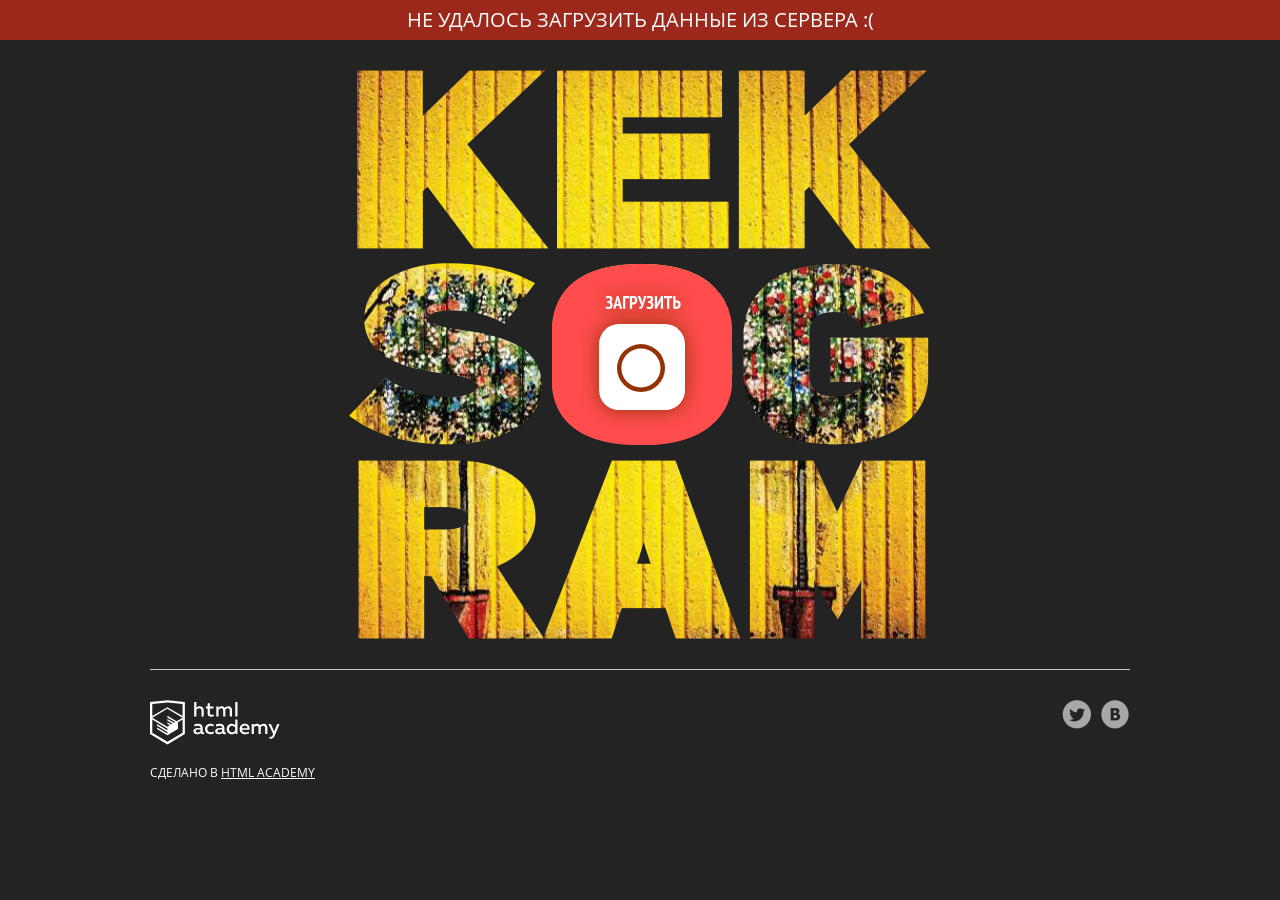
<file: index.html>
<!DOCTYPE html>
<html lang="ru">
<head>
  <meta charset="utf-8">
  <meta name="viewport" content="width=device-width,initial-scale=1">
  <link rel="stylesheet" href="css/normalize.css">
  <link rel="stylesheet" href="css/style.css">
  <link rel="stylesheet" href="./nouislider/nouislider.css">
  <link rel="shortcut icon" href="favicon.ico" type="image/x-icon">
  <title>Кекстаграм</title>
</head>

<body>
  <main>

    <!-- Фильтрация изображений от других пользователей -->
    <section class="img-filters  img-filters--inactive  container">
      <h2 class="img-filters__title  visually-hidden">Фильтр фотографий</h2>
      <form class="img-filters__form" action="index.html" method="get" autocomplete="off">
        <button type=button class="img-filters__button  img-filters__button--active" id="filter-default">По умолчанию</button>
        <button type=button class="img-filters__button" id="filter-random">Случайные</button>
        <button type=button class="img-filters__button" id="filter-discussed">Обсуждаемые</button>
      </form>
    </section>

    <!-- Контейнер для изображений от других пользователей -->
    <section class="pictures  container">
      <h2 class="pictures__title  visually-hidden">Фотографии других пользователей</h2>

      <!-- Поле для загрузки нового изображения на сайт -->
      <section class="img-upload">
        <div class="img-upload__wrapper">
          <h2 class="img-upload__title  visually-hidden">Загрузка фотографии</h2>
          <form class="img-upload__form" id="upload-select-image" method="post" enctype="multipart/form-data" autocomplete="off">

            <!-- Изначальное состояние поля для загрузки изображения -->
            <fieldset class="img-upload__start">
              <input type="file" id="upload-file" class="img-upload__input  visually-hidden" name="filename" accept="image/png, image/jpeg" required>
              <label for="upload-file" class="img-upload__label  img-upload__control">Загрузить</label>
            </fieldset>

            <!-- Форма редактирования изображения -->
            <div class="img-upload__overlay  hidden">
              <div class="img-upload__wrapper">
                <div class="img-upload__preview-container">

                  <!-- Изменение размера изображения -->
                  <fieldset class="img-upload__scale  scale">
                    <button type="button" class="scale__control  scale__control--smaller">Уменьшить</button>
                    <input type="text" class="scale__control  scale__control--value" value="55%" title="Image Scale" name="scale" readonly>
                    <button type="button" class="scale__control  scale__control--bigger">Увеличить</button>
                  </fieldset>

                  <!-- Предварительный просмотр изображения -->
                  <div class="img-upload__preview">
                    <img src="img/upload-default-image.jpg" alt="Предварительный просмотр фотографии">
                  </div>

                  <!-- Изменение глубины эффекта, накладываемого на изображение -->
                  <fieldset class="img-upload__effect-level  effect-level">
                    <input class="effect-level__value" type="number" step="any" name="effect-level" value="">
                    <div class="effect-level__slider"></div>
                  </fieldset>

                  <!-- Кнопка для закрытия формы редактирования изображения -->
                  <button type="reset" class="img-upload__cancel  cancel" id="upload-cancel">Закрыть</button>
                </div>

                <!-- Наложение эффекта на изображение -->
                <fieldset class="img-upload__effects  effects">
                  <ul class="effects__list">
                    <li class="effects__item">
                      <input type="radio" class="effects__radio  visually-hidden" name="effect" id="effect-none" value="none" checked>
                      <label for="effect-none" class="effects__label">
                        <span class="effects__preview  effects__preview--none">Превью фото без эффекта</span>
                        Оригинал
                      </label>
                    </li>
                    <li class="effects__item">
                      <input type="radio" class="effects__radio  visually-hidden" name="effect" id="effect-chrome" value="chrome">
                      <label for="effect-chrome" class="effects__label">
                        <span class="effects__preview  effects__preview--chrome">Превью эффекта Хром</span>
                        Хром
                      </label>
                    </li>
                    <li class="effects__item">
                      <input type="radio" class="effects__radio  visually-hidden" name="effect" id="effect-sepia" value="sepia">
                      <label for="effect-sepia" class="effects__label">
                        <span class="effects__preview  effects__preview--sepia">Превью эффекта Сепия</span>
                        Сепия
                      </label>
                    </li>
                    <li class="effects__item">
                      <input type="radio" class="effects__radio  visually-hidden" name="effect" id="effect-marvin" value="marvin">
                      <label for="effect-marvin" class="effects__label">
                        <span class="effects__preview  effects__preview--marvin">Превью эффекта Марвин</span>
                        Марвин
                      </label>
                    </li>
                    <li class="effects__item">
                      <input type="radio" class="effects__radio  visually-hidden" name="effect" id="effect-phobos" value="phobos">
                      <label for="effect-phobos" class="effects__label">
                        <span class="effects__preview  effects__preview--phobos">Превью эффекта Фобос</span>
                        Фобос
                      </label>
                    </li>
                    <li class="effects__item">
                      <input type="radio" class="effects__radio  visually-hidden" name="effect" id="effect-heat" value="heat">
                      <label for="effect-heat" class="effects__label">
                        <span class="effects__preview  effects__preview--heat">Превью эффекта Зной</span>
                        Зной
                      </label>
                    </li>
                  </ul>
                </fieldset>

                <!-- Добавление хэш-тегов и комментария к изображению -->
                <fieldset class="img-upload__text text">
                  <div class="img-upload__field-wrapper">
                    <input class="text__hashtags" name="hashtags" placeholder="#ХэшТег">
                  </div>
                  <div class="img-upload__field-wrapper">
                    <textarea class="text__description" name="description" placeholder="Ваш комментарий..." maxlength="140"></textarea>
                  </div>
                </fieldset>

                <!-- Кнопка для отправки данных на сервер -->
                <button type="submit" class="img-upload__submit" id="upload-submit">Опубликовать</button>
              </div>
            </div>
          </form>
        </div>
      </section>

      <!-- Здесь будут изображения других пользователей -->

    </section>

    <!-- Полноэкранный показ изображения -->
    <section class="big-picture  overlay  hidden">
      <h2 class="big-picture__title  visually-hidden">Просмотр фотографии</h2>
      <div class="big-picture__preview">

        <!-- Просмотр изображения -->
        <div class="big-picture__img">
          <img src="img/logo-background-3.jpg" alt="Девушка в купальнике" width="600" height="600">
        </div>

        <!-- Информация об изображении. Подпись, комментарии, количество лайков -->
        <div class="big-picture__social  social">
          <div class="social__header">
            <img class="social__picture" src="img/avatar-1.svg" alt="Аватар автора фотографии" width="35" height="35">
            <p class="social__caption">Тестим новую камеру! =)</p>
            <p class="social__likes">Нравится <span class="likes-count">356</span></p>
          </div>

          <!-- Комментарии к изображению -->
          <div class="social__comment-count">5 из <span class="comments-count">125</span> комментариев</div>
          <ul class="social__comments">
            <li class="social__comment">
              <img class="social__picture" src="img/avatar-4.svg" alt="Аватар комментатора фотографии" width="35" height="35">
              <p class="social__text">Мега фото! Просто обалдеть. Как вам так удалось?</p>
            </li>
            <li class="social__comment">
              <img class="social__picture" src="img/avatar-3.svg" alt="Аватар комментатора фотографии" width="35" height="35">
              <p class="social__text">Да это фоташоп!!!!!!!!</p>
            </li>
          </ul>

          <!-- Кнопка для загрузки новой порции комментариев -->
          <button type="button" class="social__comments-loader  comments-loader">Загрузить еще</button>

          <!-- Форма для отправки комментария -->
          <div class="social__footer">
            <img class="social__picture" src="img/avatar-6.svg" alt="Аватар комментатора фотографии" width="35" height="35">
            <input type="text" class="social__footer-text" placeholder="Ваш комментарий...">
            <button type="button" class="social__footer-btn" name="button">Отправить</button>
          </div>
        </div>

        <!-- Кнопка для выхода из полноэкранного просмотра изображения -->
        <button type="reset" class="big-picture__cancel  cancel" id="picture-cancel">Закрыть</button>
      </div>
    </section>
  </main>

  <footer class="page-footer  container">
    <div class="page-footer__wrapper">
      <div class="page-footer__copyright  copyright">
        <a class="copyright__link  copyright__link--image" href="https://htmlacademy.ru/intensive/javascript"><img src="img/htmla-logo.svg" width="130" height="45" alt="HTML Academy"></a>
        <p>Сделано в <a class="copyright__link  copyright__link--text" href="https://htmlacademy.ru/intensive/javascript">HTML Academy</a></p>
      </div>
      <ul class="page-footer__contacts  contacts">
        <li><a href="https://twitter.com/htmlacademy_ru" class="contacts__link  contacts__link--twitter">Twitter</a></li>
        <li><a href="https://vk.com/htmlacademy" class="contacts__link  contacts__link--vk">VK</a></li>
      </ul>
    </div>
  </footer>

  <!-- Шаблон изображения случайного пользователя -->
  <template id="picture">
    <a href="#" class="picture">
      <img class="picture__img" src="" width="182" height="182" alt="Случайная фотография">
      <p class="picture__info">
        <span class="picture__comments"></span>
        <span class="picture__likes"></span>
      </p>
    </a>
  </template>

  <!-- Сообщение с ошибкой загрузки изображения -->
  <template id="error">
    <section class="error">
      <div class="error__inner">
        <h2 class="error__title">Ошибка загрузки файла</h2>
        <button type="button" class="error__button">Загрузить другой файл</button>
      </div>
    </section>
  </template>

  <!-- Сообщение об успешной загрузке изображения -->
  <template id="success">
    <section class="success">
      <div class="success__inner">
        <h2 class="success__title">Изображение успешно загружено</h2>
        <button type="button" class="success__button">Круто!</button>
      </div>
    </section>
  </template>

  <!-- Экран загрузки изображения -->
  <template id="messages">
    <div class="img-upload__message  img-upload__message--loading">Загружаем...</div>
  </template>

  <template id = "comments">
    <li class="social__comment">
      <img
          class="social__picture" width="35" height="35">
      <p class="social__text"></p>
  </li>
  </template>

  <script src="./pristine/pristine-min.js" type="text/javascript"></script>
  <script src="./nouislider/nouislider.js"></script>
  <script src="./js/main.js" type="module"></script>

</body>
</html>
</file>
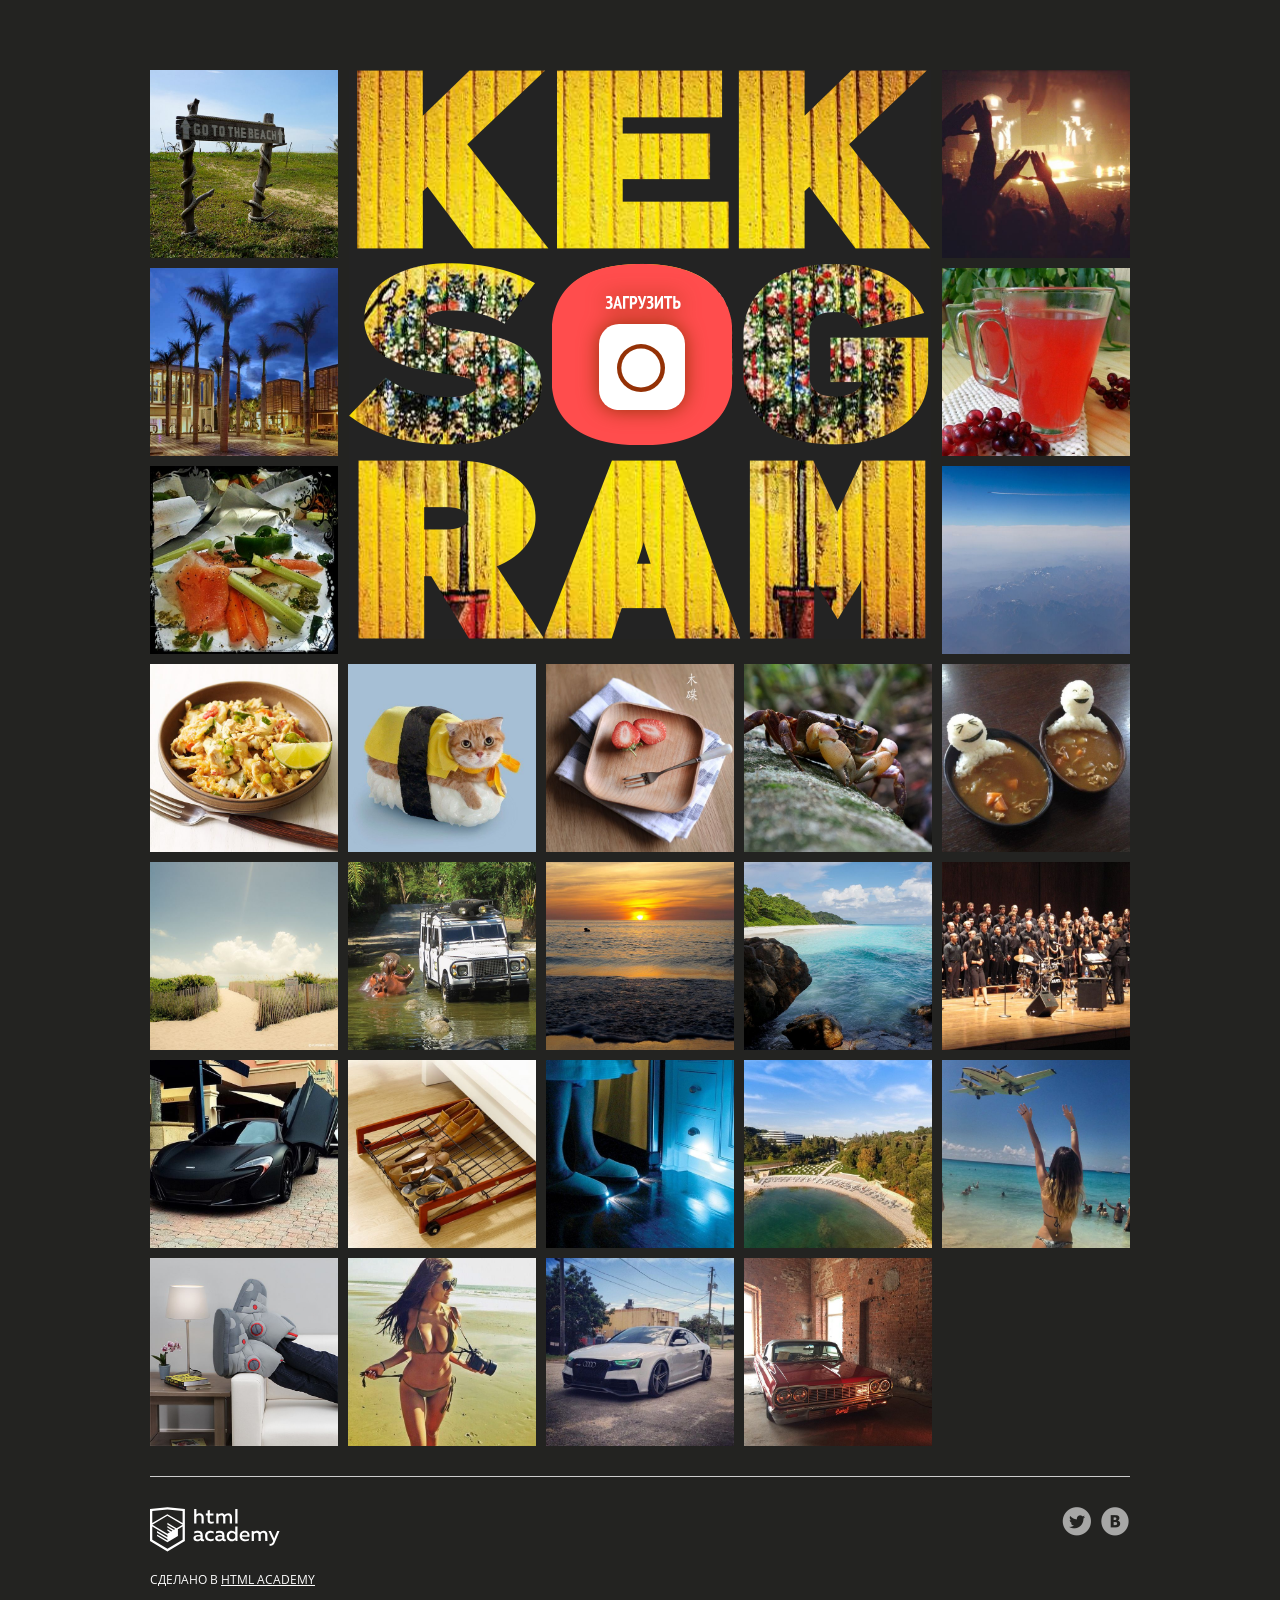
<file: 11/index.html>
<!DOCTYPE html>
<html lang="ru">
<head>
  <meta charset="utf-8">
  <meta name="viewport" content="width=device-width,initial-scale=1">
  <link rel="stylesheet" href="css/normalize.css">
  <link rel="stylesheet" href="css/style.css">
  <link rel="shortcut icon" href="favicon.ico" type="image/x-icon">
  <title>Кекстаграм</title>
  <base href="https://htmlacademy-univer-javascript-1.github.io/2357129-kekstagram-4/11/">
</head>

<body>
  <main>

    <!-- Фильтрация изображений от других пользователей -->
    <section class="img-filters  img-filters--inactive  container">
      <h2 class="img-filters__title  visually-hidden">Фильтр фотографий</h2>
      <form class="img-filters__form" action="index.html" method="get" autocomplete="off">
        <button type=button class="img-filters__button  img-filters__button--active" id="filter-default">По умолчанию</button>
        <button type=button class="img-filters__button" id="filter-random">Случайные</button>
        <button type=button class="img-filters__button" id="filter-discussed">Обсуждаемые</button>
      </form>
    </section>

    <!-- Контейнер для изображений от других пользователей -->
    <section class="pictures  container">
      <h2 class="pictures__title  visually-hidden">Фотографии других пользователей</h2>

      <!-- Поле для загрузки нового изображения на сайт -->
      <section class="img-upload">
        <div class="img-upload__wrapper">
          <h2 class="img-upload__title  visually-hidden">Загрузка фотографии</h2>
          <form class="img-upload__form" id="upload-select-image" method="post" enctype="multipart/form-data" autocomplete="off">

            <!-- Изначальное состояние поля для загрузки изображения -->
            <fieldset class="img-upload__start">
              <input type="file" id="upload-file" class="img-upload__input  visually-hidden" name="filename" required>
              <label for="upload-file" class="img-upload__label  img-upload__control">Загрузить</label>
            </fieldset>

            <!-- Форма редактирования изображения -->
            <div class="img-upload__overlay  hidden">
              <div class="img-upload__wrapper">
                <div class="img-upload__preview-container">

                  <!-- Изменение размера изображения -->
                  <fieldset class="img-upload__scale  scale">
                    <button type="button" class="scale__control  scale__control--smaller">Уменьшить</button>
                    <input type="text" class="scale__control  scale__control--value" value="55%" title="Image Scale" name="scale" readonly>
                    <button type="button" class="scale__control  scale__control--bigger">Увеличить</button>
                  </fieldset>

                  <!-- Предварительный просмотр изображения -->
                  <div class="img-upload__preview">
                    <img src="img/upload-default-image.jpg" alt="Предварительный просмотр фотографии">
                  </div>

                  <!-- Изменение глубины эффекта, накладываемого на изображение -->
                  <fieldset class="img-upload__effect-level  effect-level">
                    <input class="effect-level__value" type="number" step="any" name="effect-level" value="">
                    <div class="effect-level__slider"></div>
                  </fieldset>

                  <!-- Кнопка для закрытия формы редактирования изображения -->
                  <button type="reset" class="img-upload__cancel  cancel" id="upload-cancel">Закрыть</button>
                </div>

                <!-- Наложение эффекта на изображение -->
                <fieldset class="img-upload__effects  effects">
                  <ul class="effects__list">
                    <li class="effects__item">
                      <input type="radio" class="effects__radio  visually-hidden" name="effect" id="effect-none" value="none" checked>
                      <label for="effect-none" class="effects__label">
                        <span class="effects__preview  effects__preview--none">Превью фото без эффекта</span>
                        Оригинал
                      </label>
                    </li>
                    <li class="effects__item">
                      <input type="radio" class="effects__radio  visually-hidden" name="effect" id="effect-chrome" value="chrome">
                      <label for="effect-chrome" class="effects__label">
                        <span class="effects__preview  effects__preview--chrome">Превью эффекта Хром</span>
                        Хром
                      </label>
                    </li>
                    <li class="effects__item">
                      <input type="radio" class="effects__radio  visually-hidden" name="effect" id="effect-sepia" value="sepia">
                      <label for="effect-sepia" class="effects__label">
                        <span class="effects__preview  effects__preview--sepia">Превью эффекта Сепия</span>
                        Сепия
                      </label>
                    </li>
                    <li class="effects__item">
                      <input type="radio" class="effects__radio  visually-hidden" name="effect" id="effect-marvin" value="marvin">
                      <label for="effect-marvin" class="effects__label">
                        <span class="effects__preview  effects__preview--marvin">Превью эффекта Марвин</span>
                        Марвин
                      </label>
                    </li>
                    <li class="effects__item">
                      <input type="radio" class="effects__radio  visually-hidden" name="effect" id="effect-phobos" value="phobos">
                      <label for="effect-phobos" class="effects__label">
                        <span class="effects__preview  effects__preview--phobos">Превью эффекта Фобос</span>
                        Фобос
                      </label>
                    </li>
                    <li class="effects__item">
                      <input type="radio" class="effects__radio  visually-hidden" name="effect" id="effect-heat" value="heat">
                      <label for="effect-heat" class="effects__label">
                        <span class="effects__preview  effects__preview--heat">Превью эффекта Зной</span>
                        Зной
                      </label>
                    </li>
                  </ul>
                </fieldset>

                <!-- Добавление хэш-тегов и комментария к изображению -->
                <fieldset class="img-upload__text text">
                  <div class="img-upload__field-wrapper">
                    <input class="text__hashtags" name="hashtags" placeholder="#ХэшТег">
                  </div>
                  <div class="img-upload__field-wrapper">
                    <textarea class="text__description" name="description" placeholder="Ваш комментарий..." maxlength="140"></textarea>
                  </div>
                </fieldset>

                <!-- Кнопка для отправки данных на сервер -->
                <button type="submit" class="img-upload__submit" id="upload-submit">Опубликовать</button>
              </div>
            </div>
          </form>
        </div>
      </section>

      <!-- Здесь будут изображения других пользователей -->

    </section>

    <!-- Полноэкранный показ изображения -->
    <section class="big-picture  overlay  hidden">
      <h2 class="big-picture__title  visually-hidden">Просмотр фотографии</h2>
      <div class="big-picture__preview">

        <!-- Просмотр изображения -->
        <div class="big-picture__img">
          <img src="img/logo-background-3.jpg" alt="Девушка в купальнике" width="600" height="600">
        </div>

        <!-- Информация об изображении. Подпись, комментарии, количество лайков -->
        <div class="big-picture__social  social">
          <div class="social__header">
            <img class="social__picture" src="img/avatar-1.svg" alt="Аватар автора фотографии" width="35" height="35">
            <p class="social__caption">Тестим новую камеру! =)</p>
            <p class="social__likes">Нравится <span class="likes-count">356</span></p>
          </div>

          <!-- Комментарии к изображению -->
          <div class="social__comment-count">5 из <span class="comments-count">125</span> комментариев</div>
          <ul class="social__comments">
            <li class="social__comment">
              <img class="social__picture" src="img/avatar-4.svg" alt="Аватар комментатора фотографии" width="35" height="35">
              <p class="social__text">Мега фото! Просто обалдеть. Как вам так удалось?</p>
            </li>
            <li class="social__comment">
              <img class="social__picture" src="img/avatar-3.svg" alt="Аватар комментатора фотографии" width="35" height="35">
              <p class="social__text">Да это фоташоп!!!!!!!!</p>
            </li>
          </ul>

          <!-- Кнопка для загрузки новой порции комментариев -->
          <button type="button" class="social__comments-loader  comments-loader">Загрузить еще</button>

          <!-- Форма для отправки комментария -->
          <div class="social__footer">
            <img class="social__picture" src="img/avatar-6.svg" alt="Аватар комментатора фотографии" width="35" height="35">
            <input type="text" class="social__footer-text" placeholder="Ваш комментарий...">
            <button type="button" class="social__footer-btn" name="button">Отправить</button>
          </div>
        </div>

        <!-- Кнопка для выхода из полноэкранного просмотра изображения -->
        <button type="reset" class="big-picture__cancel  cancel" id="picture-cancel">Закрыть</button>
      </div>
    </section>
  </main>

  <footer class="page-footer  container">
    <div class="page-footer__wrapper">
      <div class="page-footer__copyright  copyright">
        <a class="copyright__link  copyright__link--image" href="https://htmlacademy.ru/intensive/javascript"><img src="img/htmla-logo.svg" width="130" height="45" alt="HTML Academy"></a>
        <p>Сделано в <a class="copyright__link  copyright__link--text" href="https://htmlacademy.ru/intensive/javascript">HTML Academy</a></p>
      </div>
      <ul class="page-footer__contacts  contacts">
        <li><a href="https://twitter.com/htmlacademy_ru" class="contacts__link  contacts__link--twitter">Twitter</a></li>
        <li><a href="https://vk.com/htmlacademy" class="contacts__link  contacts__link--vk">VK</a></li>
      </ul>
    </div>
  </footer>

  <!-- Шаблон изображения случайного пользователя -->
  <template id="picture">
    <a href="#" class="picture">
      <img class="picture__img" src="" width="182" height="182" alt="Случайная фотография">
      <p class="picture__info">
        <span class="picture__comments"></span>
        <span class="picture__likes"></span>
      </p>
    </a>
  </template>

  <!-- Сообщение с ошибкой загрузки изображения -->
  <template id="error">
    <section class="error">
      <div class="error__inner">
        <h2 class="error__title">Ошибка загрузки файла</h2>
        <button type="button" class="error__button">Загрузить другой файл</button>
      </div>
    </section>
  </template>

  <!-- Сообщение об успешной загрузке изображения -->
  <template id="success">
    <section class="success">
      <div class="success__inner">
        <h2 class="success__title">Изображение успешно загружено</h2>
        <button type="button" class="success__button">Круто!</button>
      </div>
    </section>
  </template>

  <!-- Экран загрузки изображения -->
  <template id="messages">
    <div class="img-upload__message  img-upload__message--loading">Загружаем...</div>
  </template>

  <template id = "comments">
    <li class="social__comment">
      <img
          class="social__picture" width="35" height="35">
      <p class="social__text"></p>
  </li>
  </template>

  <script src="js/main.js" type="module"></script>
  <script src="pristine/pristine-min.js"></script>

</body>
</html>
</file>
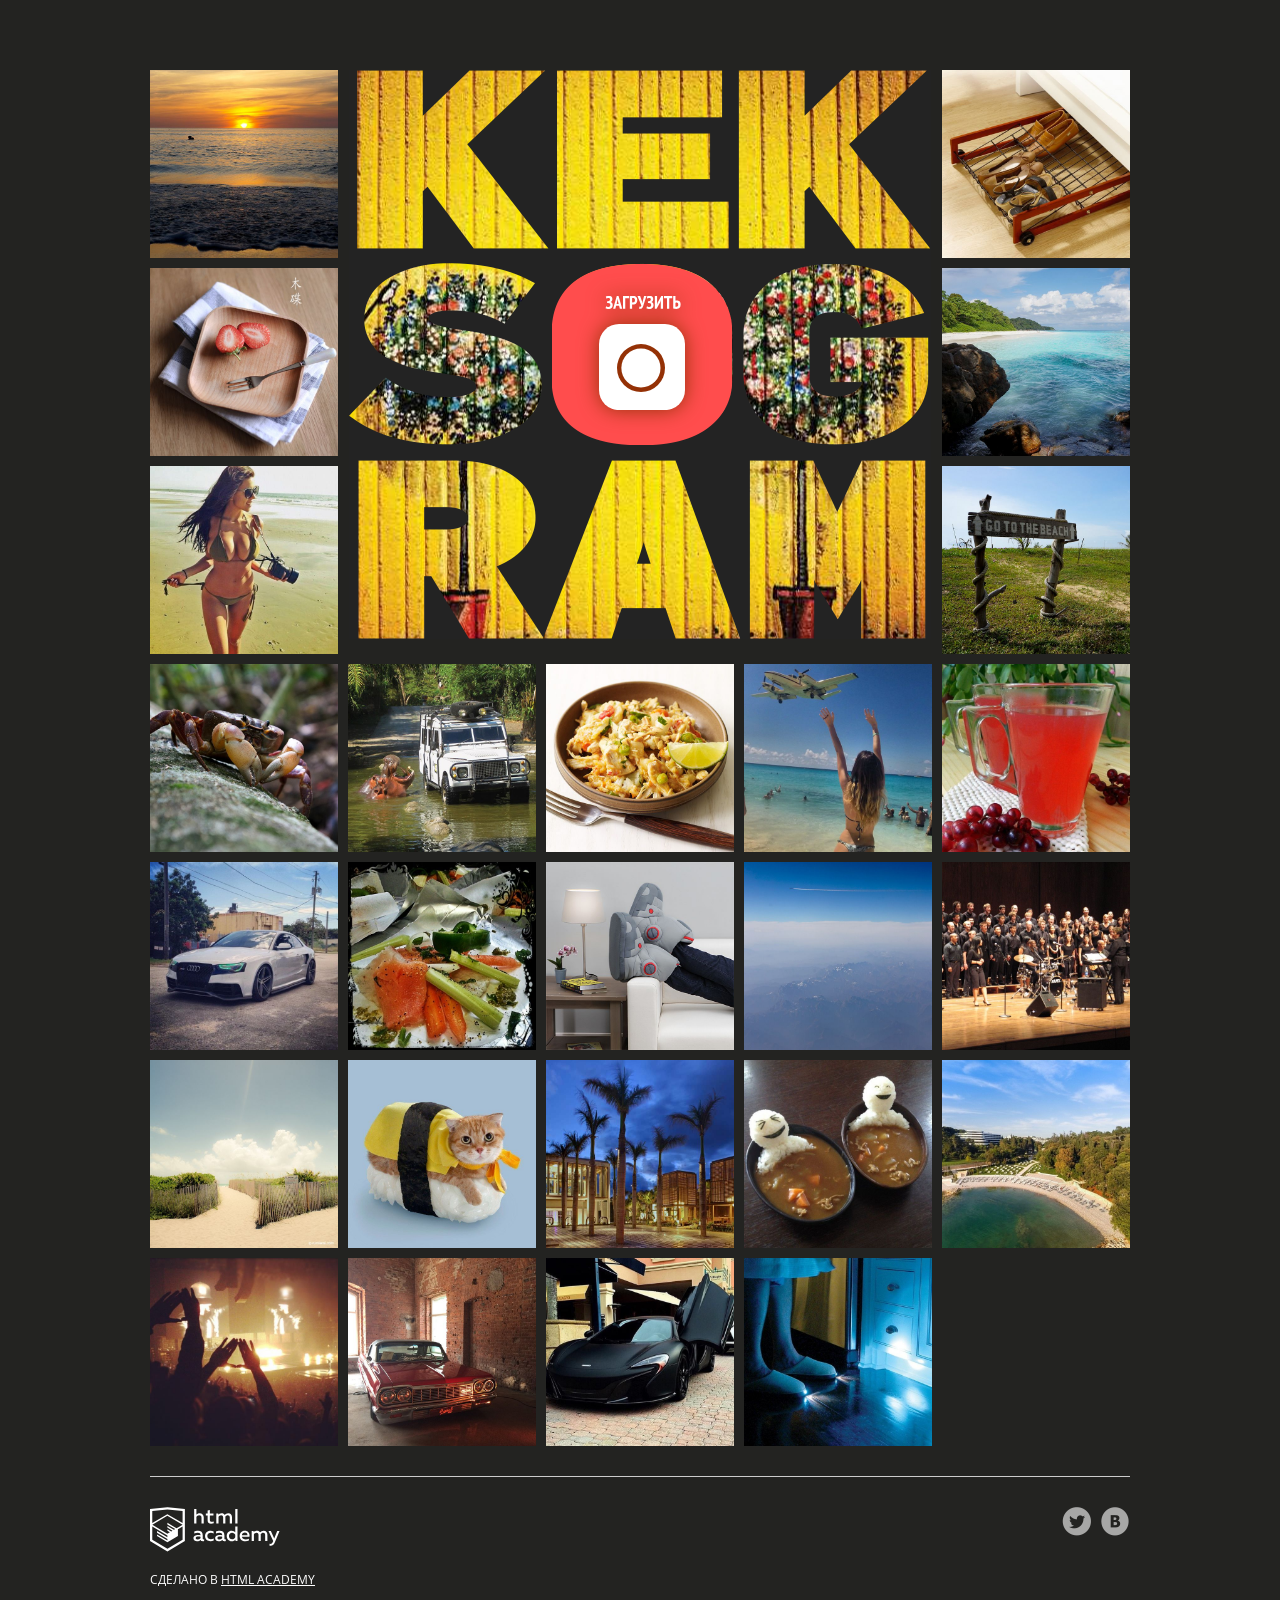
<file: 12/index.html>
<!DOCTYPE html>
<html lang="ru">
<head>
  <meta charset="utf-8">
  <meta name="viewport" content="width=device-width,initial-scale=1">
  <link rel="stylesheet" href="css/normalize.css">
  <link rel="stylesheet" href="css/style.css">
  <link rel="stylesheet" href="./nouislider/nouislider.css">
  <link rel="shortcut icon" href="favicon.ico" type="image/x-icon">
  <title>Кекстаграм</title>
  <base href="https://htmlacademy-univer-javascript-1.github.io/2357129-kekstagram-4/12/">
</head>

<body>
  <main>

    <!-- Фильтрация изображений от других пользователей -->
    <section class="img-filters  img-filters--inactive  container">
      <h2 class="img-filters__title  visually-hidden">Фильтр фотографий</h2>
      <form class="img-filters__form" action="index.html" method="get" autocomplete="off">
        <button type=button class="img-filters__button  img-filters__button--active" id="filter-default">По умолчанию</button>
        <button type=button class="img-filters__button" id="filter-random">Случайные</button>
        <button type=button class="img-filters__button" id="filter-discussed">Обсуждаемые</button>
      </form>
    </section>

    <!-- Контейнер для изображений от других пользователей -->
    <section class="pictures  container">
      <h2 class="pictures__title  visually-hidden">Фотографии других пользователей</h2>

      <!-- Поле для загрузки нового изображения на сайт -->
      <section class="img-upload">
        <div class="img-upload__wrapper">
          <h2 class="img-upload__title  visually-hidden">Загрузка фотографии</h2>
          <form class="img-upload__form" id="upload-select-image" method="post" enctype="multipart/form-data" autocomplete="off">

            <!-- Изначальное состояние поля для загрузки изображения -->
            <fieldset class="img-upload__start">
              <input type="file" id="upload-file" class="img-upload__input  visually-hidden" name="filename" required>
              <label for="upload-file" class="img-upload__label  img-upload__control">Загрузить</label>
            </fieldset>

            <!-- Форма редактирования изображения -->
            <div class="img-upload__overlay  hidden">
              <div class="img-upload__wrapper">
                <div class="img-upload__preview-container">

                  <!-- Изменение размера изображения -->
                  <fieldset class="img-upload__scale  scale">
                    <button type="button" class="scale__control  scale__control--smaller">Уменьшить</button>
                    <input type="text" class="scale__control  scale__control--value" value="55%" title="Image Scale" name="scale" readonly>
                    <button type="button" class="scale__control  scale__control--bigger">Увеличить</button>
                  </fieldset>

                  <!-- Предварительный просмотр изображения -->
                  <div class="img-upload__preview">
                    <img src="img/upload-default-image.jpg" alt="Предварительный просмотр фотографии">
                  </div>

                  <!-- Изменение глубины эффекта, накладываемого на изображение -->
                  <fieldset class="img-upload__effect-level  effect-level">
                    <input class="effect-level__value" type="number" step="any" name="effect-level" value="">
                    <div class="effect-level__slider"></div>
                  </fieldset>

                  <!-- Кнопка для закрытия формы редактирования изображения -->
                  <button type="reset" class="img-upload__cancel  cancel" id="upload-cancel">Закрыть</button>
                </div>

                <!-- Наложение эффекта на изображение -->
                <fieldset class="img-upload__effects  effects">
                  <ul class="effects__list">
                    <li class="effects__item">
                      <input type="radio" class="effects__radio  visually-hidden" name="effect" id="effect-none" value="none" checked>
                      <label for="effect-none" class="effects__label">
                        <span class="effects__preview  effects__preview--none">Превью фото без эффекта</span>
                        Оригинал
                      </label>
                    </li>
                    <li class="effects__item">
                      <input type="radio" class="effects__radio  visually-hidden" name="effect" id="effect-chrome" value="chrome">
                      <label for="effect-chrome" class="effects__label">
                        <span class="effects__preview  effects__preview--chrome">Превью эффекта Хром</span>
                        Хром
                      </label>
                    </li>
                    <li class="effects__item">
                      <input type="radio" class="effects__radio  visually-hidden" name="effect" id="effect-sepia" value="sepia">
                      <label for="effect-sepia" class="effects__label">
                        <span class="effects__preview  effects__preview--sepia">Превью эффекта Сепия</span>
                        Сепия
                      </label>
                    </li>
                    <li class="effects__item">
                      <input type="radio" class="effects__radio  visually-hidden" name="effect" id="effect-marvin" value="marvin">
                      <label for="effect-marvin" class="effects__label">
                        <span class="effects__preview  effects__preview--marvin">Превью эффекта Марвин</span>
                        Марвин
                      </label>
                    </li>
                    <li class="effects__item">
                      <input type="radio" class="effects__radio  visually-hidden" name="effect" id="effect-phobos" value="phobos">
                      <label for="effect-phobos" class="effects__label">
                        <span class="effects__preview  effects__preview--phobos">Превью эффекта Фобос</span>
                        Фобос
                      </label>
                    </li>
                    <li class="effects__item">
                      <input type="radio" class="effects__radio  visually-hidden" name="effect" id="effect-heat" value="heat">
                      <label for="effect-heat" class="effects__label">
                        <span class="effects__preview  effects__preview--heat">Превью эффекта Зной</span>
                        Зной
                      </label>
                    </li>
                  </ul>
                </fieldset>

                <!-- Добавление хэш-тегов и комментария к изображению -->
                <fieldset class="img-upload__text text">
                  <div class="img-upload__field-wrapper">
                    <input class="text__hashtags" name="hashtags" placeholder="#ХэшТег">
                  </div>
                  <div class="img-upload__field-wrapper">
                    <textarea class="text__description" name="description" placeholder="Ваш комментарий..." maxlength="140"></textarea>
                  </div>
                </fieldset>

                <!-- Кнопка для отправки данных на сервер -->
                <button type="submit" class="img-upload__submit" id="upload-submit">Опубликовать</button>
              </div>
            </div>
          </form>
        </div>
      </section>

      <!-- Здесь будут изображения других пользователей -->

    </section>

    <!-- Полноэкранный показ изображения -->
    <section class="big-picture  overlay  hidden">
      <h2 class="big-picture__title  visually-hidden">Просмотр фотографии</h2>
      <div class="big-picture__preview">

        <!-- Просмотр изображения -->
        <div class="big-picture__img">
          <img src="img/logo-background-3.jpg" alt="Девушка в купальнике" width="600" height="600">
        </div>

        <!-- Информация об изображении. Подпись, комментарии, количество лайков -->
        <div class="big-picture__social  social">
          <div class="social__header">
            <img class="social__picture" src="img/avatar-1.svg" alt="Аватар автора фотографии" width="35" height="35">
            <p class="social__caption">Тестим новую камеру! =)</p>
            <p class="social__likes">Нравится <span class="likes-count">356</span></p>
          </div>

          <!-- Комментарии к изображению -->
          <div class="social__comment-count">5 из <span class="comments-count">125</span> комментариев</div>
          <ul class="social__comments">
            <li class="social__comment">
              <img class="social__picture" src="img/avatar-4.svg" alt="Аватар комментатора фотографии" width="35" height="35">
              <p class="social__text">Мега фото! Просто обалдеть. Как вам так удалось?</p>
            </li>
            <li class="social__comment">
              <img class="social__picture" src="img/avatar-3.svg" alt="Аватар комментатора фотографии" width="35" height="35">
              <p class="social__text">Да это фоташоп!!!!!!!!</p>
            </li>
          </ul>

          <!-- Кнопка для загрузки новой порции комментариев -->
          <button type="button" class="social__comments-loader  comments-loader">Загрузить еще</button>

          <!-- Форма для отправки комментария -->
          <div class="social__footer">
            <img class="social__picture" src="img/avatar-6.svg" alt="Аватар комментатора фотографии" width="35" height="35">
            <input type="text" class="social__footer-text" placeholder="Ваш комментарий...">
            <button type="button" class="social__footer-btn" name="button">Отправить</button>
          </div>
        </div>

        <!-- Кнопка для выхода из полноэкранного просмотра изображения -->
        <button type="reset" class="big-picture__cancel  cancel" id="picture-cancel">Закрыть</button>
      </div>
    </section>
  </main>

  <footer class="page-footer  container">
    <div class="page-footer__wrapper">
      <div class="page-footer__copyright  copyright">
        <a class="copyright__link  copyright__link--image" href="https://htmlacademy.ru/intensive/javascript"><img src="img/htmla-logo.svg" width="130" height="45" alt="HTML Academy"></a>
        <p>Сделано в <a class="copyright__link  copyright__link--text" href="https://htmlacademy.ru/intensive/javascript">HTML Academy</a></p>
      </div>
      <ul class="page-footer__contacts  contacts">
        <li><a href="https://twitter.com/htmlacademy_ru" class="contacts__link  contacts__link--twitter">Twitter</a></li>
        <li><a href="https://vk.com/htmlacademy" class="contacts__link  contacts__link--vk">VK</a></li>
      </ul>
    </div>
  </footer>

  <!-- Шаблон изображения случайного пользователя -->
  <template id="picture">
    <a href="#" class="picture">
      <img class="picture__img" src="" width="182" height="182" alt="Случайная фотография">
      <p class="picture__info">
        <span class="picture__comments"></span>
        <span class="picture__likes"></span>
      </p>
    </a>
  </template>

  <!-- Сообщение с ошибкой загрузки изображения -->
  <template id="error">
    <section class="error">
      <div class="error__inner">
        <h2 class="error__title">Ошибка загрузки файла</h2>
        <button type="button" class="error__button">Загрузить другой файл</button>
      </div>
    </section>
  </template>

  <!-- Сообщение об успешной загрузке изображения -->
  <template id="success">
    <section class="success">
      <div class="success__inner">
        <h2 class="success__title">Изображение успешно загружено</h2>
        <button type="button" class="success__button">Круто!</button>
      </div>
    </section>
  </template>

  <!-- Экран загрузки изображения -->
  <template id="messages">
    <div class="img-upload__message  img-upload__message--loading">Загружаем...</div>
  </template>

  <template id = "comments">
    <li class="social__comment">
      <img
          class="social__picture" width="35" height="35">
      <p class="social__text"></p>
  </li>
  </template>

  <script src="./pristine/pristine-min.js" type="text/javascript"></script>
  <script src="./nouislider/nouislider.js"></script>
  <script src="./js/main.js" type="module"></script>

</body>
</html>
</file>
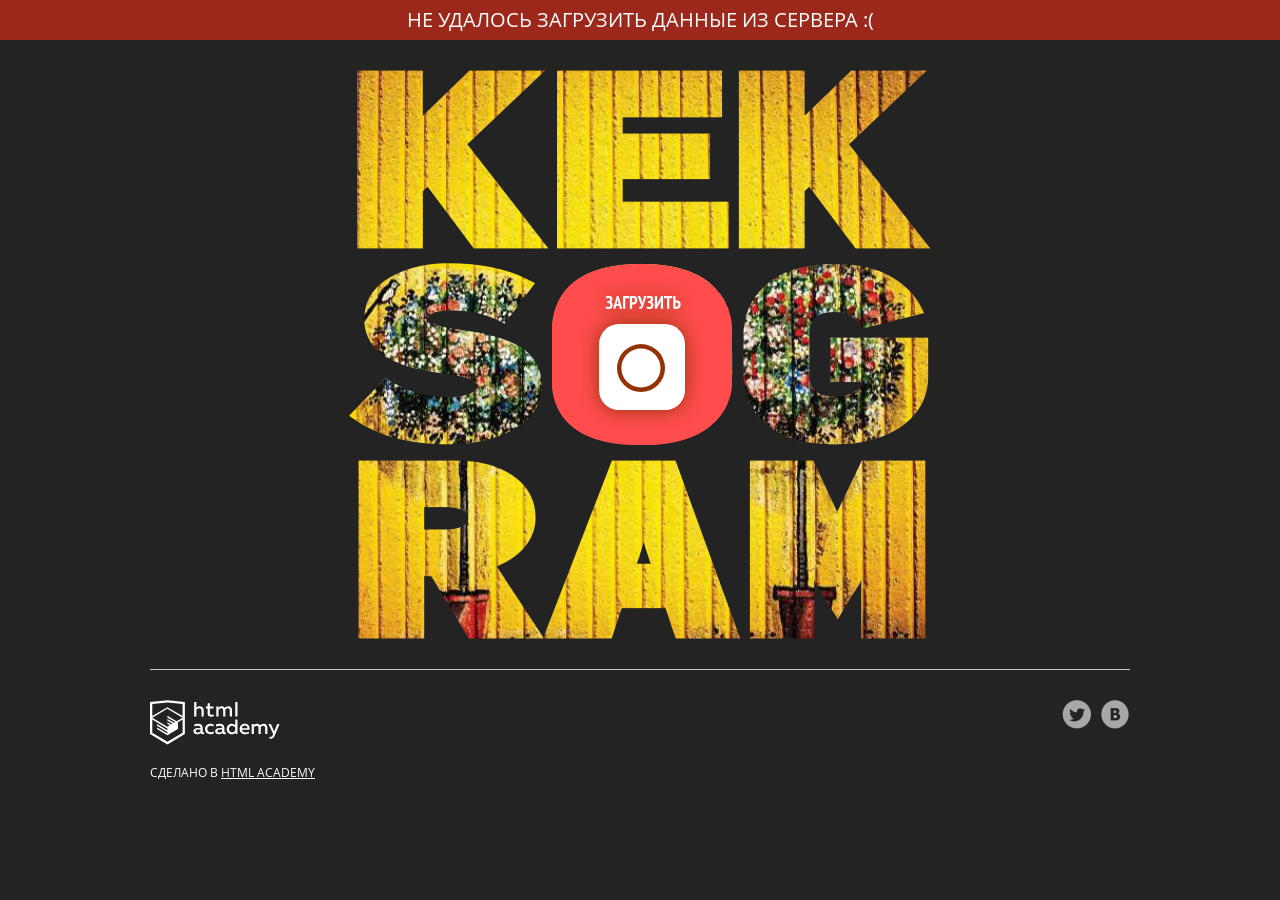
<file: 13/index.html>
<!DOCTYPE html>
<html lang="ru">
<head>
  <meta charset="utf-8">
  <meta name="viewport" content="width=device-width,initial-scale=1">
  <link rel="stylesheet" href="css/normalize.css">
  <link rel="stylesheet" href="css/style.css">
  <link rel="stylesheet" href="./nouislider/nouislider.css">
  <link rel="shortcut icon" href="favicon.ico" type="image/x-icon">
  <title>Кекстаграм</title>
  <base href="https://htmlacademy-univer-javascript-1.github.io/2357129-kekstagram-4/13/">
</head>

<body>
  <main>

    <!-- Фильтрация изображений от других пользователей -->
    <section class="img-filters  img-filters--inactive  container">
      <h2 class="img-filters__title  visually-hidden">Фильтр фотографий</h2>
      <form class="img-filters__form" action="index.html" method="get" autocomplete="off">
        <button type=button class="img-filters__button  img-filters__button--active" id="filter-default">По умолчанию</button>
        <button type=button class="img-filters__button" id="filter-random">Случайные</button>
        <button type=button class="img-filters__button" id="filter-discussed">Обсуждаемые</button>
      </form>
    </section>

    <!-- Контейнер для изображений от других пользователей -->
    <section class="pictures  container">
      <h2 class="pictures__title  visually-hidden">Фотографии других пользователей</h2>

      <!-- Поле для загрузки нового изображения на сайт -->
      <section class="img-upload">
        <div class="img-upload__wrapper">
          <h2 class="img-upload__title  visually-hidden">Загрузка фотографии</h2>
          <form class="img-upload__form" id="upload-select-image" method="post" enctype="multipart/form-data" autocomplete="off">

            <!-- Изначальное состояние поля для загрузки изображения -->
            <fieldset class="img-upload__start">
              <input type="file" id="upload-file" class="img-upload__input  visually-hidden" name="filename" required>
              <label for="upload-file" class="img-upload__label  img-upload__control">Загрузить</label>
            </fieldset>

            <!-- Форма редактирования изображения -->
            <div class="img-upload__overlay  hidden">
              <div class="img-upload__wrapper">
                <div class="img-upload__preview-container">

                  <!-- Изменение размера изображения -->
                  <fieldset class="img-upload__scale  scale">
                    <button type="button" class="scale__control  scale__control--smaller">Уменьшить</button>
                    <input type="text" class="scale__control  scale__control--value" value="55%" title="Image Scale" name="scale" readonly>
                    <button type="button" class="scale__control  scale__control--bigger">Увеличить</button>
                  </fieldset>

                  <!-- Предварительный просмотр изображения -->
                  <div class="img-upload__preview">
                    <img src="img/upload-default-image.jpg" alt="Предварительный просмотр фотографии">
                  </div>

                  <!-- Изменение глубины эффекта, накладываемого на изображение -->
                  <fieldset class="img-upload__effect-level  effect-level">
                    <input class="effect-level__value" type="number" step="any" name="effect-level" value="">
                    <div class="effect-level__slider"></div>
                  </fieldset>

                  <!-- Кнопка для закрытия формы редактирования изображения -->
                  <button type="reset" class="img-upload__cancel  cancel" id="upload-cancel">Закрыть</button>
                </div>

                <!-- Наложение эффекта на изображение -->
                <fieldset class="img-upload__effects  effects">
                  <ul class="effects__list">
                    <li class="effects__item">
                      <input type="radio" class="effects__radio  visually-hidden" name="effect" id="effect-none" value="none" checked>
                      <label for="effect-none" class="effects__label">
                        <span class="effects__preview  effects__preview--none">Превью фото без эффекта</span>
                        Оригинал
                      </label>
                    </li>
                    <li class="effects__item">
                      <input type="radio" class="effects__radio  visually-hidden" name="effect" id="effect-chrome" value="chrome">
                      <label for="effect-chrome" class="effects__label">
                        <span class="effects__preview  effects__preview--chrome">Превью эффекта Хром</span>
                        Хром
                      </label>
                    </li>
                    <li class="effects__item">
                      <input type="radio" class="effects__radio  visually-hidden" name="effect" id="effect-sepia" value="sepia">
                      <label for="effect-sepia" class="effects__label">
                        <span class="effects__preview  effects__preview--sepia">Превью эффекта Сепия</span>
                        Сепия
                      </label>
                    </li>
                    <li class="effects__item">
                      <input type="radio" class="effects__radio  visually-hidden" name="effect" id="effect-marvin" value="marvin">
                      <label for="effect-marvin" class="effects__label">
                        <span class="effects__preview  effects__preview--marvin">Превью эффекта Марвин</span>
                        Марвин
                      </label>
                    </li>
                    <li class="effects__item">
                      <input type="radio" class="effects__radio  visually-hidden" name="effect" id="effect-phobos" value="phobos">
                      <label for="effect-phobos" class="effects__label">
                        <span class="effects__preview  effects__preview--phobos">Превью эффекта Фобос</span>
                        Фобос
                      </label>
                    </li>
                    <li class="effects__item">
                      <input type="radio" class="effects__radio  visually-hidden" name="effect" id="effect-heat" value="heat">
                      <label for="effect-heat" class="effects__label">
                        <span class="effects__preview  effects__preview--heat">Превью эффекта Зной</span>
                        Зной
                      </label>
                    </li>
                  </ul>
                </fieldset>

                <!-- Добавление хэш-тегов и комментария к изображению -->
                <fieldset class="img-upload__text text">
                  <div class="img-upload__field-wrapper">
                    <input class="text__hashtags" name="hashtags" placeholder="#ХэшТег">
                  </div>
                  <div class="img-upload__field-wrapper">
                    <textarea class="text__description" name="description" placeholder="Ваш комментарий..." maxlength="140"></textarea>
                  </div>
                </fieldset>

                <!-- Кнопка для отправки данных на сервер -->
                <button type="submit" class="img-upload__submit" id="upload-submit">Опубликовать</button>
              </div>
            </div>
          </form>
        </div>
      </section>

      <!-- Здесь будут изображения других пользователей -->

    </section>

    <!-- Полноэкранный показ изображения -->
    <section class="big-picture  overlay  hidden">
      <h2 class="big-picture__title  visually-hidden">Просмотр фотографии</h2>
      <div class="big-picture__preview">

        <!-- Просмотр изображения -->
        <div class="big-picture__img">
          <img src="img/logo-background-3.jpg" alt="Девушка в купальнике" width="600" height="600">
        </div>

        <!-- Информация об изображении. Подпись, комментарии, количество лайков -->
        <div class="big-picture__social  social">
          <div class="social__header">
            <img class="social__picture" src="img/avatar-1.svg" alt="Аватар автора фотографии" width="35" height="35">
            <p class="social__caption">Тестим новую камеру! =)</p>
            <p class="social__likes">Нравится <span class="likes-count">356</span></p>
          </div>

          <!-- Комментарии к изображению -->
          <div class="social__comment-count">5 из <span class="comments-count">125</span> комментариев</div>
          <ul class="social__comments">
            <li class="social__comment">
              <img class="social__picture" src="img/avatar-4.svg" alt="Аватар комментатора фотографии" width="35" height="35">
              <p class="social__text">Мега фото! Просто обалдеть. Как вам так удалось?</p>
            </li>
            <li class="social__comment">
              <img class="social__picture" src="img/avatar-3.svg" alt="Аватар комментатора фотографии" width="35" height="35">
              <p class="social__text">Да это фоташоп!!!!!!!!</p>
            </li>
          </ul>

          <!-- Кнопка для загрузки новой порции комментариев -->
          <button type="button" class="social__comments-loader  comments-loader">Загрузить еще</button>

          <!-- Форма для отправки комментария -->
          <div class="social__footer">
            <img class="social__picture" src="img/avatar-6.svg" alt="Аватар комментатора фотографии" width="35" height="35">
            <input type="text" class="social__footer-text" placeholder="Ваш комментарий...">
            <button type="button" class="social__footer-btn" name="button">Отправить</button>
          </div>
        </div>

        <!-- Кнопка для выхода из полноэкранного просмотра изображения -->
        <button type="reset" class="big-picture__cancel  cancel" id="picture-cancel">Закрыть</button>
      </div>
    </section>
  </main>

  <footer class="page-footer  container">
    <div class="page-footer__wrapper">
      <div class="page-footer__copyright  copyright">
        <a class="copyright__link  copyright__link--image" href="https://htmlacademy.ru/intensive/javascript"><img src="img/htmla-logo.svg" width="130" height="45" alt="HTML Academy"></a>
        <p>Сделано в <a class="copyright__link  copyright__link--text" href="https://htmlacademy.ru/intensive/javascript">HTML Academy</a></p>
      </div>
      <ul class="page-footer__contacts  contacts">
        <li><a href="https://twitter.com/htmlacademy_ru" class="contacts__link  contacts__link--twitter">Twitter</a></li>
        <li><a href="https://vk.com/htmlacademy" class="contacts__link  contacts__link--vk">VK</a></li>
      </ul>
    </div>
  </footer>

  <!-- Шаблон изображения случайного пользователя -->
  <template id="picture">
    <a href="#" class="picture">
      <img class="picture__img" src="" width="182" height="182" alt="Случайная фотография">
      <p class="picture__info">
        <span class="picture__comments"></span>
        <span class="picture__likes"></span>
      </p>
    </a>
  </template>

  <!-- Сообщение с ошибкой загрузки изображения -->
  <template id="error">
    <section class="error">
      <div class="error__inner">
        <h2 class="error__title">Ошибка загрузки файла</h2>
        <button type="button" class="error__button">Загрузить другой файл</button>
      </div>
    </section>
  </template>

  <!-- Сообщение об успешной загрузке изображения -->
  <template id="success">
    <section class="success">
      <div class="success__inner">
        <h2 class="success__title">Изображение успешно загружено</h2>
        <button type="button" class="success__button">Круто!</button>
      </div>
    </section>
  </template>

  <!-- Экран загрузки изображения -->
  <template id="messages">
    <div class="img-upload__message  img-upload__message--loading">Загружаем...</div>
  </template>

  <template id = "comments">
    <li class="social__comment">
      <img
          class="social__picture" width="35" height="35">
      <p class="social__text"></p>
  </li>
  </template>

  <script src="./pristine/pristine-min.js" type="text/javascript"></script>
  <script src="./nouislider/nouislider.js"></script>
  <script src="./js/main.js" type="module"></script>

</body>
</html>
</file>
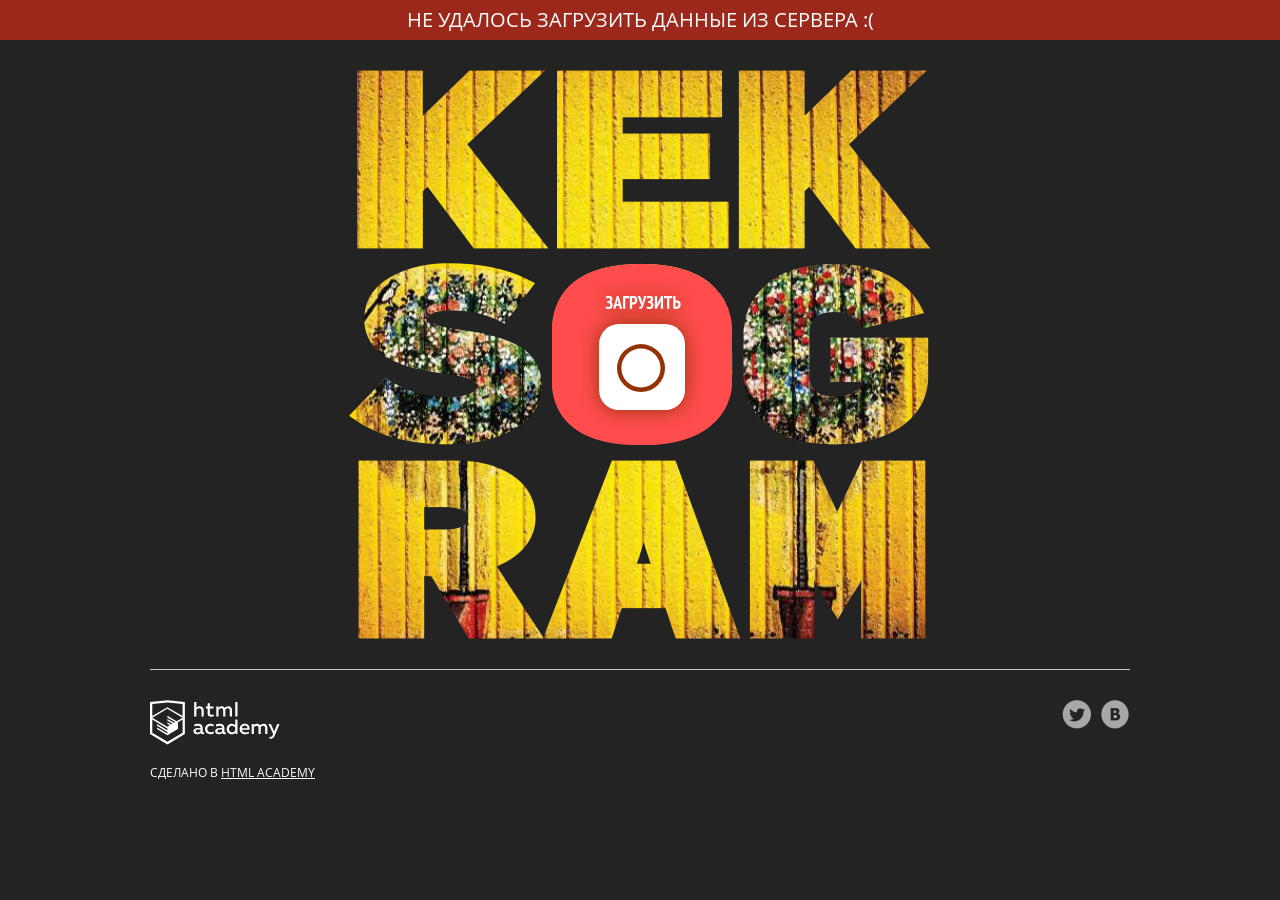
<file: 14/index.html>
<!DOCTYPE html>
<html lang="ru">
<head>
  <meta charset="utf-8">
  <meta name="viewport" content="width=device-width,initial-scale=1">
  <link rel="stylesheet" href="css/normalize.css">
  <link rel="stylesheet" href="css/style.css">
  <link rel="stylesheet" href="./nouislider/nouislider.css">
  <link rel="shortcut icon" href="favicon.ico" type="image/x-icon">
  <title>Кекстаграм</title>
  <base href="https://htmlacademy-univer-javascript-1.github.io/2357129-kekstagram-4/14/">
</head>

<body>
  <main>

    <!-- Фильтрация изображений от других пользователей -->
    <section class="img-filters  img-filters--inactive  container">
      <h2 class="img-filters__title  visually-hidden">Фильтр фотографий</h2>
      <form class="img-filters__form" action="index.html" method="get" autocomplete="off">
        <button type=button class="img-filters__button  img-filters__button--active" id="filter-default">По умолчанию</button>
        <button type=button class="img-filters__button" id="filter-random">Случайные</button>
        <button type=button class="img-filters__button" id="filter-discussed">Обсуждаемые</button>
      </form>
    </section>

    <!-- Контейнер для изображений от других пользователей -->
    <section class="pictures  container">
      <h2 class="pictures__title  visually-hidden">Фотографии других пользователей</h2>

      <!-- Поле для загрузки нового изображения на сайт -->
      <section class="img-upload">
        <div class="img-upload__wrapper">
          <h2 class="img-upload__title  visually-hidden">Загрузка фотографии</h2>
          <form class="img-upload__form" id="upload-select-image" method="post" enctype="multipart/form-data" autocomplete="off">

            <!-- Изначальное состояние поля для загрузки изображения -->
            <fieldset class="img-upload__start">
              <input type="file" id="upload-file" class="img-upload__input  visually-hidden" name="filename" required>
              <label for="upload-file" class="img-upload__label  img-upload__control">Загрузить</label>
            </fieldset>

            <!-- Форма редактирования изображения -->
            <div class="img-upload__overlay  hidden">
              <div class="img-upload__wrapper">
                <div class="img-upload__preview-container">

                  <!-- Изменение размера изображения -->
                  <fieldset class="img-upload__scale  scale">
                    <button type="button" class="scale__control  scale__control--smaller">Уменьшить</button>
                    <input type="text" class="scale__control  scale__control--value" value="55%" title="Image Scale" name="scale" readonly>
                    <button type="button" class="scale__control  scale__control--bigger">Увеличить</button>
                  </fieldset>

                  <!-- Предварительный просмотр изображения -->
                  <div class="img-upload__preview">
                    <img src="img/upload-default-image.jpg" alt="Предварительный просмотр фотографии">
                  </div>

                  <!-- Изменение глубины эффекта, накладываемого на изображение -->
                  <fieldset class="img-upload__effect-level  effect-level">
                    <input class="effect-level__value" type="number" step="any" name="effect-level" value="">
                    <div class="effect-level__slider"></div>
                  </fieldset>

                  <!-- Кнопка для закрытия формы редактирования изображения -->
                  <button type="reset" class="img-upload__cancel  cancel" id="upload-cancel">Закрыть</button>
                </div>

                <!-- Наложение эффекта на изображение -->
                <fieldset class="img-upload__effects  effects">
                  <ul class="effects__list">
                    <li class="effects__item">
                      <input type="radio" class="effects__radio  visually-hidden" name="effect" id="effect-none" value="none" checked>
                      <label for="effect-none" class="effects__label">
                        <span class="effects__preview  effects__preview--none">Превью фото без эффекта</span>
                        Оригинал
                      </label>
                    </li>
                    <li class="effects__item">
                      <input type="radio" class="effects__radio  visually-hidden" name="effect" id="effect-chrome" value="chrome">
                      <label for="effect-chrome" class="effects__label">
                        <span class="effects__preview  effects__preview--chrome">Превью эффекта Хром</span>
                        Хром
                      </label>
                    </li>
                    <li class="effects__item">
                      <input type="radio" class="effects__radio  visually-hidden" name="effect" id="effect-sepia" value="sepia">
                      <label for="effect-sepia" class="effects__label">
                        <span class="effects__preview  effects__preview--sepia">Превью эффекта Сепия</span>
                        Сепия
                      </label>
                    </li>
                    <li class="effects__item">
                      <input type="radio" class="effects__radio  visually-hidden" name="effect" id="effect-marvin" value="marvin">
                      <label for="effect-marvin" class="effects__label">
                        <span class="effects__preview  effects__preview--marvin">Превью эффекта Марвин</span>
                        Марвин
                      </label>
                    </li>
                    <li class="effects__item">
                      <input type="radio" class="effects__radio  visually-hidden" name="effect" id="effect-phobos" value="phobos">
                      <label for="effect-phobos" class="effects__label">
                        <span class="effects__preview  effects__preview--phobos">Превью эффекта Фобос</span>
                        Фобос
                      </label>
                    </li>
                    <li class="effects__item">
                      <input type="radio" class="effects__radio  visually-hidden" name="effect" id="effect-heat" value="heat">
                      <label for="effect-heat" class="effects__label">
                        <span class="effects__preview  effects__preview--heat">Превью эффекта Зной</span>
                        Зной
                      </label>
                    </li>
                  </ul>
                </fieldset>

                <!-- Добавление хэш-тегов и комментария к изображению -->
                <fieldset class="img-upload__text text">
                  <div class="img-upload__field-wrapper">
                    <input class="text__hashtags" name="hashtags" placeholder="#ХэшТег">
                  </div>
                  <div class="img-upload__field-wrapper">
                    <textarea class="text__description" name="description" placeholder="Ваш комментарий..." maxlength="140"></textarea>
                  </div>
                </fieldset>

                <!-- Кнопка для отправки данных на сервер -->
                <button type="submit" class="img-upload__submit" id="upload-submit">Опубликовать</button>
              </div>
            </div>
          </form>
        </div>
      </section>

      <!-- Здесь будут изображения других пользователей -->

    </section>

    <!-- Полноэкранный показ изображения -->
    <section class="big-picture  overlay  hidden">
      <h2 class="big-picture__title  visually-hidden">Просмотр фотографии</h2>
      <div class="big-picture__preview">

        <!-- Просмотр изображения -->
        <div class="big-picture__img">
          <img src="img/logo-background-3.jpg" alt="Девушка в купальнике" width="600" height="600">
        </div>

        <!-- Информация об изображении. Подпись, комментарии, количество лайков -->
        <div class="big-picture__social  social">
          <div class="social__header">
            <img class="social__picture" src="img/avatar-1.svg" alt="Аватар автора фотографии" width="35" height="35">
            <p class="social__caption">Тестим новую камеру! =)</p>
            <p class="social__likes">Нравится <span class="likes-count">356</span></p>
          </div>

          <!-- Комментарии к изображению -->
          <div class="social__comment-count">5 из <span class="comments-count">125</span> комментариев</div>
          <ul class="social__comments">
            <li class="social__comment">
              <img class="social__picture" src="img/avatar-4.svg" alt="Аватар комментатора фотографии" width="35" height="35">
              <p class="social__text">Мега фото! Просто обалдеть. Как вам так удалось?</p>
            </li>
            <li class="social__comment">
              <img class="social__picture" src="img/avatar-3.svg" alt="Аватар комментатора фотографии" width="35" height="35">
              <p class="social__text">Да это фоташоп!!!!!!!!</p>
            </li>
          </ul>

          <!-- Кнопка для загрузки новой порции комментариев -->
          <button type="button" class="social__comments-loader  comments-loader">Загрузить еще</button>

          <!-- Форма для отправки комментария -->
          <div class="social__footer">
            <img class="social__picture" src="img/avatar-6.svg" alt="Аватар комментатора фотографии" width="35" height="35">
            <input type="text" class="social__footer-text" placeholder="Ваш комментарий...">
            <button type="button" class="social__footer-btn" name="button">Отправить</button>
          </div>
        </div>

        <!-- Кнопка для выхода из полноэкранного просмотра изображения -->
        <button type="reset" class="big-picture__cancel  cancel" id="picture-cancel">Закрыть</button>
      </div>
    </section>
  </main>

  <footer class="page-footer  container">
    <div class="page-footer__wrapper">
      <div class="page-footer__copyright  copyright">
        <a class="copyright__link  copyright__link--image" href="https://htmlacademy.ru/intensive/javascript"><img src="img/htmla-logo.svg" width="130" height="45" alt="HTML Academy"></a>
        <p>Сделано в <a class="copyright__link  copyright__link--text" href="https://htmlacademy.ru/intensive/javascript">HTML Academy</a></p>
      </div>
      <ul class="page-footer__contacts  contacts">
        <li><a href="https://twitter.com/htmlacademy_ru" class="contacts__link  contacts__link--twitter">Twitter</a></li>
        <li><a href="https://vk.com/htmlacademy" class="contacts__link  contacts__link--vk">VK</a></li>
      </ul>
    </div>
  </footer>

  <!-- Шаблон изображения случайного пользователя -->
  <template id="picture">
    <a href="#" class="picture">
      <img class="picture__img" src="" width="182" height="182" alt="Случайная фотография">
      <p class="picture__info">
        <span class="picture__comments"></span>
        <span class="picture__likes"></span>
      </p>
    </a>
  </template>

  <!-- Сообщение с ошибкой загрузки изображения -->
  <template id="error">
    <section class="error">
      <div class="error__inner">
        <h2 class="error__title">Ошибка загрузки файла</h2>
        <button type="button" class="error__button">Загрузить другой файл</button>
      </div>
    </section>
  </template>

  <!-- Сообщение об успешной загрузке изображения -->
  <template id="success">
    <section class="success">
      <div class="success__inner">
        <h2 class="success__title">Изображение успешно загружено</h2>
        <button type="button" class="success__button">Круто!</button>
      </div>
    </section>
  </template>

  <!-- Экран загрузки изображения -->
  <template id="messages">
    <div class="img-upload__message  img-upload__message--loading">Загружаем...</div>
  </template>

  <template id = "comments">
    <li class="social__comment">
      <img
          class="social__picture" width="35" height="35">
      <p class="social__text"></p>
  </li>
  </template>

  <script src="./pristine/pristine-min.js" type="text/javascript"></script>
  <script src="./nouislider/nouislider.js"></script>
  <script src="./js/main.js" type="module"></script>

</body>
</html>
</file>
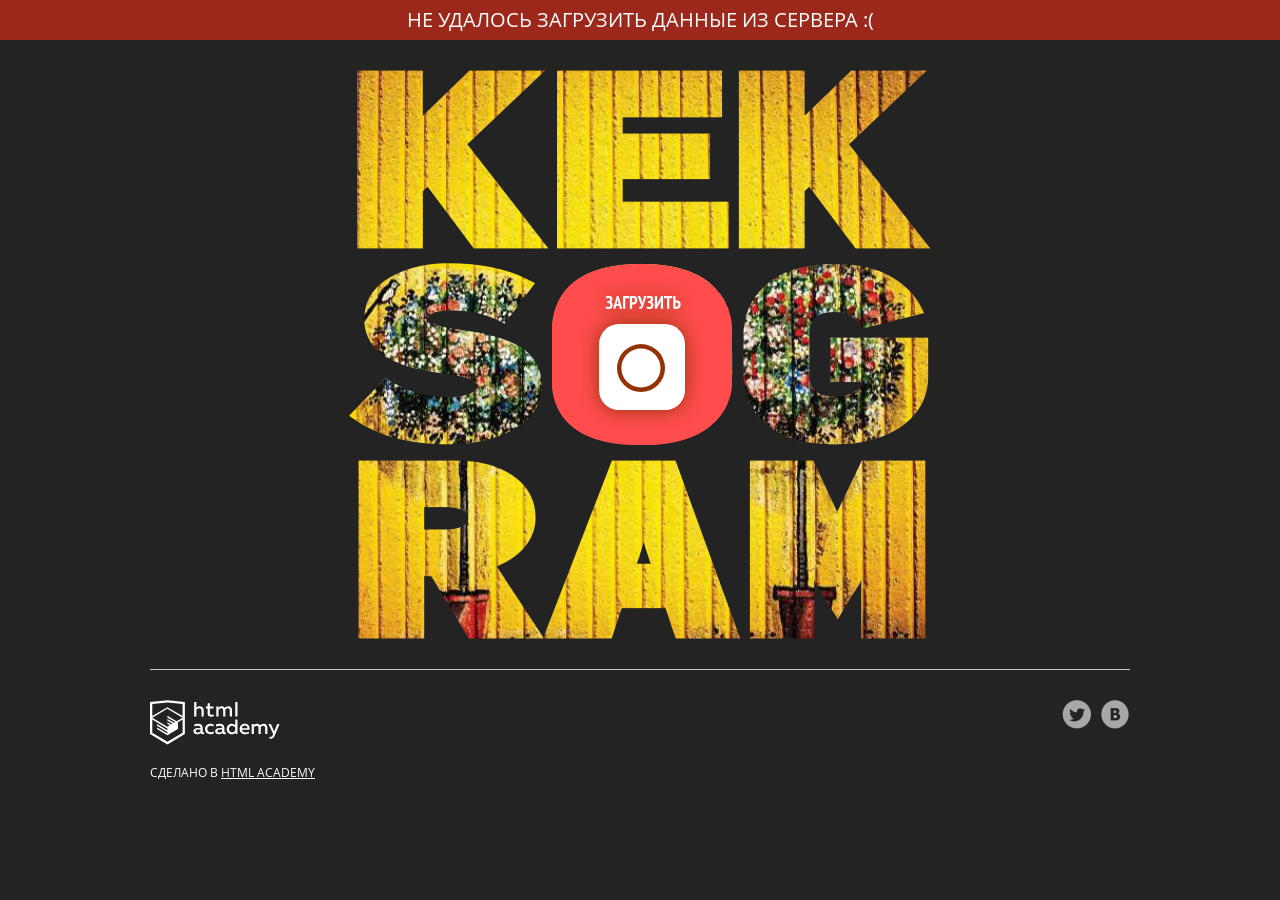
<file: 15/index.html>
<!DOCTYPE html>
<html lang="ru">
<head>
  <meta charset="utf-8">
  <meta name="viewport" content="width=device-width,initial-scale=1">
  <link rel="stylesheet" href="css/normalize.css">
  <link rel="stylesheet" href="css/style.css">
  <link rel="stylesheet" href="./nouislider/nouislider.css">
  <link rel="shortcut icon" href="favicon.ico" type="image/x-icon">
  <title>Кекстаграм</title>
  <base href="https://htmlacademy-univer-javascript-1.github.io/2357129-kekstagram-4/15/">
</head>

<body>
  <main>

    <!-- Фильтрация изображений от других пользователей -->
    <section class="img-filters  img-filters--inactive  container">
      <h2 class="img-filters__title  visually-hidden">Фильтр фотографий</h2>
      <form class="img-filters__form" action="index.html" method="get" autocomplete="off">
        <button type=button class="img-filters__button  img-filters__button--active" id="filter-default">По умолчанию</button>
        <button type=button class="img-filters__button" id="filter-random">Случайные</button>
        <button type=button class="img-filters__button" id="filter-discussed">Обсуждаемые</button>
      </form>
    </section>

    <!-- Контейнер для изображений от других пользователей -->
    <section class="pictures  container">
      <h2 class="pictures__title  visually-hidden">Фотографии других пользователей</h2>

      <!-- Поле для загрузки нового изображения на сайт -->
      <section class="img-upload">
        <div class="img-upload__wrapper">
          <h2 class="img-upload__title  visually-hidden">Загрузка фотографии</h2>
          <form class="img-upload__form" id="upload-select-image" method="post" enctype="multipart/form-data" autocomplete="off">

            <!-- Изначальное состояние поля для загрузки изображения -->
            <fieldset class="img-upload__start">
              <input type="file" id="upload-file" class="img-upload__input  visually-hidden" name="filename" accept="image/png, image/jpeg" required>
              <label for="upload-file" class="img-upload__label  img-upload__control">Загрузить</label>
            </fieldset>

            <!-- Форма редактирования изображения -->
            <div class="img-upload__overlay  hidden">
              <div class="img-upload__wrapper">
                <div class="img-upload__preview-container">

                  <!-- Изменение размера изображения -->
                  <fieldset class="img-upload__scale  scale">
                    <button type="button" class="scale__control  scale__control--smaller">Уменьшить</button>
                    <input type="text" class="scale__control  scale__control--value" value="55%" title="Image Scale" name="scale" readonly>
                    <button type="button" class="scale__control  scale__control--bigger">Увеличить</button>
                  </fieldset>

                  <!-- Предварительный просмотр изображения -->
                  <div class="img-upload__preview">
                    <img src="img/upload-default-image.jpg" alt="Предварительный просмотр фотографии">
                  </div>

                  <!-- Изменение глубины эффекта, накладываемого на изображение -->
                  <fieldset class="img-upload__effect-level  effect-level">
                    <input class="effect-level__value" type="number" step="any" name="effect-level" value="">
                    <div class="effect-level__slider"></div>
                  </fieldset>

                  <!-- Кнопка для закрытия формы редактирования изображения -->
                  <button type="reset" class="img-upload__cancel  cancel" id="upload-cancel">Закрыть</button>
                </div>

                <!-- Наложение эффекта на изображение -->
                <fieldset class="img-upload__effects  effects">
                  <ul class="effects__list">
                    <li class="effects__item">
                      <input type="radio" class="effects__radio  visually-hidden" name="effect" id="effect-none" value="none" checked>
                      <label for="effect-none" class="effects__label">
                        <span class="effects__preview  effects__preview--none">Превью фото без эффекта</span>
                        Оригинал
                      </label>
                    </li>
                    <li class="effects__item">
                      <input type="radio" class="effects__radio  visually-hidden" name="effect" id="effect-chrome" value="chrome">
                      <label for="effect-chrome" class="effects__label">
                        <span class="effects__preview  effects__preview--chrome">Превью эффекта Хром</span>
                        Хром
                      </label>
                    </li>
                    <li class="effects__item">
                      <input type="radio" class="effects__radio  visually-hidden" name="effect" id="effect-sepia" value="sepia">
                      <label for="effect-sepia" class="effects__label">
                        <span class="effects__preview  effects__preview--sepia">Превью эффекта Сепия</span>
                        Сепия
                      </label>
                    </li>
                    <li class="effects__item">
                      <input type="radio" class="effects__radio  visually-hidden" name="effect" id="effect-marvin" value="marvin">
                      <label for="effect-marvin" class="effects__label">
                        <span class="effects__preview  effects__preview--marvin">Превью эффекта Марвин</span>
                        Марвин
                      </label>
                    </li>
                    <li class="effects__item">
                      <input type="radio" class="effects__radio  visually-hidden" name="effect" id="effect-phobos" value="phobos">
                      <label for="effect-phobos" class="effects__label">
                        <span class="effects__preview  effects__preview--phobos">Превью эффекта Фобос</span>
                        Фобос
                      </label>
                    </li>
                    <li class="effects__item">
                      <input type="radio" class="effects__radio  visually-hidden" name="effect" id="effect-heat" value="heat">
                      <label for="effect-heat" class="effects__label">
                        <span class="effects__preview  effects__preview--heat">Превью эффекта Зной</span>
                        Зной
                      </label>
                    </li>
                  </ul>
                </fieldset>

                <!-- Добавление хэш-тегов и комментария к изображению -->
                <fieldset class="img-upload__text text">
                  <div class="img-upload__field-wrapper">
                    <input class="text__hashtags" name="hashtags" placeholder="#ХэшТег">
                  </div>
                  <div class="img-upload__field-wrapper">
                    <textarea class="text__description" name="description" placeholder="Ваш комментарий..." maxlength="140"></textarea>
                  </div>
                </fieldset>

                <!-- Кнопка для отправки данных на сервер -->
                <button type="submit" class="img-upload__submit" id="upload-submit">Опубликовать</button>
              </div>
            </div>
          </form>
        </div>
      </section>

      <!-- Здесь будут изображения других пользователей -->

    </section>

    <!-- Полноэкранный показ изображения -->
    <section class="big-picture  overlay  hidden">
      <h2 class="big-picture__title  visually-hidden">Просмотр фотографии</h2>
      <div class="big-picture__preview">

        <!-- Просмотр изображения -->
        <div class="big-picture__img">
          <img src="img/logo-background-3.jpg" alt="Девушка в купальнике" width="600" height="600">
        </div>

        <!-- Информация об изображении. Подпись, комментарии, количество лайков -->
        <div class="big-picture__social  social">
          <div class="social__header">
            <img class="social__picture" src="img/avatar-1.svg" alt="Аватар автора фотографии" width="35" height="35">
            <p class="social__caption">Тестим новую камеру! =)</p>
            <p class="social__likes">Нравится <span class="likes-count">356</span></p>
          </div>

          <!-- Комментарии к изображению -->
          <div class="social__comment-count">5 из <span class="comments-count">125</span> комментариев</div>
          <ul class="social__comments">
            <li class="social__comment">
              <img class="social__picture" src="img/avatar-4.svg" alt="Аватар комментатора фотографии" width="35" height="35">
              <p class="social__text">Мега фото! Просто обалдеть. Как вам так удалось?</p>
            </li>
            <li class="social__comment">
              <img class="social__picture" src="img/avatar-3.svg" alt="Аватар комментатора фотографии" width="35" height="35">
              <p class="social__text">Да это фоташоп!!!!!!!!</p>
            </li>
          </ul>

          <!-- Кнопка для загрузки новой порции комментариев -->
          <button type="button" class="social__comments-loader  comments-loader">Загрузить еще</button>

          <!-- Форма для отправки комментария -->
          <div class="social__footer">
            <img class="social__picture" src="img/avatar-6.svg" alt="Аватар комментатора фотографии" width="35" height="35">
            <input type="text" class="social__footer-text" placeholder="Ваш комментарий...">
            <button type="button" class="social__footer-btn" name="button">Отправить</button>
          </div>
        </div>

        <!-- Кнопка для выхода из полноэкранного просмотра изображения -->
        <button type="reset" class="big-picture__cancel  cancel" id="picture-cancel">Закрыть</button>
      </div>
    </section>
  </main>

  <footer class="page-footer  container">
    <div class="page-footer__wrapper">
      <div class="page-footer__copyright  copyright">
        <a class="copyright__link  copyright__link--image" href="https://htmlacademy.ru/intensive/javascript"><img src="img/htmla-logo.svg" width="130" height="45" alt="HTML Academy"></a>
        <p>Сделано в <a class="copyright__link  copyright__link--text" href="https://htmlacademy.ru/intensive/javascript">HTML Academy</a></p>
      </div>
      <ul class="page-footer__contacts  contacts">
        <li><a href="https://twitter.com/htmlacademy_ru" class="contacts__link  contacts__link--twitter">Twitter</a></li>
        <li><a href="https://vk.com/htmlacademy" class="contacts__link  contacts__link--vk">VK</a></li>
      </ul>
    </div>
  </footer>

  <!-- Шаблон изображения случайного пользователя -->
  <template id="picture">
    <a href="#" class="picture">
      <img class="picture__img" src="" width="182" height="182" alt="Случайная фотография">
      <p class="picture__info">
        <span class="picture__comments"></span>
        <span class="picture__likes"></span>
      </p>
    </a>
  </template>

  <!-- Сообщение с ошибкой загрузки изображения -->
  <template id="error">
    <section class="error">
      <div class="error__inner">
        <h2 class="error__title">Ошибка загрузки файла</h2>
        <button type="button" class="error__button">Загрузить другой файл</button>
      </div>
    </section>
  </template>

  <!-- Сообщение об успешной загрузке изображения -->
  <template id="success">
    <section class="success">
      <div class="success__inner">
        <h2 class="success__title">Изображение успешно загружено</h2>
        <button type="button" class="success__button">Круто!</button>
      </div>
    </section>
  </template>

  <!-- Экран загрузки изображения -->
  <template id="messages">
    <div class="img-upload__message  img-upload__message--loading">Загружаем...</div>
  </template>

  <template id = "comments">
    <li class="social__comment">
      <img
          class="social__picture" width="35" height="35">
      <p class="social__text"></p>
  </li>
  </template>

  <script src="./pristine/pristine-min.js" type="text/javascript"></script>
  <script src="./nouislider/nouislider.js"></script>
  <script src="./js/main.js" type="module"></script>

</body>
</html>
</file>
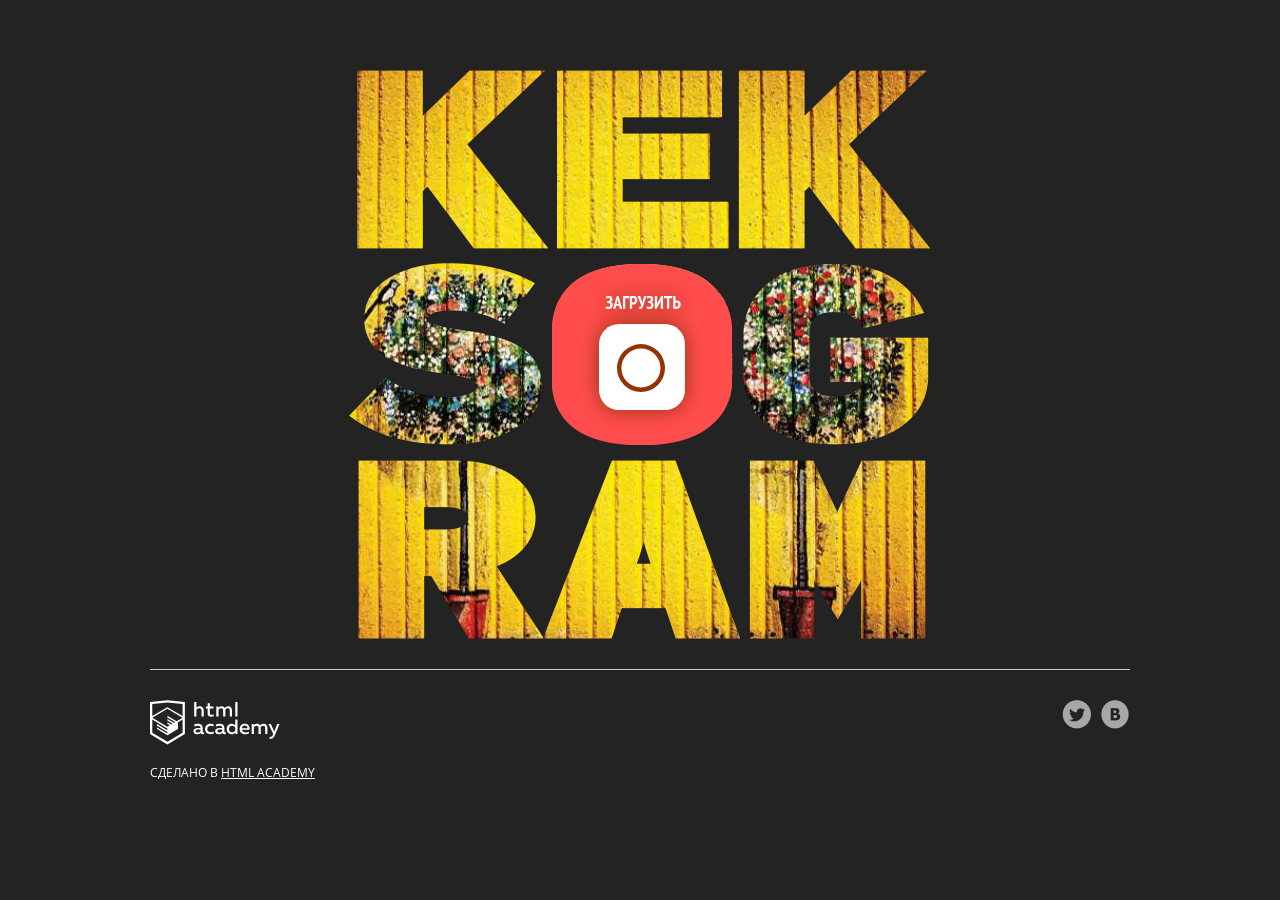
<file: 2/index.html>
<!DOCTYPE html>
<html lang="ru">
<head>
  <meta charset="utf-8">
  <meta name="viewport" content="width=device-width,initial-scale=1">
  <link rel="stylesheet" href="css/normalize.css">
  <link rel="stylesheet" href="css/style.css">
  <link rel="shortcut icon" href="favicon.ico" type="image/x-icon">
  <title>Кекстаграм</title>
  <base href="https://htmlacademy-univer-javascript-1.github.io/2357129-kekstagram-4/2/">
</head>

<body>
  <main>

    <!-- Фильтрация изображений от других пользователей -->
    <section class="img-filters  img-filters--inactive  container">
      <h2 class="img-filters__title  visually-hidden">Фильтр фотографий</h2>
      <form class="img-filters__form" action="index.html" method="get" autocomplete="off">
        <button type=button class="img-filters__button  img-filters__button--active" id="filter-default">По умолчанию</button>
        <button type=button class="img-filters__button" id="filter-random">Случайные</button>
        <button type=button class="img-filters__button" id="filter-discussed">Обсуждаемые</button>
      </form>
    </section>

    <!-- Контейнер для изображений от других пользователей -->
    <section class="pictures  container">
      <h2 class="pictures__title  visually-hidden">Фотографии других пользователей</h2>

      <!-- Поле для загрузки нового изображения на сайт -->
      <section class="img-upload">
        <div class="img-upload__wrapper">
          <h2 class="img-upload__title  visually-hidden">Загрузка фотографии</h2>
          <form class="img-upload__form" id="upload-select-image" method="post" enctype="multipart/form-data" autocomplete="off">

            <!-- Изначальное состояние поля для загрузки изображения -->
            <fieldset class="img-upload__start">
              <input type="file" id="upload-file" class="img-upload__input  visually-hidden" name="filename" required>
              <label for="upload-file" class="img-upload__label  img-upload__control">Загрузить</label>
            </fieldset>

            <!-- Форма редактирования изображения -->
            <div class="img-upload__overlay  hidden">
              <div class="img-upload__wrapper">
                <div class="img-upload__preview-container">

                  <!-- Изменение размера изображения -->
                  <fieldset class="img-upload__scale  scale">
                    <button type="button" class="scale__control  scale__control--smaller">Уменьшить</button>
                    <input type="text" class="scale__control  scale__control--value" value="55%" title="Image Scale" name="scale" readonly>
                    <button type="button" class="scale__control  scale__control--bigger">Увеличить</button>
                  </fieldset>

                  <!-- Предварительный просмотр изображения -->
                  <div class="img-upload__preview">
                    <img src="img/upload-default-image.jpg" alt="Предварительный просмотр фотографии">
                  </div>

                  <!-- Изменение глубины эффекта, накладываемого на изображение -->
                  <fieldset class="img-upload__effect-level  effect-level">
                    <input class="effect-level__value" type="number" step="any" name="effect-level" value="">
                    <div class="effect-level__slider"></div>
                  </fieldset>

                  <!-- Кнопка для закрытия формы редактирования изображения -->
                  <button type="reset" class="img-upload__cancel  cancel" id="upload-cancel">Закрыть</button>
                </div>

                <!-- Наложение эффекта на изображение -->
                <fieldset class="img-upload__effects  effects">
                  <ul class="effects__list">
                    <li class="effects__item">
                      <input type="radio" class="effects__radio  visually-hidden" name="effect" id="effect-none" value="none" checked>
                      <label for="effect-none" class="effects__label">
                        <span class="effects__preview  effects__preview--none">Превью фото без эффекта</span>
                        Оригинал
                      </label>
                    </li>
                    <li class="effects__item">
                      <input type="radio" class="effects__radio  visually-hidden" name="effect" id="effect-chrome" value="chrome">
                      <label for="effect-chrome" class="effects__label">
                        <span class="effects__preview  effects__preview--chrome">Превью эффекта Хром</span>
                        Хром
                      </label>
                    </li>
                    <li class="effects__item">
                      <input type="radio" class="effects__radio  visually-hidden" name="effect" id="effect-sepia" value="sepia">
                      <label for="effect-sepia" class="effects__label">
                        <span class="effects__preview  effects__preview--sepia">Превью эффекта Сепия</span>
                        Сепия
                      </label>
                    </li>
                    <li class="effects__item">
                      <input type="radio" class="effects__radio  visually-hidden" name="effect" id="effect-marvin" value="marvin">
                      <label for="effect-marvin" class="effects__label">
                        <span class="effects__preview  effects__preview--marvin">Превью эффекта Марвин</span>
                        Марвин
                      </label>
                    </li>
                    <li class="effects__item">
                      <input type="radio" class="effects__radio  visually-hidden" name="effect" id="effect-phobos" value="phobos">
                      <label for="effect-phobos" class="effects__label">
                        <span class="effects__preview  effects__preview--phobos">Превью эффекта Фобос</span>
                        Фобос
                      </label>
                    </li>
                    <li class="effects__item">
                      <input type="radio" class="effects__radio  visually-hidden" name="effect" id="effect-heat" value="heat">
                      <label for="effect-heat" class="effects__label">
                        <span class="effects__preview  effects__preview--heat">Превью эффекта Зной</span>
                        Зной
                      </label>
                    </li>
                  </ul>
                </fieldset>

                <!-- Добавление хэш-тегов и комментария к изображению -->
                <fieldset class="img-upload__text text">
                  <div class="img-upload__field-wrapper">
                    <input class="text__hashtags" name="hashtags" placeholder="#ХэшТег">
                  </div>
                  <div class="img-upload__field-wrapper">
                    <textarea class="text__description" name="description" placeholder="Ваш комментарий..."></textarea>
                  </div>
                </fieldset>

                <!-- Кнопка для отправки данных на сервер -->
                <button type="submit" class="img-upload__submit" id="upload-submit">Опубликовать</button>
              </div>
            </div>
          </form>
        </div>
      </section>

      <!-- Здесь будут изображения других пользователей -->

    </section>

    <!-- Полноэкранный показ изображения -->
    <section class="big-picture  overlay  hidden">
      <h2 class="big-picture__title  visually-hidden">Просмотр фотографии</h2>
      <div class="big-picture__preview">

        <!-- Просмотр изображения -->
        <div class="big-picture__img">
          <img src="img/logo-background-3.jpg" alt="Девушка в купальнике" width="600" height="600">
        </div>

        <!-- Информация об изображении. Подпись, комментарии, количество лайков -->
        <div class="big-picture__social  social">
          <div class="social__header">
            <img class="social__picture" src="img/avatar-1.svg" alt="Аватар автора фотографии" width="35" height="35">
            <p class="social__caption">Тестим новую камеру! =)</p>
            <p class="social__likes">Нравится <span class="likes-count">356</span></p>
          </div>

          <!-- Комментарии к изображению -->
          <div class="social__comment-count">5 из <span class="comments-count">125</span> комментариев</div>
          <ul class="social__comments">
            <li class="social__comment">
              <img class="social__picture" src="img/avatar-4.svg" alt="Аватар комментатора фотографии" width="35" height="35">
              <p class="social__text">Мега фото! Просто обалдеть. Как вам так удалось?</p>
            </li>
            <li class="social__comment">
              <img class="social__picture" src="img/avatar-3.svg" alt="Аватар комментатора фотографии" width="35" height="35">
               <p class="social__text">Да это фоташоп!!!!!!!!</p>
            </li>
          </ul>

          <!-- Кнопка для загрузки новой порции комментариев -->
          <button type="button" class="social__comments-loader  comments-loader">Загрузить еще</button>

          <!-- Форма для отправки комментария -->
          <div class="social__footer">
            <img class="social__picture" src="img/avatar-6.svg" alt="Аватар комментатора фотографии" width="35" height="35">
            <input type="text" class="social__footer-text" placeholder="Ваш комментарий...">
            <button type="button" class="social__footer-btn" name="button">Отправить</button>
          </div>
        </div>

        <!-- Кнопка для выхода из полноэкранного просмотра изображения -->
        <button type="reset" class="big-picture__cancel  cancel" id="picture-cancel">Закрыть</button>
      </div>
    </section>
  </main>

  <footer class="page-footer  container">
    <div class="page-footer__wrapper">
      <div class="page-footer__copyright  copyright">
        <a class="copyright__link  copyright__link--image" href="https://htmlacademy.ru/intensive/javascript"><img src="img/htmla-logo.svg" width="130" height="45" alt="HTML Academy"></a>
        <p>Сделано в <a class="copyright__link  copyright__link--text" href="https://htmlacademy.ru/intensive/javascript">HTML Academy</a></p>
      </div>
      <ul class="page-footer__contacts  contacts">
        <li><a href="https://twitter.com/htmlacademy_ru" class="contacts__link  contacts__link--twitter">Twitter</a></li>
        <li><a href="https://vk.com/htmlacademy" class="contacts__link  contacts__link--vk">VK</a></li>
      </ul>
    </div>
  </footer>

  <!-- Шаблон изображения случайного пользователя -->
  <template id="picture">
    <a href="#" class="picture">
      <img class="picture__img" src="" width="182" height="182" alt="Случайная фотография">
      <p class="picture__info">
        <span class="picture__comments"></span>
        <span class="picture__likes"></span>
      </p>
    </a>
  </template>

  <!-- Сообщение с ошибкой загрузки изображения -->
  <template id="error">
    <section class="error">
      <div class="error__inner">
        <h2 class="error__title">Ошибка загрузки файла</h2>
        <button type="button" class="error__button">Загрузить другой файл</button>
      </div>
    </section>
  </template>

  <!-- Сообщение об успешной загрузке изображения -->
  <template id="success">
    <section class="success">
      <div class="success__inner">
        <h2 class="success__title">Изображение успешно загружено</h2>
        <button type="button" class="success__button">Круто!</button>
      </div>
    </section>
  </template>

  <!-- Экран загрузки изображения -->
  <template id="messages">
    <div class="img-upload__message  img-upload__message--loading">Загружаем...</div>
  </template>

  <script src="js/functions.js"></script>
</body>
</html>
</file>
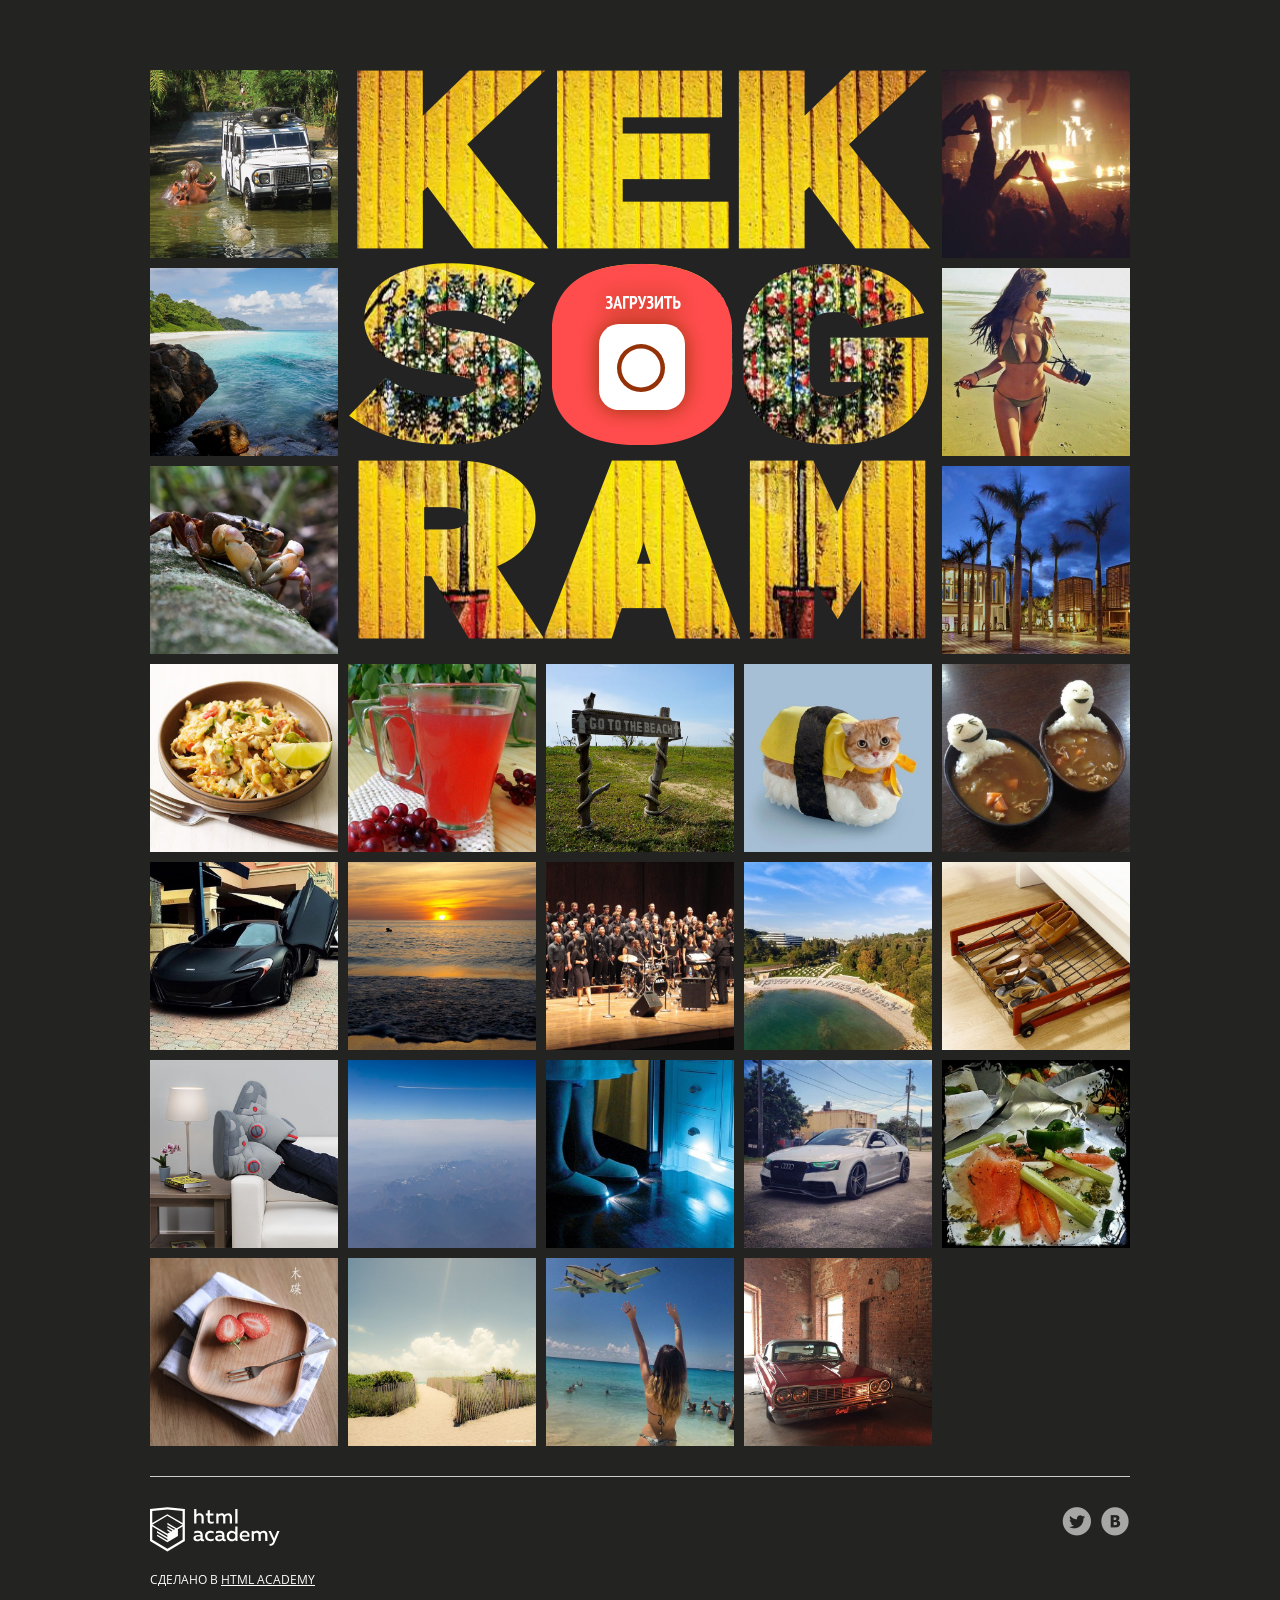
<file: 8/index.html>
<!DOCTYPE html>
<html lang="ru">
<head>
  <meta charset="utf-8">
  <meta name="viewport" content="width=device-width,initial-scale=1">
  <link rel="stylesheet" href="css/normalize.css">
  <link rel="stylesheet" href="css/style.css">
  <link rel="shortcut icon" href="favicon.ico" type="image/x-icon">
  <title>Кекстаграм</title>
  <base href="https://htmlacademy-univer-javascript-1.github.io/2357129-kekstagram-4/8/">
</head>

<body>
  <main>

    <!-- Фильтрация изображений от других пользователей -->
    <section class="img-filters  img-filters--inactive  container">
      <h2 class="img-filters__title  visually-hidden">Фильтр фотографий</h2>
      <form class="img-filters__form" action="index.html" method="get" autocomplete="off">
        <button type=button class="img-filters__button  img-filters__button--active" id="filter-default">По умолчанию</button>
        <button type=button class="img-filters__button" id="filter-random">Случайные</button>
        <button type=button class="img-filters__button" id="filter-discussed">Обсуждаемые</button>
      </form>
    </section>

    <!-- Контейнер для изображений от других пользователей -->
    <section class="pictures  container">
      <h2 class="pictures__title  visually-hidden">Фотографии других пользователей</h2>

      <!-- Поле для загрузки нового изображения на сайт -->
      <section class="img-upload">
        <div class="img-upload__wrapper">
          <h2 class="img-upload__title  visually-hidden">Загрузка фотографии</h2>
          <form class="img-upload__form" id="upload-select-image" method="post" enctype="multipart/form-data" autocomplete="off">

            <!-- Изначальное состояние поля для загрузки изображения -->
            <fieldset class="img-upload__start">
              <input type="file" id="upload-file" class="img-upload__input  visually-hidden" name="filename" required>
              <label for="upload-file" class="img-upload__label  img-upload__control">Загрузить</label>
            </fieldset>

            <!-- Форма редактирования изображения -->
            <div class="img-upload__overlay  hidden">
              <div class="img-upload__wrapper">
                <div class="img-upload__preview-container">

                  <!-- Изменение размера изображения -->
                  <fieldset class="img-upload__scale  scale">
                    <button type="button" class="scale__control  scale__control--smaller">Уменьшить</button>
                    <input type="text" class="scale__control  scale__control--value" value="55%" title="Image Scale" name="scale" readonly>
                    <button type="button" class="scale__control  scale__control--bigger">Увеличить</button>
                  </fieldset>

                  <!-- Предварительный просмотр изображения -->
                  <div class="img-upload__preview">
                    <img src="img/upload-default-image.jpg" alt="Предварительный просмотр фотографии">
                  </div>

                  <!-- Изменение глубины эффекта, накладываемого на изображение -->
                  <fieldset class="img-upload__effect-level  effect-level">
                    <input class="effect-level__value" type="number" step="any" name="effect-level" value="">
                    <div class="effect-level__slider"></div>
                  </fieldset>

                  <!-- Кнопка для закрытия формы редактирования изображения -->
                  <button type="reset" class="img-upload__cancel  cancel" id="upload-cancel">Закрыть</button>
                </div>

                <!-- Наложение эффекта на изображение -->
                <fieldset class="img-upload__effects  effects">
                  <ul class="effects__list">
                    <li class="effects__item">
                      <input type="radio" class="effects__radio  visually-hidden" name="effect" id="effect-none" value="none" checked>
                      <label for="effect-none" class="effects__label">
                        <span class="effects__preview  effects__preview--none">Превью фото без эффекта</span>
                        Оригинал
                      </label>
                    </li>
                    <li class="effects__item">
                      <input type="radio" class="effects__radio  visually-hidden" name="effect" id="effect-chrome" value="chrome">
                      <label for="effect-chrome" class="effects__label">
                        <span class="effects__preview  effects__preview--chrome">Превью эффекта Хром</span>
                        Хром
                      </label>
                    </li>
                    <li class="effects__item">
                      <input type="radio" class="effects__radio  visually-hidden" name="effect" id="effect-sepia" value="sepia">
                      <label for="effect-sepia" class="effects__label">
                        <span class="effects__preview  effects__preview--sepia">Превью эффекта Сепия</span>
                        Сепия
                      </label>
                    </li>
                    <li class="effects__item">
                      <input type="radio" class="effects__radio  visually-hidden" name="effect" id="effect-marvin" value="marvin">
                      <label for="effect-marvin" class="effects__label">
                        <span class="effects__preview  effects__preview--marvin">Превью эффекта Марвин</span>
                        Марвин
                      </label>
                    </li>
                    <li class="effects__item">
                      <input type="radio" class="effects__radio  visually-hidden" name="effect" id="effect-phobos" value="phobos">
                      <label for="effect-phobos" class="effects__label">
                        <span class="effects__preview  effects__preview--phobos">Превью эффекта Фобос</span>
                        Фобос
                      </label>
                    </li>
                    <li class="effects__item">
                      <input type="radio" class="effects__radio  visually-hidden" name="effect" id="effect-heat" value="heat">
                      <label for="effect-heat" class="effects__label">
                        <span class="effects__preview  effects__preview--heat">Превью эффекта Зной</span>
                        Зной
                      </label>
                    </li>
                  </ul>
                </fieldset>

                <!-- Добавление хэш-тегов и комментария к изображению -->
                <fieldset class="img-upload__text text">
                  <div class="img-upload__field-wrapper">
                    <input class="text__hashtags" name="hashtags" placeholder="#ХэшТег">
                  </div>
                  <div class="img-upload__field-wrapper">
                    <textarea class="text__description" name="description" placeholder="Ваш комментарий..."></textarea>
                  </div>
                </fieldset>

                <!-- Кнопка для отправки данных на сервер -->
                <button type="submit" class="img-upload__submit" id="upload-submit">Опубликовать</button>
              </div>
            </div>
          </form>
        </div>
      </section>

      <!-- Здесь будут изображения других пользователей -->

    </section>

    <!-- Полноэкранный показ изображения -->
    <section class="big-picture  overlay  hidden">
      <h2 class="big-picture__title  visually-hidden">Просмотр фотографии</h2>
      <div class="big-picture__preview">

        <!-- Просмотр изображения -->
        <div class="big-picture__img">
          <img src="img/logo-background-3.jpg" alt="Девушка в купальнике" width="600" height="600">
        </div>

        <!-- Информация об изображении. Подпись, комментарии, количество лайков -->
        <div class="big-picture__social  social">
          <div class="social__header">
            <img class="social__picture" src="img/avatar-1.svg" alt="Аватар автора фотографии" width="35" height="35">
            <p class="social__caption">Тестим новую камеру! =)</p>
            <p class="social__likes">Нравится <span class="likes-count">356</span></p>
          </div>

          <!-- Комментарии к изображению -->
          <div class="social__comment-count">5 из <span class="comments-count">125</span> комментариев</div>
          <ul class="social__comments">
            <li class="social__comment">
              <img class="social__picture" src="img/avatar-4.svg" alt="Аватар комментатора фотографии" width="35" height="35">
              <p class="social__text">Мега фото! Просто обалдеть. Как вам так удалось?</p>
            </li>
            <li class="social__comment">
              <img class="social__picture" src="img/avatar-3.svg" alt="Аватар комментатора фотографии" width="35" height="35">
               <p class="social__text">Да это фоташоп!!!!!!!!</p>
            </li>
          </ul>

          <!-- Кнопка для загрузки новой порции комментариев -->
          <button type="button" class="social__comments-loader  comments-loader">Загрузить еще</button>

          <!-- Форма для отправки комментария -->
          <div class="social__footer">
            <img class="social__picture" src="img/avatar-6.svg" alt="Аватар комментатора фотографии" width="35" height="35">
            <input type="text" class="social__footer-text" placeholder="Ваш комментарий...">
            <button type="button" class="social__footer-btn" name="button">Отправить</button>
          </div>
        </div>

        <!-- Кнопка для выхода из полноэкранного просмотра изображения -->
        <button type="reset" class="big-picture__cancel  cancel" id="picture-cancel">Закрыть</button>
      </div>
    </section>
  </main>

  <footer class="page-footer  container">
    <div class="page-footer__wrapper">
      <div class="page-footer__copyright  copyright">
        <a class="copyright__link  copyright__link--image" href="https://htmlacademy.ru/intensive/javascript"><img src="img/htmla-logo.svg" width="130" height="45" alt="HTML Academy"></a>
        <p>Сделано в <a class="copyright__link  copyright__link--text" href="https://htmlacademy.ru/intensive/javascript">HTML Academy</a></p>
      </div>
      <ul class="page-footer__contacts  contacts">
        <li><a href="https://twitter.com/htmlacademy_ru" class="contacts__link  contacts__link--twitter">Twitter</a></li>
        <li><a href="https://vk.com/htmlacademy" class="contacts__link  contacts__link--vk">VK</a></li>
      </ul>
    </div>
  </footer>

  <!-- Шаблон изображения случайного пользователя -->
  <template id="picture">
    <a href="#" class="picture">
      <img class="picture__img" src="" width="182" height="182" alt="Случайная фотография">
      <p class="picture__info">
        <span class="picture__comments"></span>
        <span class="picture__likes"></span>
      </p>
    </a>
  </template>

  <!-- Сообщение с ошибкой загрузки изображения -->
  <template id="error">
    <section class="error">
      <div class="error__inner">
        <h2 class="error__title">Ошибка загрузки файла</h2>
        <button type="button" class="error__button">Загрузить другой файл</button>
      </div>
    </section>
  </template>

  <!-- Сообщение об успешной загрузке изображения -->
  <template id="success">
    <section class="success">
      <div class="success__inner">
        <h2 class="success__title">Изображение успешно загружено</h2>
        <button type="button" class="success__button">Круто!</button>
      </div>
    </section>
  </template>

  <!-- Экран загрузки изображения -->
  <template id="messages">
    <div class="img-upload__message  img-upload__message--loading">Загружаем...</div>
  </template>

  <script src="./js/main.js" type="module"></script>
  <script>src="./js/functions.js"</script>
</body>
</html>
</file>
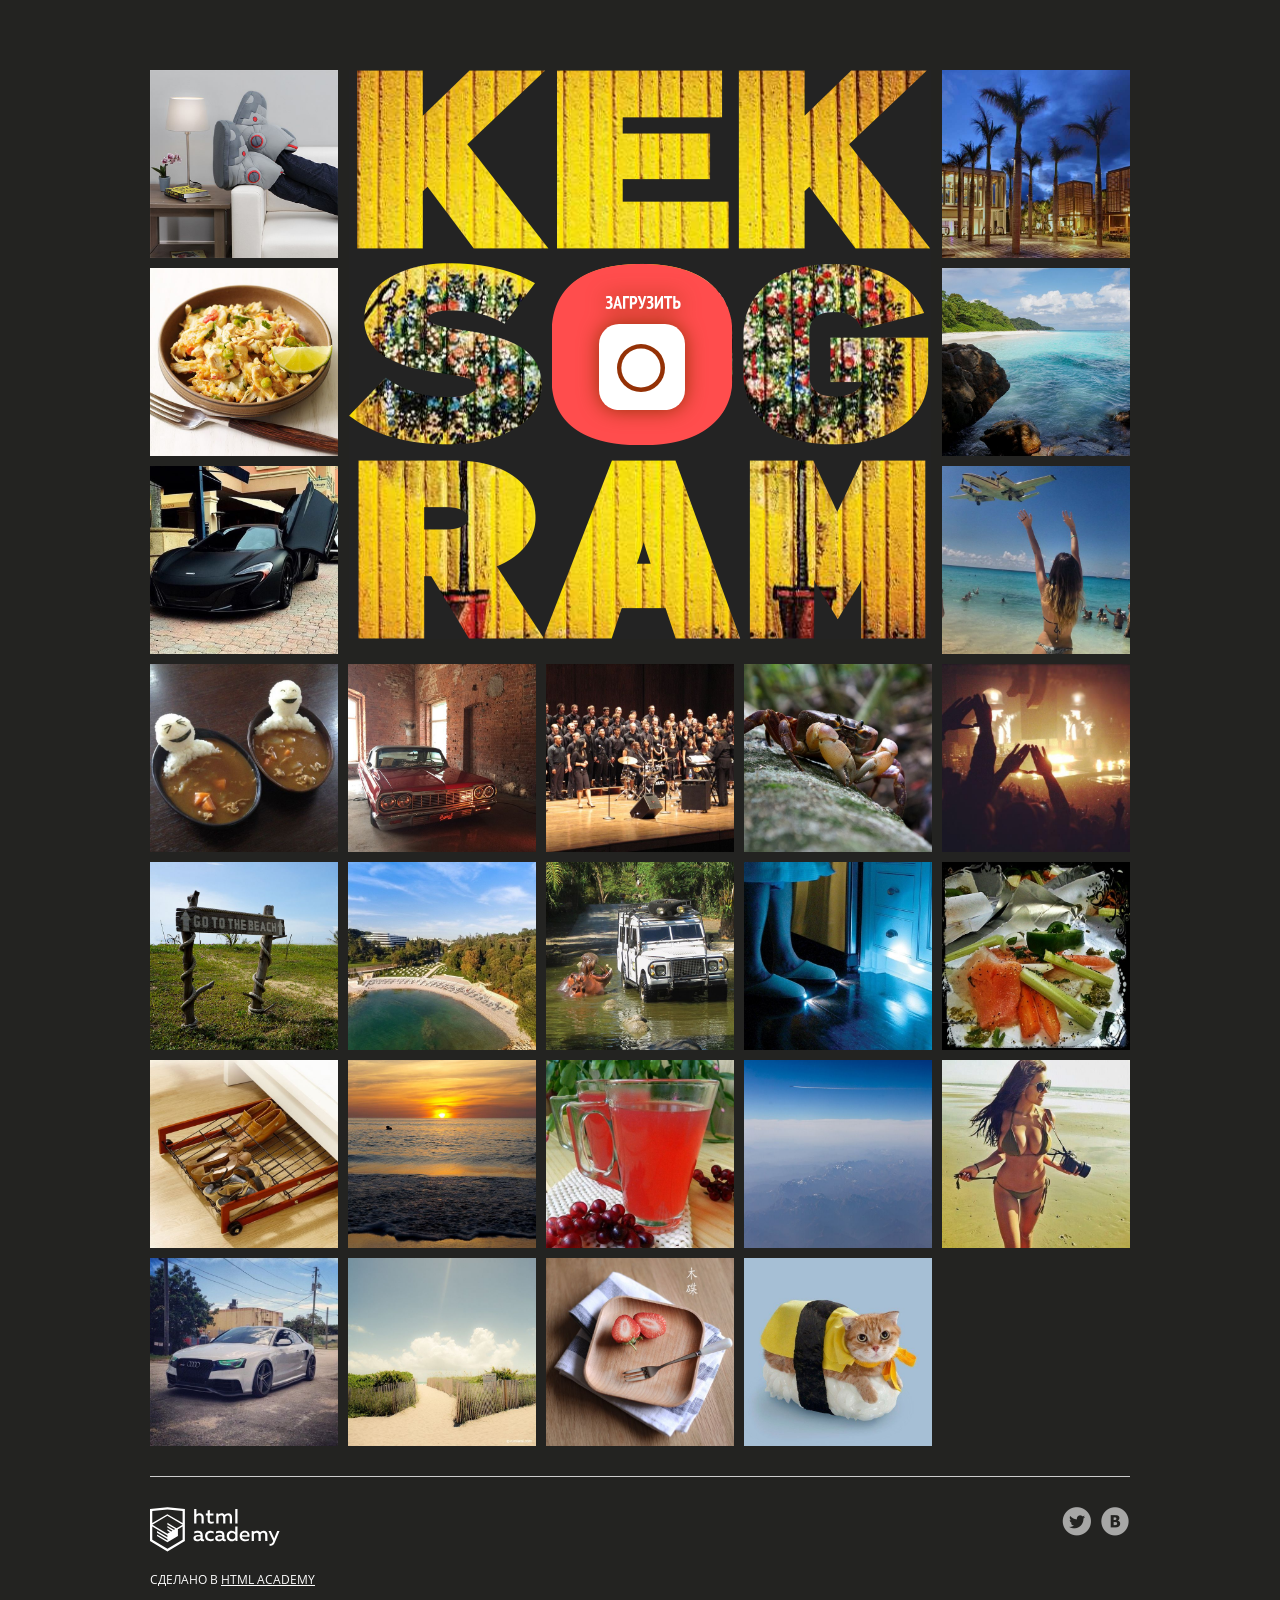
<file: 9/index.html>
<!DOCTYPE html>
<html lang="ru">
<head>
  <meta charset="utf-8">
  <meta name="viewport" content="width=device-width,initial-scale=1">
  <link rel="stylesheet" href="css/normalize.css">
  <link rel="stylesheet" href="css/style.css">
  <link rel="shortcut icon" href="favicon.ico" type="image/x-icon">
  <title>Кекстаграм</title>
  <base href="https://htmlacademy-univer-javascript-1.github.io/2357129-kekstagram-4/9/">
</head>

<body>
  <main>

    <!-- Фильтрация изображений от других пользователей -->
    <section class="img-filters  img-filters--inactive  container">
      <h2 class="img-filters__title  visually-hidden">Фильтр фотографий</h2>
      <form class="img-filters__form" action="index.html" method="get" autocomplete="off">
        <button type=button class="img-filters__button  img-filters__button--active" id="filter-default">По умолчанию</button>
        <button type=button class="img-filters__button" id="filter-random">Случайные</button>
        <button type=button class="img-filters__button" id="filter-discussed">Обсуждаемые</button>
      </form>
    </section>

    <!-- Контейнер для изображений от других пользователей -->
    <section class="pictures  container">
      <h2 class="pictures__title  visually-hidden">Фотографии других пользователей</h2>

      <!-- Поле для загрузки нового изображения на сайт -->
      <section class="img-upload">
        <div class="img-upload__wrapper">
          <h2 class="img-upload__title  visually-hidden">Загрузка фотографии</h2>
          <form class="img-upload__form" id="upload-select-image" method="post" enctype="multipart/form-data" autocomplete="off">

            <!-- Изначальное состояние поля для загрузки изображения -->
            <fieldset class="img-upload__start">
              <input type="file" id="upload-file" class="img-upload__input  visually-hidden" name="filename" required>
              <label for="upload-file" class="img-upload__label  img-upload__control">Загрузить</label>
            </fieldset>

            <!-- Форма редактирования изображения -->
            <div class="img-upload__overlay  hidden">
              <div class="img-upload__wrapper">
                <div class="img-upload__preview-container">

                  <!-- Изменение размера изображения -->
                  <fieldset class="img-upload__scale  scale">
                    <button type="button" class="scale__control  scale__control--smaller">Уменьшить</button>
                    <input type="text" class="scale__control  scale__control--value" value="55%" title="Image Scale" name="scale" readonly>
                    <button type="button" class="scale__control  scale__control--bigger">Увеличить</button>
                  </fieldset>

                  <!-- Предварительный просмотр изображения -->
                  <div class="img-upload__preview">
                    <img src="img/upload-default-image.jpg" alt="Предварительный просмотр фотографии">
                  </div>

                  <!-- Изменение глубины эффекта, накладываемого на изображение -->
                  <fieldset class="img-upload__effect-level  effect-level">
                    <input class="effect-level__value" type="number" step="any" name="effect-level" value="">
                    <div class="effect-level__slider"></div>
                  </fieldset>

                  <!-- Кнопка для закрытия формы редактирования изображения -->
                  <button type="reset" class="img-upload__cancel  cancel" id="upload-cancel">Закрыть</button>
                </div>

                <!-- Наложение эффекта на изображение -->
                <fieldset class="img-upload__effects  effects">
                  <ul class="effects__list">
                    <li class="effects__item">
                      <input type="radio" class="effects__radio  visually-hidden" name="effect" id="effect-none" value="none" checked>
                      <label for="effect-none" class="effects__label">
                        <span class="effects__preview  effects__preview--none">Превью фото без эффекта</span>
                        Оригинал
                      </label>
                    </li>
                    <li class="effects__item">
                      <input type="radio" class="effects__radio  visually-hidden" name="effect" id="effect-chrome" value="chrome">
                      <label for="effect-chrome" class="effects__label">
                        <span class="effects__preview  effects__preview--chrome">Превью эффекта Хром</span>
                        Хром
                      </label>
                    </li>
                    <li class="effects__item">
                      <input type="radio" class="effects__radio  visually-hidden" name="effect" id="effect-sepia" value="sepia">
                      <label for="effect-sepia" class="effects__label">
                        <span class="effects__preview  effects__preview--sepia">Превью эффекта Сепия</span>
                        Сепия
                      </label>
                    </li>
                    <li class="effects__item">
                      <input type="radio" class="effects__radio  visually-hidden" name="effect" id="effect-marvin" value="marvin">
                      <label for="effect-marvin" class="effects__label">
                        <span class="effects__preview  effects__preview--marvin">Превью эффекта Марвин</span>
                        Марвин
                      </label>
                    </li>
                    <li class="effects__item">
                      <input type="radio" class="effects__radio  visually-hidden" name="effect" id="effect-phobos" value="phobos">
                      <label for="effect-phobos" class="effects__label">
                        <span class="effects__preview  effects__preview--phobos">Превью эффекта Фобос</span>
                        Фобос
                      </label>
                    </li>
                    <li class="effects__item">
                      <input type="radio" class="effects__radio  visually-hidden" name="effect" id="effect-heat" value="heat">
                      <label for="effect-heat" class="effects__label">
                        <span class="effects__preview  effects__preview--heat">Превью эффекта Зной</span>
                        Зной
                      </label>
                    </li>
                  </ul>
                </fieldset>

                <!-- Добавление хэш-тегов и комментария к изображению -->
                <fieldset class="img-upload__text text">
                  <div class="img-upload__field-wrapper">
                    <input class="text__hashtags" name="hashtags" placeholder="#ХэшТег">
                  </div>
                  <div class="img-upload__field-wrapper">
                    <textarea class="text__description" name="description" placeholder="Ваш комментарий..."></textarea>
                  </div>
                </fieldset>

                <!-- Кнопка для отправки данных на сервер -->
                <button type="submit" class="img-upload__submit" id="upload-submit">Опубликовать</button>
              </div>
            </div>
          </form>
        </div>
      </section>

      <!-- Здесь будут изображения других пользователей -->

    </section>

    <!-- Полноэкранный показ изображения -->
    <section class="big-picture  overlay  hidden">
      <h2 class="big-picture__title  visually-hidden">Просмотр фотографии</h2>
      <div class="big-picture__preview">

        <!-- Просмотр изображения -->
        <div class="big-picture__img">
          <img src="img/logo-background-3.jpg" alt="Девушка в купальнике" width="600" height="600">
        </div>

        <!-- Информация об изображении. Подпись, комментарии, количество лайков -->
        <div class="big-picture__social  social">
          <div class="social__header">
            <img class="social__picture" src="img/avatar-1.svg" alt="Аватар автора фотографии" width="35" height="35">
            <p class="social__caption">Тестим новую камеру! =)</p>
            <p class="social__likes">Нравится <span class="likes-count">356</span></p>
          </div>

          <!-- Комментарии к изображению -->
          <div class="social__comment-count">5 из <span class="comments-count">125</span> комментариев</div>
          <ul class="social__comments">
            <li class="social__comment">
              <img class="social__picture" src="img/avatar-4.svg" alt="Аватар комментатора фотографии" width="35" height="35">
              <p class="social__text">Мега фото! Просто обалдеть. Как вам так удалось?</p>
            </li>
            <li class="social__comment">
              <img class="social__picture" src="img/avatar-3.svg" alt="Аватар комментатора фотографии" width="35" height="35">
               <p class="social__text">Да это фоташоп!!!!!!!!</p>
            </li>
          </ul>

          <!-- Кнопка для загрузки новой порции комментариев -->
          <button type="button" class="social__comments-loader  comments-loader">Загрузить еще</button>

          <!-- Форма для отправки комментария -->
          <div class="social__footer">
            <img class="social__picture" src="img/avatar-6.svg" alt="Аватар комментатора фотографии" width="35" height="35">
            <input type="text" class="social__footer-text" placeholder="Ваш комментарий...">
            <button type="button" class="social__footer-btn" name="button">Отправить</button>
          </div>
        </div>

        <!-- Кнопка для выхода из полноэкранного просмотра изображения -->
        <button type="reset" class="big-picture__cancel  cancel" id="picture-cancel">Закрыть</button>
      </div>
    </section>
  </main>

  <footer class="page-footer  container">
    <div class="page-footer__wrapper">
      <div class="page-footer__copyright  copyright">
        <a class="copyright__link  copyright__link--image" href="https://htmlacademy.ru/intensive/javascript"><img src="img/htmla-logo.svg" width="130" height="45" alt="HTML Academy"></a>
        <p>Сделано в <a class="copyright__link  copyright__link--text" href="https://htmlacademy.ru/intensive/javascript">HTML Academy</a></p>
      </div>
      <ul class="page-footer__contacts  contacts">
        <li><a href="https://twitter.com/htmlacademy_ru" class="contacts__link  contacts__link--twitter">Twitter</a></li>
        <li><a href="https://vk.com/htmlacademy" class="contacts__link  contacts__link--vk">VK</a></li>
      </ul>
    </div>
  </footer>

  <!-- Шаблон изображения случайного пользователя -->
  <template id="picture">
    <a href="#" class="picture">
      <img class="picture__img" src="" width="182" height="182" alt="Случайная фотография">
      <p class="picture__info">
        <span class="picture__comments"></span>
        <span class="picture__likes"></span>
      </p>
    </a>
  </template>

  <!-- Сообщение с ошибкой загрузки изображения -->
  <template id="error">
    <section class="error">
      <div class="error__inner">
        <h2 class="error__title">Ошибка загрузки файла</h2>
        <button type="button" class="error__button">Загрузить другой файл</button>
      </div>
    </section>
  </template>

  <!-- Сообщение об успешной загрузке изображения -->
  <template id="success">
    <section class="success">
      <div class="success__inner">
        <h2 class="success__title">Изображение успешно загружено</h2>
        <button type="button" class="success__button">Круто!</button>
      </div>
    </section>
  </template>

  <!-- Экран загрузки изображения -->
  <template id="messages">
    <div class="img-upload__message  img-upload__message--loading">Загружаем...</div>
  </template>

  <template id = "comments">
    <li class="social__comment">
      <img
          class="social__picture" width="35" height="35">
      <p class="social__text"></p>
  </li>
  </template>

  <script src="./js/main.js" type="module"></script>
  <script>src="./js/functions.js"</script>
</body>
</html>
</file>
<file: css/style.css>
/* Общие стили. Каркас
   ========================================================================== */

@font-face {
  font-family: "Open Sans";
  src: url("../fonts/OpenSansCondensed-Bold.woff2") format("woff2"),
      url("../fonts/OpenSansCondensed-Bold.woff") format("woff");
  font-weight: 700;
  font-style: normal;
  font-display: swap;
}

@font-face {
  font-family: "Open Sans";
  src: url("../fonts/OpenSans-Regular.woff2") format("woff2"),
      url("../fonts/OpenSans-Regular.woff") format("woff");
  font-weight: 400;
  font-style: normal;
  font-display: swap;
}

*,
*::before,
*::after {
  -webkit-box-sizing: border-box;
          box-sizing: border-box;
}

body {
  font-family: "Open Sans", "Arial", sans-serif;
  font-weight: 400;
  font-size: 14px;
  line-height: 20px;
  color: #ffffff;
  text-transform: uppercase;

  background-color: #232321;
}

main {
  position: relative;
}

.content-box-component {
  -webkit-box-sizing: content-box;
          box-sizing: content-box;
}

.container {
  width: 1360px;
  margin: 0 auto;
}

.modal-open {
  height: 100vh;
  overflow: hidden;
}


/**
 * Кнопка закрытия модального окна
 */

.cancel {
  display: block;
  margin: 0;
  padding: 0;

  width: 42px;
  height: 42px;

  font-size: 0;

  background-color: rgba(255, 255, 255, 0.2);
  background-image: url("../img/icon-cross.svg");
  background-position: center;
  background-repeat: no-repeat;

  border: 0;
  border-radius: 2px;

  opacity: 0.6;
}

.cancel:hover,
.cancel:focus {
  background-color: rgba(255, 255, 255, 0.4);
  opacity: 1;
}

.cancel:active {
  -webkit-transform: translateY(1px);
      -ms-transform: translateY(1px);
          transform: translateY(1px);
}


/**
 * Оверлей под экранами
 */

.overlay {
  position: fixed;
  top: 0;
  left: 0;
  z-index: 2;

  -webkit-box-sizing: border-box;
          box-sizing: border-box;

  width: 100%;
  height: 100%;
  padding-top: 60px;
  overflow: auto;

  background-color: rgba(0, 0, 0, 0.8);
}


/* Блок с фильтрами изображений других пользователей
   ========================================================================== */

.img-filters {
  padding: 20px 0;

  display: -webkit-box;
  display: -ms-flexbox;
  display: flex;

  -webkit-box-pack: center;
     -ms-flex-pack: center;
   justify-content: center;
}

.img-filters--inactive {
  opacity: 0;
}

.img-filters__button {
  padding: 5px 15px;

  font-family: "Open Sans", "Arial", sans-serif;
  font-weight: 700;
  font-size: 18px;
  line-height: auto;
  text-transform: uppercase;

  cursor: pointer;
  background-color: #232321;
  border: none;
}

.img-filters__button:active,
.img-filters__button--active {
  color: #ff4e4e;

  background-color: #ffffff;
  border-radius: 2px;
}

.img-filters__label {
  padding: 5px 15px;

  font-family: "Open Sans", "Arial", sans-serif;
  font-weight: 700;
  font-size: 18px;
  line-height: auto;

  cursor: pointer;
}

.img-filters__radio:focus + .img-filters__label {
  outline: auto 5px highlight;
}

.img-filters__radio:checked + .img-filters__label {
  color: #ff4e4e;
  text-decoration: none;

  background-color: #ffffff;
  border-radius: 2px;
}


/* Блок, в котором размещаются фотографии других пользователей
   ========================================================================== */

.pictures {
  display: -ms-grid;
  display: grid;
  grid-gap: 10px;

  -ms-grid-columns: (1fr)[7];
      grid-template-columns: repeat(7, 1fr);
}

.picture {
  position: relative;
  line-height: 0;
}

.picture__img {
  max-width: auto;
  width: 100%;
  height: auto;
}

.picture__info {
  display: none;

  margin: 0;
  padding: 15px;
  position: absolute;
  bottom: 10px;
  left: 50%;

  background-color: rgba(0, 0, 0, 0.5);
  border-radius: 5px;

  -webkit-transform: translateX(-50%);
      -ms-transform: translateX(-50%);
          transform: translateX(-50%);
}

.picture:hover .picture__info,
.picture:focus .picture__info {
  display: -webkit-box;
  display: -ms-flexbox;
  display: flex;
}

.picture__comments,
.picture__likes {
  padding-left: 30px;
  position: relative;

  font-family: "Open Sans", "Arial", sans-serif;
  font-weight: 400;
  color: #ffffff;
}

.picture__comments {
  margin-right: 10px;
}

.picture__comments::before,
.picture__likes::before {
  content: "";
  position: absolute;
  left: 5px;
  top: -7px;

  background-image: url("../img/sprite.png");
  background-repeat: no-repeat;
}

.picture__comments::before {
  width: 20px;
  height: 16px;

  background-position: -5px -5px;
}

.picture__likes::before {
  width: 20px;
  height: 16px;

  background-position: -5px -31px;
}


/* Поле для загрузки нового изображения
   ========================================================================== */

.img-upload {
  -ms-grid-column: 3;
  -ms-grid-column-span: 3;
  grid-column: 3 / span 3;

  -ms-grid-row: 1;
  -ms-grid-row-span: 3;
  grid-row: 1 / span 3;
}

.img-upload__wrapper {
  margin: 0 auto;
  padding-bottom: 60px;
  width: 582px;

  text-align: center;
}

.img-upload__form {
  position: relative;
  min-height: 569px;

  background-color: #eed21e;
  background-image: url("../img/logo-background-1.jpg");
  background-repeat: no-repeat;
  background-position: center;

  border: none;
}

.img-upload__start {
  position: relative;

  margin: 0;
  padding: 0;
  min-height: 569px;

  background-image: url("../img/logo-mask.png");
  background-repeat: no-repeat;
  background-position: center;

  border: none;
}

.img-upload__label {
  position: absolute;

  top: 194px;
  left: 203px;

  width: 180px;
  height: 181px;

  font-size: 0;

  background-image: url("../img/upload-button-bg.png");
  background-repeat: no-repeat;
  background-position: center;

  cursor: pointer;
}

.img-upload__label::after {
  content: "";
  position: absolute;

  top: 32px;
  left: 47px;

  width: 86px;
  height: 114px;

  background-image: url("../img/upload-button.svg");
  background-repeat: no-repeat;
  background-position: center;

  -webkit-filter: drop-shadow(0 0 10px #943106);
          filter: drop-shadow(0 0 10px #943106);
}

.img-upload__label:hover::after,
.img-upload__label:active::after {
  -webkit-filter: drop-shadow(0 0 10px #622104);
          filter: drop-shadow(0 0 10px #622104);

  -webkit-transform: scale(1.1);
      -ms-transform: scale(1.1);
          transform: scale(1.1);
}

.img-upload__input:focus + .img-upload__label {
  outline: auto 5px highlight;
}


/* Окно для редактирования изображения
   ========================================================================== */

.img-upload__overlay {
  position: fixed;
  top: 0;
  left: 0;
  z-index: 2;

  -webkit-box-sizing: border-box;
          box-sizing: border-box;

  width: 100%;
  height: 100%;

  padding-top: 60px;
  overflow: auto;

  background-color: rgba(0, 0, 0, 0.8);
}

.img-upload__preview-container {
  position: relative;
  margin-bottom: 30px;
}


/**
 * Кнопки изменения масштаба изобраения
 */

.img-upload__scale {
  position: absolute;
  top: 0;
  left: 50%;
  z-index: 1;

  font-family: "Open Sans", "Arial", sans-serif;
  font-weight: 400;

  -webkit-transform: translateX(-50%);
      -ms-transform: translateX(-50%);
          transform: translateX(-50%);
}

.scale {
  margin: 0;
  padding: 10px;

  font-size: 0;
  border: 0;
}

.scale__control {
  position: relative;

  width: 33px;
  height: 33px;
  margin: 0;
  padding: 0;

  text-align: center;
  vertical-align: middle;

  background-color: rgba(0, 0, 0, 0.6);
  border: 0;
}

.scale__control:hover,
.scale__control:focus {
  background-color: rgba(0, 0, 0, 0.3);
}

.scale__control:active {
  -webkit-transform: translateY(1px);
      -ms-transform: translateY(1px);
          transform: translateY(1px);
}

.scale__control--smaller {
  border-radius: 50% 0 0 50%;
}

.scale__control--smaller::before {
  content: "–";
  position: absolute;
  top: 50%;
  left: 50%;

  font-size: 20px;
  line-height: 0;
  color: #ffffff;

  -webkit-transform: translate(-50%, -50%);
      -ms-transform: translate(-50%, -50%);
          transform: translate(-50%, -50%);
}

.scale__control--value {
  width: 60px;

  font-size: 16px;
  color: #ffffff;

  border: solid rgba(255, 255, 255, 0.5);
  border-width: 0 2px;
}

.scale__control--bigger {
  border-radius: 0 50% 50% 0;
}

.scale__control--bigger::before {
  content: "+";
  position: absolute;
  top: 50%;
  left: 50%;

  font-size: 20px;
  line-height: 0;
  color: #ffffff;

  -webkit-transform: translate(-50%, -50%);
      -ms-transform: translate(-50%, -50%);
          transform: translate(-50%, -50%);
}


/**
 * Превью изображения
 */

.img-upload__preview {
  display: -webkit-box;
  display: -ms-flexbox;
  display: flex;
  -webkit-box-align: center;
     -ms-flex-align: center;
        align-items: center;
  -webkit-box-pack: center;
     -ms-flex-pack: center;
   justify-content: center;

  width: 600px;
  height: 600px;

  background-color: #ffffff;
}

.img-upload__preview img {
  display: block;
  max-width: 600px;
  max-height: 600px;
}


/**
 * Шкала регулирования глубины фильтра
 */

.effect-level {
  position: absolute;
  bottom: 10px;
  left: 50%;

  width: 495px;
  height: 33px;

  font-size: 12px;
  line-height: 42px;
  text-align: center;
  color: #ffffff;
  white-space: nowrap;

  background-color: rgba(0, 0, 0, 0.6);
  border-radius: 33px;

  -webkit-transform: translateX(-50%);
      -ms-transform: translateX(-50%);
          transform: translateX(-50%);
}

.effect-level__value {
  display: none;
}


/**
 * Блок с эффектами, которые можно применить к изображению
 */

.effects {
  margin: 0;
  padding: 0;
  margin-bottom: 30px;
  border: none;
}

.effects__list {
  margin: 0;
  padding: 0;

  display: -webkit-box;
  display: -ms-flexbox;
  display: flex;

  -webkit-box-pack: center;
     -ms-flex-pack: center;
   justify-content: center;

  list-style: none;
  text-align: center;
}

.effects__item {
  margin-right: 5px;
}

.effects__label {
  font-family: "Open Sans", "Arial", sans-serif;
  font-weight: 700;

  cursor: pointer;
}

.effects__label:hover,
.effects__label:focus,
.effects__radio:checked + .effects__label {
  color: #ffe753;
}

.effects__preview {
  display: block;
  width: 70px;
  height: 70px;
  margin-bottom: 5px;

  overflow: hidden;

  font-size: 0;

  background-color: #314359;
  background-image: url("../img/upload-default-image.jpg");
  background-repeat: no-repeat;
  background-position: center;
  background-size: 100% auto;

  border: solid 5px transparent;
  border-radius: 5px;
}

.effects__preview:last-of-type {
  margin-right: 0;
}

.effects__radio:checked + .effects__label .effects__preview {
  border: 5px solid #ffe753;
}

.effects__radio:focus + .effects__label .effects__preview {
  outline: auto 5px highlight;
}

.effects__preview--chrome {
  -webkit-filter: grayscale(1);
          filter: grayscale(1);
}

.effects__preview--sepia {
  -webkit-filter: sepia(1);
          filter: sepia(1);
}

.effects__preview--marvin {
  -webkit-filter: invert(100%);
          filter: invert(100%);
}

.effects__preview--phobos {
  -webkit-filter: blur(3px);
          filter: blur(3px);
}

.effects__preview--heat {
  -webkit-filter: brightness(3);
          filter: brightness(3);
}


/**
 * Блок добавления хэштегов и комментария к изображению
 */

.text {
  margin: 0;
  padding: 0;
  margin-bottom: 30px;

  text-align: center;
  border: none;
}

.text__hashtags {
  width: 450px;

  margin: 0 auto;
  margin-bottom: 20px;
  padding: 5px 10px;

  font-family: "Open Sans", "Arial", sans-serif;
  font-weight: 400;
  color: #000000;

  border-radius: 5px;
}

.text__description {
  width: 450px;
  height: 100px;

  margin: 0 auto;
  padding: 15px 10px;

  font-family: "Open Sans", "Arial", sans-serif;
  font-weight: 400;
  color: #000000;

  border-radius: 5px;
}


/**
 * Кнопка для отправки изображения
 */

.img-upload__submit {
  padding: 10px 20px;

  color: #ffe753;
  text-align: center;
  text-transform: uppercase;
  font-family: "Open Sans", "Arial", sans-serif;
  font-weight: 700;

  background-color: rgba(255, 231, 82, 0.2);

  border: 0;
  border-radius: 4px;
}

.img-upload__submit:hover,
.img-upload__submit:focus {
  background-color: rgba(255, 231, 82, 0.4);
}

.img-upload__submit:active {
  -webkit-transform: translateY(1px);
      -ms-transform: translateY(1px);
          transform: translateY(1px);
}

.img-upload__submit:disabled,
.img-upload__submit--disabled {
  opacity: 0.3;
}


/*
 * Кнопка для закрытия окна редактирования изображения
 */

.img-upload__cancel {
  position: absolute;
  top: 0;
  left: 610px;
}

.img-upload__cancel:active {
  -webkit-transform: translateY(1px);
      -ms-transform: translateY(1px);
          transform: translateY(1px);
}


/* Окно полноэкранного просмотра изображения
   ========================================================================== */

.big-picture__preview {
  position: absolute;
  top: 60px;
  left: 50%;

  max-width: 600px;
  min-height: 600px;

  padding-bottom: 60px;

  -webkit-transform: translateX(-50%);
      -ms-transform: translateX(-50%);
          transform: translateX(-50%);
}

.big-picture__img img {
  display: block;
}

.social {
  display: -webkit-box;
  display: -ms-flexbox;
  display: flex;

  -webkit-box-orient: vertical;
  -webkit-box-direction: normal;
     -ms-flex-direction: column;
         flex-direction: column;

  max-width: 600px;

  color: #000000;
  font-family: "Open Sans", "Arial", sans-serif;
  font-weight: 400;
  text-transform: none;

  background-color: #ffffff;
}


/*
 * Подпись к изображению
 */

.social__header {
  padding: 15px 15px;

  display: -webkit-box;
  display: -ms-flexbox;
  display: flex;

  -webkit-box-pack: start;
     -ms-flex-pack: start;
   justify-content: flex-start;

  -webkit-box-align: center;
     -ms-flex-align: center;
        align-items: center;

  border-bottom: 1px solid #cccccc;
}

.social__picture {
  display: block;
  -ms-flex-negative: 0;
        flex-shrink: 0;
  margin-right: 15px;
}

.social__caption {
  margin: 0;
  margin-right: 15px;
}

.social__likes {
  margin: 0;
  margin-left: auto;
  min-width: 125px;
}

.likes-count {
  position: relative;
  padding-left: 30px;

  color: #f48181;

  cursor: pointer;
}

.likes-count:hover {
  color: #e90000;
}

.likes-count::before {
  content: "";
  position: absolute;

  top: 3px;
  left: 5px;

  width: 20px;
  height: 18px;

  background-image: url("../img/sprite.png");
  background-repeat: no-repeat;

  background-position: -5px -56px;
  opacity: 0.5;
}

.likes-count:hover::before,
.likes-count:focus::before {
  opacity: 1;
}

.likes-count:active::before,
.likes-count--active::before {
  opacity: 1;
  background-position: -5px -81px;
}


/*
 * Комментарии к изображению
 */

.social__comments {
  -ms-flex-preferred-size: 100%;
               flex-basis: 100%;

  list-style: none;

  margin: 0;
  padding: 0;
  padding-top: 20px;
}

.social__comment {
  padding-left: 15px;
  padding-right: 15px;
  padding-bottom: 20px;

  display: -webkit-box;
  display: -ms-flexbox;
  display: flex;

  -webkit-box-align: center;
     -ms-flex-align: center;
        align-items: center;
}

.social__comment-count {
  padding-top: 20px;
  padding-left: 65px;
}

.social__comments-loader {
  padding: 0;
  padding-left: 65px;
  padding-bottom: 20px;
  position: relative;

  text-align: left;
  color: #3b77c0;

  background: none;
  border: none;
}

.comments-loader {
  text-align: left;
  color: #3b77c0;

  background: none;
  border: none;
}

.social__text {
  margin: 0;
}


/**
 * Спиннер загрузки комментариев и его анимация
 */

.spinner::after,
.comments-loader:active::after {
  content: "";
  position: absolute;
  left: 200px;
  top: 7px;

  color: #3b77c0;
  font-size: 6px;

  width: 1em;
  height: 1em;
  border-radius: 50%;

  animation: spinner 1.3s infinite linear;
  transform: translateZ(0);
}

@keyframes spinner {
  0%,
  100% {
    box-shadow: 0em -2.6em 0em 0em #3b77c0, 1.8em -1.8em 0 0em rgba(51,102,204, 0.2), 2.5em 0em 0 0em rgba(51,102,204, 0.2), 1.75em 1.75em 0 0em rgba(51,102,204, 0.2), 0em 2.5em 0 0em rgba(51,102,204, 0.2), -1.8em 1.8em 0 0em rgba(51,102,204, 0.2), -2.6em 0em 0 0em rgba(51,102,204, 0.5), -1.8em -1.8em 0 0em rgba(51,102,204, 0.7);
  }
  12.5% {
    box-shadow: 0em -2.6em 0em 0em rgba(51,102,204, 0.7), 1.8em -1.8em 0 0em #3b77c0, 2.5em 0em 0 0em rgba(51,102,204, 0.2), 1.75em 1.75em 0 0em rgba(51,102,204, 0.2), 0em 2.5em 0 0em rgba(51,102,204, 0.2), -1.8em 1.8em 0 0em rgba(51,102,204, 0.2), -2.6em 0em 0 0em rgba(51,102,204, 0.2), -1.8em -1.8em 0 0em rgba(51,102,204, 0.5);
  }
  25% {
    box-shadow: 0em -2.6em 0em 0em rgba(51,102,204, 0.5), 1.8em -1.8em 0 0em rgba(51,102,204, 0.7), 2.5em 0em 0 0em #3b77c0, 1.75em 1.75em 0 0em rgba(51,102,204, 0.2), 0em 2.5em 0 0em rgba(51,102,204, 0.2), -1.8em 1.8em 0 0em rgba(51,102,204, 0.2), -2.6em 0em 0 0em rgba(51,102,204, 0.2), -1.8em -1.8em 0 0em rgba(51,102,204, 0.2);
  }
  37.5% {
    box-shadow: 0em -2.6em 0em 0em rgba(51,102,204, 0.2), 1.8em -1.8em 0 0em rgba(51,102,204, 0.5), 2.5em 0em 0 0em rgba(51,102,204, 0.7), 1.75em 1.75em 0 0em #3b77c0, 0em 2.5em 0 0em rgba(51,102,204, 0.2), -1.8em 1.8em 0 0em rgba(51,102,204, 0.2), -2.6em 0em 0 0em rgba(51,102,204, 0.2), -1.8em -1.8em 0 0em rgba(51,102,204, 0.2);
  }
  50% {
    box-shadow: 0em -2.6em 0em 0em rgba(51,102,204, 0.2), 1.8em -1.8em 0 0em rgba(51,102,204, 0.2), 2.5em 0em 0 0em rgba(51,102,204, 0.5), 1.75em 1.75em 0 0em rgba(51,102,204, 0.7), 0em 2.5em 0 0em #3b77c0, -1.8em 1.8em 0 0em rgba(51,102,204, 0.2), -2.6em 0em 0 0em rgba(51,102,204, 0.2), -1.8em -1.8em 0 0em rgba(51,102,204, 0.2);
  }
  62.5% {
    box-shadow: 0em -2.6em 0em 0em rgba(51,102,204, 0.2), 1.8em -1.8em 0 0em rgba(51,102,204, 0.2), 2.5em 0em 0 0em rgba(51,102,204, 0.2), 1.75em 1.75em 0 0em rgba(51,102,204, 0.5), 0em 2.5em 0 0em rgba(51,102,204, 0.7), -1.8em 1.8em 0 0em #3b77c0, -2.6em 0em 0 0em rgba(51,102,204, 0.2), -1.8em -1.8em 0 0em rgba(51,102,204, 0.2);
  }
  75% {
    box-shadow: 0em -2.6em 0em 0em rgba(51,102,204, 0.2), 1.8em -1.8em 0 0em rgba(51,102,204, 0.2), 2.5em 0em 0 0em rgba(51,102,204, 0.2), 1.75em 1.75em 0 0em rgba(51,102,204, 0.2), 0em 2.5em 0 0em rgba(51,102,204, 0.5), -1.8em 1.8em 0 0em rgba(51,102,204, 0.7), -2.6em 0em 0 0em #3b77c0, -1.8em -1.8em 0 0em rgba(51,102,204, 0.2);
  }
  87.5% {
    box-shadow: 0em -2.6em 0em 0em rgba(51,102,204, 0.2), 1.8em -1.8em 0 0em rgba(51,102,204, 0.2), 2.5em 0em 0 0em rgba(51,102,204, 0.2), 1.75em 1.75em 0 0em rgba(51,102,204, 0.2), 0em 2.5em 0 0em rgba(51,102,204, 0.2), -1.8em 1.8em 0 0em rgba(51,102,204, 0.5), -2.6em 0em 0 0em rgba(51,102,204, 0.7), -1.8em -1.8em 0 0em #3b77c0;
  }
}


/*
 * Форма для отправки комментария
 */

.social__footer {
  border-top: 1px solid #cccccc;
}

.big-picture__cancel {
  position: absolute;
  top: 0;
  left: 100%;

  margin-left: 10px;
}

.social__footer {
  position: relative;

  display: -webkit-box;
  display: -ms-flexbox;
  display: flex;

  padding: 15px;
}

.social__footer-commentor {
  display: block;

  margin-right: 15px;
}

.social__footer-text {
  width: 100%;

  border: none;
}

.social__footer-btn {
  position: absolute;
  right: 15px;
  top: 50%;

  width: 34px;
  height: 34px;

  font-size: 0;

  background-image: url("../img/sprite.png");
  background-repeat: no-repeat;
  background-position: -5px -106px;

  opacity: 0.6;

  -webkit-transform: translateY(-50%);
      -ms-transform: translateY(-50%);
          transform: translateY(-50%);

  border: none;
}

.social__footer-btn:hover,
.social__footer-btn:focus {
  opacity: 1;
}

.social__footer-btn:active,
.social__footer-btn--active {
  opacity: 1;
  background-position: -5px -149px;
}


/* Подвал сайта
   ========================================================================== */

.page-footer {
  margin-top: 30px;
  padding-top: 30px;
  border-top: solid 1px #cccccc;
}

.page-footer__wrapper {
  display: -webkit-box;
  display: -ms-flexbox;
  display: flex;

  -webkit-box-align: start;
     -ms-flex-align: start;
        align-items: flex-start;

  -webkit-box-pack: justify;
     -ms-flex-pack: justify;
   justify-content: space-between;
}


/*
 * Копирайт Академии
 */

.copyright {
  font-size: 12px;
}

.copyright__link--image:hover,
.copyright__link--image:focus {
  opacity: 0.6;
}

.copyright__link--text {
  color: #ffffff;
}

.copyright__link--text:hover,
.copyright__link--text:focus {
  opacity: 0.6;
}

.page-footer__contacts {
  background-color: inherit;
}


/*
 * Ссылки на социальные сети
 */

.contacts {
  margin: 0;
  padding: 0;
  list-style: none;

  display: -webkit-box;
  display: -ms-flexbox;
  display: flex;
}

.contacts__link {
  display: block;

  width: 29px;
  height: 29px;
  margin-left: 10px;

  font-size: 0;

  background-image: url("../img/sprite.png");
  background-repeat: no-repeat;

  opacity: 0.6;
  cursor: pointer;
}

.contacts__link:hover,
.contacts__link:focus {
  opacity: 1;
}

.contacts__link--twitter {
  background-position: -5px -270px;
}

.contacts__link--vk {
  background-position: -5px -309px;
}


/* Экраны с сообщениями для пользователя
   ========================================================================== */

.img-upload__message {
  position: absolute;
  z-index: 2;
  left: 50%;
  top: 0;

  padding-top: 250px;

  width: 600px;
  height: 100%;

  font-family: "Open Sans", "Arial", sans-serif;
  text-align: center;
  font-weight: 700;
  font-size: 20px;
  color: #ffe753;

  background-color: #3c3614;
  transform: translateX(-50%);
}


/**
 * Экраны ошибки и успеха загрузки изображения
 */

.error,
.success {
  position: fixed;
  display: flex;
  justify-content: center;
  align-items: flex-start;

  left: 0;
  top: 0;
  right: 0;
  bottom: 0;
  z-index: 1;

  background-color: rgba(0, 0, 0, 0.8);
}

.error__inner,
.success__inner {
  position: relative;
  width: 600px;
  padding: 50px 20px;
  padding-top: 150px;
  margin-top: 200px;

  display: flex;
  flex-direction: column;
  justify-content: center;
  align-items: center;

  font-family: "Open Sans", "Arial", sans-serif;
  text-align: center;
  font-weight: 700;
  font-size: 20px;
  color: #ffe753;

  background-color: #3c3614;
  border-radius: 10px;
}

.success__inner {
  padding: 100px 20px;
  padding-bottom: 75px;
}

.error__title {
  position: relative;

  margin: 0;
  margin-bottom: 50px;

  font-size: 32px;
}

.success__title {
  margin: 0;
  margin-bottom: 50px;

  font-size: 32px;
}

.error__title::before {
  content: "";
  position: absolute;

  width: 59px;
  height: 52px;

  top: -100px;
  left: 50%;

  background-image: url("../img/icon-warning.svg");

  -webkit-transform: translateX(-50%);
      -ms-transform: translateX(-50%);
          transform: translateX(-50%);
}

.error__button,
.success__button {
  padding: 5px 10px;

  color: #ffffff;
  text-transform: uppercase;

  background: transparent;
  border: 2px solid #ffffff;
  border-radius: 5px;
}

.error__button:hover,
.error__button:focus,
.success__button:hover,
.success__button:focus {
  opacity: 0.8;
}

.error__button:active,
.success__button:active {
  opacity: 0.6;
}


/**
 * Экран загрузки изображения
 */

.img-upload__message--loading::before {
  content: "";
  position: absolute;
  bottom: 40%;
  left: 50%;

  width: 300px;
  height: 10px;

  background-color: #8a7d2d;

  -webkit-transform: translateX(-50%);
      -ms-transform: translateX(-50%);
          transform: translateX(-50%);
}

.img-upload__message--loading::after {
  content: "";
  position: absolute;
  bottom: 40%;
  left: 50%;

  width: 200px;
  height: 10px;

  background-color: #ffe753;

  -webkit-transform: translateX(-50%);
      -ms-transform: translateX(-50%);
          transform: translateX(-50%);
}


/* Адаптивности чуток
   ========================================================================== */

@media (min-width: 1024px) {
  .img-upload__wrapper {
    padding-bottom: 0;
  }
}

@media (min-width: 1024px) and (max-width: 1359px) {
  .container {
    width: 980px;
  }

  .pictures {
    -ms-grid-columns: (1fr)[5];
    grid-template-columns: repeat(5, 1fr);
  }

  .img-upload {
    -ms-grid-column: 2;
    -ms-grid-column-span: 3;
    grid-column: 2 / span 3;

    -ms-grid-row: 1;
    -ms-grid-row-span: 3;
    grid-row: 1 / span 3;
  }
}

@media (min-width: 0) and (max-width: 1023px) {
  .container {
    width: 600px;
  }

  .pictures {
    -ms-grid-columns: (1fr)[3];
    grid-template-columns: repeat(3, 1fr);
  }

  .img-upload {
    -ms-grid-column: 1;
    -ms-grid-column-span: 3;
    grid-column: 1 / span 3;

    -ms-grid-row: 1;
    -ms-grid-row-span: 3;
    grid-row: 1 / span 3;
  }
}

.visually-hidden {
  position: absolute;

  width: 1px;
  height: 1px;
  margin: -1px;
  border: 0;
  padding: 0;

  white-space: nowrap;

  -webkit-clip-path: inset(100%);
          clip-path: inset(100%);

  clip: rect(0 0 0 0);
  overflow: hidden;
}

.hidden {
  display: none;
}
</file>
<file: nouislider/nouislider.css>
/*! nouislider - 15.6.0 - 05/01/2022 */
/* Functional styling;
 * These styles are required for noUiSlider to function.
 * You don't need to change these rules to apply your design.
 */
.noUi-target,
.noUi-target * {
  -webkit-touch-callout: none;
  -webkit-tap-highlight-color: rgba(0, 0, 0, 0);
  -webkit-user-select: none;
  -ms-touch-action: none;
  touch-action: none;
  -ms-user-select: none;
  -moz-user-select: none;
  user-select: none;
  -moz-box-sizing: border-box;
  box-sizing: border-box;
}

.noUi-target {
  position: relative;
}

.noUi-base,
.noUi-connects {
  width: 100%;
  height: 100%;
  position: relative;
  z-index: 1;
}

/* Wrapper for all connect elements.
  */
.noUi-connects {
  overflow: hidden;
  z-index: 0;
}

.noUi-connect,
.noUi-origin {
  will-change: transform;
  position: absolute;
  z-index: 1;
  top: 0;
  right: 0;
  height: 100%;
  width: 100%;
  -ms-transform-origin: 0 0;
  -webkit-transform-origin: 0 0;
  -webkit-transform-style: preserve-3d;
  transform-origin: 0 0;
  transform-style: flat;
}

/* Offset direction
  */
.noUi-txt-dir-rtl.noUi-horizontal .noUi-origin {
  left: 0;
  right: auto;
}

/* Give origins 0 height/width so they don't interfere with clicking the
  * connect elements.
  */
.noUi-vertical .noUi-origin {
  top: -100%;
  width: 0;
}

.noUi-horizontal .noUi-origin {
  height: 0;
}

.noUi-handle {
  -webkit-backface-visibility: hidden;
  backface-visibility: hidden;
  position: absolute;
}

.noUi-touch-area {
  height: 100%;
  width: 100%;
}

.noUi-state-tap .noUi-connect,
.noUi-state-tap .noUi-origin {
  -webkit-transition: transform 0.3s;
  transition: transform 0.3s;
}

.noUi-state-drag * {
  cursor: inherit !important;
}

/* Slider size and handle placement;
  */
.noUi-horizontal {
  height: 18px;
}

.noUi-horizontal .noUi-handle {
  width: 34px;
  height: 28px;
  right: -17px;
  top: -6px;
}

.noUi-vertical {
  width: 18px;
}

.noUi-vertical .noUi-handle {
  width: 28px;
  height: 34px;
  right: -6px;
  bottom: -17px;
}

.noUi-txt-dir-rtl.noUi-horizontal .noUi-handle {
  left: -17px;
  right: auto;
}

/* Styling;
  * Giving the connect element a border radius causes issues with using transform: scale
  */
.noUi-target{
  height: 20px;
  background: #FAFAFA;
  border-radius: 4px;
  border: 1px solid #D3D3D3;
  box-shadow: inset 0 1px 1px #F0F0F0, 0 3px 6px -5px #BBB;
}

.noUi-connects {
  border-radius: 3px;
}

.noUi-connect {
  background: #3FB8AF;
}

/* Handles and cursors;
  */
.noUi-draggable {
  cursor: ew-resize;
}

.noUi-vertical .noUi-draggable {
  cursor: ns-resize;
}

.noUi-handle {
  border: 1px solid #D9D9D9;
  border-radius: 3px;
  background: #FFF;
  cursor: default;
  box-shadow: inset 0 0 1px #FFF, inset 0 1px 7px #EBEBEB, 0 3px 6px -3px #BBB;
}

.noUi-active {
  box-shadow: inset 0 0 1px #FFF, inset 0 1px 7px #DDD, 0 3px 6px -3px #BBB;
}

/* Handle stripes;
  */
.noUi-handle:before,
.noUi-handle:after {
  content: "";
  display: block;
  position: absolute;
  height: 14px;
  width: 1px;
  background: #E8E7E6;
  left: 14px;
  top: 6px;
}

.noUi-handle:after {
  left: 17px;
}

.noUi-vertical .noUi-handle:before,
.noUi-vertical .noUi-handle:after {
  width: 14px;
  height: 1px;
  left: 6px;
  top: 14px;
}

.noUi-vertical .noUi-handle:after {
  top: 17px;
}

/* Disabled state;
  */
[disabled] .noUi-connect {
  background: #B8B8B8;
}

[disabled].noUi-target,
[disabled].noUi-handle,
[disabled] .noUi-handle {
  cursor: not-allowed;
}

/* Base;
  *
  */
.noUi-pips,
.noUi-pips * {
  -moz-box-sizing: border-box;
  box-sizing: border-box;
}

.noUi-pips {
  position: absolute;
  color: #999;
}

/* Values;
  *
  */
.noUi-value {
  position: absolute;
  white-space: nowrap;
  text-align: center;
}

.noUi-value-sub {
  color: #ccc;
  font-size: 10px;
}

/* Markings;
  *
  */
.noUi-marker {
  position: absolute;
  background: #CCC;
}

.noUi-marker-sub {
  background: #AAA;
}

.noUi-marker-large {
  background: #AAA;
}

/* Horizontal layout;
  *
  */
.noUi-pips-horizontal {
  padding: 10px 0;
  height: 80px;
  top: 100%;
  left: 0;
  width: 100%;
}

.noUi-value-horizontal {
  -webkit-transform: translate(-50%, 50%);
  transform: translate(-50%, 50%);
}

.noUi-rtl .noUi-value-horizontal {
  -webkit-transform: translate(50%, 50%);
  transform: translate(50%, 50%);
}

.noUi-marker-horizontal.noUi-marker {
  margin-left: -1px;
  width: 2px;
  height: 5px;
}

.noUi-marker-horizontal.noUi-marker-sub {
  height: 10px;
}

.noUi-marker-horizontal.noUi-marker-large {
  height: 15px;
}

/* Vertical layout;
  *
  */
.noUi-pips-vertical {
  padding: 0 10px;
  height: 100%;
  top: 0;
  left: 100%;
}

.noUi-value-vertical {
  -webkit-transform: translate(0, -50%);
  transform: translate(0, -50%);
  padding-left: 25px;
}

.noUi-rtl .noUi-value-vertical {
  -webkit-transform: translate(0, 50%);
  transform: translate(0, 50%);
}

.noUi-marker-vertical.noUi-marker {
  width: 5px;
  height: 2px;
  margin-top: -1px;
}

.noUi-marker-vertical.noUi-marker-sub {
  width: 10px;
}

.noUi-marker-vertical.noUi-marker-large {
  width: 15px;
}

.noUi-tooltip {
  display: block;
  position: absolute;
  border: 1px solid #D9D9D9;
  border-radius: 3px;
  background: #fff;
  color: #000;
  padding: 5px;
  text-align: center;
  white-space: nowrap;
}

.noUi-horizontal .noUi-tooltip {
  -webkit-transform: translate(-50%, 0);
  transform: translate(-50%, 0);
  left: 50%;
  bottom: 120%;
}

.noUi-vertical .noUi-tooltip {
  -webkit-transform: translate(0, -50%);
  transform: translate(0, -50%);
  top: 50%;
  right: 120%;
}

.noUi-horizontal .noUi-origin>.noUi-tooltip {
  -webkit-transform: translate(50%, 0);
  transform: translate(50%, 0);
  left: auto;
  bottom: 10px;
}

.noUi-vertical .noUi-origin>.noUi-tooltip {
  -webkit-transform: translate(0, -18px);
  transform: translate(0, -18px);
  top: auto;
  right: 28px;
}
</file>
<file: 11/css/style.css>
/* Общие стили. Каркас
   ========================================================================== */

@font-face {
  font-family: "Open Sans";
  src: url("../fonts/OpenSansCondensed-Bold.woff2") format("woff2"),
      url("../fonts/OpenSansCondensed-Bold.woff") format("woff");
  font-weight: 700;
  font-style: normal;
  font-display: swap;
}

@font-face {
  font-family: "Open Sans";
  src: url("../fonts/OpenSans-Regular.woff2") format("woff2"),
      url("../fonts/OpenSans-Regular.woff") format("woff");
  font-weight: 400;
  font-style: normal;
  font-display: swap;
}

*,
*::before,
*::after {
  -webkit-box-sizing: border-box;
          box-sizing: border-box;
}

body {
  font-family: "Open Sans", "Arial", sans-serif;
  font-weight: 400;
  font-size: 14px;
  line-height: 20px;
  color: #ffffff;
  text-transform: uppercase;

  background-color: #232321;
}

main {
  position: relative;
}

.content-box-component {
  -webkit-box-sizing: content-box;
          box-sizing: content-box;
}

.container {
  width: 1360px;
  margin: 0 auto;
}

.modal-open {
  height: 100vh;
  overflow: hidden;
}


/**
 * Кнопка закрытия модального окна
 */

.cancel {
  display: block;
  margin: 0;
  padding: 0;

  width: 42px;
  height: 42px;

  font-size: 0;

  background-color: rgba(255, 255, 255, 0.2);
  background-image: url("../img/icon-cross.svg");
  background-position: center;
  background-repeat: no-repeat;

  border: 0;
  border-radius: 2px;

  opacity: 0.6;
}

.cancel:hover,
.cancel:focus {
  background-color: rgba(255, 255, 255, 0.4);
  opacity: 1;
}

.cancel:active {
  -webkit-transform: translateY(1px);
      -ms-transform: translateY(1px);
          transform: translateY(1px);
}


/**
 * Оверлей под экранами
 */

.overlay {
  position: fixed;
  top: 0;
  left: 0;
  z-index: 2;

  -webkit-box-sizing: border-box;
          box-sizing: border-box;

  width: 100%;
  height: 100%;
  padding-top: 60px;
  overflow: auto;

  background-color: rgba(0, 0, 0, 0.8);
}


/* Блок с фильтрами изображений других пользователей
   ========================================================================== */

.img-filters {
  padding: 20px 0;

  display: -webkit-box;
  display: -ms-flexbox;
  display: flex;

  -webkit-box-pack: center;
     -ms-flex-pack: center;
   justify-content: center;
}

.img-filters--inactive {
  opacity: 0;
}

.img-filters__button {
  padding: 5px 15px;

  font-family: "Open Sans", "Arial", sans-serif;
  font-weight: 700;
  font-size: 18px;
  line-height: auto;
  text-transform: uppercase;

  cursor: pointer;
  background-color: #232321;
  border: none;
}

.img-filters__button:active,
.img-filters__button--active {
  color: #ff4e4e;

  background-color: #ffffff;
  border-radius: 2px;
}

.img-filters__label {
  padding: 5px 15px;

  font-family: "Open Sans", "Arial", sans-serif;
  font-weight: 700;
  font-size: 18px;
  line-height: auto;

  cursor: pointer;
}

.img-filters__radio:focus + .img-filters__label {
  outline: auto 5px highlight;
}

.img-filters__radio:checked + .img-filters__label {
  color: #ff4e4e;
  text-decoration: none;

  background-color: #ffffff;
  border-radius: 2px;
}


/* Блок, в котором размещаются фотографии других пользователей
   ========================================================================== */

.pictures {
  display: -ms-grid;
  display: grid;
  grid-gap: 10px;

  -ms-grid-columns: (1fr)[7];
      grid-template-columns: repeat(7, 1fr);
}

.picture {
  position: relative;
  line-height: 0;
}

.picture__img {
  max-width: auto;
  width: 100%;
  height: auto;
}

.picture__info {
  display: none;

  margin: 0;
  padding: 15px;
  position: absolute;
  bottom: 10px;
  left: 50%;

  background-color: rgba(0, 0, 0, 0.5);
  border-radius: 5px;

  -webkit-transform: translateX(-50%);
      -ms-transform: translateX(-50%);
          transform: translateX(-50%);
}

.picture:hover .picture__info,
.picture:focus .picture__info {
  display: -webkit-box;
  display: -ms-flexbox;
  display: flex;
}

.picture__comments,
.picture__likes {
  padding-left: 30px;
  position: relative;

  font-family: "Open Sans", "Arial", sans-serif;
  font-weight: 400;
  color: #ffffff;
}

.picture__comments {
  margin-right: 10px;
}

.picture__comments::before,
.picture__likes::before {
  content: "";
  position: absolute;
  left: 5px;
  top: -7px;

  background-image: url("../img/sprite.png");
  background-repeat: no-repeat;
}

.picture__comments::before {
  width: 20px;
  height: 16px;

  background-position: -5px -5px;
}

.picture__likes::before {
  width: 20px;
  height: 16px;

  background-position: -5px -31px;
}


/* Поле для загрузки нового изображения
   ========================================================================== */

.img-upload {
  -ms-grid-column: 3;
  -ms-grid-column-span: 3;
  grid-column: 3 / span 3;

  -ms-grid-row: 1;
  -ms-grid-row-span: 3;
  grid-row: 1 / span 3;
}

.img-upload__wrapper {
  margin: 0 auto;
  padding-bottom: 60px;
  width: 582px;

  text-align: center;
}

.img-upload__form {
  position: relative;
  min-height: 569px;

  background-color: #eed21e;
  background-image: url("../img/logo-background-1.jpg");
  background-repeat: no-repeat;
  background-position: center;

  border: none;
}

.img-upload__start {
  position: relative;

  margin: 0;
  padding: 0;
  min-height: 569px;

  background-image: url("../img/logo-mask.png");
  background-repeat: no-repeat;
  background-position: center;

  border: none;
}

.img-upload__label {
  position: absolute;

  top: 194px;
  left: 203px;

  width: 180px;
  height: 181px;

  font-size: 0;

  background-image: url("../img/upload-button-bg.png");
  background-repeat: no-repeat;
  background-position: center;

  cursor: pointer;
}

.img-upload__label::after {
  content: "";
  position: absolute;

  top: 32px;
  left: 47px;

  width: 86px;
  height: 114px;

  background-image: url("../img/upload-button.svg");
  background-repeat: no-repeat;
  background-position: center;

  -webkit-filter: drop-shadow(0 0 10px #943106);
          filter: drop-shadow(0 0 10px #943106);
}

.img-upload__label:hover::after,
.img-upload__label:active::after {
  -webkit-filter: drop-shadow(0 0 10px #622104);
          filter: drop-shadow(0 0 10px #622104);

  -webkit-transform: scale(1.1);
      -ms-transform: scale(1.1);
          transform: scale(1.1);
}

.img-upload__input:focus + .img-upload__label {
  outline: auto 5px highlight;
}


/* Окно для редактирования изображения
   ========================================================================== */

.img-upload__overlay {
  position: fixed;
  top: 0;
  left: 0;
  z-index: 2;

  -webkit-box-sizing: border-box;
          box-sizing: border-box;

  width: 100%;
  height: 100%;

  padding-top: 60px;
  overflow: auto;

  background-color: rgba(0, 0, 0, 0.8);
}

.img-upload__preview-container {
  position: relative;
  margin-bottom: 30px;
}


/**
 * Кнопки изменения масштаба изобраения
 */

.img-upload__scale {
  position: absolute;
  top: 0;
  left: 50%;
  z-index: 1;

  font-family: "Open Sans", "Arial", sans-serif;
  font-weight: 400;

  -webkit-transform: translateX(-50%);
      -ms-transform: translateX(-50%);
          transform: translateX(-50%);
}

.scale {
  margin: 0;
  padding: 10px;

  font-size: 0;
  border: 0;
}

.scale__control {
  position: relative;

  width: 33px;
  height: 33px;
  margin: 0;
  padding: 0;

  text-align: center;
  vertical-align: middle;

  background-color: rgba(0, 0, 0, 0.6);
  border: 0;
}

.scale__control:hover,
.scale__control:focus {
  background-color: rgba(0, 0, 0, 0.3);
}

.scale__control:active {
  -webkit-transform: translateY(1px);
      -ms-transform: translateY(1px);
          transform: translateY(1px);
}

.scale__control--smaller {
  border-radius: 50% 0 0 50%;
}

.scale__control--smaller::before {
  content: "–";
  position: absolute;
  top: 50%;
  left: 50%;

  font-size: 20px;
  line-height: 0;
  color: #ffffff;

  -webkit-transform: translate(-50%, -50%);
      -ms-transform: translate(-50%, -50%);
          transform: translate(-50%, -50%);
}

.scale__control--value {
  width: 60px;

  font-size: 16px;
  color: #ffffff;

  border: solid rgba(255, 255, 255, 0.5);
  border-width: 0 2px;
}

.scale__control--bigger {
  border-radius: 0 50% 50% 0;
}

.scale__control--bigger::before {
  content: "+";
  position: absolute;
  top: 50%;
  left: 50%;

  font-size: 20px;
  line-height: 0;
  color: #ffffff;

  -webkit-transform: translate(-50%, -50%);
      -ms-transform: translate(-50%, -50%);
          transform: translate(-50%, -50%);
}


/**
 * Превью изображения
 */

.img-upload__preview {
  display: -webkit-box;
  display: -ms-flexbox;
  display: flex;
  -webkit-box-align: center;
     -ms-flex-align: center;
        align-items: center;
  -webkit-box-pack: center;
     -ms-flex-pack: center;
   justify-content: center;

  width: 600px;
  height: 600px;

  background-color: #ffffff;
}

.img-upload__preview img {
  display: block;
  max-width: 600px;
  max-height: 600px;
}


/**
 * Шкала регулирования глубины фильтра
 */

.effect-level {
  position: absolute;
  bottom: 10px;
  left: 50%;

  width: 495px;
  height: 33px;

  font-size: 12px;
  line-height: 42px;
  text-align: center;
  color: #ffffff;
  white-space: nowrap;

  background-color: rgba(0, 0, 0, 0.6);
  border-radius: 33px;

  -webkit-transform: translateX(-50%);
      -ms-transform: translateX(-50%);
          transform: translateX(-50%);
}

.effect-level__value {
  display: none;
}


/**
 * Блок с эффектами, которые можно применить к изображению
 */

.effects {
  margin: 0;
  padding: 0;
  margin-bottom: 30px;
  border: none;
}

.effects__list {
  margin: 0;
  padding: 0;

  display: -webkit-box;
  display: -ms-flexbox;
  display: flex;

  -webkit-box-pack: center;
     -ms-flex-pack: center;
   justify-content: center;

  list-style: none;
  text-align: center;
}

.effects__item {
  margin-right: 5px;
}

.effects__label {
  font-family: "Open Sans", "Arial", sans-serif;
  font-weight: 700;

  cursor: pointer;
}

.effects__label:hover,
.effects__label:focus,
.effects__radio:checked + .effects__label {
  color: #ffe753;
}

.effects__preview {
  display: block;
  width: 70px;
  height: 70px;
  margin-bottom: 5px;

  overflow: hidden;

  font-size: 0;

  background-color: #314359;
  background-image: url("../img/upload-default-image.jpg");
  background-repeat: no-repeat;
  background-position: center;
  background-size: 100% auto;

  border: solid 5px transparent;
  border-radius: 5px;
}

.effects__preview:last-of-type {
  margin-right: 0;
}

.effects__radio:checked + .effects__label .effects__preview {
  border: 5px solid #ffe753;
}

.effects__radio:focus + .effects__label .effects__preview {
  outline: auto 5px highlight;
}

.effects__preview--chrome {
  -webkit-filter: grayscale(1);
          filter: grayscale(1);
}

.effects__preview--sepia {
  -webkit-filter: sepia(1);
          filter: sepia(1);
}

.effects__preview--marvin {
  -webkit-filter: invert(100%);
          filter: invert(100%);
}

.effects__preview--phobos {
  -webkit-filter: blur(3px);
          filter: blur(3px);
}

.effects__preview--heat {
  -webkit-filter: brightness(3);
          filter: brightness(3);
}


/**
 * Блок добавления хэштегов и комментария к изображению
 */

.text {
  margin: 0;
  padding: 0;
  margin-bottom: 30px;

  text-align: center;
  border: none;
}

.text__hashtags {
  width: 450px;

  margin: 0 auto;
  margin-bottom: 20px;
  padding: 5px 10px;

  font-family: "Open Sans", "Arial", sans-serif;
  font-weight: 400;
  color: #000000;

  border-radius: 5px;
}

.text__description {
  width: 450px;
  height: 100px;

  margin: 0 auto;
  padding: 15px 10px;

  font-family: "Open Sans", "Arial", sans-serif;
  font-weight: 400;
  color: #000000;

  border-radius: 5px;
}


/**
 * Кнопка для отправки изображения
 */

.img-upload__submit {
  padding: 10px 20px;

  color: #ffe753;
  text-align: center;
  text-transform: uppercase;
  font-family: "Open Sans", "Arial", sans-serif;
  font-weight: 700;

  background-color: rgba(255, 231, 82, 0.2);

  border: 0;
  border-radius: 4px;
}

.img-upload__submit:hover,
.img-upload__submit:focus {
  background-color: rgba(255, 231, 82, 0.4);
}

.img-upload__submit:active {
  -webkit-transform: translateY(1px);
      -ms-transform: translateY(1px);
          transform: translateY(1px);
}

.img-upload__submit:disabled,
.img-upload__submit--disabled {
  opacity: 0.3;
}


/*
 * Кнопка для закрытия окна редактирования изображения
 */

.img-upload__cancel {
  position: absolute;
  top: 0;
  left: 610px;
}

.img-upload__cancel:active {
  -webkit-transform: translateY(1px);
      -ms-transform: translateY(1px);
          transform: translateY(1px);
}


/* Окно полноэкранного просмотра изображения
   ========================================================================== */

.big-picture__preview {
  position: absolute;
  top: 60px;
  left: 50%;

  max-width: 600px;
  min-height: 600px;

  padding-bottom: 60px;

  -webkit-transform: translateX(-50%);
      -ms-transform: translateX(-50%);
          transform: translateX(-50%);
}

.big-picture__img img {
  display: block;
}

.social {
  display: -webkit-box;
  display: -ms-flexbox;
  display: flex;

  -webkit-box-orient: vertical;
  -webkit-box-direction: normal;
     -ms-flex-direction: column;
         flex-direction: column;

  max-width: 600px;

  color: #000000;
  font-family: "Open Sans", "Arial", sans-serif;
  font-weight: 400;
  text-transform: none;

  background-color: #ffffff;
}


/*
 * Подпись к изображению
 */

.social__header {
  padding: 15px 15px;

  display: -webkit-box;
  display: -ms-flexbox;
  display: flex;

  -webkit-box-pack: start;
     -ms-flex-pack: start;
   justify-content: flex-start;

  -webkit-box-align: center;
     -ms-flex-align: center;
        align-items: center;

  border-bottom: 1px solid #cccccc;
}

.social__picture {
  display: block;
  -ms-flex-negative: 0;
        flex-shrink: 0;
  margin-right: 15px;
}

.social__caption {
  margin: 0;
  margin-right: 15px;
}

.social__likes {
  margin: 0;
  margin-left: auto;
  min-width: 125px;
}

.likes-count {
  position: relative;
  padding-left: 30px;

  color: #f48181;

  cursor: pointer;
}

.likes-count:hover {
  color: #e90000;
}

.likes-count::before {
  content: "";
  position: absolute;

  top: 3px;
  left: 5px;

  width: 20px;
  height: 18px;

  background-image: url("../img/sprite.png");
  background-repeat: no-repeat;

  background-position: -5px -56px;
  opacity: 0.5;
}

.likes-count:hover::before,
.likes-count:focus::before {
  opacity: 1;
}

.likes-count:active::before,
.likes-count--active::before {
  opacity: 1;
  background-position: -5px -81px;
}


/*
 * Комментарии к изображению
 */

.social__comments {
  -ms-flex-preferred-size: 100%;
               flex-basis: 100%;

  list-style: none;

  margin: 0;
  padding: 0;
  padding-top: 20px;
}

.social__comment {
  padding-left: 15px;
  padding-right: 15px;
  padding-bottom: 20px;

  display: -webkit-box;
  display: -ms-flexbox;
  display: flex;

  -webkit-box-align: center;
     -ms-flex-align: center;
        align-items: center;
}

.social__comment-count {
  padding-top: 20px;
  padding-left: 65px;
}

.social__comments-loader {
  padding: 0;
  padding-left: 65px;
  padding-bottom: 20px;
  position: relative;

  text-align: left;
  color: #3b77c0;

  background: none;
  border: none;
}

.comments-loader {
  text-align: left;
  color: #3b77c0;

  background: none;
  border: none;
}

.social__text {
  margin: 0;
}


/**
 * Спиннер загрузки комментариев и его анимация
 */

.spinner::after,
.comments-loader:active::after {
  content: "";
  position: absolute;
  left: 200px;
  top: 7px;

  color: #3b77c0;
  font-size: 6px;

  width: 1em;
  height: 1em;
  border-radius: 50%;

  animation: spinner 1.3s infinite linear;
  transform: translateZ(0);
}

@keyframes spinner {
  0%,
  100% {
    box-shadow: 0em -2.6em 0em 0em #3b77c0, 1.8em -1.8em 0 0em rgba(51,102,204, 0.2), 2.5em 0em 0 0em rgba(51,102,204, 0.2), 1.75em 1.75em 0 0em rgba(51,102,204, 0.2), 0em 2.5em 0 0em rgba(51,102,204, 0.2), -1.8em 1.8em 0 0em rgba(51,102,204, 0.2), -2.6em 0em 0 0em rgba(51,102,204, 0.5), -1.8em -1.8em 0 0em rgba(51,102,204, 0.7);
  }
  12.5% {
    box-shadow: 0em -2.6em 0em 0em rgba(51,102,204, 0.7), 1.8em -1.8em 0 0em #3b77c0, 2.5em 0em 0 0em rgba(51,102,204, 0.2), 1.75em 1.75em 0 0em rgba(51,102,204, 0.2), 0em 2.5em 0 0em rgba(51,102,204, 0.2), -1.8em 1.8em 0 0em rgba(51,102,204, 0.2), -2.6em 0em 0 0em rgba(51,102,204, 0.2), -1.8em -1.8em 0 0em rgba(51,102,204, 0.5);
  }
  25% {
    box-shadow: 0em -2.6em 0em 0em rgba(51,102,204, 0.5), 1.8em -1.8em 0 0em rgba(51,102,204, 0.7), 2.5em 0em 0 0em #3b77c0, 1.75em 1.75em 0 0em rgba(51,102,204, 0.2), 0em 2.5em 0 0em rgba(51,102,204, 0.2), -1.8em 1.8em 0 0em rgba(51,102,204, 0.2), -2.6em 0em 0 0em rgba(51,102,204, 0.2), -1.8em -1.8em 0 0em rgba(51,102,204, 0.2);
  }
  37.5% {
    box-shadow: 0em -2.6em 0em 0em rgba(51,102,204, 0.2), 1.8em -1.8em 0 0em rgba(51,102,204, 0.5), 2.5em 0em 0 0em rgba(51,102,204, 0.7), 1.75em 1.75em 0 0em #3b77c0, 0em 2.5em 0 0em rgba(51,102,204, 0.2), -1.8em 1.8em 0 0em rgba(51,102,204, 0.2), -2.6em 0em 0 0em rgba(51,102,204, 0.2), -1.8em -1.8em 0 0em rgba(51,102,204, 0.2);
  }
  50% {
    box-shadow: 0em -2.6em 0em 0em rgba(51,102,204, 0.2), 1.8em -1.8em 0 0em rgba(51,102,204, 0.2), 2.5em 0em 0 0em rgba(51,102,204, 0.5), 1.75em 1.75em 0 0em rgba(51,102,204, 0.7), 0em 2.5em 0 0em #3b77c0, -1.8em 1.8em 0 0em rgba(51,102,204, 0.2), -2.6em 0em 0 0em rgba(51,102,204, 0.2), -1.8em -1.8em 0 0em rgba(51,102,204, 0.2);
  }
  62.5% {
    box-shadow: 0em -2.6em 0em 0em rgba(51,102,204, 0.2), 1.8em -1.8em 0 0em rgba(51,102,204, 0.2), 2.5em 0em 0 0em rgba(51,102,204, 0.2), 1.75em 1.75em 0 0em rgba(51,102,204, 0.5), 0em 2.5em 0 0em rgba(51,102,204, 0.7), -1.8em 1.8em 0 0em #3b77c0, -2.6em 0em 0 0em rgba(51,102,204, 0.2), -1.8em -1.8em 0 0em rgba(51,102,204, 0.2);
  }
  75% {
    box-shadow: 0em -2.6em 0em 0em rgba(51,102,204, 0.2), 1.8em -1.8em 0 0em rgba(51,102,204, 0.2), 2.5em 0em 0 0em rgba(51,102,204, 0.2), 1.75em 1.75em 0 0em rgba(51,102,204, 0.2), 0em 2.5em 0 0em rgba(51,102,204, 0.5), -1.8em 1.8em 0 0em rgba(51,102,204, 0.7), -2.6em 0em 0 0em #3b77c0, -1.8em -1.8em 0 0em rgba(51,102,204, 0.2);
  }
  87.5% {
    box-shadow: 0em -2.6em 0em 0em rgba(51,102,204, 0.2), 1.8em -1.8em 0 0em rgba(51,102,204, 0.2), 2.5em 0em 0 0em rgba(51,102,204, 0.2), 1.75em 1.75em 0 0em rgba(51,102,204, 0.2), 0em 2.5em 0 0em rgba(51,102,204, 0.2), -1.8em 1.8em 0 0em rgba(51,102,204, 0.5), -2.6em 0em 0 0em rgba(51,102,204, 0.7), -1.8em -1.8em 0 0em #3b77c0;
  }
}


/*
 * Форма для отправки комментария
 */

.social__footer {
  border-top: 1px solid #cccccc;
}

.big-picture__cancel {
  position: absolute;
  top: 0;
  left: 100%;

  margin-left: 10px;
}

.social__footer {
  position: relative;

  display: -webkit-box;
  display: -ms-flexbox;
  display: flex;

  padding: 15px;
}

.social__footer-commentor {
  display: block;

  margin-right: 15px;
}

.social__footer-text {
  width: 100%;

  border: none;
}

.social__footer-btn {
  position: absolute;
  right: 15px;
  top: 50%;

  width: 34px;
  height: 34px;

  font-size: 0;

  background-image: url("../img/sprite.png");
  background-repeat: no-repeat;
  background-position: -5px -106px;

  opacity: 0.6;

  -webkit-transform: translateY(-50%);
      -ms-transform: translateY(-50%);
          transform: translateY(-50%);

  border: none;
}

.social__footer-btn:hover,
.social__footer-btn:focus {
  opacity: 1;
}

.social__footer-btn:active,
.social__footer-btn--active {
  opacity: 1;
  background-position: -5px -149px;
}


/* Подвал сайта
   ========================================================================== */

.page-footer {
  margin-top: 30px;
  padding-top: 30px;
  border-top: solid 1px #cccccc;
}

.page-footer__wrapper {
  display: -webkit-box;
  display: -ms-flexbox;
  display: flex;

  -webkit-box-align: start;
     -ms-flex-align: start;
        align-items: flex-start;

  -webkit-box-pack: justify;
     -ms-flex-pack: justify;
   justify-content: space-between;
}


/*
 * Копирайт Академии
 */

.copyright {
  font-size: 12px;
}

.copyright__link--image:hover,
.copyright__link--image:focus {
  opacity: 0.6;
}

.copyright__link--text {
  color: #ffffff;
}

.copyright__link--text:hover,
.copyright__link--text:focus {
  opacity: 0.6;
}

.page-footer__contacts {
  background-color: inherit;
}


/*
 * Ссылки на социальные сети
 */

.contacts {
  margin: 0;
  padding: 0;
  list-style: none;

  display: -webkit-box;
  display: -ms-flexbox;
  display: flex;
}

.contacts__link {
  display: block;

  width: 29px;
  height: 29px;
  margin-left: 10px;

  font-size: 0;

  background-image: url("../img/sprite.png");
  background-repeat: no-repeat;

  opacity: 0.6;
  cursor: pointer;
}

.contacts__link:hover,
.contacts__link:focus {
  opacity: 1;
}

.contacts__link--twitter {
  background-position: -5px -270px;
}

.contacts__link--vk {
  background-position: -5px -309px;
}


/* Экраны с сообщениями для пользователя
   ========================================================================== */

.img-upload__message {
  position: absolute;
  z-index: 2;
  left: 50%;
  top: 0;

  padding-top: 250px;

  width: 600px;
  height: 100%;

  font-family: "Open Sans", "Arial", sans-serif;
  text-align: center;
  font-weight: 700;
  font-size: 20px;
  color: #ffe753;

  background-color: #3c3614;
  transform: translateX(-50%);
}


/**
 * Экраны ошибки и успеха загрузки изображения
 */

.error,
.success {
  position: fixed;
  display: flex;
  justify-content: center;
  align-items: flex-start;

  left: 0;
  top: 0;
  right: 0;
  bottom: 0;
  z-index: 1;

  background-color: rgba(0, 0, 0, 0.8);
}

.error__inner,
.success__inner {
  position: relative;
  width: 600px;
  padding: 50px 20px;
  padding-top: 150px;
  margin-top: 200px;

  display: flex;
  flex-direction: column;
  justify-content: center;
  align-items: center;

  font-family: "Open Sans", "Arial", sans-serif;
  text-align: center;
  font-weight: 700;
  font-size: 20px;
  color: #ffe753;

  background-color: #3c3614;
  border-radius: 10px;
}

.success__inner {
  padding: 100px 20px;
  padding-bottom: 75px;
}

.error__title {
  position: relative;

  margin: 0;
  margin-bottom: 50px;

  font-size: 32px;
}

.success__title {
  margin: 0;
  margin-bottom: 50px;

  font-size: 32px;
}

.error__title::before {
  content: "";
  position: absolute;

  width: 59px;
  height: 52px;

  top: -100px;
  left: 50%;

  background-image: url("../img/icon-warning.svg");

  -webkit-transform: translateX(-50%);
      -ms-transform: translateX(-50%);
          transform: translateX(-50%);
}

.error__button,
.success__button {
  padding: 5px 10px;

  color: #ffffff;
  text-transform: uppercase;

  background: transparent;
  border: 2px solid #ffffff;
  border-radius: 5px;
}

.error__button:hover,
.error__button:focus,
.success__button:hover,
.success__button:focus {
  opacity: 0.8;
}

.error__button:active,
.success__button:active {
  opacity: 0.6;
}


/**
 * Экран загрузки изображения
 */

.img-upload__message--loading::before {
  content: "";
  position: absolute;
  bottom: 40%;
  left: 50%;

  width: 300px;
  height: 10px;

  background-color: #8a7d2d;

  -webkit-transform: translateX(-50%);
      -ms-transform: translateX(-50%);
          transform: translateX(-50%);
}

.img-upload__message--loading::after {
  content: "";
  position: absolute;
  bottom: 40%;
  left: 50%;

  width: 200px;
  height: 10px;

  background-color: #ffe753;

  -webkit-transform: translateX(-50%);
      -ms-transform: translateX(-50%);
          transform: translateX(-50%);
}


/* Адаптивности чуток
   ========================================================================== */

@media (min-width: 1024px) {
  .img-upload__wrapper {
    padding-bottom: 0;
  }
}

@media (min-width: 1024px) and (max-width: 1359px) {
  .container {
    width: 980px;
  }

  .pictures {
    -ms-grid-columns: (1fr)[5];
    grid-template-columns: repeat(5, 1fr);
  }

  .img-upload {
    -ms-grid-column: 2;
    -ms-grid-column-span: 3;
    grid-column: 2 / span 3;

    -ms-grid-row: 1;
    -ms-grid-row-span: 3;
    grid-row: 1 / span 3;
  }
}

@media (min-width: 0) and (max-width: 1023px) {
  .container {
    width: 600px;
  }

  .pictures {
    -ms-grid-columns: (1fr)[3];
    grid-template-columns: repeat(3, 1fr);
  }

  .img-upload {
    -ms-grid-column: 1;
    -ms-grid-column-span: 3;
    grid-column: 1 / span 3;

    -ms-grid-row: 1;
    -ms-grid-row-span: 3;
    grid-row: 1 / span 3;
  }
}

.visually-hidden {
  position: absolute;

  width: 1px;
  height: 1px;
  margin: -1px;
  border: 0;
  padding: 0;

  white-space: nowrap;

  -webkit-clip-path: inset(100%);
          clip-path: inset(100%);

  clip: rect(0 0 0 0);
  overflow: hidden;
}

.hidden {
  display: none;
}
</file>
<file: 12/css/style.css>
/* Общие стили. Каркас
   ========================================================================== */

@font-face {
  font-family: "Open Sans";
  src: url("../fonts/OpenSansCondensed-Bold.woff2") format("woff2"),
      url("../fonts/OpenSansCondensed-Bold.woff") format("woff");
  font-weight: 700;
  font-style: normal;
  font-display: swap;
}

@font-face {
  font-family: "Open Sans";
  src: url("../fonts/OpenSans-Regular.woff2") format("woff2"),
      url("../fonts/OpenSans-Regular.woff") format("woff");
  font-weight: 400;
  font-style: normal;
  font-display: swap;
}

*,
*::before,
*::after {
  -webkit-box-sizing: border-box;
          box-sizing: border-box;
}

body {
  font-family: "Open Sans", "Arial", sans-serif;
  font-weight: 400;
  font-size: 14px;
  line-height: 20px;
  color: #ffffff;
  text-transform: uppercase;

  background-color: #232321;
}

main {
  position: relative;
}

.content-box-component {
  -webkit-box-sizing: content-box;
          box-sizing: content-box;
}

.container {
  width: 1360px;
  margin: 0 auto;
}

.modal-open {
  height: 100vh;
  overflow: hidden;
}


/**
 * Кнопка закрытия модального окна
 */

.cancel {
  display: block;
  margin: 0;
  padding: 0;

  width: 42px;
  height: 42px;

  font-size: 0;

  background-color: rgba(255, 255, 255, 0.2);
  background-image: url("../img/icon-cross.svg");
  background-position: center;
  background-repeat: no-repeat;

  border: 0;
  border-radius: 2px;

  opacity: 0.6;
}

.cancel:hover,
.cancel:focus {
  background-color: rgba(255, 255, 255, 0.4);
  opacity: 1;
}

.cancel:active {
  -webkit-transform: translateY(1px);
      -ms-transform: translateY(1px);
          transform: translateY(1px);
}


/**
 * Оверлей под экранами
 */

.overlay {
  position: fixed;
  top: 0;
  left: 0;
  z-index: 2;

  -webkit-box-sizing: border-box;
          box-sizing: border-box;

  width: 100%;
  height: 100%;
  padding-top: 60px;
  overflow: auto;

  background-color: rgba(0, 0, 0, 0.8);
}


/* Блок с фильтрами изображений других пользователей
   ========================================================================== */

.img-filters {
  padding: 20px 0;

  display: -webkit-box;
  display: -ms-flexbox;
  display: flex;

  -webkit-box-pack: center;
     -ms-flex-pack: center;
   justify-content: center;
}

.img-filters--inactive {
  opacity: 0;
}

.img-filters__button {
  padding: 5px 15px;

  font-family: "Open Sans", "Arial", sans-serif;
  font-weight: 700;
  font-size: 18px;
  line-height: auto;
  text-transform: uppercase;

  cursor: pointer;
  background-color: #232321;
  border: none;
}

.img-filters__button:active,
.img-filters__button--active {
  color: #ff4e4e;

  background-color: #ffffff;
  border-radius: 2px;
}

.img-filters__label {
  padding: 5px 15px;

  font-family: "Open Sans", "Arial", sans-serif;
  font-weight: 700;
  font-size: 18px;
  line-height: auto;

  cursor: pointer;
}

.img-filters__radio:focus + .img-filters__label {
  outline: auto 5px highlight;
}

.img-filters__radio:checked + .img-filters__label {
  color: #ff4e4e;
  text-decoration: none;

  background-color: #ffffff;
  border-radius: 2px;
}


/* Блок, в котором размещаются фотографии других пользователей
   ========================================================================== */

.pictures {
  display: -ms-grid;
  display: grid;
  grid-gap: 10px;

  -ms-grid-columns: (1fr)[7];
      grid-template-columns: repeat(7, 1fr);
}

.picture {
  position: relative;
  line-height: 0;
}

.picture__img {
  max-width: auto;
  width: 100%;
  height: auto;
}

.picture__info {
  display: none;

  margin: 0;
  padding: 15px;
  position: absolute;
  bottom: 10px;
  left: 50%;

  background-color: rgba(0, 0, 0, 0.5);
  border-radius: 5px;

  -webkit-transform: translateX(-50%);
      -ms-transform: translateX(-50%);
          transform: translateX(-50%);
}

.picture:hover .picture__info,
.picture:focus .picture__info {
  display: -webkit-box;
  display: -ms-flexbox;
  display: flex;
}

.picture__comments,
.picture__likes {
  padding-left: 30px;
  position: relative;

  font-family: "Open Sans", "Arial", sans-serif;
  font-weight: 400;
  color: #ffffff;
}

.picture__comments {
  margin-right: 10px;
}

.picture__comments::before,
.picture__likes::before {
  content: "";
  position: absolute;
  left: 5px;
  top: -7px;

  background-image: url("../img/sprite.png");
  background-repeat: no-repeat;
}

.picture__comments::before {
  width: 20px;
  height: 16px;

  background-position: -5px -5px;
}

.picture__likes::before {
  width: 20px;
  height: 16px;

  background-position: -5px -31px;
}


/* Поле для загрузки нового изображения
   ========================================================================== */

.img-upload {
  -ms-grid-column: 3;
  -ms-grid-column-span: 3;
  grid-column: 3 / span 3;

  -ms-grid-row: 1;
  -ms-grid-row-span: 3;
  grid-row: 1 / span 3;
}

.img-upload__wrapper {
  margin: 0 auto;
  padding-bottom: 60px;
  width: 582px;

  text-align: center;
}

.img-upload__form {
  position: relative;
  min-height: 569px;

  background-color: #eed21e;
  background-image: url("../img/logo-background-1.jpg");
  background-repeat: no-repeat;
  background-position: center;

  border: none;
}

.img-upload__start {
  position: relative;

  margin: 0;
  padding: 0;
  min-height: 569px;

  background-image: url("../img/logo-mask.png");
  background-repeat: no-repeat;
  background-position: center;

  border: none;
}

.img-upload__label {
  position: absolute;

  top: 194px;
  left: 203px;

  width: 180px;
  height: 181px;

  font-size: 0;

  background-image: url("../img/upload-button-bg.png");
  background-repeat: no-repeat;
  background-position: center;

  cursor: pointer;
}

.img-upload__label::after {
  content: "";
  position: absolute;

  top: 32px;
  left: 47px;

  width: 86px;
  height: 114px;

  background-image: url("../img/upload-button.svg");
  background-repeat: no-repeat;
  background-position: center;

  -webkit-filter: drop-shadow(0 0 10px #943106);
          filter: drop-shadow(0 0 10px #943106);
}

.img-upload__label:hover::after,
.img-upload__label:active::after {
  -webkit-filter: drop-shadow(0 0 10px #622104);
          filter: drop-shadow(0 0 10px #622104);

  -webkit-transform: scale(1.1);
      -ms-transform: scale(1.1);
          transform: scale(1.1);
}

.img-upload__input:focus + .img-upload__label {
  outline: auto 5px highlight;
}


/* Окно для редактирования изображения
   ========================================================================== */

.img-upload__overlay {
  position: fixed;
  top: 0;
  left: 0;
  z-index: 2;

  -webkit-box-sizing: border-box;
          box-sizing: border-box;

  width: 100%;
  height: 100%;

  padding-top: 60px;
  overflow: auto;

  background-color: rgba(0, 0, 0, 0.8);
}

.img-upload__preview-container {
  position: relative;
  margin-bottom: 30px;
}


/**
 * Кнопки изменения масштаба изобраения
 */

.img-upload__scale {
  position: absolute;
  top: 0;
  left: 50%;
  z-index: 1;

  font-family: "Open Sans", "Arial", sans-serif;
  font-weight: 400;

  -webkit-transform: translateX(-50%);
      -ms-transform: translateX(-50%);
          transform: translateX(-50%);
}

.scale {
  margin: 0;
  padding: 10px;

  font-size: 0;
  border: 0;
}

.scale__control {
  position: relative;

  width: 33px;
  height: 33px;
  margin: 0;
  padding: 0;

  text-align: center;
  vertical-align: middle;

  background-color: rgba(0, 0, 0, 0.6);
  border: 0;
}

.scale__control:hover,
.scale__control:focus {
  background-color: rgba(0, 0, 0, 0.3);
}

.scale__control:active {
  -webkit-transform: translateY(1px);
      -ms-transform: translateY(1px);
          transform: translateY(1px);
}

.scale__control--smaller {
  border-radius: 50% 0 0 50%;
}

.scale__control--smaller::before {
  content: "–";
  position: absolute;
  top: 50%;
  left: 50%;

  font-size: 20px;
  line-height: 0;
  color: #ffffff;

  -webkit-transform: translate(-50%, -50%);
      -ms-transform: translate(-50%, -50%);
          transform: translate(-50%, -50%);
}

.scale__control--value {
  width: 60px;

  font-size: 16px;
  color: #ffffff;

  border: solid rgba(255, 255, 255, 0.5);
  border-width: 0 2px;
}

.scale__control--bigger {
  border-radius: 0 50% 50% 0;
}

.scale__control--bigger::before {
  content: "+";
  position: absolute;
  top: 50%;
  left: 50%;

  font-size: 20px;
  line-height: 0;
  color: #ffffff;

  -webkit-transform: translate(-50%, -50%);
      -ms-transform: translate(-50%, -50%);
          transform: translate(-50%, -50%);
}


/**
 * Превью изображения
 */

.img-upload__preview {
  display: -webkit-box;
  display: -ms-flexbox;
  display: flex;
  -webkit-box-align: center;
     -ms-flex-align: center;
        align-items: center;
  -webkit-box-pack: center;
     -ms-flex-pack: center;
   justify-content: center;

  width: 600px;
  height: 600px;

  background-color: #ffffff;
}

.img-upload__preview img {
  display: block;
  max-width: 600px;
  max-height: 600px;
}


/**
 * Шкала регулирования глубины фильтра
 */

.effect-level {
  position: absolute;
  bottom: 10px;
  left: 50%;

  width: 495px;
  height: 33px;

  font-size: 12px;
  line-height: 42px;
  text-align: center;
  color: #ffffff;
  white-space: nowrap;

  background-color: rgba(0, 0, 0, 0.6);
  border-radius: 33px;

  -webkit-transform: translateX(-50%);
      -ms-transform: translateX(-50%);
          transform: translateX(-50%);
}

.effect-level__value {
  display: none;
}


/**
 * Блок с эффектами, которые можно применить к изображению
 */

.effects {
  margin: 0;
  padding: 0;
  margin-bottom: 30px;
  border: none;
}

.effects__list {
  margin: 0;
  padding: 0;

  display: -webkit-box;
  display: -ms-flexbox;
  display: flex;

  -webkit-box-pack: center;
     -ms-flex-pack: center;
   justify-content: center;

  list-style: none;
  text-align: center;
}

.effects__item {
  margin-right: 5px;
}

.effects__label {
  font-family: "Open Sans", "Arial", sans-serif;
  font-weight: 700;

  cursor: pointer;
}

.effects__label:hover,
.effects__label:focus,
.effects__radio:checked + .effects__label {
  color: #ffe753;
}

.effects__preview {
  display: block;
  width: 70px;
  height: 70px;
  margin-bottom: 5px;

  overflow: hidden;

  font-size: 0;

  background-color: #314359;
  background-image: url("../img/upload-default-image.jpg");
  background-repeat: no-repeat;
  background-position: center;
  background-size: 100% auto;

  border: solid 5px transparent;
  border-radius: 5px;
}

.effects__preview:last-of-type {
  margin-right: 0;
}

.effects__radio:checked + .effects__label .effects__preview {
  border: 5px solid #ffe753;
}

.effects__radio:focus + .effects__label .effects__preview {
  outline: auto 5px highlight;
}

.effects__preview--chrome {
  -webkit-filter: grayscale(1);
          filter: grayscale(1);
}

.effects__preview--sepia {
  -webkit-filter: sepia(1);
          filter: sepia(1);
}

.effects__preview--marvin {
  -webkit-filter: invert(100%);
          filter: invert(100%);
}

.effects__preview--phobos {
  -webkit-filter: blur(3px);
          filter: blur(3px);
}

.effects__preview--heat {
  -webkit-filter: brightness(3);
          filter: brightness(3);
}


/**
 * Блок добавления хэштегов и комментария к изображению
 */

.text {
  margin: 0;
  padding: 0;
  margin-bottom: 30px;

  text-align: center;
  border: none;
}

.text__hashtags {
  width: 450px;

  margin: 0 auto;
  margin-bottom: 20px;
  padding: 5px 10px;

  font-family: "Open Sans", "Arial", sans-serif;
  font-weight: 400;
  color: #000000;

  border-radius: 5px;
}

.text__description {
  width: 450px;
  height: 100px;

  margin: 0 auto;
  padding: 15px 10px;

  font-family: "Open Sans", "Arial", sans-serif;
  font-weight: 400;
  color: #000000;

  border-radius: 5px;
}


/**
 * Кнопка для отправки изображения
 */

.img-upload__submit {
  padding: 10px 20px;

  color: #ffe753;
  text-align: center;
  text-transform: uppercase;
  font-family: "Open Sans", "Arial", sans-serif;
  font-weight: 700;

  background-color: rgba(255, 231, 82, 0.2);

  border: 0;
  border-radius: 4px;
}

.img-upload__submit:hover,
.img-upload__submit:focus {
  background-color: rgba(255, 231, 82, 0.4);
}

.img-upload__submit:active {
  -webkit-transform: translateY(1px);
      -ms-transform: translateY(1px);
          transform: translateY(1px);
}

.img-upload__submit:disabled,
.img-upload__submit--disabled {
  opacity: 0.3;
}


/*
 * Кнопка для закрытия окна редактирования изображения
 */

.img-upload__cancel {
  position: absolute;
  top: 0;
  left: 610px;
}

.img-upload__cancel:active {
  -webkit-transform: translateY(1px);
      -ms-transform: translateY(1px);
          transform: translateY(1px);
}


/* Окно полноэкранного просмотра изображения
   ========================================================================== */

.big-picture__preview {
  position: absolute;
  top: 60px;
  left: 50%;

  max-width: 600px;
  min-height: 600px;

  padding-bottom: 60px;

  -webkit-transform: translateX(-50%);
      -ms-transform: translateX(-50%);
          transform: translateX(-50%);
}

.big-picture__img img {
  display: block;
}

.social {
  display: -webkit-box;
  display: -ms-flexbox;
  display: flex;

  -webkit-box-orient: vertical;
  -webkit-box-direction: normal;
     -ms-flex-direction: column;
         flex-direction: column;

  max-width: 600px;

  color: #000000;
  font-family: "Open Sans", "Arial", sans-serif;
  font-weight: 400;
  text-transform: none;

  background-color: #ffffff;
}


/*
 * Подпись к изображению
 */

.social__header {
  padding: 15px 15px;

  display: -webkit-box;
  display: -ms-flexbox;
  display: flex;

  -webkit-box-pack: start;
     -ms-flex-pack: start;
   justify-content: flex-start;

  -webkit-box-align: center;
     -ms-flex-align: center;
        align-items: center;

  border-bottom: 1px solid #cccccc;
}

.social__picture {
  display: block;
  -ms-flex-negative: 0;
        flex-shrink: 0;
  margin-right: 15px;
}

.social__caption {
  margin: 0;
  margin-right: 15px;
}

.social__likes {
  margin: 0;
  margin-left: auto;
  min-width: 125px;
}

.likes-count {
  position: relative;
  padding-left: 30px;

  color: #f48181;

  cursor: pointer;
}

.likes-count:hover {
  color: #e90000;
}

.likes-count::before {
  content: "";
  position: absolute;

  top: 3px;
  left: 5px;

  width: 20px;
  height: 18px;

  background-image: url("../img/sprite.png");
  background-repeat: no-repeat;

  background-position: -5px -56px;
  opacity: 0.5;
}

.likes-count:hover::before,
.likes-count:focus::before {
  opacity: 1;
}

.likes-count:active::before,
.likes-count--active::before {
  opacity: 1;
  background-position: -5px -81px;
}


/*
 * Комментарии к изображению
 */

.social__comments {
  -ms-flex-preferred-size: 100%;
               flex-basis: 100%;

  list-style: none;

  margin: 0;
  padding: 0;
  padding-top: 20px;
}

.social__comment {
  padding-left: 15px;
  padding-right: 15px;
  padding-bottom: 20px;

  display: -webkit-box;
  display: -ms-flexbox;
  display: flex;

  -webkit-box-align: center;
     -ms-flex-align: center;
        align-items: center;
}

.social__comment-count {
  padding-top: 20px;
  padding-left: 65px;
}

.social__comments-loader {
  padding: 0;
  padding-left: 65px;
  padding-bottom: 20px;
  position: relative;

  text-align: left;
  color: #3b77c0;

  background: none;
  border: none;
}

.comments-loader {
  text-align: left;
  color: #3b77c0;

  background: none;
  border: none;
}

.social__text {
  margin: 0;
}


/**
 * Спиннер загрузки комментариев и его анимация
 */

.spinner::after,
.comments-loader:active::after {
  content: "";
  position: absolute;
  left: 200px;
  top: 7px;

  color: #3b77c0;
  font-size: 6px;

  width: 1em;
  height: 1em;
  border-radius: 50%;

  animation: spinner 1.3s infinite linear;
  transform: translateZ(0);
}

@keyframes spinner {
  0%,
  100% {
    box-shadow: 0em -2.6em 0em 0em #3b77c0, 1.8em -1.8em 0 0em rgba(51,102,204, 0.2), 2.5em 0em 0 0em rgba(51,102,204, 0.2), 1.75em 1.75em 0 0em rgba(51,102,204, 0.2), 0em 2.5em 0 0em rgba(51,102,204, 0.2), -1.8em 1.8em 0 0em rgba(51,102,204, 0.2), -2.6em 0em 0 0em rgba(51,102,204, 0.5), -1.8em -1.8em 0 0em rgba(51,102,204, 0.7);
  }
  12.5% {
    box-shadow: 0em -2.6em 0em 0em rgba(51,102,204, 0.7), 1.8em -1.8em 0 0em #3b77c0, 2.5em 0em 0 0em rgba(51,102,204, 0.2), 1.75em 1.75em 0 0em rgba(51,102,204, 0.2), 0em 2.5em 0 0em rgba(51,102,204, 0.2), -1.8em 1.8em 0 0em rgba(51,102,204, 0.2), -2.6em 0em 0 0em rgba(51,102,204, 0.2), -1.8em -1.8em 0 0em rgba(51,102,204, 0.5);
  }
  25% {
    box-shadow: 0em -2.6em 0em 0em rgba(51,102,204, 0.5), 1.8em -1.8em 0 0em rgba(51,102,204, 0.7), 2.5em 0em 0 0em #3b77c0, 1.75em 1.75em 0 0em rgba(51,102,204, 0.2), 0em 2.5em 0 0em rgba(51,102,204, 0.2), -1.8em 1.8em 0 0em rgba(51,102,204, 0.2), -2.6em 0em 0 0em rgba(51,102,204, 0.2), -1.8em -1.8em 0 0em rgba(51,102,204, 0.2);
  }
  37.5% {
    box-shadow: 0em -2.6em 0em 0em rgba(51,102,204, 0.2), 1.8em -1.8em 0 0em rgba(51,102,204, 0.5), 2.5em 0em 0 0em rgba(51,102,204, 0.7), 1.75em 1.75em 0 0em #3b77c0, 0em 2.5em 0 0em rgba(51,102,204, 0.2), -1.8em 1.8em 0 0em rgba(51,102,204, 0.2), -2.6em 0em 0 0em rgba(51,102,204, 0.2), -1.8em -1.8em 0 0em rgba(51,102,204, 0.2);
  }
  50% {
    box-shadow: 0em -2.6em 0em 0em rgba(51,102,204, 0.2), 1.8em -1.8em 0 0em rgba(51,102,204, 0.2), 2.5em 0em 0 0em rgba(51,102,204, 0.5), 1.75em 1.75em 0 0em rgba(51,102,204, 0.7), 0em 2.5em 0 0em #3b77c0, -1.8em 1.8em 0 0em rgba(51,102,204, 0.2), -2.6em 0em 0 0em rgba(51,102,204, 0.2), -1.8em -1.8em 0 0em rgba(51,102,204, 0.2);
  }
  62.5% {
    box-shadow: 0em -2.6em 0em 0em rgba(51,102,204, 0.2), 1.8em -1.8em 0 0em rgba(51,102,204, 0.2), 2.5em 0em 0 0em rgba(51,102,204, 0.2), 1.75em 1.75em 0 0em rgba(51,102,204, 0.5), 0em 2.5em 0 0em rgba(51,102,204, 0.7), -1.8em 1.8em 0 0em #3b77c0, -2.6em 0em 0 0em rgba(51,102,204, 0.2), -1.8em -1.8em 0 0em rgba(51,102,204, 0.2);
  }
  75% {
    box-shadow: 0em -2.6em 0em 0em rgba(51,102,204, 0.2), 1.8em -1.8em 0 0em rgba(51,102,204, 0.2), 2.5em 0em 0 0em rgba(51,102,204, 0.2), 1.75em 1.75em 0 0em rgba(51,102,204, 0.2), 0em 2.5em 0 0em rgba(51,102,204, 0.5), -1.8em 1.8em 0 0em rgba(51,102,204, 0.7), -2.6em 0em 0 0em #3b77c0, -1.8em -1.8em 0 0em rgba(51,102,204, 0.2);
  }
  87.5% {
    box-shadow: 0em -2.6em 0em 0em rgba(51,102,204, 0.2), 1.8em -1.8em 0 0em rgba(51,102,204, 0.2), 2.5em 0em 0 0em rgba(51,102,204, 0.2), 1.75em 1.75em 0 0em rgba(51,102,204, 0.2), 0em 2.5em 0 0em rgba(51,102,204, 0.2), -1.8em 1.8em 0 0em rgba(51,102,204, 0.5), -2.6em 0em 0 0em rgba(51,102,204, 0.7), -1.8em -1.8em 0 0em #3b77c0;
  }
}


/*
 * Форма для отправки комментария
 */

.social__footer {
  border-top: 1px solid #cccccc;
}

.big-picture__cancel {
  position: absolute;
  top: 0;
  left: 100%;

  margin-left: 10px;
}

.social__footer {
  position: relative;

  display: -webkit-box;
  display: -ms-flexbox;
  display: flex;

  padding: 15px;
}

.social__footer-commentor {
  display: block;

  margin-right: 15px;
}

.social__footer-text {
  width: 100%;

  border: none;
}

.social__footer-btn {
  position: absolute;
  right: 15px;
  top: 50%;

  width: 34px;
  height: 34px;

  font-size: 0;

  background-image: url("../img/sprite.png");
  background-repeat: no-repeat;
  background-position: -5px -106px;

  opacity: 0.6;

  -webkit-transform: translateY(-50%);
      -ms-transform: translateY(-50%);
          transform: translateY(-50%);

  border: none;
}

.social__footer-btn:hover,
.social__footer-btn:focus {
  opacity: 1;
}

.social__footer-btn:active,
.social__footer-btn--active {
  opacity: 1;
  background-position: -5px -149px;
}


/* Подвал сайта
   ========================================================================== */

.page-footer {
  margin-top: 30px;
  padding-top: 30px;
  border-top: solid 1px #cccccc;
}

.page-footer__wrapper {
  display: -webkit-box;
  display: -ms-flexbox;
  display: flex;

  -webkit-box-align: start;
     -ms-flex-align: start;
        align-items: flex-start;

  -webkit-box-pack: justify;
     -ms-flex-pack: justify;
   justify-content: space-between;
}


/*
 * Копирайт Академии
 */

.copyright {
  font-size: 12px;
}

.copyright__link--image:hover,
.copyright__link--image:focus {
  opacity: 0.6;
}

.copyright__link--text {
  color: #ffffff;
}

.copyright__link--text:hover,
.copyright__link--text:focus {
  opacity: 0.6;
}

.page-footer__contacts {
  background-color: inherit;
}


/*
 * Ссылки на социальные сети
 */

.contacts {
  margin: 0;
  padding: 0;
  list-style: none;

  display: -webkit-box;
  display: -ms-flexbox;
  display: flex;
}

.contacts__link {
  display: block;

  width: 29px;
  height: 29px;
  margin-left: 10px;

  font-size: 0;

  background-image: url("../img/sprite.png");
  background-repeat: no-repeat;

  opacity: 0.6;
  cursor: pointer;
}

.contacts__link:hover,
.contacts__link:focus {
  opacity: 1;
}

.contacts__link--twitter {
  background-position: -5px -270px;
}

.contacts__link--vk {
  background-position: -5px -309px;
}


/* Экраны с сообщениями для пользователя
   ========================================================================== */

.img-upload__message {
  position: absolute;
  z-index: 2;
  left: 50%;
  top: 0;

  padding-top: 250px;

  width: 600px;
  height: 100%;

  font-family: "Open Sans", "Arial", sans-serif;
  text-align: center;
  font-weight: 700;
  font-size: 20px;
  color: #ffe753;

  background-color: #3c3614;
  transform: translateX(-50%);
}


/**
 * Экраны ошибки и успеха загрузки изображения
 */

.error,
.success {
  position: fixed;
  display: flex;
  justify-content: center;
  align-items: flex-start;

  left: 0;
  top: 0;
  right: 0;
  bottom: 0;
  z-index: 1;

  background-color: rgba(0, 0, 0, 0.8);
}

.error__inner,
.success__inner {
  position: relative;
  width: 600px;
  padding: 50px 20px;
  padding-top: 150px;
  margin-top: 200px;

  display: flex;
  flex-direction: column;
  justify-content: center;
  align-items: center;

  font-family: "Open Sans", "Arial", sans-serif;
  text-align: center;
  font-weight: 700;
  font-size: 20px;
  color: #ffe753;

  background-color: #3c3614;
  border-radius: 10px;
}

.success__inner {
  padding: 100px 20px;
  padding-bottom: 75px;
}

.error__title {
  position: relative;

  margin: 0;
  margin-bottom: 50px;

  font-size: 32px;
}

.success__title {
  margin: 0;
  margin-bottom: 50px;

  font-size: 32px;
}

.error__title::before {
  content: "";
  position: absolute;

  width: 59px;
  height: 52px;

  top: -100px;
  left: 50%;

  background-image: url("../img/icon-warning.svg");

  -webkit-transform: translateX(-50%);
      -ms-transform: translateX(-50%);
          transform: translateX(-50%);
}

.error__button,
.success__button {
  padding: 5px 10px;

  color: #ffffff;
  text-transform: uppercase;

  background: transparent;
  border: 2px solid #ffffff;
  border-radius: 5px;
}

.error__button:hover,
.error__button:focus,
.success__button:hover,
.success__button:focus {
  opacity: 0.8;
}

.error__button:active,
.success__button:active {
  opacity: 0.6;
}


/**
 * Экран загрузки изображения
 */

.img-upload__message--loading::before {
  content: "";
  position: absolute;
  bottom: 40%;
  left: 50%;

  width: 300px;
  height: 10px;

  background-color: #8a7d2d;

  -webkit-transform: translateX(-50%);
      -ms-transform: translateX(-50%);
          transform: translateX(-50%);
}

.img-upload__message--loading::after {
  content: "";
  position: absolute;
  bottom: 40%;
  left: 50%;

  width: 200px;
  height: 10px;

  background-color: #ffe753;

  -webkit-transform: translateX(-50%);
      -ms-transform: translateX(-50%);
          transform: translateX(-50%);
}


/* Адаптивности чуток
   ========================================================================== */

@media (min-width: 1024px) {
  .img-upload__wrapper {
    padding-bottom: 0;
  }
}

@media (min-width: 1024px) and (max-width: 1359px) {
  .container {
    width: 980px;
  }

  .pictures {
    -ms-grid-columns: (1fr)[5];
    grid-template-columns: repeat(5, 1fr);
  }

  .img-upload {
    -ms-grid-column: 2;
    -ms-grid-column-span: 3;
    grid-column: 2 / span 3;

    -ms-grid-row: 1;
    -ms-grid-row-span: 3;
    grid-row: 1 / span 3;
  }
}

@media (min-width: 0) and (max-width: 1023px) {
  .container {
    width: 600px;
  }

  .pictures {
    -ms-grid-columns: (1fr)[3];
    grid-template-columns: repeat(3, 1fr);
  }

  .img-upload {
    -ms-grid-column: 1;
    -ms-grid-column-span: 3;
    grid-column: 1 / span 3;

    -ms-grid-row: 1;
    -ms-grid-row-span: 3;
    grid-row: 1 / span 3;
  }
}

.visually-hidden {
  position: absolute;

  width: 1px;
  height: 1px;
  margin: -1px;
  border: 0;
  padding: 0;

  white-space: nowrap;

  -webkit-clip-path: inset(100%);
          clip-path: inset(100%);

  clip: rect(0 0 0 0);
  overflow: hidden;
}

.hidden {
  display: none;
}
</file>
<file: 12/nouislider/nouislider.css>
/*! nouislider - 15.6.0 - 05/01/2022 */
/* Functional styling;
 * These styles are required for noUiSlider to function.
 * You don't need to change these rules to apply your design.
 */
.noUi-target,
.noUi-target * {
  -webkit-touch-callout: none;
  -webkit-tap-highlight-color: rgba(0, 0, 0, 0);
  -webkit-user-select: none;
  -ms-touch-action: none;
  touch-action: none;
  -ms-user-select: none;
  -moz-user-select: none;
  user-select: none;
  -moz-box-sizing: border-box;
  box-sizing: border-box;
}

.noUi-target {
  position: relative;
}

.noUi-base,
.noUi-connects {
  width: 100%;
  height: 100%;
  position: relative;
  z-index: 1;
}

/* Wrapper for all connect elements.
  */
.noUi-connects {
  overflow: hidden;
  z-index: 0;
}

.noUi-connect,
.noUi-origin {
  will-change: transform;
  position: absolute;
  z-index: 1;
  top: 0;
  right: 0;
  height: 100%;
  width: 100%;
  -ms-transform-origin: 0 0;
  -webkit-transform-origin: 0 0;
  -webkit-transform-style: preserve-3d;
  transform-origin: 0 0;
  transform-style: flat;
}

/* Offset direction
  */
.noUi-txt-dir-rtl.noUi-horizontal .noUi-origin {
  left: 0;
  right: auto;
}

/* Give origins 0 height/width so they don't interfere with clicking the
  * connect elements.
  */
.noUi-vertical .noUi-origin {
  top: -100%;
  width: 0;
}

.noUi-horizontal .noUi-origin {
  height: 0;
}

.noUi-handle {
  -webkit-backface-visibility: hidden;
  backface-visibility: hidden;
  position: absolute;
}

.noUi-touch-area {
  height: 100%;
  width: 100%;
}

.noUi-state-tap .noUi-connect,
.noUi-state-tap .noUi-origin {
  -webkit-transition: transform 0.3s;
  transition: transform 0.3s;
}

.noUi-state-drag * {
  cursor: inherit !important;
}

/* Slider size and handle placement;
  */
.noUi-horizontal {
  height: 18px;
}

.noUi-horizontal .noUi-handle {
  width: 34px;
  height: 28px;
  right: -17px;
  top: -6px;
}

.noUi-vertical {
  width: 18px;
}

.noUi-vertical .noUi-handle {
  width: 28px;
  height: 34px;
  right: -6px;
  bottom: -17px;
}

.noUi-txt-dir-rtl.noUi-horizontal .noUi-handle {
  left: -17px;
  right: auto;
}

/* Styling;
  * Giving the connect element a border radius causes issues with using transform: scale
  */
.noUi-target{
  height: 20px;
  background: #FAFAFA;
  border-radius: 4px;
  border: 1px solid #D3D3D3;
  box-shadow: inset 0 1px 1px #F0F0F0, 0 3px 6px -5px #BBB;
}

.noUi-connects {
  border-radius: 3px;
}

.noUi-connect {
  background: #3FB8AF;
}

/* Handles and cursors;
  */
.noUi-draggable {
  cursor: ew-resize;
}

.noUi-vertical .noUi-draggable {
  cursor: ns-resize;
}

.noUi-handle {
  border: 1px solid #D9D9D9;
  border-radius: 3px;
  background: #FFF;
  cursor: default;
  box-shadow: inset 0 0 1px #FFF, inset 0 1px 7px #EBEBEB, 0 3px 6px -3px #BBB;
}

.noUi-active {
  box-shadow: inset 0 0 1px #FFF, inset 0 1px 7px #DDD, 0 3px 6px -3px #BBB;
}

/* Handle stripes;
  */
.noUi-handle:before,
.noUi-handle:after {
  content: "";
  display: block;
  position: absolute;
  height: 14px;
  width: 1px;
  background: #E8E7E6;
  left: 14px;
  top: 6px;
}

.noUi-handle:after {
  left: 17px;
}

.noUi-vertical .noUi-handle:before,
.noUi-vertical .noUi-handle:after {
  width: 14px;
  height: 1px;
  left: 6px;
  top: 14px;
}

.noUi-vertical .noUi-handle:after {
  top: 17px;
}

/* Disabled state;
  */
[disabled] .noUi-connect {
  background: #B8B8B8;
}

[disabled].noUi-target,
[disabled].noUi-handle,
[disabled] .noUi-handle {
  cursor: not-allowed;
}

/* Base;
  *
  */
.noUi-pips,
.noUi-pips * {
  -moz-box-sizing: border-box;
  box-sizing: border-box;
}

.noUi-pips {
  position: absolute;
  color: #999;
}

/* Values;
  *
  */
.noUi-value {
  position: absolute;
  white-space: nowrap;
  text-align: center;
}

.noUi-value-sub {
  color: #ccc;
  font-size: 10px;
}

/* Markings;
  *
  */
.noUi-marker {
  position: absolute;
  background: #CCC;
}

.noUi-marker-sub {
  background: #AAA;
}

.noUi-marker-large {
  background: #AAA;
}

/* Horizontal layout;
  *
  */
.noUi-pips-horizontal {
  padding: 10px 0;
  height: 80px;
  top: 100%;
  left: 0;
  width: 100%;
}

.noUi-value-horizontal {
  -webkit-transform: translate(-50%, 50%);
  transform: translate(-50%, 50%);
}

.noUi-rtl .noUi-value-horizontal {
  -webkit-transform: translate(50%, 50%);
  transform: translate(50%, 50%);
}

.noUi-marker-horizontal.noUi-marker {
  margin-left: -1px;
  width: 2px;
  height: 5px;
}

.noUi-marker-horizontal.noUi-marker-sub {
  height: 10px;
}

.noUi-marker-horizontal.noUi-marker-large {
  height: 15px;
}

/* Vertical layout;
  *
  */
.noUi-pips-vertical {
  padding: 0 10px;
  height: 100%;
  top: 0;
  left: 100%;
}

.noUi-value-vertical {
  -webkit-transform: translate(0, -50%);
  transform: translate(0, -50%);
  padding-left: 25px;
}

.noUi-rtl .noUi-value-vertical {
  -webkit-transform: translate(0, 50%);
  transform: translate(0, 50%);
}

.noUi-marker-vertical.noUi-marker {
  width: 5px;
  height: 2px;
  margin-top: -1px;
}

.noUi-marker-vertical.noUi-marker-sub {
  width: 10px;
}

.noUi-marker-vertical.noUi-marker-large {
  width: 15px;
}

.noUi-tooltip {
  display: block;
  position: absolute;
  border: 1px solid #D9D9D9;
  border-radius: 3px;
  background: #fff;
  color: #000;
  padding: 5px;
  text-align: center;
  white-space: nowrap;
}

.noUi-horizontal .noUi-tooltip {
  -webkit-transform: translate(-50%, 0);
  transform: translate(-50%, 0);
  left: 50%;
  bottom: 120%;
}

.noUi-vertical .noUi-tooltip {
  -webkit-transform: translate(0, -50%);
  transform: translate(0, -50%);
  top: 50%;
  right: 120%;
}

.noUi-horizontal .noUi-origin>.noUi-tooltip {
  -webkit-transform: translate(50%, 0);
  transform: translate(50%, 0);
  left: auto;
  bottom: 10px;
}

.noUi-vertical .noUi-origin>.noUi-tooltip {
  -webkit-transform: translate(0, -18px);
  transform: translate(0, -18px);
  top: auto;
  right: 28px;
}
</file>
<file: 13/css/style.css>
/* Общие стили. Каркас
   ========================================================================== */

@font-face {
  font-family: "Open Sans";
  src: url("../fonts/OpenSansCondensed-Bold.woff2") format("woff2"),
      url("../fonts/OpenSansCondensed-Bold.woff") format("woff");
  font-weight: 700;
  font-style: normal;
  font-display: swap;
}

@font-face {
  font-family: "Open Sans";
  src: url("../fonts/OpenSans-Regular.woff2") format("woff2"),
      url("../fonts/OpenSans-Regular.woff") format("woff");
  font-weight: 400;
  font-style: normal;
  font-display: swap;
}

*,
*::before,
*::after {
  -webkit-box-sizing: border-box;
          box-sizing: border-box;
}

body {
  font-family: "Open Sans", "Arial", sans-serif;
  font-weight: 400;
  font-size: 14px;
  line-height: 20px;
  color: #ffffff;
  text-transform: uppercase;

  background-color: #232321;
}

main {
  position: relative;
}

.content-box-component {
  -webkit-box-sizing: content-box;
          box-sizing: content-box;
}

.container {
  width: 1360px;
  margin: 0 auto;
}

.modal-open {
  height: 100vh;
  overflow: hidden;
}


/**
 * Кнопка закрытия модального окна
 */

.cancel {
  display: block;
  margin: 0;
  padding: 0;

  width: 42px;
  height: 42px;

  font-size: 0;

  background-color: rgba(255, 255, 255, 0.2);
  background-image: url("../img/icon-cross.svg");
  background-position: center;
  background-repeat: no-repeat;

  border: 0;
  border-radius: 2px;

  opacity: 0.6;
}

.cancel:hover,
.cancel:focus {
  background-color: rgba(255, 255, 255, 0.4);
  opacity: 1;
}

.cancel:active {
  -webkit-transform: translateY(1px);
      -ms-transform: translateY(1px);
          transform: translateY(1px);
}


/**
 * Оверлей под экранами
 */

.overlay {
  position: fixed;
  top: 0;
  left: 0;
  z-index: 2;

  -webkit-box-sizing: border-box;
          box-sizing: border-box;

  width: 100%;
  height: 100%;
  padding-top: 60px;
  overflow: auto;

  background-color: rgba(0, 0, 0, 0.8);
}


/* Блок с фильтрами изображений других пользователей
   ========================================================================== */

.img-filters {
  padding: 20px 0;

  display: -webkit-box;
  display: -ms-flexbox;
  display: flex;

  -webkit-box-pack: center;
     -ms-flex-pack: center;
   justify-content: center;
}

.img-filters--inactive {
  opacity: 0;
}

.img-filters__button {
  padding: 5px 15px;

  font-family: "Open Sans", "Arial", sans-serif;
  font-weight: 700;
  font-size: 18px;
  line-height: auto;
  text-transform: uppercase;

  cursor: pointer;
  background-color: #232321;
  border: none;
}

.img-filters__button:active,
.img-filters__button--active {
  color: #ff4e4e;

  background-color: #ffffff;
  border-radius: 2px;
}

.img-filters__label {
  padding: 5px 15px;

  font-family: "Open Sans", "Arial", sans-serif;
  font-weight: 700;
  font-size: 18px;
  line-height: auto;

  cursor: pointer;
}

.img-filters__radio:focus + .img-filters__label {
  outline: auto 5px highlight;
}

.img-filters__radio:checked + .img-filters__label {
  color: #ff4e4e;
  text-decoration: none;

  background-color: #ffffff;
  border-radius: 2px;
}


/* Блок, в котором размещаются фотографии других пользователей
   ========================================================================== */

.pictures {
  display: -ms-grid;
  display: grid;
  grid-gap: 10px;

  -ms-grid-columns: (1fr)[7];
      grid-template-columns: repeat(7, 1fr);
}

.picture {
  position: relative;
  line-height: 0;
}

.picture__img {
  max-width: auto;
  width: 100%;
  height: auto;
}

.picture__info {
  display: none;

  margin: 0;
  padding: 15px;
  position: absolute;
  bottom: 10px;
  left: 50%;

  background-color: rgba(0, 0, 0, 0.5);
  border-radius: 5px;

  -webkit-transform: translateX(-50%);
      -ms-transform: translateX(-50%);
          transform: translateX(-50%);
}

.picture:hover .picture__info,
.picture:focus .picture__info {
  display: -webkit-box;
  display: -ms-flexbox;
  display: flex;
}

.picture__comments,
.picture__likes {
  padding-left: 30px;
  position: relative;

  font-family: "Open Sans", "Arial", sans-serif;
  font-weight: 400;
  color: #ffffff;
}

.picture__comments {
  margin-right: 10px;
}

.picture__comments::before,
.picture__likes::before {
  content: "";
  position: absolute;
  left: 5px;
  top: -7px;

  background-image: url("../img/sprite.png");
  background-repeat: no-repeat;
}

.picture__comments::before {
  width: 20px;
  height: 16px;

  background-position: -5px -5px;
}

.picture__likes::before {
  width: 20px;
  height: 16px;

  background-position: -5px -31px;
}


/* Поле для загрузки нового изображения
   ========================================================================== */

.img-upload {
  -ms-grid-column: 3;
  -ms-grid-column-span: 3;
  grid-column: 3 / span 3;

  -ms-grid-row: 1;
  -ms-grid-row-span: 3;
  grid-row: 1 / span 3;
}

.img-upload__wrapper {
  margin: 0 auto;
  padding-bottom: 60px;
  width: 582px;

  text-align: center;
}

.img-upload__form {
  position: relative;
  min-height: 569px;

  background-color: #eed21e;
  background-image: url("../img/logo-background-1.jpg");
  background-repeat: no-repeat;
  background-position: center;

  border: none;
}

.img-upload__start {
  position: relative;

  margin: 0;
  padding: 0;
  min-height: 569px;

  background-image: url("../img/logo-mask.png");
  background-repeat: no-repeat;
  background-position: center;

  border: none;
}

.img-upload__label {
  position: absolute;

  top: 194px;
  left: 203px;

  width: 180px;
  height: 181px;

  font-size: 0;

  background-image: url("../img/upload-button-bg.png");
  background-repeat: no-repeat;
  background-position: center;

  cursor: pointer;
}

.img-upload__label::after {
  content: "";
  position: absolute;

  top: 32px;
  left: 47px;

  width: 86px;
  height: 114px;

  background-image: url("../img/upload-button.svg");
  background-repeat: no-repeat;
  background-position: center;

  -webkit-filter: drop-shadow(0 0 10px #943106);
          filter: drop-shadow(0 0 10px #943106);
}

.img-upload__label:hover::after,
.img-upload__label:active::after {
  -webkit-filter: drop-shadow(0 0 10px #622104);
          filter: drop-shadow(0 0 10px #622104);

  -webkit-transform: scale(1.1);
      -ms-transform: scale(1.1);
          transform: scale(1.1);
}

.img-upload__input:focus + .img-upload__label {
  outline: auto 5px highlight;
}


/* Окно для редактирования изображения
   ========================================================================== */

.img-upload__overlay {
  position: fixed;
  top: 0;
  left: 0;
  z-index: 2;

  -webkit-box-sizing: border-box;
          box-sizing: border-box;

  width: 100%;
  height: 100%;

  padding-top: 60px;
  overflow: auto;

  background-color: rgba(0, 0, 0, 0.8);
}

.img-upload__preview-container {
  position: relative;
  margin-bottom: 30px;
}


/**
 * Кнопки изменения масштаба изобраения
 */

.img-upload__scale {
  position: absolute;
  top: 0;
  left: 50%;
  z-index: 1;

  font-family: "Open Sans", "Arial", sans-serif;
  font-weight: 400;

  -webkit-transform: translateX(-50%);
      -ms-transform: translateX(-50%);
          transform: translateX(-50%);
}

.scale {
  margin: 0;
  padding: 10px;

  font-size: 0;
  border: 0;
}

.scale__control {
  position: relative;

  width: 33px;
  height: 33px;
  margin: 0;
  padding: 0;

  text-align: center;
  vertical-align: middle;

  background-color: rgba(0, 0, 0, 0.6);
  border: 0;
}

.scale__control:hover,
.scale__control:focus {
  background-color: rgba(0, 0, 0, 0.3);
}

.scale__control:active {
  -webkit-transform: translateY(1px);
      -ms-transform: translateY(1px);
          transform: translateY(1px);
}

.scale__control--smaller {
  border-radius: 50% 0 0 50%;
}

.scale__control--smaller::before {
  content: "–";
  position: absolute;
  top: 50%;
  left: 50%;

  font-size: 20px;
  line-height: 0;
  color: #ffffff;

  -webkit-transform: translate(-50%, -50%);
      -ms-transform: translate(-50%, -50%);
          transform: translate(-50%, -50%);
}

.scale__control--value {
  width: 60px;

  font-size: 16px;
  color: #ffffff;

  border: solid rgba(255, 255, 255, 0.5);
  border-width: 0 2px;
}

.scale__control--bigger {
  border-radius: 0 50% 50% 0;
}

.scale__control--bigger::before {
  content: "+";
  position: absolute;
  top: 50%;
  left: 50%;

  font-size: 20px;
  line-height: 0;
  color: #ffffff;

  -webkit-transform: translate(-50%, -50%);
      -ms-transform: translate(-50%, -50%);
          transform: translate(-50%, -50%);
}


/**
 * Превью изображения
 */

.img-upload__preview {
  display: -webkit-box;
  display: -ms-flexbox;
  display: flex;
  -webkit-box-align: center;
     -ms-flex-align: center;
        align-items: center;
  -webkit-box-pack: center;
     -ms-flex-pack: center;
   justify-content: center;

  width: 600px;
  height: 600px;

  background-color: #ffffff;
}

.img-upload__preview img {
  display: block;
  max-width: 600px;
  max-height: 600px;
}


/**
 * Шкала регулирования глубины фильтра
 */

.effect-level {
  position: absolute;
  bottom: 10px;
  left: 50%;

  width: 495px;
  height: 33px;

  font-size: 12px;
  line-height: 42px;
  text-align: center;
  color: #ffffff;
  white-space: nowrap;

  background-color: rgba(0, 0, 0, 0.6);
  border-radius: 33px;

  -webkit-transform: translateX(-50%);
      -ms-transform: translateX(-50%);
          transform: translateX(-50%);
}

.effect-level__value {
  display: none;
}


/**
 * Блок с эффектами, которые можно применить к изображению
 */

.effects {
  margin: 0;
  padding: 0;
  margin-bottom: 30px;
  border: none;
}

.effects__list {
  margin: 0;
  padding: 0;

  display: -webkit-box;
  display: -ms-flexbox;
  display: flex;

  -webkit-box-pack: center;
     -ms-flex-pack: center;
   justify-content: center;

  list-style: none;
  text-align: center;
}

.effects__item {
  margin-right: 5px;
}

.effects__label {
  font-family: "Open Sans", "Arial", sans-serif;
  font-weight: 700;

  cursor: pointer;
}

.effects__label:hover,
.effects__label:focus,
.effects__radio:checked + .effects__label {
  color: #ffe753;
}

.effects__preview {
  display: block;
  width: 70px;
  height: 70px;
  margin-bottom: 5px;

  overflow: hidden;

  font-size: 0;

  background-color: #314359;
  background-image: url("../img/upload-default-image.jpg");
  background-repeat: no-repeat;
  background-position: center;
  background-size: 100% auto;

  border: solid 5px transparent;
  border-radius: 5px;
}

.effects__preview:last-of-type {
  margin-right: 0;
}

.effects__radio:checked + .effects__label .effects__preview {
  border: 5px solid #ffe753;
}

.effects__radio:focus + .effects__label .effects__preview {
  outline: auto 5px highlight;
}

.effects__preview--chrome {
  -webkit-filter: grayscale(1);
          filter: grayscale(1);
}

.effects__preview--sepia {
  -webkit-filter: sepia(1);
          filter: sepia(1);
}

.effects__preview--marvin {
  -webkit-filter: invert(100%);
          filter: invert(100%);
}

.effects__preview--phobos {
  -webkit-filter: blur(3px);
          filter: blur(3px);
}

.effects__preview--heat {
  -webkit-filter: brightness(3);
          filter: brightness(3);
}


/**
 * Блок добавления хэштегов и комментария к изображению
 */

.text {
  margin: 0;
  padding: 0;
  margin-bottom: 30px;

  text-align: center;
  border: none;
}

.text__hashtags {
  width: 450px;

  margin: 0 auto;
  margin-bottom: 20px;
  padding: 5px 10px;

  font-family: "Open Sans", "Arial", sans-serif;
  font-weight: 400;
  color: #000000;

  border-radius: 5px;
}

.text__description {
  width: 450px;
  height: 100px;

  margin: 0 auto;
  padding: 15px 10px;

  font-family: "Open Sans", "Arial", sans-serif;
  font-weight: 400;
  color: #000000;

  border-radius: 5px;
}


/**
 * Кнопка для отправки изображения
 */

.img-upload__submit {
  padding: 10px 20px;

  color: #ffe753;
  text-align: center;
  text-transform: uppercase;
  font-family: "Open Sans", "Arial", sans-serif;
  font-weight: 700;

  background-color: rgba(255, 231, 82, 0.2);

  border: 0;
  border-radius: 4px;
}

.img-upload__submit:hover,
.img-upload__submit:focus {
  background-color: rgba(255, 231, 82, 0.4);
}

.img-upload__submit:active {
  -webkit-transform: translateY(1px);
      -ms-transform: translateY(1px);
          transform: translateY(1px);
}

.img-upload__submit:disabled,
.img-upload__submit--disabled {
  opacity: 0.3;
}


/*
 * Кнопка для закрытия окна редактирования изображения
 */

.img-upload__cancel {
  position: absolute;
  top: 0;
  left: 610px;
}

.img-upload__cancel:active {
  -webkit-transform: translateY(1px);
      -ms-transform: translateY(1px);
          transform: translateY(1px);
}


/* Окно полноэкранного просмотра изображения
   ========================================================================== */

.big-picture__preview {
  position: absolute;
  top: 60px;
  left: 50%;

  max-width: 600px;
  min-height: 600px;

  padding-bottom: 60px;

  -webkit-transform: translateX(-50%);
      -ms-transform: translateX(-50%);
          transform: translateX(-50%);
}

.big-picture__img img {
  display: block;
}

.social {
  display: -webkit-box;
  display: -ms-flexbox;
  display: flex;

  -webkit-box-orient: vertical;
  -webkit-box-direction: normal;
     -ms-flex-direction: column;
         flex-direction: column;

  max-width: 600px;

  color: #000000;
  font-family: "Open Sans", "Arial", sans-serif;
  font-weight: 400;
  text-transform: none;

  background-color: #ffffff;
}


/*
 * Подпись к изображению
 */

.social__header {
  padding: 15px 15px;

  display: -webkit-box;
  display: -ms-flexbox;
  display: flex;

  -webkit-box-pack: start;
     -ms-flex-pack: start;
   justify-content: flex-start;

  -webkit-box-align: center;
     -ms-flex-align: center;
        align-items: center;

  border-bottom: 1px solid #cccccc;
}

.social__picture {
  display: block;
  -ms-flex-negative: 0;
        flex-shrink: 0;
  margin-right: 15px;
}

.social__caption {
  margin: 0;
  margin-right: 15px;
}

.social__likes {
  margin: 0;
  margin-left: auto;
  min-width: 125px;
}

.likes-count {
  position: relative;
  padding-left: 30px;

  color: #f48181;

  cursor: pointer;
}

.likes-count:hover {
  color: #e90000;
}

.likes-count::before {
  content: "";
  position: absolute;

  top: 3px;
  left: 5px;

  width: 20px;
  height: 18px;

  background-image: url("../img/sprite.png");
  background-repeat: no-repeat;

  background-position: -5px -56px;
  opacity: 0.5;
}

.likes-count:hover::before,
.likes-count:focus::before {
  opacity: 1;
}

.likes-count:active::before,
.likes-count--active::before {
  opacity: 1;
  background-position: -5px -81px;
}


/*
 * Комментарии к изображению
 */

.social__comments {
  -ms-flex-preferred-size: 100%;
               flex-basis: 100%;

  list-style: none;

  margin: 0;
  padding: 0;
  padding-top: 20px;
}

.social__comment {
  padding-left: 15px;
  padding-right: 15px;
  padding-bottom: 20px;

  display: -webkit-box;
  display: -ms-flexbox;
  display: flex;

  -webkit-box-align: center;
     -ms-flex-align: center;
        align-items: center;
}

.social__comment-count {
  padding-top: 20px;
  padding-left: 65px;
}

.social__comments-loader {
  padding: 0;
  padding-left: 65px;
  padding-bottom: 20px;
  position: relative;

  text-align: left;
  color: #3b77c0;

  background: none;
  border: none;
}

.comments-loader {
  text-align: left;
  color: #3b77c0;

  background: none;
  border: none;
}

.social__text {
  margin: 0;
}


/**
 * Спиннер загрузки комментариев и его анимация
 */

.spinner::after,
.comments-loader:active::after {
  content: "";
  position: absolute;
  left: 200px;
  top: 7px;

  color: #3b77c0;
  font-size: 6px;

  width: 1em;
  height: 1em;
  border-radius: 50%;

  animation: spinner 1.3s infinite linear;
  transform: translateZ(0);
}

@keyframes spinner {
  0%,
  100% {
    box-shadow: 0em -2.6em 0em 0em #3b77c0, 1.8em -1.8em 0 0em rgba(51,102,204, 0.2), 2.5em 0em 0 0em rgba(51,102,204, 0.2), 1.75em 1.75em 0 0em rgba(51,102,204, 0.2), 0em 2.5em 0 0em rgba(51,102,204, 0.2), -1.8em 1.8em 0 0em rgba(51,102,204, 0.2), -2.6em 0em 0 0em rgba(51,102,204, 0.5), -1.8em -1.8em 0 0em rgba(51,102,204, 0.7);
  }
  12.5% {
    box-shadow: 0em -2.6em 0em 0em rgba(51,102,204, 0.7), 1.8em -1.8em 0 0em #3b77c0, 2.5em 0em 0 0em rgba(51,102,204, 0.2), 1.75em 1.75em 0 0em rgba(51,102,204, 0.2), 0em 2.5em 0 0em rgba(51,102,204, 0.2), -1.8em 1.8em 0 0em rgba(51,102,204, 0.2), -2.6em 0em 0 0em rgba(51,102,204, 0.2), -1.8em -1.8em 0 0em rgba(51,102,204, 0.5);
  }
  25% {
    box-shadow: 0em -2.6em 0em 0em rgba(51,102,204, 0.5), 1.8em -1.8em 0 0em rgba(51,102,204, 0.7), 2.5em 0em 0 0em #3b77c0, 1.75em 1.75em 0 0em rgba(51,102,204, 0.2), 0em 2.5em 0 0em rgba(51,102,204, 0.2), -1.8em 1.8em 0 0em rgba(51,102,204, 0.2), -2.6em 0em 0 0em rgba(51,102,204, 0.2), -1.8em -1.8em 0 0em rgba(51,102,204, 0.2);
  }
  37.5% {
    box-shadow: 0em -2.6em 0em 0em rgba(51,102,204, 0.2), 1.8em -1.8em 0 0em rgba(51,102,204, 0.5), 2.5em 0em 0 0em rgba(51,102,204, 0.7), 1.75em 1.75em 0 0em #3b77c0, 0em 2.5em 0 0em rgba(51,102,204, 0.2), -1.8em 1.8em 0 0em rgba(51,102,204, 0.2), -2.6em 0em 0 0em rgba(51,102,204, 0.2), -1.8em -1.8em 0 0em rgba(51,102,204, 0.2);
  }
  50% {
    box-shadow: 0em -2.6em 0em 0em rgba(51,102,204, 0.2), 1.8em -1.8em 0 0em rgba(51,102,204, 0.2), 2.5em 0em 0 0em rgba(51,102,204, 0.5), 1.75em 1.75em 0 0em rgba(51,102,204, 0.7), 0em 2.5em 0 0em #3b77c0, -1.8em 1.8em 0 0em rgba(51,102,204, 0.2), -2.6em 0em 0 0em rgba(51,102,204, 0.2), -1.8em -1.8em 0 0em rgba(51,102,204, 0.2);
  }
  62.5% {
    box-shadow: 0em -2.6em 0em 0em rgba(51,102,204, 0.2), 1.8em -1.8em 0 0em rgba(51,102,204, 0.2), 2.5em 0em 0 0em rgba(51,102,204, 0.2), 1.75em 1.75em 0 0em rgba(51,102,204, 0.5), 0em 2.5em 0 0em rgba(51,102,204, 0.7), -1.8em 1.8em 0 0em #3b77c0, -2.6em 0em 0 0em rgba(51,102,204, 0.2), -1.8em -1.8em 0 0em rgba(51,102,204, 0.2);
  }
  75% {
    box-shadow: 0em -2.6em 0em 0em rgba(51,102,204, 0.2), 1.8em -1.8em 0 0em rgba(51,102,204, 0.2), 2.5em 0em 0 0em rgba(51,102,204, 0.2), 1.75em 1.75em 0 0em rgba(51,102,204, 0.2), 0em 2.5em 0 0em rgba(51,102,204, 0.5), -1.8em 1.8em 0 0em rgba(51,102,204, 0.7), -2.6em 0em 0 0em #3b77c0, -1.8em -1.8em 0 0em rgba(51,102,204, 0.2);
  }
  87.5% {
    box-shadow: 0em -2.6em 0em 0em rgba(51,102,204, 0.2), 1.8em -1.8em 0 0em rgba(51,102,204, 0.2), 2.5em 0em 0 0em rgba(51,102,204, 0.2), 1.75em 1.75em 0 0em rgba(51,102,204, 0.2), 0em 2.5em 0 0em rgba(51,102,204, 0.2), -1.8em 1.8em 0 0em rgba(51,102,204, 0.5), -2.6em 0em 0 0em rgba(51,102,204, 0.7), -1.8em -1.8em 0 0em #3b77c0;
  }
}


/*
 * Форма для отправки комментария
 */

.social__footer {
  border-top: 1px solid #cccccc;
}

.big-picture__cancel {
  position: absolute;
  top: 0;
  left: 100%;

  margin-left: 10px;
}

.social__footer {
  position: relative;

  display: -webkit-box;
  display: -ms-flexbox;
  display: flex;

  padding: 15px;
}

.social__footer-commentor {
  display: block;

  margin-right: 15px;
}

.social__footer-text {
  width: 100%;

  border: none;
}

.social__footer-btn {
  position: absolute;
  right: 15px;
  top: 50%;

  width: 34px;
  height: 34px;

  font-size: 0;

  background-image: url("../img/sprite.png");
  background-repeat: no-repeat;
  background-position: -5px -106px;

  opacity: 0.6;

  -webkit-transform: translateY(-50%);
      -ms-transform: translateY(-50%);
          transform: translateY(-50%);

  border: none;
}

.social__footer-btn:hover,
.social__footer-btn:focus {
  opacity: 1;
}

.social__footer-btn:active,
.social__footer-btn--active {
  opacity: 1;
  background-position: -5px -149px;
}


/* Подвал сайта
   ========================================================================== */

.page-footer {
  margin-top: 30px;
  padding-top: 30px;
  border-top: solid 1px #cccccc;
}

.page-footer__wrapper {
  display: -webkit-box;
  display: -ms-flexbox;
  display: flex;

  -webkit-box-align: start;
     -ms-flex-align: start;
        align-items: flex-start;

  -webkit-box-pack: justify;
     -ms-flex-pack: justify;
   justify-content: space-between;
}


/*
 * Копирайт Академии
 */

.copyright {
  font-size: 12px;
}

.copyright__link--image:hover,
.copyright__link--image:focus {
  opacity: 0.6;
}

.copyright__link--text {
  color: #ffffff;
}

.copyright__link--text:hover,
.copyright__link--text:focus {
  opacity: 0.6;
}

.page-footer__contacts {
  background-color: inherit;
}


/*
 * Ссылки на социальные сети
 */

.contacts {
  margin: 0;
  padding: 0;
  list-style: none;

  display: -webkit-box;
  display: -ms-flexbox;
  display: flex;
}

.contacts__link {
  display: block;

  width: 29px;
  height: 29px;
  margin-left: 10px;

  font-size: 0;

  background-image: url("../img/sprite.png");
  background-repeat: no-repeat;

  opacity: 0.6;
  cursor: pointer;
}

.contacts__link:hover,
.contacts__link:focus {
  opacity: 1;
}

.contacts__link--twitter {
  background-position: -5px -270px;
}

.contacts__link--vk {
  background-position: -5px -309px;
}


/* Экраны с сообщениями для пользователя
   ========================================================================== */

.img-upload__message {
  position: absolute;
  z-index: 2;
  left: 50%;
  top: 0;

  padding-top: 250px;

  width: 600px;
  height: 100%;

  font-family: "Open Sans", "Arial", sans-serif;
  text-align: center;
  font-weight: 700;
  font-size: 20px;
  color: #ffe753;

  background-color: #3c3614;
  transform: translateX(-50%);
}


/**
 * Экраны ошибки и успеха загрузки изображения
 */

.error,
.success {
  position: fixed;
  display: flex;
  justify-content: center;
  align-items: flex-start;

  left: 0;
  top: 0;
  right: 0;
  bottom: 0;
  z-index: 1;

  background-color: rgba(0, 0, 0, 0.8);
}

.error__inner,
.success__inner {
  position: relative;
  width: 600px;
  padding: 50px 20px;
  padding-top: 150px;
  margin-top: 200px;

  display: flex;
  flex-direction: column;
  justify-content: center;
  align-items: center;

  font-family: "Open Sans", "Arial", sans-serif;
  text-align: center;
  font-weight: 700;
  font-size: 20px;
  color: #ffe753;

  background-color: #3c3614;
  border-radius: 10px;
}

.success__inner {
  padding: 100px 20px;
  padding-bottom: 75px;
}

.error__title {
  position: relative;

  margin: 0;
  margin-bottom: 50px;

  font-size: 32px;
}

.success__title {
  margin: 0;
  margin-bottom: 50px;

  font-size: 32px;
}

.error__title::before {
  content: "";
  position: absolute;

  width: 59px;
  height: 52px;

  top: -100px;
  left: 50%;

  background-image: url("../img/icon-warning.svg");

  -webkit-transform: translateX(-50%);
      -ms-transform: translateX(-50%);
          transform: translateX(-50%);
}

.error__button,
.success__button {
  padding: 5px 10px;

  color: #ffffff;
  text-transform: uppercase;

  background: transparent;
  border: 2px solid #ffffff;
  border-radius: 5px;
}

.error__button:hover,
.error__button:focus,
.success__button:hover,
.success__button:focus {
  opacity: 0.8;
}

.error__button:active,
.success__button:active {
  opacity: 0.6;
}


/**
 * Экран загрузки изображения
 */

.img-upload__message--loading::before {
  content: "";
  position: absolute;
  bottom: 40%;
  left: 50%;

  width: 300px;
  height: 10px;

  background-color: #8a7d2d;

  -webkit-transform: translateX(-50%);
      -ms-transform: translateX(-50%);
          transform: translateX(-50%);
}

.img-upload__message--loading::after {
  content: "";
  position: absolute;
  bottom: 40%;
  left: 50%;

  width: 200px;
  height: 10px;

  background-color: #ffe753;

  -webkit-transform: translateX(-50%);
      -ms-transform: translateX(-50%);
          transform: translateX(-50%);
}


/* Адаптивности чуток
   ========================================================================== */

@media (min-width: 1024px) {
  .img-upload__wrapper {
    padding-bottom: 0;
  }
}

@media (min-width: 1024px) and (max-width: 1359px) {
  .container {
    width: 980px;
  }

  .pictures {
    -ms-grid-columns: (1fr)[5];
    grid-template-columns: repeat(5, 1fr);
  }

  .img-upload {
    -ms-grid-column: 2;
    -ms-grid-column-span: 3;
    grid-column: 2 / span 3;

    -ms-grid-row: 1;
    -ms-grid-row-span: 3;
    grid-row: 1 / span 3;
  }
}

@media (min-width: 0) and (max-width: 1023px) {
  .container {
    width: 600px;
  }

  .pictures {
    -ms-grid-columns: (1fr)[3];
    grid-template-columns: repeat(3, 1fr);
  }

  .img-upload {
    -ms-grid-column: 1;
    -ms-grid-column-span: 3;
    grid-column: 1 / span 3;

    -ms-grid-row: 1;
    -ms-grid-row-span: 3;
    grid-row: 1 / span 3;
  }
}

.visually-hidden {
  position: absolute;

  width: 1px;
  height: 1px;
  margin: -1px;
  border: 0;
  padding: 0;

  white-space: nowrap;

  -webkit-clip-path: inset(100%);
          clip-path: inset(100%);

  clip: rect(0 0 0 0);
  overflow: hidden;
}

.hidden {
  display: none;
}
</file>
<file: 13/nouislider/nouislider.css>
/*! nouislider - 15.6.0 - 05/01/2022 */
/* Functional styling;
 * These styles are required for noUiSlider to function.
 * You don't need to change these rules to apply your design.
 */
.noUi-target,
.noUi-target * {
  -webkit-touch-callout: none;
  -webkit-tap-highlight-color: rgba(0, 0, 0, 0);
  -webkit-user-select: none;
  -ms-touch-action: none;
  touch-action: none;
  -ms-user-select: none;
  -moz-user-select: none;
  user-select: none;
  -moz-box-sizing: border-box;
  box-sizing: border-box;
}

.noUi-target {
  position: relative;
}

.noUi-base,
.noUi-connects {
  width: 100%;
  height: 100%;
  position: relative;
  z-index: 1;
}

/* Wrapper for all connect elements.
  */
.noUi-connects {
  overflow: hidden;
  z-index: 0;
}

.noUi-connect,
.noUi-origin {
  will-change: transform;
  position: absolute;
  z-index: 1;
  top: 0;
  right: 0;
  height: 100%;
  width: 100%;
  -ms-transform-origin: 0 0;
  -webkit-transform-origin: 0 0;
  -webkit-transform-style: preserve-3d;
  transform-origin: 0 0;
  transform-style: flat;
}

/* Offset direction
  */
.noUi-txt-dir-rtl.noUi-horizontal .noUi-origin {
  left: 0;
  right: auto;
}

/* Give origins 0 height/width so they don't interfere with clicking the
  * connect elements.
  */
.noUi-vertical .noUi-origin {
  top: -100%;
  width: 0;
}

.noUi-horizontal .noUi-origin {
  height: 0;
}

.noUi-handle {
  -webkit-backface-visibility: hidden;
  backface-visibility: hidden;
  position: absolute;
}

.noUi-touch-area {
  height: 100%;
  width: 100%;
}

.noUi-state-tap .noUi-connect,
.noUi-state-tap .noUi-origin {
  -webkit-transition: transform 0.3s;
  transition: transform 0.3s;
}

.noUi-state-drag * {
  cursor: inherit !important;
}

/* Slider size and handle placement;
  */
.noUi-horizontal {
  height: 18px;
}

.noUi-horizontal .noUi-handle {
  width: 34px;
  height: 28px;
  right: -17px;
  top: -6px;
}

.noUi-vertical {
  width: 18px;
}

.noUi-vertical .noUi-handle {
  width: 28px;
  height: 34px;
  right: -6px;
  bottom: -17px;
}

.noUi-txt-dir-rtl.noUi-horizontal .noUi-handle {
  left: -17px;
  right: auto;
}

/* Styling;
  * Giving the connect element a border radius causes issues with using transform: scale
  */
.noUi-target{
  height: 20px;
  background: #FAFAFA;
  border-radius: 4px;
  border: 1px solid #D3D3D3;
  box-shadow: inset 0 1px 1px #F0F0F0, 0 3px 6px -5px #BBB;
}

.noUi-connects {
  border-radius: 3px;
}

.noUi-connect {
  background: #3FB8AF;
}

/* Handles and cursors;
  */
.noUi-draggable {
  cursor: ew-resize;
}

.noUi-vertical .noUi-draggable {
  cursor: ns-resize;
}

.noUi-handle {
  border: 1px solid #D9D9D9;
  border-radius: 3px;
  background: #FFF;
  cursor: default;
  box-shadow: inset 0 0 1px #FFF, inset 0 1px 7px #EBEBEB, 0 3px 6px -3px #BBB;
}

.noUi-active {
  box-shadow: inset 0 0 1px #FFF, inset 0 1px 7px #DDD, 0 3px 6px -3px #BBB;
}

/* Handle stripes;
  */
.noUi-handle:before,
.noUi-handle:after {
  content: "";
  display: block;
  position: absolute;
  height: 14px;
  width: 1px;
  background: #E8E7E6;
  left: 14px;
  top: 6px;
}

.noUi-handle:after {
  left: 17px;
}

.noUi-vertical .noUi-handle:before,
.noUi-vertical .noUi-handle:after {
  width: 14px;
  height: 1px;
  left: 6px;
  top: 14px;
}

.noUi-vertical .noUi-handle:after {
  top: 17px;
}

/* Disabled state;
  */
[disabled] .noUi-connect {
  background: #B8B8B8;
}

[disabled].noUi-target,
[disabled].noUi-handle,
[disabled] .noUi-handle {
  cursor: not-allowed;
}

/* Base;
  *
  */
.noUi-pips,
.noUi-pips * {
  -moz-box-sizing: border-box;
  box-sizing: border-box;
}

.noUi-pips {
  position: absolute;
  color: #999;
}

/* Values;
  *
  */
.noUi-value {
  position: absolute;
  white-space: nowrap;
  text-align: center;
}

.noUi-value-sub {
  color: #ccc;
  font-size: 10px;
}

/* Markings;
  *
  */
.noUi-marker {
  position: absolute;
  background: #CCC;
}

.noUi-marker-sub {
  background: #AAA;
}

.noUi-marker-large {
  background: #AAA;
}

/* Horizontal layout;
  *
  */
.noUi-pips-horizontal {
  padding: 10px 0;
  height: 80px;
  top: 100%;
  left: 0;
  width: 100%;
}

.noUi-value-horizontal {
  -webkit-transform: translate(-50%, 50%);
  transform: translate(-50%, 50%);
}

.noUi-rtl .noUi-value-horizontal {
  -webkit-transform: translate(50%, 50%);
  transform: translate(50%, 50%);
}

.noUi-marker-horizontal.noUi-marker {
  margin-left: -1px;
  width: 2px;
  height: 5px;
}

.noUi-marker-horizontal.noUi-marker-sub {
  height: 10px;
}

.noUi-marker-horizontal.noUi-marker-large {
  height: 15px;
}

/* Vertical layout;
  *
  */
.noUi-pips-vertical {
  padding: 0 10px;
  height: 100%;
  top: 0;
  left: 100%;
}

.noUi-value-vertical {
  -webkit-transform: translate(0, -50%);
  transform: translate(0, -50%);
  padding-left: 25px;
}

.noUi-rtl .noUi-value-vertical {
  -webkit-transform: translate(0, 50%);
  transform: translate(0, 50%);
}

.noUi-marker-vertical.noUi-marker {
  width: 5px;
  height: 2px;
  margin-top: -1px;
}

.noUi-marker-vertical.noUi-marker-sub {
  width: 10px;
}

.noUi-marker-vertical.noUi-marker-large {
  width: 15px;
}

.noUi-tooltip {
  display: block;
  position: absolute;
  border: 1px solid #D9D9D9;
  border-radius: 3px;
  background: #fff;
  color: #000;
  padding: 5px;
  text-align: center;
  white-space: nowrap;
}

.noUi-horizontal .noUi-tooltip {
  -webkit-transform: translate(-50%, 0);
  transform: translate(-50%, 0);
  left: 50%;
  bottom: 120%;
}

.noUi-vertical .noUi-tooltip {
  -webkit-transform: translate(0, -50%);
  transform: translate(0, -50%);
  top: 50%;
  right: 120%;
}

.noUi-horizontal .noUi-origin>.noUi-tooltip {
  -webkit-transform: translate(50%, 0);
  transform: translate(50%, 0);
  left: auto;
  bottom: 10px;
}

.noUi-vertical .noUi-origin>.noUi-tooltip {
  -webkit-transform: translate(0, -18px);
  transform: translate(0, -18px);
  top: auto;
  right: 28px;
}
</file>
<file: 14/css/style.css>
/* Общие стили. Каркас
   ========================================================================== */

@font-face {
  font-family: "Open Sans";
  src: url("../fonts/OpenSansCondensed-Bold.woff2") format("woff2"),
      url("../fonts/OpenSansCondensed-Bold.woff") format("woff");
  font-weight: 700;
  font-style: normal;
  font-display: swap;
}

@font-face {
  font-family: "Open Sans";
  src: url("../fonts/OpenSans-Regular.woff2") format("woff2"),
      url("../fonts/OpenSans-Regular.woff") format("woff");
  font-weight: 400;
  font-style: normal;
  font-display: swap;
}

*,
*::before,
*::after {
  -webkit-box-sizing: border-box;
          box-sizing: border-box;
}

body {
  font-family: "Open Sans", "Arial", sans-serif;
  font-weight: 400;
  font-size: 14px;
  line-height: 20px;
  color: #ffffff;
  text-transform: uppercase;

  background-color: #232321;
}

main {
  position: relative;
}

.content-box-component {
  -webkit-box-sizing: content-box;
          box-sizing: content-box;
}

.container {
  width: 1360px;
  margin: 0 auto;
}

.modal-open {
  height: 100vh;
  overflow: hidden;
}


/**
 * Кнопка закрытия модального окна
 */

.cancel {
  display: block;
  margin: 0;
  padding: 0;

  width: 42px;
  height: 42px;

  font-size: 0;

  background-color: rgba(255, 255, 255, 0.2);
  background-image: url("../img/icon-cross.svg");
  background-position: center;
  background-repeat: no-repeat;

  border: 0;
  border-radius: 2px;

  opacity: 0.6;
}

.cancel:hover,
.cancel:focus {
  background-color: rgba(255, 255, 255, 0.4);
  opacity: 1;
}

.cancel:active {
  -webkit-transform: translateY(1px);
      -ms-transform: translateY(1px);
          transform: translateY(1px);
}


/**
 * Оверлей под экранами
 */

.overlay {
  position: fixed;
  top: 0;
  left: 0;
  z-index: 2;

  -webkit-box-sizing: border-box;
          box-sizing: border-box;

  width: 100%;
  height: 100%;
  padding-top: 60px;
  overflow: auto;

  background-color: rgba(0, 0, 0, 0.8);
}


/* Блок с фильтрами изображений других пользователей
   ========================================================================== */

.img-filters {
  padding: 20px 0;

  display: -webkit-box;
  display: -ms-flexbox;
  display: flex;

  -webkit-box-pack: center;
     -ms-flex-pack: center;
   justify-content: center;
}

.img-filters--inactive {
  opacity: 0;
}

.img-filters__button {
  padding: 5px 15px;

  font-family: "Open Sans", "Arial", sans-serif;
  font-weight: 700;
  font-size: 18px;
  line-height: auto;
  text-transform: uppercase;

  cursor: pointer;
  background-color: #232321;
  border: none;
}

.img-filters__button:active,
.img-filters__button--active {
  color: #ff4e4e;

  background-color: #ffffff;
  border-radius: 2px;
}

.img-filters__label {
  padding: 5px 15px;

  font-family: "Open Sans", "Arial", sans-serif;
  font-weight: 700;
  font-size: 18px;
  line-height: auto;

  cursor: pointer;
}

.img-filters__radio:focus + .img-filters__label {
  outline: auto 5px highlight;
}

.img-filters__radio:checked + .img-filters__label {
  color: #ff4e4e;
  text-decoration: none;

  background-color: #ffffff;
  border-radius: 2px;
}


/* Блок, в котором размещаются фотографии других пользователей
   ========================================================================== */

.pictures {
  display: -ms-grid;
  display: grid;
  grid-gap: 10px;

  -ms-grid-columns: (1fr)[7];
      grid-template-columns: repeat(7, 1fr);
}

.picture {
  position: relative;
  line-height: 0;
}

.picture__img {
  max-width: auto;
  width: 100%;
  height: auto;
}

.picture__info {
  display: none;

  margin: 0;
  padding: 15px;
  position: absolute;
  bottom: 10px;
  left: 50%;

  background-color: rgba(0, 0, 0, 0.5);
  border-radius: 5px;

  -webkit-transform: translateX(-50%);
      -ms-transform: translateX(-50%);
          transform: translateX(-50%);
}

.picture:hover .picture__info,
.picture:focus .picture__info {
  display: -webkit-box;
  display: -ms-flexbox;
  display: flex;
}

.picture__comments,
.picture__likes {
  padding-left: 30px;
  position: relative;

  font-family: "Open Sans", "Arial", sans-serif;
  font-weight: 400;
  color: #ffffff;
}

.picture__comments {
  margin-right: 10px;
}

.picture__comments::before,
.picture__likes::before {
  content: "";
  position: absolute;
  left: 5px;
  top: -7px;

  background-image: url("../img/sprite.png");
  background-repeat: no-repeat;
}

.picture__comments::before {
  width: 20px;
  height: 16px;

  background-position: -5px -5px;
}

.picture__likes::before {
  width: 20px;
  height: 16px;

  background-position: -5px -31px;
}


/* Поле для загрузки нового изображения
   ========================================================================== */

.img-upload {
  -ms-grid-column: 3;
  -ms-grid-column-span: 3;
  grid-column: 3 / span 3;

  -ms-grid-row: 1;
  -ms-grid-row-span: 3;
  grid-row: 1 / span 3;
}

.img-upload__wrapper {
  margin: 0 auto;
  padding-bottom: 60px;
  width: 582px;

  text-align: center;
}

.img-upload__form {
  position: relative;
  min-height: 569px;

  background-color: #eed21e;
  background-image: url("../img/logo-background-1.jpg");
  background-repeat: no-repeat;
  background-position: center;

  border: none;
}

.img-upload__start {
  position: relative;

  margin: 0;
  padding: 0;
  min-height: 569px;

  background-image: url("../img/logo-mask.png");
  background-repeat: no-repeat;
  background-position: center;

  border: none;
}

.img-upload__label {
  position: absolute;

  top: 194px;
  left: 203px;

  width: 180px;
  height: 181px;

  font-size: 0;

  background-image: url("../img/upload-button-bg.png");
  background-repeat: no-repeat;
  background-position: center;

  cursor: pointer;
}

.img-upload__label::after {
  content: "";
  position: absolute;

  top: 32px;
  left: 47px;

  width: 86px;
  height: 114px;

  background-image: url("../img/upload-button.svg");
  background-repeat: no-repeat;
  background-position: center;

  -webkit-filter: drop-shadow(0 0 10px #943106);
          filter: drop-shadow(0 0 10px #943106);
}

.img-upload__label:hover::after,
.img-upload__label:active::after {
  -webkit-filter: drop-shadow(0 0 10px #622104);
          filter: drop-shadow(0 0 10px #622104);

  -webkit-transform: scale(1.1);
      -ms-transform: scale(1.1);
          transform: scale(1.1);
}

.img-upload__input:focus + .img-upload__label {
  outline: auto 5px highlight;
}


/* Окно для редактирования изображения
   ========================================================================== */

.img-upload__overlay {
  position: fixed;
  top: 0;
  left: 0;
  z-index: 2;

  -webkit-box-sizing: border-box;
          box-sizing: border-box;

  width: 100%;
  height: 100%;

  padding-top: 60px;
  overflow: auto;

  background-color: rgba(0, 0, 0, 0.8);
}

.img-upload__preview-container {
  position: relative;
  margin-bottom: 30px;
}


/**
 * Кнопки изменения масштаба изобраения
 */

.img-upload__scale {
  position: absolute;
  top: 0;
  left: 50%;
  z-index: 1;

  font-family: "Open Sans", "Arial", sans-serif;
  font-weight: 400;

  -webkit-transform: translateX(-50%);
      -ms-transform: translateX(-50%);
          transform: translateX(-50%);
}

.scale {
  margin: 0;
  padding: 10px;

  font-size: 0;
  border: 0;
}

.scale__control {
  position: relative;

  width: 33px;
  height: 33px;
  margin: 0;
  padding: 0;

  text-align: center;
  vertical-align: middle;

  background-color: rgba(0, 0, 0, 0.6);
  border: 0;
}

.scale__control:hover,
.scale__control:focus {
  background-color: rgba(0, 0, 0, 0.3);
}

.scale__control:active {
  -webkit-transform: translateY(1px);
      -ms-transform: translateY(1px);
          transform: translateY(1px);
}

.scale__control--smaller {
  border-radius: 50% 0 0 50%;
}

.scale__control--smaller::before {
  content: "–";
  position: absolute;
  top: 50%;
  left: 50%;

  font-size: 20px;
  line-height: 0;
  color: #ffffff;

  -webkit-transform: translate(-50%, -50%);
      -ms-transform: translate(-50%, -50%);
          transform: translate(-50%, -50%);
}

.scale__control--value {
  width: 60px;

  font-size: 16px;
  color: #ffffff;

  border: solid rgba(255, 255, 255, 0.5);
  border-width: 0 2px;
}

.scale__control--bigger {
  border-radius: 0 50% 50% 0;
}

.scale__control--bigger::before {
  content: "+";
  position: absolute;
  top: 50%;
  left: 50%;

  font-size: 20px;
  line-height: 0;
  color: #ffffff;

  -webkit-transform: translate(-50%, -50%);
      -ms-transform: translate(-50%, -50%);
          transform: translate(-50%, -50%);
}


/**
 * Превью изображения
 */

.img-upload__preview {
  display: -webkit-box;
  display: -ms-flexbox;
  display: flex;
  -webkit-box-align: center;
     -ms-flex-align: center;
        align-items: center;
  -webkit-box-pack: center;
     -ms-flex-pack: center;
   justify-content: center;

  width: 600px;
  height: 600px;

  background-color: #ffffff;
}

.img-upload__preview img {
  display: block;
  max-width: 600px;
  max-height: 600px;
}


/**
 * Шкала регулирования глубины фильтра
 */

.effect-level {
  position: absolute;
  bottom: 10px;
  left: 50%;

  width: 495px;
  height: 33px;

  font-size: 12px;
  line-height: 42px;
  text-align: center;
  color: #ffffff;
  white-space: nowrap;

  background-color: rgba(0, 0, 0, 0.6);
  border-radius: 33px;

  -webkit-transform: translateX(-50%);
      -ms-transform: translateX(-50%);
          transform: translateX(-50%);
}

.effect-level__value {
  display: none;
}


/**
 * Блок с эффектами, которые можно применить к изображению
 */

.effects {
  margin: 0;
  padding: 0;
  margin-bottom: 30px;
  border: none;
}

.effects__list {
  margin: 0;
  padding: 0;

  display: -webkit-box;
  display: -ms-flexbox;
  display: flex;

  -webkit-box-pack: center;
     -ms-flex-pack: center;
   justify-content: center;

  list-style: none;
  text-align: center;
}

.effects__item {
  margin-right: 5px;
}

.effects__label {
  font-family: "Open Sans", "Arial", sans-serif;
  font-weight: 700;

  cursor: pointer;
}

.effects__label:hover,
.effects__label:focus,
.effects__radio:checked + .effects__label {
  color: #ffe753;
}

.effects__preview {
  display: block;
  width: 70px;
  height: 70px;
  margin-bottom: 5px;

  overflow: hidden;

  font-size: 0;

  background-color: #314359;
  background-image: url("../img/upload-default-image.jpg");
  background-repeat: no-repeat;
  background-position: center;
  background-size: 100% auto;

  border: solid 5px transparent;
  border-radius: 5px;
}

.effects__preview:last-of-type {
  margin-right: 0;
}

.effects__radio:checked + .effects__label .effects__preview {
  border: 5px solid #ffe753;
}

.effects__radio:focus + .effects__label .effects__preview {
  outline: auto 5px highlight;
}

.effects__preview--chrome {
  -webkit-filter: grayscale(1);
          filter: grayscale(1);
}

.effects__preview--sepia {
  -webkit-filter: sepia(1);
          filter: sepia(1);
}

.effects__preview--marvin {
  -webkit-filter: invert(100%);
          filter: invert(100%);
}

.effects__preview--phobos {
  -webkit-filter: blur(3px);
          filter: blur(3px);
}

.effects__preview--heat {
  -webkit-filter: brightness(3);
          filter: brightness(3);
}


/**
 * Блок добавления хэштегов и комментария к изображению
 */

.text {
  margin: 0;
  padding: 0;
  margin-bottom: 30px;

  text-align: center;
  border: none;
}

.text__hashtags {
  width: 450px;

  margin: 0 auto;
  margin-bottom: 20px;
  padding: 5px 10px;

  font-family: "Open Sans", "Arial", sans-serif;
  font-weight: 400;
  color: #000000;

  border-radius: 5px;
}

.text__description {
  width: 450px;
  height: 100px;

  margin: 0 auto;
  padding: 15px 10px;

  font-family: "Open Sans", "Arial", sans-serif;
  font-weight: 400;
  color: #000000;

  border-radius: 5px;
}


/**
 * Кнопка для отправки изображения
 */

.img-upload__submit {
  padding: 10px 20px;

  color: #ffe753;
  text-align: center;
  text-transform: uppercase;
  font-family: "Open Sans", "Arial", sans-serif;
  font-weight: 700;

  background-color: rgba(255, 231, 82, 0.2);

  border: 0;
  border-radius: 4px;
}

.img-upload__submit:hover,
.img-upload__submit:focus {
  background-color: rgba(255, 231, 82, 0.4);
}

.img-upload__submit:active {
  -webkit-transform: translateY(1px);
      -ms-transform: translateY(1px);
          transform: translateY(1px);
}

.img-upload__submit:disabled,
.img-upload__submit--disabled {
  opacity: 0.3;
}


/*
 * Кнопка для закрытия окна редактирования изображения
 */

.img-upload__cancel {
  position: absolute;
  top: 0;
  left: 610px;
}

.img-upload__cancel:active {
  -webkit-transform: translateY(1px);
      -ms-transform: translateY(1px);
          transform: translateY(1px);
}


/* Окно полноэкранного просмотра изображения
   ========================================================================== */

.big-picture__preview {
  position: absolute;
  top: 60px;
  left: 50%;

  max-width: 600px;
  min-height: 600px;

  padding-bottom: 60px;

  -webkit-transform: translateX(-50%);
      -ms-transform: translateX(-50%);
          transform: translateX(-50%);
}

.big-picture__img img {
  display: block;
}

.social {
  display: -webkit-box;
  display: -ms-flexbox;
  display: flex;

  -webkit-box-orient: vertical;
  -webkit-box-direction: normal;
     -ms-flex-direction: column;
         flex-direction: column;

  max-width: 600px;

  color: #000000;
  font-family: "Open Sans", "Arial", sans-serif;
  font-weight: 400;
  text-transform: none;

  background-color: #ffffff;
}


/*
 * Подпись к изображению
 */

.social__header {
  padding: 15px 15px;

  display: -webkit-box;
  display: -ms-flexbox;
  display: flex;

  -webkit-box-pack: start;
     -ms-flex-pack: start;
   justify-content: flex-start;

  -webkit-box-align: center;
     -ms-flex-align: center;
        align-items: center;

  border-bottom: 1px solid #cccccc;
}

.social__picture {
  display: block;
  -ms-flex-negative: 0;
        flex-shrink: 0;
  margin-right: 15px;
}

.social__caption {
  margin: 0;
  margin-right: 15px;
}

.social__likes {
  margin: 0;
  margin-left: auto;
  min-width: 125px;
}

.likes-count {
  position: relative;
  padding-left: 30px;

  color: #f48181;

  cursor: pointer;
}

.likes-count:hover {
  color: #e90000;
}

.likes-count::before {
  content: "";
  position: absolute;

  top: 3px;
  left: 5px;

  width: 20px;
  height: 18px;

  background-image: url("../img/sprite.png");
  background-repeat: no-repeat;

  background-position: -5px -56px;
  opacity: 0.5;
}

.likes-count:hover::before,
.likes-count:focus::before {
  opacity: 1;
}

.likes-count:active::before,
.likes-count--active::before {
  opacity: 1;
  background-position: -5px -81px;
}


/*
 * Комментарии к изображению
 */

.social__comments {
  -ms-flex-preferred-size: 100%;
               flex-basis: 100%;

  list-style: none;

  margin: 0;
  padding: 0;
  padding-top: 20px;
}

.social__comment {
  padding-left: 15px;
  padding-right: 15px;
  padding-bottom: 20px;

  display: -webkit-box;
  display: -ms-flexbox;
  display: flex;

  -webkit-box-align: center;
     -ms-flex-align: center;
        align-items: center;
}

.social__comment-count {
  padding-top: 20px;
  padding-left: 65px;
}

.social__comments-loader {
  padding: 0;
  padding-left: 65px;
  padding-bottom: 20px;
  position: relative;

  text-align: left;
  color: #3b77c0;

  background: none;
  border: none;
}

.comments-loader {
  text-align: left;
  color: #3b77c0;

  background: none;
  border: none;
}

.social__text {
  margin: 0;
}


/**
 * Спиннер загрузки комментариев и его анимация
 */

.spinner::after,
.comments-loader:active::after {
  content: "";
  position: absolute;
  left: 200px;
  top: 7px;

  color: #3b77c0;
  font-size: 6px;

  width: 1em;
  height: 1em;
  border-radius: 50%;

  animation: spinner 1.3s infinite linear;
  transform: translateZ(0);
}

@keyframes spinner {
  0%,
  100% {
    box-shadow: 0em -2.6em 0em 0em #3b77c0, 1.8em -1.8em 0 0em rgba(51,102,204, 0.2), 2.5em 0em 0 0em rgba(51,102,204, 0.2), 1.75em 1.75em 0 0em rgba(51,102,204, 0.2), 0em 2.5em 0 0em rgba(51,102,204, 0.2), -1.8em 1.8em 0 0em rgba(51,102,204, 0.2), -2.6em 0em 0 0em rgba(51,102,204, 0.5), -1.8em -1.8em 0 0em rgba(51,102,204, 0.7);
  }
  12.5% {
    box-shadow: 0em -2.6em 0em 0em rgba(51,102,204, 0.7), 1.8em -1.8em 0 0em #3b77c0, 2.5em 0em 0 0em rgba(51,102,204, 0.2), 1.75em 1.75em 0 0em rgba(51,102,204, 0.2), 0em 2.5em 0 0em rgba(51,102,204, 0.2), -1.8em 1.8em 0 0em rgba(51,102,204, 0.2), -2.6em 0em 0 0em rgba(51,102,204, 0.2), -1.8em -1.8em 0 0em rgba(51,102,204, 0.5);
  }
  25% {
    box-shadow: 0em -2.6em 0em 0em rgba(51,102,204, 0.5), 1.8em -1.8em 0 0em rgba(51,102,204, 0.7), 2.5em 0em 0 0em #3b77c0, 1.75em 1.75em 0 0em rgba(51,102,204, 0.2), 0em 2.5em 0 0em rgba(51,102,204, 0.2), -1.8em 1.8em 0 0em rgba(51,102,204, 0.2), -2.6em 0em 0 0em rgba(51,102,204, 0.2), -1.8em -1.8em 0 0em rgba(51,102,204, 0.2);
  }
  37.5% {
    box-shadow: 0em -2.6em 0em 0em rgba(51,102,204, 0.2), 1.8em -1.8em 0 0em rgba(51,102,204, 0.5), 2.5em 0em 0 0em rgba(51,102,204, 0.7), 1.75em 1.75em 0 0em #3b77c0, 0em 2.5em 0 0em rgba(51,102,204, 0.2), -1.8em 1.8em 0 0em rgba(51,102,204, 0.2), -2.6em 0em 0 0em rgba(51,102,204, 0.2), -1.8em -1.8em 0 0em rgba(51,102,204, 0.2);
  }
  50% {
    box-shadow: 0em -2.6em 0em 0em rgba(51,102,204, 0.2), 1.8em -1.8em 0 0em rgba(51,102,204, 0.2), 2.5em 0em 0 0em rgba(51,102,204, 0.5), 1.75em 1.75em 0 0em rgba(51,102,204, 0.7), 0em 2.5em 0 0em #3b77c0, -1.8em 1.8em 0 0em rgba(51,102,204, 0.2), -2.6em 0em 0 0em rgba(51,102,204, 0.2), -1.8em -1.8em 0 0em rgba(51,102,204, 0.2);
  }
  62.5% {
    box-shadow: 0em -2.6em 0em 0em rgba(51,102,204, 0.2), 1.8em -1.8em 0 0em rgba(51,102,204, 0.2), 2.5em 0em 0 0em rgba(51,102,204, 0.2), 1.75em 1.75em 0 0em rgba(51,102,204, 0.5), 0em 2.5em 0 0em rgba(51,102,204, 0.7), -1.8em 1.8em 0 0em #3b77c0, -2.6em 0em 0 0em rgba(51,102,204, 0.2), -1.8em -1.8em 0 0em rgba(51,102,204, 0.2);
  }
  75% {
    box-shadow: 0em -2.6em 0em 0em rgba(51,102,204, 0.2), 1.8em -1.8em 0 0em rgba(51,102,204, 0.2), 2.5em 0em 0 0em rgba(51,102,204, 0.2), 1.75em 1.75em 0 0em rgba(51,102,204, 0.2), 0em 2.5em 0 0em rgba(51,102,204, 0.5), -1.8em 1.8em 0 0em rgba(51,102,204, 0.7), -2.6em 0em 0 0em #3b77c0, -1.8em -1.8em 0 0em rgba(51,102,204, 0.2);
  }
  87.5% {
    box-shadow: 0em -2.6em 0em 0em rgba(51,102,204, 0.2), 1.8em -1.8em 0 0em rgba(51,102,204, 0.2), 2.5em 0em 0 0em rgba(51,102,204, 0.2), 1.75em 1.75em 0 0em rgba(51,102,204, 0.2), 0em 2.5em 0 0em rgba(51,102,204, 0.2), -1.8em 1.8em 0 0em rgba(51,102,204, 0.5), -2.6em 0em 0 0em rgba(51,102,204, 0.7), -1.8em -1.8em 0 0em #3b77c0;
  }
}


/*
 * Форма для отправки комментария
 */

.social__footer {
  border-top: 1px solid #cccccc;
}

.big-picture__cancel {
  position: absolute;
  top: 0;
  left: 100%;

  margin-left: 10px;
}

.social__footer {
  position: relative;

  display: -webkit-box;
  display: -ms-flexbox;
  display: flex;

  padding: 15px;
}

.social__footer-commentor {
  display: block;

  margin-right: 15px;
}

.social__footer-text {
  width: 100%;

  border: none;
}

.social__footer-btn {
  position: absolute;
  right: 15px;
  top: 50%;

  width: 34px;
  height: 34px;

  font-size: 0;

  background-image: url("../img/sprite.png");
  background-repeat: no-repeat;
  background-position: -5px -106px;

  opacity: 0.6;

  -webkit-transform: translateY(-50%);
      -ms-transform: translateY(-50%);
          transform: translateY(-50%);

  border: none;
}

.social__footer-btn:hover,
.social__footer-btn:focus {
  opacity: 1;
}

.social__footer-btn:active,
.social__footer-btn--active {
  opacity: 1;
  background-position: -5px -149px;
}


/* Подвал сайта
   ========================================================================== */

.page-footer {
  margin-top: 30px;
  padding-top: 30px;
  border-top: solid 1px #cccccc;
}

.page-footer__wrapper {
  display: -webkit-box;
  display: -ms-flexbox;
  display: flex;

  -webkit-box-align: start;
     -ms-flex-align: start;
        align-items: flex-start;

  -webkit-box-pack: justify;
     -ms-flex-pack: justify;
   justify-content: space-between;
}


/*
 * Копирайт Академии
 */

.copyright {
  font-size: 12px;
}

.copyright__link--image:hover,
.copyright__link--image:focus {
  opacity: 0.6;
}

.copyright__link--text {
  color: #ffffff;
}

.copyright__link--text:hover,
.copyright__link--text:focus {
  opacity: 0.6;
}

.page-footer__contacts {
  background-color: inherit;
}


/*
 * Ссылки на социальные сети
 */

.contacts {
  margin: 0;
  padding: 0;
  list-style: none;

  display: -webkit-box;
  display: -ms-flexbox;
  display: flex;
}

.contacts__link {
  display: block;

  width: 29px;
  height: 29px;
  margin-left: 10px;

  font-size: 0;

  background-image: url("../img/sprite.png");
  background-repeat: no-repeat;

  opacity: 0.6;
  cursor: pointer;
}

.contacts__link:hover,
.contacts__link:focus {
  opacity: 1;
}

.contacts__link--twitter {
  background-position: -5px -270px;
}

.contacts__link--vk {
  background-position: -5px -309px;
}


/* Экраны с сообщениями для пользователя
   ========================================================================== */

.img-upload__message {
  position: absolute;
  z-index: 2;
  left: 50%;
  top: 0;

  padding-top: 250px;

  width: 600px;
  height: 100%;

  font-family: "Open Sans", "Arial", sans-serif;
  text-align: center;
  font-weight: 700;
  font-size: 20px;
  color: #ffe753;

  background-color: #3c3614;
  transform: translateX(-50%);
}


/**
 * Экраны ошибки и успеха загрузки изображения
 */

.error,
.success {
  position: fixed;
  display: flex;
  justify-content: center;
  align-items: flex-start;

  left: 0;
  top: 0;
  right: 0;
  bottom: 0;
  z-index: 1;

  background-color: rgba(0, 0, 0, 0.8);
}

.error__inner,
.success__inner {
  position: relative;
  width: 600px;
  padding: 50px 20px;
  padding-top: 150px;
  margin-top: 200px;

  display: flex;
  flex-direction: column;
  justify-content: center;
  align-items: center;

  font-family: "Open Sans", "Arial", sans-serif;
  text-align: center;
  font-weight: 700;
  font-size: 20px;
  color: #ffe753;

  background-color: #3c3614;
  border-radius: 10px;
}

.success__inner {
  padding: 100px 20px;
  padding-bottom: 75px;
}

.error__title {
  position: relative;

  margin: 0;
  margin-bottom: 50px;

  font-size: 32px;
}

.success__title {
  margin: 0;
  margin-bottom: 50px;

  font-size: 32px;
}

.error__title::before {
  content: "";
  position: absolute;

  width: 59px;
  height: 52px;

  top: -100px;
  left: 50%;

  background-image: url("../img/icon-warning.svg");

  -webkit-transform: translateX(-50%);
      -ms-transform: translateX(-50%);
          transform: translateX(-50%);
}

.error__button,
.success__button {
  padding: 5px 10px;

  color: #ffffff;
  text-transform: uppercase;

  background: transparent;
  border: 2px solid #ffffff;
  border-radius: 5px;
}

.error__button:hover,
.error__button:focus,
.success__button:hover,
.success__button:focus {
  opacity: 0.8;
}

.error__button:active,
.success__button:active {
  opacity: 0.6;
}


/**
 * Экран загрузки изображения
 */

.img-upload__message--loading::before {
  content: "";
  position: absolute;
  bottom: 40%;
  left: 50%;

  width: 300px;
  height: 10px;

  background-color: #8a7d2d;

  -webkit-transform: translateX(-50%);
      -ms-transform: translateX(-50%);
          transform: translateX(-50%);
}

.img-upload__message--loading::after {
  content: "";
  position: absolute;
  bottom: 40%;
  left: 50%;

  width: 200px;
  height: 10px;

  background-color: #ffe753;

  -webkit-transform: translateX(-50%);
      -ms-transform: translateX(-50%);
          transform: translateX(-50%);
}


/* Адаптивности чуток
   ========================================================================== */

@media (min-width: 1024px) {
  .img-upload__wrapper {
    padding-bottom: 0;
  }
}

@media (min-width: 1024px) and (max-width: 1359px) {
  .container {
    width: 980px;
  }

  .pictures {
    -ms-grid-columns: (1fr)[5];
    grid-template-columns: repeat(5, 1fr);
  }

  .img-upload {
    -ms-grid-column: 2;
    -ms-grid-column-span: 3;
    grid-column: 2 / span 3;

    -ms-grid-row: 1;
    -ms-grid-row-span: 3;
    grid-row: 1 / span 3;
  }
}

@media (min-width: 0) and (max-width: 1023px) {
  .container {
    width: 600px;
  }

  .pictures {
    -ms-grid-columns: (1fr)[3];
    grid-template-columns: repeat(3, 1fr);
  }

  .img-upload {
    -ms-grid-column: 1;
    -ms-grid-column-span: 3;
    grid-column: 1 / span 3;

    -ms-grid-row: 1;
    -ms-grid-row-span: 3;
    grid-row: 1 / span 3;
  }
}

.visually-hidden {
  position: absolute;

  width: 1px;
  height: 1px;
  margin: -1px;
  border: 0;
  padding: 0;

  white-space: nowrap;

  -webkit-clip-path: inset(100%);
          clip-path: inset(100%);

  clip: rect(0 0 0 0);
  overflow: hidden;
}

.hidden {
  display: none;
}
</file>
<file: 14/nouislider/nouislider.css>
/*! nouislider - 15.6.0 - 05/01/2022 */
/* Functional styling;
 * These styles are required for noUiSlider to function.
 * You don't need to change these rules to apply your design.
 */
.noUi-target,
.noUi-target * {
  -webkit-touch-callout: none;
  -webkit-tap-highlight-color: rgba(0, 0, 0, 0);
  -webkit-user-select: none;
  -ms-touch-action: none;
  touch-action: none;
  -ms-user-select: none;
  -moz-user-select: none;
  user-select: none;
  -moz-box-sizing: border-box;
  box-sizing: border-box;
}

.noUi-target {
  position: relative;
}

.noUi-base,
.noUi-connects {
  width: 100%;
  height: 100%;
  position: relative;
  z-index: 1;
}

/* Wrapper for all connect elements.
  */
.noUi-connects {
  overflow: hidden;
  z-index: 0;
}

.noUi-connect,
.noUi-origin {
  will-change: transform;
  position: absolute;
  z-index: 1;
  top: 0;
  right: 0;
  height: 100%;
  width: 100%;
  -ms-transform-origin: 0 0;
  -webkit-transform-origin: 0 0;
  -webkit-transform-style: preserve-3d;
  transform-origin: 0 0;
  transform-style: flat;
}

/* Offset direction
  */
.noUi-txt-dir-rtl.noUi-horizontal .noUi-origin {
  left: 0;
  right: auto;
}

/* Give origins 0 height/width so they don't interfere with clicking the
  * connect elements.
  */
.noUi-vertical .noUi-origin {
  top: -100%;
  width: 0;
}

.noUi-horizontal .noUi-origin {
  height: 0;
}

.noUi-handle {
  -webkit-backface-visibility: hidden;
  backface-visibility: hidden;
  position: absolute;
}

.noUi-touch-area {
  height: 100%;
  width: 100%;
}

.noUi-state-tap .noUi-connect,
.noUi-state-tap .noUi-origin {
  -webkit-transition: transform 0.3s;
  transition: transform 0.3s;
}

.noUi-state-drag * {
  cursor: inherit !important;
}

/* Slider size and handle placement;
  */
.noUi-horizontal {
  height: 18px;
}

.noUi-horizontal .noUi-handle {
  width: 34px;
  height: 28px;
  right: -17px;
  top: -6px;
}

.noUi-vertical {
  width: 18px;
}

.noUi-vertical .noUi-handle {
  width: 28px;
  height: 34px;
  right: -6px;
  bottom: -17px;
}

.noUi-txt-dir-rtl.noUi-horizontal .noUi-handle {
  left: -17px;
  right: auto;
}

/* Styling;
  * Giving the connect element a border radius causes issues with using transform: scale
  */
.noUi-target{
  height: 20px;
  background: #FAFAFA;
  border-radius: 4px;
  border: 1px solid #D3D3D3;
  box-shadow: inset 0 1px 1px #F0F0F0, 0 3px 6px -5px #BBB;
}

.noUi-connects {
  border-radius: 3px;
}

.noUi-connect {
  background: #3FB8AF;
}

/* Handles and cursors;
  */
.noUi-draggable {
  cursor: ew-resize;
}

.noUi-vertical .noUi-draggable {
  cursor: ns-resize;
}

.noUi-handle {
  border: 1px solid #D9D9D9;
  border-radius: 3px;
  background: #FFF;
  cursor: default;
  box-shadow: inset 0 0 1px #FFF, inset 0 1px 7px #EBEBEB, 0 3px 6px -3px #BBB;
}

.noUi-active {
  box-shadow: inset 0 0 1px #FFF, inset 0 1px 7px #DDD, 0 3px 6px -3px #BBB;
}

/* Handle stripes;
  */
.noUi-handle:before,
.noUi-handle:after {
  content: "";
  display: block;
  position: absolute;
  height: 14px;
  width: 1px;
  background: #E8E7E6;
  left: 14px;
  top: 6px;
}

.noUi-handle:after {
  left: 17px;
}

.noUi-vertical .noUi-handle:before,
.noUi-vertical .noUi-handle:after {
  width: 14px;
  height: 1px;
  left: 6px;
  top: 14px;
}

.noUi-vertical .noUi-handle:after {
  top: 17px;
}

/* Disabled state;
  */
[disabled] .noUi-connect {
  background: #B8B8B8;
}

[disabled].noUi-target,
[disabled].noUi-handle,
[disabled] .noUi-handle {
  cursor: not-allowed;
}

/* Base;
  *
  */
.noUi-pips,
.noUi-pips * {
  -moz-box-sizing: border-box;
  box-sizing: border-box;
}

.noUi-pips {
  position: absolute;
  color: #999;
}

/* Values;
  *
  */
.noUi-value {
  position: absolute;
  white-space: nowrap;
  text-align: center;
}

.noUi-value-sub {
  color: #ccc;
  font-size: 10px;
}

/* Markings;
  *
  */
.noUi-marker {
  position: absolute;
  background: #CCC;
}

.noUi-marker-sub {
  background: #AAA;
}

.noUi-marker-large {
  background: #AAA;
}

/* Horizontal layout;
  *
  */
.noUi-pips-horizontal {
  padding: 10px 0;
  height: 80px;
  top: 100%;
  left: 0;
  width: 100%;
}

.noUi-value-horizontal {
  -webkit-transform: translate(-50%, 50%);
  transform: translate(-50%, 50%);
}

.noUi-rtl .noUi-value-horizontal {
  -webkit-transform: translate(50%, 50%);
  transform: translate(50%, 50%);
}

.noUi-marker-horizontal.noUi-marker {
  margin-left: -1px;
  width: 2px;
  height: 5px;
}

.noUi-marker-horizontal.noUi-marker-sub {
  height: 10px;
}

.noUi-marker-horizontal.noUi-marker-large {
  height: 15px;
}

/* Vertical layout;
  *
  */
.noUi-pips-vertical {
  padding: 0 10px;
  height: 100%;
  top: 0;
  left: 100%;
}

.noUi-value-vertical {
  -webkit-transform: translate(0, -50%);
  transform: translate(0, -50%);
  padding-left: 25px;
}

.noUi-rtl .noUi-value-vertical {
  -webkit-transform: translate(0, 50%);
  transform: translate(0, 50%);
}

.noUi-marker-vertical.noUi-marker {
  width: 5px;
  height: 2px;
  margin-top: -1px;
}

.noUi-marker-vertical.noUi-marker-sub {
  width: 10px;
}

.noUi-marker-vertical.noUi-marker-large {
  width: 15px;
}

.noUi-tooltip {
  display: block;
  position: absolute;
  border: 1px solid #D9D9D9;
  border-radius: 3px;
  background: #fff;
  color: #000;
  padding: 5px;
  text-align: center;
  white-space: nowrap;
}

.noUi-horizontal .noUi-tooltip {
  -webkit-transform: translate(-50%, 0);
  transform: translate(-50%, 0);
  left: 50%;
  bottom: 120%;
}

.noUi-vertical .noUi-tooltip {
  -webkit-transform: translate(0, -50%);
  transform: translate(0, -50%);
  top: 50%;
  right: 120%;
}

.noUi-horizontal .noUi-origin>.noUi-tooltip {
  -webkit-transform: translate(50%, 0);
  transform: translate(50%, 0);
  left: auto;
  bottom: 10px;
}

.noUi-vertical .noUi-origin>.noUi-tooltip {
  -webkit-transform: translate(0, -18px);
  transform: translate(0, -18px);
  top: auto;
  right: 28px;
}
</file>
<file: 15/css/style.css>
/* Общие стили. Каркас
   ========================================================================== */

@font-face {
  font-family: "Open Sans";
  src: url("../fonts/OpenSansCondensed-Bold.woff2") format("woff2"),
      url("../fonts/OpenSansCondensed-Bold.woff") format("woff");
  font-weight: 700;
  font-style: normal;
  font-display: swap;
}

@font-face {
  font-family: "Open Sans";
  src: url("../fonts/OpenSans-Regular.woff2") format("woff2"),
      url("../fonts/OpenSans-Regular.woff") format("woff");
  font-weight: 400;
  font-style: normal;
  font-display: swap;
}

*,
*::before,
*::after {
  -webkit-box-sizing: border-box;
          box-sizing: border-box;
}

body {
  font-family: "Open Sans", "Arial", sans-serif;
  font-weight: 400;
  font-size: 14px;
  line-height: 20px;
  color: #ffffff;
  text-transform: uppercase;

  background-color: #232321;
}

main {
  position: relative;
}

.content-box-component {
  -webkit-box-sizing: content-box;
          box-sizing: content-box;
}

.container {
  width: 1360px;
  margin: 0 auto;
}

.modal-open {
  height: 100vh;
  overflow: hidden;
}


/**
 * Кнопка закрытия модального окна
 */

.cancel {
  display: block;
  margin: 0;
  padding: 0;

  width: 42px;
  height: 42px;

  font-size: 0;

  background-color: rgba(255, 255, 255, 0.2);
  background-image: url("../img/icon-cross.svg");
  background-position: center;
  background-repeat: no-repeat;

  border: 0;
  border-radius: 2px;

  opacity: 0.6;
}

.cancel:hover,
.cancel:focus {
  background-color: rgba(255, 255, 255, 0.4);
  opacity: 1;
}

.cancel:active {
  -webkit-transform: translateY(1px);
      -ms-transform: translateY(1px);
          transform: translateY(1px);
}


/**
 * Оверлей под экранами
 */

.overlay {
  position: fixed;
  top: 0;
  left: 0;
  z-index: 2;

  -webkit-box-sizing: border-box;
          box-sizing: border-box;

  width: 100%;
  height: 100%;
  padding-top: 60px;
  overflow: auto;

  background-color: rgba(0, 0, 0, 0.8);
}


/* Блок с фильтрами изображений других пользователей
   ========================================================================== */

.img-filters {
  padding: 20px 0;

  display: -webkit-box;
  display: -ms-flexbox;
  display: flex;

  -webkit-box-pack: center;
     -ms-flex-pack: center;
   justify-content: center;
}

.img-filters--inactive {
  opacity: 0;
}

.img-filters__button {
  padding: 5px 15px;

  font-family: "Open Sans", "Arial", sans-serif;
  font-weight: 700;
  font-size: 18px;
  line-height: auto;
  text-transform: uppercase;

  cursor: pointer;
  background-color: #232321;
  border: none;
}

.img-filters__button:active,
.img-filters__button--active {
  color: #ff4e4e;

  background-color: #ffffff;
  border-radius: 2px;
}

.img-filters__label {
  padding: 5px 15px;

  font-family: "Open Sans", "Arial", sans-serif;
  font-weight: 700;
  font-size: 18px;
  line-height: auto;

  cursor: pointer;
}

.img-filters__radio:focus + .img-filters__label {
  outline: auto 5px highlight;
}

.img-filters__radio:checked + .img-filters__label {
  color: #ff4e4e;
  text-decoration: none;

  background-color: #ffffff;
  border-radius: 2px;
}


/* Блок, в котором размещаются фотографии других пользователей
   ========================================================================== */

.pictures {
  display: -ms-grid;
  display: grid;
  grid-gap: 10px;

  -ms-grid-columns: (1fr)[7];
      grid-template-columns: repeat(7, 1fr);
}

.picture {
  position: relative;
  line-height: 0;
}

.picture__img {
  max-width: auto;
  width: 100%;
  height: auto;
}

.picture__info {
  display: none;

  margin: 0;
  padding: 15px;
  position: absolute;
  bottom: 10px;
  left: 50%;

  background-color: rgba(0, 0, 0, 0.5);
  border-radius: 5px;

  -webkit-transform: translateX(-50%);
      -ms-transform: translateX(-50%);
          transform: translateX(-50%);
}

.picture:hover .picture__info,
.picture:focus .picture__info {
  display: -webkit-box;
  display: -ms-flexbox;
  display: flex;
}

.picture__comments,
.picture__likes {
  padding-left: 30px;
  position: relative;

  font-family: "Open Sans", "Arial", sans-serif;
  font-weight: 400;
  color: #ffffff;
}

.picture__comments {
  margin-right: 10px;
}

.picture__comments::before,
.picture__likes::before {
  content: "";
  position: absolute;
  left: 5px;
  top: -7px;

  background-image: url("../img/sprite.png");
  background-repeat: no-repeat;
}

.picture__comments::before {
  width: 20px;
  height: 16px;

  background-position: -5px -5px;
}

.picture__likes::before {
  width: 20px;
  height: 16px;

  background-position: -5px -31px;
}


/* Поле для загрузки нового изображения
   ========================================================================== */

.img-upload {
  -ms-grid-column: 3;
  -ms-grid-column-span: 3;
  grid-column: 3 / span 3;

  -ms-grid-row: 1;
  -ms-grid-row-span: 3;
  grid-row: 1 / span 3;
}

.img-upload__wrapper {
  margin: 0 auto;
  padding-bottom: 60px;
  width: 582px;

  text-align: center;
}

.img-upload__form {
  position: relative;
  min-height: 569px;

  background-color: #eed21e;
  background-image: url("../img/logo-background-1.jpg");
  background-repeat: no-repeat;
  background-position: center;

  border: none;
}

.img-upload__start {
  position: relative;

  margin: 0;
  padding: 0;
  min-height: 569px;

  background-image: url("../img/logo-mask.png");
  background-repeat: no-repeat;
  background-position: center;

  border: none;
}

.img-upload__label {
  position: absolute;

  top: 194px;
  left: 203px;

  width: 180px;
  height: 181px;

  font-size: 0;

  background-image: url("../img/upload-button-bg.png");
  background-repeat: no-repeat;
  background-position: center;

  cursor: pointer;
}

.img-upload__label::after {
  content: "";
  position: absolute;

  top: 32px;
  left: 47px;

  width: 86px;
  height: 114px;

  background-image: url("../img/upload-button.svg");
  background-repeat: no-repeat;
  background-position: center;

  -webkit-filter: drop-shadow(0 0 10px #943106);
          filter: drop-shadow(0 0 10px #943106);
}

.img-upload__label:hover::after,
.img-upload__label:active::after {
  -webkit-filter: drop-shadow(0 0 10px #622104);
          filter: drop-shadow(0 0 10px #622104);

  -webkit-transform: scale(1.1);
      -ms-transform: scale(1.1);
          transform: scale(1.1);
}

.img-upload__input:focus + .img-upload__label {
  outline: auto 5px highlight;
}


/* Окно для редактирования изображения
   ========================================================================== */

.img-upload__overlay {
  position: fixed;
  top: 0;
  left: 0;
  z-index: 2;

  -webkit-box-sizing: border-box;
          box-sizing: border-box;

  width: 100%;
  height: 100%;

  padding-top: 60px;
  overflow: auto;

  background-color: rgba(0, 0, 0, 0.8);
}

.img-upload__preview-container {
  position: relative;
  margin-bottom: 30px;
}


/**
 * Кнопки изменения масштаба изобраения
 */

.img-upload__scale {
  position: absolute;
  top: 0;
  left: 50%;
  z-index: 1;

  font-family: "Open Sans", "Arial", sans-serif;
  font-weight: 400;

  -webkit-transform: translateX(-50%);
      -ms-transform: translateX(-50%);
          transform: translateX(-50%);
}

.scale {
  margin: 0;
  padding: 10px;

  font-size: 0;
  border: 0;
}

.scale__control {
  position: relative;

  width: 33px;
  height: 33px;
  margin: 0;
  padding: 0;

  text-align: center;
  vertical-align: middle;

  background-color: rgba(0, 0, 0, 0.6);
  border: 0;
}

.scale__control:hover,
.scale__control:focus {
  background-color: rgba(0, 0, 0, 0.3);
}

.scale__control:active {
  -webkit-transform: translateY(1px);
      -ms-transform: translateY(1px);
          transform: translateY(1px);
}

.scale__control--smaller {
  border-radius: 50% 0 0 50%;
}

.scale__control--smaller::before {
  content: "–";
  position: absolute;
  top: 50%;
  left: 50%;

  font-size: 20px;
  line-height: 0;
  color: #ffffff;

  -webkit-transform: translate(-50%, -50%);
      -ms-transform: translate(-50%, -50%);
          transform: translate(-50%, -50%);
}

.scale__control--value {
  width: 60px;

  font-size: 16px;
  color: #ffffff;

  border: solid rgba(255, 255, 255, 0.5);
  border-width: 0 2px;
}

.scale__control--bigger {
  border-radius: 0 50% 50% 0;
}

.scale__control--bigger::before {
  content: "+";
  position: absolute;
  top: 50%;
  left: 50%;

  font-size: 20px;
  line-height: 0;
  color: #ffffff;

  -webkit-transform: translate(-50%, -50%);
      -ms-transform: translate(-50%, -50%);
          transform: translate(-50%, -50%);
}


/**
 * Превью изображения
 */

.img-upload__preview {
  display: -webkit-box;
  display: -ms-flexbox;
  display: flex;
  -webkit-box-align: center;
     -ms-flex-align: center;
        align-items: center;
  -webkit-box-pack: center;
     -ms-flex-pack: center;
   justify-content: center;

  width: 600px;
  height: 600px;

  background-color: #ffffff;
}

.img-upload__preview img {
  display: block;
  max-width: 600px;
  max-height: 600px;
}


/**
 * Шкала регулирования глубины фильтра
 */

.effect-level {
  position: absolute;
  bottom: 10px;
  left: 50%;

  width: 495px;
  height: 33px;

  font-size: 12px;
  line-height: 42px;
  text-align: center;
  color: #ffffff;
  white-space: nowrap;

  background-color: rgba(0, 0, 0, 0.6);
  border-radius: 33px;

  -webkit-transform: translateX(-50%);
      -ms-transform: translateX(-50%);
          transform: translateX(-50%);
}

.effect-level__value {
  display: none;
}


/**
 * Блок с эффектами, которые можно применить к изображению
 */

.effects {
  margin: 0;
  padding: 0;
  margin-bottom: 30px;
  border: none;
}

.effects__list {
  margin: 0;
  padding: 0;

  display: -webkit-box;
  display: -ms-flexbox;
  display: flex;

  -webkit-box-pack: center;
     -ms-flex-pack: center;
   justify-content: center;

  list-style: none;
  text-align: center;
}

.effects__item {
  margin-right: 5px;
}

.effects__label {
  font-family: "Open Sans", "Arial", sans-serif;
  font-weight: 700;

  cursor: pointer;
}

.effects__label:hover,
.effects__label:focus,
.effects__radio:checked + .effects__label {
  color: #ffe753;
}

.effects__preview {
  display: block;
  width: 70px;
  height: 70px;
  margin-bottom: 5px;

  overflow: hidden;

  font-size: 0;

  background-color: #314359;
  background-image: url("../img/upload-default-image.jpg");
  background-repeat: no-repeat;
  background-position: center;
  background-size: 100% auto;

  border: solid 5px transparent;
  border-radius: 5px;
}

.effects__preview:last-of-type {
  margin-right: 0;
}

.effects__radio:checked + .effects__label .effects__preview {
  border: 5px solid #ffe753;
}

.effects__radio:focus + .effects__label .effects__preview {
  outline: auto 5px highlight;
}

.effects__preview--chrome {
  -webkit-filter: grayscale(1);
          filter: grayscale(1);
}

.effects__preview--sepia {
  -webkit-filter: sepia(1);
          filter: sepia(1);
}

.effects__preview--marvin {
  -webkit-filter: invert(100%);
          filter: invert(100%);
}

.effects__preview--phobos {
  -webkit-filter: blur(3px);
          filter: blur(3px);
}

.effects__preview--heat {
  -webkit-filter: brightness(3);
          filter: brightness(3);
}


/**
 * Блок добавления хэштегов и комментария к изображению
 */

.text {
  margin: 0;
  padding: 0;
  margin-bottom: 30px;

  text-align: center;
  border: none;
}

.text__hashtags {
  width: 450px;

  margin: 0 auto;
  margin-bottom: 20px;
  padding: 5px 10px;

  font-family: "Open Sans", "Arial", sans-serif;
  font-weight: 400;
  color: #000000;

  border-radius: 5px;
}

.text__description {
  width: 450px;
  height: 100px;

  margin: 0 auto;
  padding: 15px 10px;

  font-family: "Open Sans", "Arial", sans-serif;
  font-weight: 400;
  color: #000000;

  border-radius: 5px;
}


/**
 * Кнопка для отправки изображения
 */

.img-upload__submit {
  padding: 10px 20px;

  color: #ffe753;
  text-align: center;
  text-transform: uppercase;
  font-family: "Open Sans", "Arial", sans-serif;
  font-weight: 700;

  background-color: rgba(255, 231, 82, 0.2);

  border: 0;
  border-radius: 4px;
}

.img-upload__submit:hover,
.img-upload__submit:focus {
  background-color: rgba(255, 231, 82, 0.4);
}

.img-upload__submit:active {
  -webkit-transform: translateY(1px);
      -ms-transform: translateY(1px);
          transform: translateY(1px);
}

.img-upload__submit:disabled,
.img-upload__submit--disabled {
  opacity: 0.3;
}


/*
 * Кнопка для закрытия окна редактирования изображения
 */

.img-upload__cancel {
  position: absolute;
  top: 0;
  left: 610px;
}

.img-upload__cancel:active {
  -webkit-transform: translateY(1px);
      -ms-transform: translateY(1px);
          transform: translateY(1px);
}


/* Окно полноэкранного просмотра изображения
   ========================================================================== */

.big-picture__preview {
  position: absolute;
  top: 60px;
  left: 50%;

  max-width: 600px;
  min-height: 600px;

  padding-bottom: 60px;

  -webkit-transform: translateX(-50%);
      -ms-transform: translateX(-50%);
          transform: translateX(-50%);
}

.big-picture__img img {
  display: block;
}

.social {
  display: -webkit-box;
  display: -ms-flexbox;
  display: flex;

  -webkit-box-orient: vertical;
  -webkit-box-direction: normal;
     -ms-flex-direction: column;
         flex-direction: column;

  max-width: 600px;

  color: #000000;
  font-family: "Open Sans", "Arial", sans-serif;
  font-weight: 400;
  text-transform: none;

  background-color: #ffffff;
}


/*
 * Подпись к изображению
 */

.social__header {
  padding: 15px 15px;

  display: -webkit-box;
  display: -ms-flexbox;
  display: flex;

  -webkit-box-pack: start;
     -ms-flex-pack: start;
   justify-content: flex-start;

  -webkit-box-align: center;
     -ms-flex-align: center;
        align-items: center;

  border-bottom: 1px solid #cccccc;
}

.social__picture {
  display: block;
  -ms-flex-negative: 0;
        flex-shrink: 0;
  margin-right: 15px;
}

.social__caption {
  margin: 0;
  margin-right: 15px;
}

.social__likes {
  margin: 0;
  margin-left: auto;
  min-width: 125px;
}

.likes-count {
  position: relative;
  padding-left: 30px;

  color: #f48181;

  cursor: pointer;
}

.likes-count:hover {
  color: #e90000;
}

.likes-count::before {
  content: "";
  position: absolute;

  top: 3px;
  left: 5px;

  width: 20px;
  height: 18px;

  background-image: url("../img/sprite.png");
  background-repeat: no-repeat;

  background-position: -5px -56px;
  opacity: 0.5;
}

.likes-count:hover::before,
.likes-count:focus::before {
  opacity: 1;
}

.likes-count:active::before,
.likes-count--active::before {
  opacity: 1;
  background-position: -5px -81px;
}


/*
 * Комментарии к изображению
 */

.social__comments {
  -ms-flex-preferred-size: 100%;
               flex-basis: 100%;

  list-style: none;

  margin: 0;
  padding: 0;
  padding-top: 20px;
}

.social__comment {
  padding-left: 15px;
  padding-right: 15px;
  padding-bottom: 20px;

  display: -webkit-box;
  display: -ms-flexbox;
  display: flex;

  -webkit-box-align: center;
     -ms-flex-align: center;
        align-items: center;
}

.social__comment-count {
  padding-top: 20px;
  padding-left: 65px;
}

.social__comments-loader {
  padding: 0;
  padding-left: 65px;
  padding-bottom: 20px;
  position: relative;

  text-align: left;
  color: #3b77c0;

  background: none;
  border: none;
}

.comments-loader {
  text-align: left;
  color: #3b77c0;

  background: none;
  border: none;
}

.social__text {
  margin: 0;
}


/**
 * Спиннер загрузки комментариев и его анимация
 */

.spinner::after,
.comments-loader:active::after {
  content: "";
  position: absolute;
  left: 200px;
  top: 7px;

  color: #3b77c0;
  font-size: 6px;

  width: 1em;
  height: 1em;
  border-radius: 50%;

  animation: spinner 1.3s infinite linear;
  transform: translateZ(0);
}

@keyframes spinner {
  0%,
  100% {
    box-shadow: 0em -2.6em 0em 0em #3b77c0, 1.8em -1.8em 0 0em rgba(51,102,204, 0.2), 2.5em 0em 0 0em rgba(51,102,204, 0.2), 1.75em 1.75em 0 0em rgba(51,102,204, 0.2), 0em 2.5em 0 0em rgba(51,102,204, 0.2), -1.8em 1.8em 0 0em rgba(51,102,204, 0.2), -2.6em 0em 0 0em rgba(51,102,204, 0.5), -1.8em -1.8em 0 0em rgba(51,102,204, 0.7);
  }
  12.5% {
    box-shadow: 0em -2.6em 0em 0em rgba(51,102,204, 0.7), 1.8em -1.8em 0 0em #3b77c0, 2.5em 0em 0 0em rgba(51,102,204, 0.2), 1.75em 1.75em 0 0em rgba(51,102,204, 0.2), 0em 2.5em 0 0em rgba(51,102,204, 0.2), -1.8em 1.8em 0 0em rgba(51,102,204, 0.2), -2.6em 0em 0 0em rgba(51,102,204, 0.2), -1.8em -1.8em 0 0em rgba(51,102,204, 0.5);
  }
  25% {
    box-shadow: 0em -2.6em 0em 0em rgba(51,102,204, 0.5), 1.8em -1.8em 0 0em rgba(51,102,204, 0.7), 2.5em 0em 0 0em #3b77c0, 1.75em 1.75em 0 0em rgba(51,102,204, 0.2), 0em 2.5em 0 0em rgba(51,102,204, 0.2), -1.8em 1.8em 0 0em rgba(51,102,204, 0.2), -2.6em 0em 0 0em rgba(51,102,204, 0.2), -1.8em -1.8em 0 0em rgba(51,102,204, 0.2);
  }
  37.5% {
    box-shadow: 0em -2.6em 0em 0em rgba(51,102,204, 0.2), 1.8em -1.8em 0 0em rgba(51,102,204, 0.5), 2.5em 0em 0 0em rgba(51,102,204, 0.7), 1.75em 1.75em 0 0em #3b77c0, 0em 2.5em 0 0em rgba(51,102,204, 0.2), -1.8em 1.8em 0 0em rgba(51,102,204, 0.2), -2.6em 0em 0 0em rgba(51,102,204, 0.2), -1.8em -1.8em 0 0em rgba(51,102,204, 0.2);
  }
  50% {
    box-shadow: 0em -2.6em 0em 0em rgba(51,102,204, 0.2), 1.8em -1.8em 0 0em rgba(51,102,204, 0.2), 2.5em 0em 0 0em rgba(51,102,204, 0.5), 1.75em 1.75em 0 0em rgba(51,102,204, 0.7), 0em 2.5em 0 0em #3b77c0, -1.8em 1.8em 0 0em rgba(51,102,204, 0.2), -2.6em 0em 0 0em rgba(51,102,204, 0.2), -1.8em -1.8em 0 0em rgba(51,102,204, 0.2);
  }
  62.5% {
    box-shadow: 0em -2.6em 0em 0em rgba(51,102,204, 0.2), 1.8em -1.8em 0 0em rgba(51,102,204, 0.2), 2.5em 0em 0 0em rgba(51,102,204, 0.2), 1.75em 1.75em 0 0em rgba(51,102,204, 0.5), 0em 2.5em 0 0em rgba(51,102,204, 0.7), -1.8em 1.8em 0 0em #3b77c0, -2.6em 0em 0 0em rgba(51,102,204, 0.2), -1.8em -1.8em 0 0em rgba(51,102,204, 0.2);
  }
  75% {
    box-shadow: 0em -2.6em 0em 0em rgba(51,102,204, 0.2), 1.8em -1.8em 0 0em rgba(51,102,204, 0.2), 2.5em 0em 0 0em rgba(51,102,204, 0.2), 1.75em 1.75em 0 0em rgba(51,102,204, 0.2), 0em 2.5em 0 0em rgba(51,102,204, 0.5), -1.8em 1.8em 0 0em rgba(51,102,204, 0.7), -2.6em 0em 0 0em #3b77c0, -1.8em -1.8em 0 0em rgba(51,102,204, 0.2);
  }
  87.5% {
    box-shadow: 0em -2.6em 0em 0em rgba(51,102,204, 0.2), 1.8em -1.8em 0 0em rgba(51,102,204, 0.2), 2.5em 0em 0 0em rgba(51,102,204, 0.2), 1.75em 1.75em 0 0em rgba(51,102,204, 0.2), 0em 2.5em 0 0em rgba(51,102,204, 0.2), -1.8em 1.8em 0 0em rgba(51,102,204, 0.5), -2.6em 0em 0 0em rgba(51,102,204, 0.7), -1.8em -1.8em 0 0em #3b77c0;
  }
}


/*
 * Форма для отправки комментария
 */

.social__footer {
  border-top: 1px solid #cccccc;
}

.big-picture__cancel {
  position: absolute;
  top: 0;
  left: 100%;

  margin-left: 10px;
}

.social__footer {
  position: relative;

  display: -webkit-box;
  display: -ms-flexbox;
  display: flex;

  padding: 15px;
}

.social__footer-commentor {
  display: block;

  margin-right: 15px;
}

.social__footer-text {
  width: 100%;

  border: none;
}

.social__footer-btn {
  position: absolute;
  right: 15px;
  top: 50%;

  width: 34px;
  height: 34px;

  font-size: 0;

  background-image: url("../img/sprite.png");
  background-repeat: no-repeat;
  background-position: -5px -106px;

  opacity: 0.6;

  -webkit-transform: translateY(-50%);
      -ms-transform: translateY(-50%);
          transform: translateY(-50%);

  border: none;
}

.social__footer-btn:hover,
.social__footer-btn:focus {
  opacity: 1;
}

.social__footer-btn:active,
.social__footer-btn--active {
  opacity: 1;
  background-position: -5px -149px;
}


/* Подвал сайта
   ========================================================================== */

.page-footer {
  margin-top: 30px;
  padding-top: 30px;
  border-top: solid 1px #cccccc;
}

.page-footer__wrapper {
  display: -webkit-box;
  display: -ms-flexbox;
  display: flex;

  -webkit-box-align: start;
     -ms-flex-align: start;
        align-items: flex-start;

  -webkit-box-pack: justify;
     -ms-flex-pack: justify;
   justify-content: space-between;
}


/*
 * Копирайт Академии
 */

.copyright {
  font-size: 12px;
}

.copyright__link--image:hover,
.copyright__link--image:focus {
  opacity: 0.6;
}

.copyright__link--text {
  color: #ffffff;
}

.copyright__link--text:hover,
.copyright__link--text:focus {
  opacity: 0.6;
}

.page-footer__contacts {
  background-color: inherit;
}


/*
 * Ссылки на социальные сети
 */

.contacts {
  margin: 0;
  padding: 0;
  list-style: none;

  display: -webkit-box;
  display: -ms-flexbox;
  display: flex;
}

.contacts__link {
  display: block;

  width: 29px;
  height: 29px;
  margin-left: 10px;

  font-size: 0;

  background-image: url("../img/sprite.png");
  background-repeat: no-repeat;

  opacity: 0.6;
  cursor: pointer;
}

.contacts__link:hover,
.contacts__link:focus {
  opacity: 1;
}

.contacts__link--twitter {
  background-position: -5px -270px;
}

.contacts__link--vk {
  background-position: -5px -309px;
}


/* Экраны с сообщениями для пользователя
   ========================================================================== */

.img-upload__message {
  position: absolute;
  z-index: 2;
  left: 50%;
  top: 0;

  padding-top: 250px;

  width: 600px;
  height: 100%;

  font-family: "Open Sans", "Arial", sans-serif;
  text-align: center;
  font-weight: 700;
  font-size: 20px;
  color: #ffe753;

  background-color: #3c3614;
  transform: translateX(-50%);
}


/**
 * Экраны ошибки и успеха загрузки изображения
 */

.error,
.success {
  position: fixed;
  display: flex;
  justify-content: center;
  align-items: flex-start;

  left: 0;
  top: 0;
  right: 0;
  bottom: 0;
  z-index: 1;

  background-color: rgba(0, 0, 0, 0.8);
}

.error__inner,
.success__inner {
  position: relative;
  width: 600px;
  padding: 50px 20px;
  padding-top: 150px;
  margin-top: 200px;

  display: flex;
  flex-direction: column;
  justify-content: center;
  align-items: center;

  font-family: "Open Sans", "Arial", sans-serif;
  text-align: center;
  font-weight: 700;
  font-size: 20px;
  color: #ffe753;

  background-color: #3c3614;
  border-radius: 10px;
}

.success__inner {
  padding: 100px 20px;
  padding-bottom: 75px;
}

.error__title {
  position: relative;

  margin: 0;
  margin-bottom: 50px;

  font-size: 32px;
}

.success__title {
  margin: 0;
  margin-bottom: 50px;

  font-size: 32px;
}

.error__title::before {
  content: "";
  position: absolute;

  width: 59px;
  height: 52px;

  top: -100px;
  left: 50%;

  background-image: url("../img/icon-warning.svg");

  -webkit-transform: translateX(-50%);
      -ms-transform: translateX(-50%);
          transform: translateX(-50%);
}

.error__button,
.success__button {
  padding: 5px 10px;

  color: #ffffff;
  text-transform: uppercase;

  background: transparent;
  border: 2px solid #ffffff;
  border-radius: 5px;
}

.error__button:hover,
.error__button:focus,
.success__button:hover,
.success__button:focus {
  opacity: 0.8;
}

.error__button:active,
.success__button:active {
  opacity: 0.6;
}


/**
 * Экран загрузки изображения
 */

.img-upload__message--loading::before {
  content: "";
  position: absolute;
  bottom: 40%;
  left: 50%;

  width: 300px;
  height: 10px;

  background-color: #8a7d2d;

  -webkit-transform: translateX(-50%);
      -ms-transform: translateX(-50%);
          transform: translateX(-50%);
}

.img-upload__message--loading::after {
  content: "";
  position: absolute;
  bottom: 40%;
  left: 50%;

  width: 200px;
  height: 10px;

  background-color: #ffe753;

  -webkit-transform: translateX(-50%);
      -ms-transform: translateX(-50%);
          transform: translateX(-50%);
}


/* Адаптивности чуток
   ========================================================================== */

@media (min-width: 1024px) {
  .img-upload__wrapper {
    padding-bottom: 0;
  }
}

@media (min-width: 1024px) and (max-width: 1359px) {
  .container {
    width: 980px;
  }

  .pictures {
    -ms-grid-columns: (1fr)[5];
    grid-template-columns: repeat(5, 1fr);
  }

  .img-upload {
    -ms-grid-column: 2;
    -ms-grid-column-span: 3;
    grid-column: 2 / span 3;

    -ms-grid-row: 1;
    -ms-grid-row-span: 3;
    grid-row: 1 / span 3;
  }
}

@media (min-width: 0) and (max-width: 1023px) {
  .container {
    width: 600px;
  }

  .pictures {
    -ms-grid-columns: (1fr)[3];
    grid-template-columns: repeat(3, 1fr);
  }

  .img-upload {
    -ms-grid-column: 1;
    -ms-grid-column-span: 3;
    grid-column: 1 / span 3;

    -ms-grid-row: 1;
    -ms-grid-row-span: 3;
    grid-row: 1 / span 3;
  }
}

.visually-hidden {
  position: absolute;

  width: 1px;
  height: 1px;
  margin: -1px;
  border: 0;
  padding: 0;

  white-space: nowrap;

  -webkit-clip-path: inset(100%);
          clip-path: inset(100%);

  clip: rect(0 0 0 0);
  overflow: hidden;
}

.hidden {
  display: none;
}
</file>
<file: 15/nouislider/nouislider.css>
/*! nouislider - 15.6.0 - 05/01/2022 */
/* Functional styling;
 * These styles are required for noUiSlider to function.
 * You don't need to change these rules to apply your design.
 */
.noUi-target,
.noUi-target * {
  -webkit-touch-callout: none;
  -webkit-tap-highlight-color: rgba(0, 0, 0, 0);
  -webkit-user-select: none;
  -ms-touch-action: none;
  touch-action: none;
  -ms-user-select: none;
  -moz-user-select: none;
  user-select: none;
  -moz-box-sizing: border-box;
  box-sizing: border-box;
}

.noUi-target {
  position: relative;
}

.noUi-base,
.noUi-connects {
  width: 100%;
  height: 100%;
  position: relative;
  z-index: 1;
}

/* Wrapper for all connect elements.
  */
.noUi-connects {
  overflow: hidden;
  z-index: 0;
}

.noUi-connect,
.noUi-origin {
  will-change: transform;
  position: absolute;
  z-index: 1;
  top: 0;
  right: 0;
  height: 100%;
  width: 100%;
  -ms-transform-origin: 0 0;
  -webkit-transform-origin: 0 0;
  -webkit-transform-style: preserve-3d;
  transform-origin: 0 0;
  transform-style: flat;
}

/* Offset direction
  */
.noUi-txt-dir-rtl.noUi-horizontal .noUi-origin {
  left: 0;
  right: auto;
}

/* Give origins 0 height/width so they don't interfere with clicking the
  * connect elements.
  */
.noUi-vertical .noUi-origin {
  top: -100%;
  width: 0;
}

.noUi-horizontal .noUi-origin {
  height: 0;
}

.noUi-handle {
  -webkit-backface-visibility: hidden;
  backface-visibility: hidden;
  position: absolute;
}

.noUi-touch-area {
  height: 100%;
  width: 100%;
}

.noUi-state-tap .noUi-connect,
.noUi-state-tap .noUi-origin {
  -webkit-transition: transform 0.3s;
  transition: transform 0.3s;
}

.noUi-state-drag * {
  cursor: inherit !important;
}

/* Slider size and handle placement;
  */
.noUi-horizontal {
  height: 18px;
}

.noUi-horizontal .noUi-handle {
  width: 34px;
  height: 28px;
  right: -17px;
  top: -6px;
}

.noUi-vertical {
  width: 18px;
}

.noUi-vertical .noUi-handle {
  width: 28px;
  height: 34px;
  right: -6px;
  bottom: -17px;
}

.noUi-txt-dir-rtl.noUi-horizontal .noUi-handle {
  left: -17px;
  right: auto;
}

/* Styling;
  * Giving the connect element a border radius causes issues with using transform: scale
  */
.noUi-target{
  height: 20px;
  background: #FAFAFA;
  border-radius: 4px;
  border: 1px solid #D3D3D3;
  box-shadow: inset 0 1px 1px #F0F0F0, 0 3px 6px -5px #BBB;
}

.noUi-connects {
  border-radius: 3px;
}

.noUi-connect {
  background: #3FB8AF;
}

/* Handles and cursors;
  */
.noUi-draggable {
  cursor: ew-resize;
}

.noUi-vertical .noUi-draggable {
  cursor: ns-resize;
}

.noUi-handle {
  border: 1px solid #D9D9D9;
  border-radius: 3px;
  background: #FFF;
  cursor: default;
  box-shadow: inset 0 0 1px #FFF, inset 0 1px 7px #EBEBEB, 0 3px 6px -3px #BBB;
}

.noUi-active {
  box-shadow: inset 0 0 1px #FFF, inset 0 1px 7px #DDD, 0 3px 6px -3px #BBB;
}

/* Handle stripes;
  */
.noUi-handle:before,
.noUi-handle:after {
  content: "";
  display: block;
  position: absolute;
  height: 14px;
  width: 1px;
  background: #E8E7E6;
  left: 14px;
  top: 6px;
}

.noUi-handle:after {
  left: 17px;
}

.noUi-vertical .noUi-handle:before,
.noUi-vertical .noUi-handle:after {
  width: 14px;
  height: 1px;
  left: 6px;
  top: 14px;
}

.noUi-vertical .noUi-handle:after {
  top: 17px;
}

/* Disabled state;
  */
[disabled] .noUi-connect {
  background: #B8B8B8;
}

[disabled].noUi-target,
[disabled].noUi-handle,
[disabled] .noUi-handle {
  cursor: not-allowed;
}

/* Base;
  *
  */
.noUi-pips,
.noUi-pips * {
  -moz-box-sizing: border-box;
  box-sizing: border-box;
}

.noUi-pips {
  position: absolute;
  color: #999;
}

/* Values;
  *
  */
.noUi-value {
  position: absolute;
  white-space: nowrap;
  text-align: center;
}

.noUi-value-sub {
  color: #ccc;
  font-size: 10px;
}

/* Markings;
  *
  */
.noUi-marker {
  position: absolute;
  background: #CCC;
}

.noUi-marker-sub {
  background: #AAA;
}

.noUi-marker-large {
  background: #AAA;
}

/* Horizontal layout;
  *
  */
.noUi-pips-horizontal {
  padding: 10px 0;
  height: 80px;
  top: 100%;
  left: 0;
  width: 100%;
}

.noUi-value-horizontal {
  -webkit-transform: translate(-50%, 50%);
  transform: translate(-50%, 50%);
}

.noUi-rtl .noUi-value-horizontal {
  -webkit-transform: translate(50%, 50%);
  transform: translate(50%, 50%);
}

.noUi-marker-horizontal.noUi-marker {
  margin-left: -1px;
  width: 2px;
  height: 5px;
}

.noUi-marker-horizontal.noUi-marker-sub {
  height: 10px;
}

.noUi-marker-horizontal.noUi-marker-large {
  height: 15px;
}

/* Vertical layout;
  *
  */
.noUi-pips-vertical {
  padding: 0 10px;
  height: 100%;
  top: 0;
  left: 100%;
}

.noUi-value-vertical {
  -webkit-transform: translate(0, -50%);
  transform: translate(0, -50%);
  padding-left: 25px;
}

.noUi-rtl .noUi-value-vertical {
  -webkit-transform: translate(0, 50%);
  transform: translate(0, 50%);
}

.noUi-marker-vertical.noUi-marker {
  width: 5px;
  height: 2px;
  margin-top: -1px;
}

.noUi-marker-vertical.noUi-marker-sub {
  width: 10px;
}

.noUi-marker-vertical.noUi-marker-large {
  width: 15px;
}

.noUi-tooltip {
  display: block;
  position: absolute;
  border: 1px solid #D9D9D9;
  border-radius: 3px;
  background: #fff;
  color: #000;
  padding: 5px;
  text-align: center;
  white-space: nowrap;
}

.noUi-horizontal .noUi-tooltip {
  -webkit-transform: translate(-50%, 0);
  transform: translate(-50%, 0);
  left: 50%;
  bottom: 120%;
}

.noUi-vertical .noUi-tooltip {
  -webkit-transform: translate(0, -50%);
  transform: translate(0, -50%);
  top: 50%;
  right: 120%;
}

.noUi-horizontal .noUi-origin>.noUi-tooltip {
  -webkit-transform: translate(50%, 0);
  transform: translate(50%, 0);
  left: auto;
  bottom: 10px;
}

.noUi-vertical .noUi-origin>.noUi-tooltip {
  -webkit-transform: translate(0, -18px);
  transform: translate(0, -18px);
  top: auto;
  right: 28px;
}
</file>
<file: 2/css/style.css>
/* Общие стили. Каркас
   ========================================================================== */

@font-face {
  font-family: "Open Sans";
  src: url("../fonts/OpenSansCondensed-Bold.woff2") format("woff2"),
      url("../fonts/OpenSansCondensed-Bold.woff") format("woff");
  font-weight: 700;
  font-style: normal;
  font-display: swap;
}

@font-face {
  font-family: "Open Sans";
  src: url("../fonts/OpenSans-Regular.woff2") format("woff2"),
      url("../fonts/OpenSans-Regular.woff") format("woff");
  font-weight: 400;
  font-style: normal;
  font-display: swap;
}

*,
*::before,
*::after {
  -webkit-box-sizing: border-box;
          box-sizing: border-box;
}

body {
  font-family: "Open Sans", "Arial", sans-serif;
  font-weight: 400;
  font-size: 14px;
  line-height: 20px;
  color: #ffffff;
  text-transform: uppercase;

  background-color: #232321;
}

main {
  position: relative;
}

.content-box-component {
  -webkit-box-sizing: content-box;
          box-sizing: content-box;
}

.container {
  width: 1360px;
  margin: 0 auto;
}

.modal-open {
  height: 100vh;
  overflow: hidden;
}


/**
 * Кнопка закрытия модального окна
 */

.cancel {
  display: block;
  margin: 0;
  padding: 0;

  width: 42px;
  height: 42px;

  font-size: 0;

  background-color: rgba(255, 255, 255, 0.2);
  background-image: url("../img/icon-cross.svg");
  background-position: center;
  background-repeat: no-repeat;

  border: 0;
  border-radius: 2px;

  opacity: 0.6;
}

.cancel:hover,
.cancel:focus {
  background-color: rgba(255, 255, 255, 0.4);
  opacity: 1;
}

.cancel:active {
  -webkit-transform: translateY(1px);
      -ms-transform: translateY(1px);
          transform: translateY(1px);
}


/**
 * Оверлей под экранами
 */

.overlay {
  position: fixed;
  top: 0;
  left: 0;
  z-index: 2;

  -webkit-box-sizing: border-box;
          box-sizing: border-box;

  width: 100%;
  height: 100%;
  padding-top: 60px;
  overflow: auto;

  background-color: rgba(0, 0, 0, 0.8);
}


/* Блок с фильтрами изображений других пользователей
   ========================================================================== */

.img-filters {
  padding: 20px 0;

  display: -webkit-box;
  display: -ms-flexbox;
  display: flex;

  -webkit-box-pack: center;
     -ms-flex-pack: center;
   justify-content: center;
}

.img-filters--inactive {
  opacity: 0;
}

.img-filters__button {
  padding: 5px 15px;

  font-family: "Open Sans", "Arial", sans-serif;
  font-weight: 700;
  font-size: 18px;
  line-height: auto;
  text-transform: uppercase;

  cursor: pointer;
  background-color: #232321;
  border: none;
}

.img-filters__button:active,
.img-filters__button--active {
  color: #ff4e4e;

  background-color: #ffffff;
  border-radius: 2px;
}

.img-filters__label {
  padding: 5px 15px;

  font-family: "Open Sans", "Arial", sans-serif;
  font-weight: 700;
  font-size: 18px;
  line-height: auto;

  cursor: pointer;
}

.img-filters__radio:focus + .img-filters__label {
  outline: auto 5px highlight;
}

.img-filters__radio:checked + .img-filters__label {
  color: #ff4e4e;
  text-decoration: none;

  background-color: #ffffff;
  border-radius: 2px;
}


/* Блок, в котором размещаются фотографии других пользователей
   ========================================================================== */

.pictures {
  display: -ms-grid;
  display: grid;
  grid-gap: 10px;

  -ms-grid-columns: (1fr)[7];
      grid-template-columns: repeat(7, 1fr);
}

.picture {
  position: relative;
  line-height: 0;
}

.picture__img {
  max-width: auto;
  width: 100%;
  height: auto;
}

.picture__info {
  display: none;

  margin: 0;
  padding: 15px;
  position: absolute;
  bottom: 10px;
  left: 50%;

  background-color: rgba(0, 0, 0, 0.5);
  border-radius: 5px;

  -webkit-transform: translateX(-50%);
      -ms-transform: translateX(-50%);
          transform: translateX(-50%);
}

.picture:hover .picture__info,
.picture:focus .picture__info {
  display: -webkit-box;
  display: -ms-flexbox;
  display: flex;
}

.picture__comments,
.picture__likes {
  padding-left: 30px;
  position: relative;

  font-family: "Open Sans", "Arial", sans-serif;
  font-weight: 400;
  color: #ffffff;
}

.picture__comments {
  margin-right: 10px;
}

.picture__comments::before,
.picture__likes::before {
  content: "";
  position: absolute;
  left: 5px;
  top: -7px;

  background-image: url("../img/sprite.png");
  background-repeat: no-repeat;
}

.picture__comments::before {
  width: 20px;
  height: 16px;

  background-position: -5px -5px;
}

.picture__likes::before {
  width: 20px;
  height: 16px;

  background-position: -5px -31px;
}


/* Поле для загрузки нового изображения
   ========================================================================== */

.img-upload {
  -ms-grid-column: 3;
  -ms-grid-column-span: 3;
  grid-column: 3 / span 3;

  -ms-grid-row: 1;
  -ms-grid-row-span: 3;
  grid-row: 1 / span 3;
}

.img-upload__wrapper {
  margin: 0 auto;
  padding-bottom: 60px;
  width: 582px;

  text-align: center;
}

.img-upload__form {
  position: relative;
  min-height: 569px;

  background-color: #eed21e;
  background-image: url("../img/logo-background-1.jpg");
  background-repeat: no-repeat;
  background-position: center;

  border: none;
}

.img-upload__start {
  position: relative;

  margin: 0;
  padding: 0;
  min-height: 569px;

  background-image: url("../img/logo-mask.png");
  background-repeat: no-repeat;
  background-position: center;

  border: none;
}

.img-upload__label {
  position: absolute;

  top: 194px;
  left: 203px;

  width: 180px;
  height: 181px;

  font-size: 0;

  background-image: url("../img/upload-button-bg.png");
  background-repeat: no-repeat;
  background-position: center;

  cursor: pointer;
}

.img-upload__label::after {
  content: "";
  position: absolute;

  top: 32px;
  left: 47px;

  width: 86px;
  height: 114px;

  background-image: url("../img/upload-button.svg");
  background-repeat: no-repeat;
  background-position: center;

  -webkit-filter: drop-shadow(0 0 10px #943106);
          filter: drop-shadow(0 0 10px #943106);
}

.img-upload__label:hover::after,
.img-upload__label:active::after {
  -webkit-filter: drop-shadow(0 0 10px #622104);
          filter: drop-shadow(0 0 10px #622104);

  -webkit-transform: scale(1.1);
      -ms-transform: scale(1.1);
          transform: scale(1.1);
}

.img-upload__input:focus + .img-upload__label {
  outline: auto 5px highlight;
}


/* Окно для редактирования изображения
   ========================================================================== */

.img-upload__overlay {
  position: fixed;
  top: 0;
  left: 0;
  z-index: 2;

  -webkit-box-sizing: border-box;
          box-sizing: border-box;

  width: 100%;
  height: 100%;

  padding-top: 60px;
  overflow: auto;

  background-color: rgba(0, 0, 0, 0.8);
}

.img-upload__preview-container {
  position: relative;
  margin-bottom: 30px;
}


/**
 * Кнопки изменения масштаба изобраения
 */

.img-upload__scale {
  position: absolute;
  top: 0;
  left: 50%;
  z-index: 1;

  font-family: "Open Sans", "Arial", sans-serif;
  font-weight: 400;

  -webkit-transform: translateX(-50%);
      -ms-transform: translateX(-50%);
          transform: translateX(-50%);
}

.scale {
  margin: 0;
  padding: 10px;

  font-size: 0;
  border: 0;
}

.scale__control {
  position: relative;

  width: 33px;
  height: 33px;
  margin: 0;
  padding: 0;

  text-align: center;
  vertical-align: middle;

  background-color: rgba(0, 0, 0, 0.6);
  border: 0;
}

.scale__control:hover,
.scale__control:focus {
  background-color: rgba(0, 0, 0, 0.3);
}

.scale__control:active {
  -webkit-transform: translateY(1px);
      -ms-transform: translateY(1px);
          transform: translateY(1px);
}

.scale__control--smaller {
  border-radius: 50% 0 0 50%;
}

.scale__control--smaller::before {
  content: "–";
  position: absolute;
  top: 50%;
  left: 50%;

  font-size: 20px;
  line-height: 0;
  color: #ffffff;

  -webkit-transform: translate(-50%, -50%);
      -ms-transform: translate(-50%, -50%);
          transform: translate(-50%, -50%);
}

.scale__control--value {
  width: 60px;

  font-size: 16px;
  color: #ffffff;

  border: solid rgba(255, 255, 255, 0.5);
  border-width: 0 2px;
}

.scale__control--bigger {
  border-radius: 0 50% 50% 0;
}

.scale__control--bigger::before {
  content: "+";
  position: absolute;
  top: 50%;
  left: 50%;

  font-size: 20px;
  line-height: 0;
  color: #ffffff;

  -webkit-transform: translate(-50%, -50%);
      -ms-transform: translate(-50%, -50%);
          transform: translate(-50%, -50%);
}


/**
 * Превью изображения
 */

.img-upload__preview {
  display: -webkit-box;
  display: -ms-flexbox;
  display: flex;
  -webkit-box-align: center;
     -ms-flex-align: center;
        align-items: center;
  -webkit-box-pack: center;
     -ms-flex-pack: center;
   justify-content: center;

  width: 600px;
  height: 600px;

  background-color: #ffffff;
}

.img-upload__preview img {
  display: block;
  max-width: 600px;
  max-height: 600px;
}


/**
 * Шкала регулирования глубины фильтра
 */

.effect-level {
  position: absolute;
  bottom: 10px;
  left: 50%;

  width: 495px;
  height: 33px;

  font-size: 12px;
  line-height: 42px;
  text-align: center;
  color: #ffffff;
  white-space: nowrap;

  background-color: rgba(0, 0, 0, 0.6);
  border-radius: 33px;

  -webkit-transform: translateX(-50%);
      -ms-transform: translateX(-50%);
          transform: translateX(-50%);
}

.effect-level__value {
  display: none;
}


/**
 * Блок с эффектами, которые можно применить к изображению
 */

.effects {
  margin: 0;
  padding: 0;
  margin-bottom: 30px;
  border: none;
}

.effects__list {
  margin: 0;
  padding: 0;

  display: -webkit-box;
  display: -ms-flexbox;
  display: flex;

  -webkit-box-pack: center;
     -ms-flex-pack: center;
   justify-content: center;

  list-style: none;
  text-align: center;
}

.effects__item {
  margin-right: 5px;
}

.effects__label {
  font-family: "Open Sans", "Arial", sans-serif;
  font-weight: 700;

  cursor: pointer;
}

.effects__label:hover,
.effects__label:focus,
.effects__radio:checked + .effects__label {
  color: #ffe753;
}

.effects__preview {
  display: block;
  width: 70px;
  height: 70px;
  margin-bottom: 5px;

  overflow: hidden;

  font-size: 0;

  background-color: #314359;
  background-image: url("../img/upload-default-image.jpg");
  background-repeat: no-repeat;
  background-position: center;
  background-size: 100% auto;

  border: solid 5px transparent;
  border-radius: 5px;
}

.effects__preview:last-of-type {
  margin-right: 0;
}

.effects__radio:checked + .effects__label .effects__preview {
  border: 5px solid #ffe753;
}

.effects__radio:focus + .effects__label .effects__preview {
  outline: auto 5px highlight;
}

.effects__preview--chrome {
  -webkit-filter: grayscale(1);
          filter: grayscale(1);
}

.effects__preview--sepia {
  -webkit-filter: sepia(1);
          filter: sepia(1);
}

.effects__preview--marvin {
  -webkit-filter: invert(100%);
          filter: invert(100%);
}

.effects__preview--phobos {
  -webkit-filter: blur(3px);
          filter: blur(3px);
}

.effects__preview--heat {
  -webkit-filter: brightness(3);
          filter: brightness(3);
}


/**
 * Блок добавления хэштегов и комментария к изображению
 */

.text {
  margin: 0;
  padding: 0;
  margin-bottom: 30px;

  text-align: center;
  border: none;
}

.text__hashtags {
  width: 450px;

  margin: 0 auto;
  margin-bottom: 20px;
  padding: 5px 10px;

  font-family: "Open Sans", "Arial", sans-serif;
  font-weight: 400;
  color: #000000;

  border-radius: 5px;
}

.text__description {
  width: 450px;
  height: 100px;

  margin: 0 auto;
  padding: 15px 10px;

  font-family: "Open Sans", "Arial", sans-serif;
  font-weight: 400;
  color: #000000;

  border-radius: 5px;
}


/**
 * Кнопка для отправки изображения
 */

.img-upload__submit {
  padding: 10px 20px;

  color: #ffe753;
  text-align: center;
  text-transform: uppercase;
  font-family: "Open Sans", "Arial", sans-serif;
  font-weight: 700;

  background-color: rgba(255, 231, 82, 0.2);

  border: 0;
  border-radius: 4px;
}

.img-upload__submit:hover,
.img-upload__submit:focus {
  background-color: rgba(255, 231, 82, 0.4);
}

.img-upload__submit:active {
  -webkit-transform: translateY(1px);
      -ms-transform: translateY(1px);
          transform: translateY(1px);
}

.img-upload__submit:disabled,
.img-upload__submit--disabled {
  opacity: 0.3;
}


/*
 * Кнопка для закрытия окна редактирования изображения
 */

.img-upload__cancel {
  position: absolute;
  top: 0;
  left: 610px;
}

.img-upload__cancel:active {
  -webkit-transform: translateY(1px);
      -ms-transform: translateY(1px);
          transform: translateY(1px);
}


/* Окно полноэкранного просмотра изображения
   ========================================================================== */

.big-picture__preview {
  position: absolute;
  top: 60px;
  left: 50%;

  max-width: 600px;
  min-height: 600px;

  padding-bottom: 60px;

  -webkit-transform: translateX(-50%);
      -ms-transform: translateX(-50%);
          transform: translateX(-50%);
}

.big-picture__img img {
  display: block;
}

.social {
  display: -webkit-box;
  display: -ms-flexbox;
  display: flex;

  -webkit-box-orient: vertical;
  -webkit-box-direction: normal;
     -ms-flex-direction: column;
         flex-direction: column;

  max-width: 600px;

  color: #000000;
  font-family: "Open Sans", "Arial", sans-serif;
  font-weight: 400;
  text-transform: none;

  background-color: #ffffff;
}


/*
 * Подпись к изображению
 */

.social__header {
  padding: 15px 15px;

  display: -webkit-box;
  display: -ms-flexbox;
  display: flex;

  -webkit-box-pack: start;
     -ms-flex-pack: start;
   justify-content: flex-start;

  -webkit-box-align: center;
     -ms-flex-align: center;
        align-items: center;

  border-bottom: 1px solid #cccccc;
}

.social__picture {
  display: block;
  -ms-flex-negative: 0;
        flex-shrink: 0;
  margin-right: 15px;
}

.social__caption {
  margin: 0;
  margin-right: 15px;
}

.social__likes {
  margin: 0;
  margin-left: auto;
  min-width: 125px;
}

.likes-count {
  position: relative;
  padding-left: 30px;

  color: #f48181;

  cursor: pointer;
}

.likes-count:hover {
  color: #e90000;
}

.likes-count::before {
  content: "";
  position: absolute;

  top: 3px;
  left: 5px;

  width: 20px;
  height: 18px;

  background-image: url("../img/sprite.png");
  background-repeat: no-repeat;

  background-position: -5px -56px;
  opacity: 0.5;
}

.likes-count:hover::before,
.likes-count:focus::before {
  opacity: 1;
}

.likes-count:active::before,
.likes-count--active::before {
  opacity: 1;
  background-position: -5px -81px;
}


/*
 * Комментарии к изображению
 */

.social__comments {
  -ms-flex-preferred-size: 100%;
               flex-basis: 100%;

  list-style: none;

  margin: 0;
  padding: 0;
  padding-top: 20px;
}

.social__comment {
  padding-left: 15px;
  padding-right: 15px;
  padding-bottom: 20px;

  display: -webkit-box;
  display: -ms-flexbox;
  display: flex;

  -webkit-box-align: center;
     -ms-flex-align: center;
        align-items: center;
}

.social__comment-count {
  padding-top: 20px;
  padding-left: 65px;
}

.social__comments-loader {
  padding: 0;
  padding-left: 65px;
  padding-bottom: 20px;
  position: relative;

  text-align: left;
  color: #3b77c0;

  background: none;
  border: none;
}

.comments-loader {
  text-align: left;
  color: #3b77c0;

  background: none;
  border: none;
}

.social__text {
  margin: 0;
}


/**
 * Спиннер загрузки комментариев и его анимация
 */

.spinner::after,
.comments-loader:active::after {
  content: "";
  position: absolute;
  left: 200px;
  top: 7px;

  color: #3b77c0;
  font-size: 6px;

  width: 1em;
  height: 1em;
  border-radius: 50%;

  animation: spinner 1.3s infinite linear;
  transform: translateZ(0);
}

@keyframes spinner {
  0%,
  100% {
    box-shadow: 0em -2.6em 0em 0em #3b77c0, 1.8em -1.8em 0 0em rgba(51,102,204, 0.2), 2.5em 0em 0 0em rgba(51,102,204, 0.2), 1.75em 1.75em 0 0em rgba(51,102,204, 0.2), 0em 2.5em 0 0em rgba(51,102,204, 0.2), -1.8em 1.8em 0 0em rgba(51,102,204, 0.2), -2.6em 0em 0 0em rgba(51,102,204, 0.5), -1.8em -1.8em 0 0em rgba(51,102,204, 0.7);
  }
  12.5% {
    box-shadow: 0em -2.6em 0em 0em rgba(51,102,204, 0.7), 1.8em -1.8em 0 0em #3b77c0, 2.5em 0em 0 0em rgba(51,102,204, 0.2), 1.75em 1.75em 0 0em rgba(51,102,204, 0.2), 0em 2.5em 0 0em rgba(51,102,204, 0.2), -1.8em 1.8em 0 0em rgba(51,102,204, 0.2), -2.6em 0em 0 0em rgba(51,102,204, 0.2), -1.8em -1.8em 0 0em rgba(51,102,204, 0.5);
  }
  25% {
    box-shadow: 0em -2.6em 0em 0em rgba(51,102,204, 0.5), 1.8em -1.8em 0 0em rgba(51,102,204, 0.7), 2.5em 0em 0 0em #3b77c0, 1.75em 1.75em 0 0em rgba(51,102,204, 0.2), 0em 2.5em 0 0em rgba(51,102,204, 0.2), -1.8em 1.8em 0 0em rgba(51,102,204, 0.2), -2.6em 0em 0 0em rgba(51,102,204, 0.2), -1.8em -1.8em 0 0em rgba(51,102,204, 0.2);
  }
  37.5% {
    box-shadow: 0em -2.6em 0em 0em rgba(51,102,204, 0.2), 1.8em -1.8em 0 0em rgba(51,102,204, 0.5), 2.5em 0em 0 0em rgba(51,102,204, 0.7), 1.75em 1.75em 0 0em #3b77c0, 0em 2.5em 0 0em rgba(51,102,204, 0.2), -1.8em 1.8em 0 0em rgba(51,102,204, 0.2), -2.6em 0em 0 0em rgba(51,102,204, 0.2), -1.8em -1.8em 0 0em rgba(51,102,204, 0.2);
  }
  50% {
    box-shadow: 0em -2.6em 0em 0em rgba(51,102,204, 0.2), 1.8em -1.8em 0 0em rgba(51,102,204, 0.2), 2.5em 0em 0 0em rgba(51,102,204, 0.5), 1.75em 1.75em 0 0em rgba(51,102,204, 0.7), 0em 2.5em 0 0em #3b77c0, -1.8em 1.8em 0 0em rgba(51,102,204, 0.2), -2.6em 0em 0 0em rgba(51,102,204, 0.2), -1.8em -1.8em 0 0em rgba(51,102,204, 0.2);
  }
  62.5% {
    box-shadow: 0em -2.6em 0em 0em rgba(51,102,204, 0.2), 1.8em -1.8em 0 0em rgba(51,102,204, 0.2), 2.5em 0em 0 0em rgba(51,102,204, 0.2), 1.75em 1.75em 0 0em rgba(51,102,204, 0.5), 0em 2.5em 0 0em rgba(51,102,204, 0.7), -1.8em 1.8em 0 0em #3b77c0, -2.6em 0em 0 0em rgba(51,102,204, 0.2), -1.8em -1.8em 0 0em rgba(51,102,204, 0.2);
  }
  75% {
    box-shadow: 0em -2.6em 0em 0em rgba(51,102,204, 0.2), 1.8em -1.8em 0 0em rgba(51,102,204, 0.2), 2.5em 0em 0 0em rgba(51,102,204, 0.2), 1.75em 1.75em 0 0em rgba(51,102,204, 0.2), 0em 2.5em 0 0em rgba(51,102,204, 0.5), -1.8em 1.8em 0 0em rgba(51,102,204, 0.7), -2.6em 0em 0 0em #3b77c0, -1.8em -1.8em 0 0em rgba(51,102,204, 0.2);
  }
  87.5% {
    box-shadow: 0em -2.6em 0em 0em rgba(51,102,204, 0.2), 1.8em -1.8em 0 0em rgba(51,102,204, 0.2), 2.5em 0em 0 0em rgba(51,102,204, 0.2), 1.75em 1.75em 0 0em rgba(51,102,204, 0.2), 0em 2.5em 0 0em rgba(51,102,204, 0.2), -1.8em 1.8em 0 0em rgba(51,102,204, 0.5), -2.6em 0em 0 0em rgba(51,102,204, 0.7), -1.8em -1.8em 0 0em #3b77c0;
  }
}


/*
 * Форма для отправки комментария
 */

.social__footer {
  border-top: 1px solid #cccccc;
}

.big-picture__cancel {
  position: absolute;
  top: 0;
  left: 100%;

  margin-left: 10px;
}

.social__footer {
  position: relative;

  display: -webkit-box;
  display: -ms-flexbox;
  display: flex;

  padding: 15px;
}

.social__footer-commentor {
  display: block;

  margin-right: 15px;
}

.social__footer-text {
  width: 100%;

  border: none;
}

.social__footer-btn {
  position: absolute;
  right: 15px;
  top: 50%;

  width: 34px;
  height: 34px;

  font-size: 0;

  background-image: url("../img/sprite.png");
  background-repeat: no-repeat;
  background-position: -5px -106px;

  opacity: 0.6;

  -webkit-transform: translateY(-50%);
      -ms-transform: translateY(-50%);
          transform: translateY(-50%);

  border: none;
}

.social__footer-btn:hover,
.social__footer-btn:focus {
  opacity: 1;
}

.social__footer-btn:active,
.social__footer-btn--active {
  opacity: 1;
  background-position: -5px -149px;
}


/* Подвал сайта
   ========================================================================== */

.page-footer {
  margin-top: 30px;
  padding-top: 30px;
  border-top: solid 1px #cccccc;
}

.page-footer__wrapper {
  display: -webkit-box;
  display: -ms-flexbox;
  display: flex;

  -webkit-box-align: start;
     -ms-flex-align: start;
        align-items: flex-start;

  -webkit-box-pack: justify;
     -ms-flex-pack: justify;
   justify-content: space-between;
}


/*
 * Копирайт Академии
 */

.copyright {
  font-size: 12px;
}

.copyright__link--image:hover,
.copyright__link--image:focus {
  opacity: 0.6;
}

.copyright__link--text {
  color: #ffffff;
}

.copyright__link--text:hover,
.copyright__link--text:focus {
  opacity: 0.6;
}

.page-footer__contacts {
  background-color: inherit;
}


/*
 * Ссылки на социальные сети
 */

.contacts {
  margin: 0;
  padding: 0;
  list-style: none;

  display: -webkit-box;
  display: -ms-flexbox;
  display: flex;
}

.contacts__link {
  display: block;

  width: 29px;
  height: 29px;
  margin-left: 10px;

  font-size: 0;

  background-image: url("../img/sprite.png");
  background-repeat: no-repeat;

  opacity: 0.6;
  cursor: pointer;
}

.contacts__link:hover,
.contacts__link:focus {
  opacity: 1;
}

.contacts__link--twitter {
  background-position: -5px -270px;
}

.contacts__link--vk {
  background-position: -5px -309px;
}


/* Экраны с сообщениями для пользователя
   ========================================================================== */

.img-upload__message {
  position: absolute;
  z-index: 2;
  left: 50%;
  top: 0;

  padding-top: 250px;

  width: 600px;
  height: 100%;

  font-family: "Open Sans", "Arial", sans-serif;
  text-align: center;
  font-weight: 700;
  font-size: 20px;
  color: #ffe753;

  background-color: #3c3614;
  transform: translateX(-50%);
}


/**
 * Экраны ошибки и успеха загрузки изображения
 */

.error,
.success {
  position: fixed;
  display: flex;
  justify-content: center;
  align-items: flex-start;

  left: 0;
  top: 0;
  right: 0;
  bottom: 0;
  z-index: 1;

  background-color: rgba(0, 0, 0, 0.8);
}

.error__inner,
.success__inner {
  position: relative;
  width: 600px;
  padding: 50px 20px;
  padding-top: 150px;
  margin-top: 200px;

  display: flex;
  flex-direction: column;
  justify-content: center;
  align-items: center;

  font-family: "Open Sans", "Arial", sans-serif;
  text-align: center;
  font-weight: 700;
  font-size: 20px;
  color: #ffe753;

  background-color: #3c3614;
  border-radius: 10px;
}

.success__inner {
  padding: 100px 20px;
  padding-bottom: 75px;
}

.error__title {
  position: relative;

  margin: 0;
  margin-bottom: 50px;

  font-size: 32px;
}

.success__title {
  margin: 0;
  margin-bottom: 50px;

  font-size: 32px;
}

.error__title::before {
  content: "";
  position: absolute;

  width: 59px;
  height: 52px;

  top: -100px;
  left: 50%;

  background-image: url("../img/icon-warning.svg");

  -webkit-transform: translateX(-50%);
      -ms-transform: translateX(-50%);
          transform: translateX(-50%);
}

.error__button,
.success__button {
  padding: 5px 10px;

  color: #ffffff;
  text-transform: uppercase;

  background: transparent;
  border: 2px solid #ffffff;
  border-radius: 5px;
}

.error__button:hover,
.error__button:focus,
.success__button:hover,
.success__button:focus {
  opacity: 0.8;
}

.error__button:active,
.success__button:active {
  opacity: 0.6;
}


/**
 * Экран загрузки изображения
 */

.img-upload__message--loading::before {
  content: "";
  position: absolute;
  bottom: 40%;
  left: 50%;

  width: 300px;
  height: 10px;

  background-color: #8a7d2d;

  -webkit-transform: translateX(-50%);
      -ms-transform: translateX(-50%);
          transform: translateX(-50%);
}

.img-upload__message--loading::after {
  content: "";
  position: absolute;
  bottom: 40%;
  left: 50%;

  width: 200px;
  height: 10px;

  background-color: #ffe753;

  -webkit-transform: translateX(-50%);
      -ms-transform: translateX(-50%);
          transform: translateX(-50%);
}


/* Адаптивности чуток
   ========================================================================== */

@media (min-width: 1024px) {
  .img-upload__wrapper {
    padding-bottom: 0;
  }
}

@media (min-width: 1024px) and (max-width: 1359px) {
  .container {
    width: 980px;
  }

  .pictures {
    -ms-grid-columns: (1fr)[5];
    grid-template-columns: repeat(5, 1fr);
  }

  .img-upload {
    -ms-grid-column: 2;
    -ms-grid-column-span: 3;
    grid-column: 2 / span 3;

    -ms-grid-row: 1;
    -ms-grid-row-span: 3;
    grid-row: 1 / span 3;
  }
}

@media (min-width: 0) and (max-width: 1023px) {
  .container {
    width: 600px;
  }

  .pictures {
    -ms-grid-columns: (1fr)[3];
    grid-template-columns: repeat(3, 1fr);
  }

  .img-upload {
    -ms-grid-column: 1;
    -ms-grid-column-span: 3;
    grid-column: 1 / span 3;

    -ms-grid-row: 1;
    -ms-grid-row-span: 3;
    grid-row: 1 / span 3;
  }
}

.visually-hidden {
  position: absolute;

  width: 1px;
  height: 1px;
  margin: -1px;
  border: 0;
  padding: 0;

  white-space: nowrap;

  -webkit-clip-path: inset(100%);
          clip-path: inset(100%);

  clip: rect(0 0 0 0);
  overflow: hidden;
}

.hidden {
  display: none;
}
</file>
<file: 8/css/style.css>
/* Общие стили. Каркас
   ========================================================================== */

@font-face {
  font-family: "Open Sans";
  src: url("../fonts/OpenSansCondensed-Bold.woff2") format("woff2"),
      url("../fonts/OpenSansCondensed-Bold.woff") format("woff");
  font-weight: 700;
  font-style: normal;
  font-display: swap;
}

@font-face {
  font-family: "Open Sans";
  src: url("../fonts/OpenSans-Regular.woff2") format("woff2"),
      url("../fonts/OpenSans-Regular.woff") format("woff");
  font-weight: 400;
  font-style: normal;
  font-display: swap;
}

*,
*::before,
*::after {
  -webkit-box-sizing: border-box;
          box-sizing: border-box;
}

body {
  font-family: "Open Sans", "Arial", sans-serif;
  font-weight: 400;
  font-size: 14px;
  line-height: 20px;
  color: #ffffff;
  text-transform: uppercase;

  background-color: #232321;
}

main {
  position: relative;
}

.content-box-component {
  -webkit-box-sizing: content-box;
          box-sizing: content-box;
}

.container {
  width: 1360px;
  margin: 0 auto;
}

.modal-open {
  height: 100vh;
  overflow: hidden;
}


/**
 * Кнопка закрытия модального окна
 */

.cancel {
  display: block;
  margin: 0;
  padding: 0;

  width: 42px;
  height: 42px;

  font-size: 0;

  background-color: rgba(255, 255, 255, 0.2);
  background-image: url("../img/icon-cross.svg");
  background-position: center;
  background-repeat: no-repeat;

  border: 0;
  border-radius: 2px;

  opacity: 0.6;
}

.cancel:hover,
.cancel:focus {
  background-color: rgba(255, 255, 255, 0.4);
  opacity: 1;
}

.cancel:active {
  -webkit-transform: translateY(1px);
      -ms-transform: translateY(1px);
          transform: translateY(1px);
}


/**
 * Оверлей под экранами
 */

.overlay {
  position: fixed;
  top: 0;
  left: 0;
  z-index: 2;

  -webkit-box-sizing: border-box;
          box-sizing: border-box;

  width: 100%;
  height: 100%;
  padding-top: 60px;
  overflow: auto;

  background-color: rgba(0, 0, 0, 0.8);
}


/* Блок с фильтрами изображений других пользователей
   ========================================================================== */

.img-filters {
  padding: 20px 0;

  display: -webkit-box;
  display: -ms-flexbox;
  display: flex;

  -webkit-box-pack: center;
     -ms-flex-pack: center;
   justify-content: center;
}

.img-filters--inactive {
  opacity: 0;
}

.img-filters__button {
  padding: 5px 15px;

  font-family: "Open Sans", "Arial", sans-serif;
  font-weight: 700;
  font-size: 18px;
  line-height: auto;
  text-transform: uppercase;

  cursor: pointer;
  background-color: #232321;
  border: none;
}

.img-filters__button:active,
.img-filters__button--active {
  color: #ff4e4e;

  background-color: #ffffff;
  border-radius: 2px;
}

.img-filters__label {
  padding: 5px 15px;

  font-family: "Open Sans", "Arial", sans-serif;
  font-weight: 700;
  font-size: 18px;
  line-height: auto;

  cursor: pointer;
}

.img-filters__radio:focus + .img-filters__label {
  outline: auto 5px highlight;
}

.img-filters__radio:checked + .img-filters__label {
  color: #ff4e4e;
  text-decoration: none;

  background-color: #ffffff;
  border-radius: 2px;
}


/* Блок, в котором размещаются фотографии других пользователей
   ========================================================================== */

.pictures {
  display: -ms-grid;
  display: grid;
  grid-gap: 10px;

  -ms-grid-columns: (1fr)[7];
      grid-template-columns: repeat(7, 1fr);
}

.picture {
  position: relative;
  line-height: 0;
}

.picture__img {
  max-width: auto;
  width: 100%;
  height: auto;
}

.picture__info {
  display: none;

  margin: 0;
  padding: 15px;
  position: absolute;
  bottom: 10px;
  left: 50%;

  background-color: rgba(0, 0, 0, 0.5);
  border-radius: 5px;

  -webkit-transform: translateX(-50%);
      -ms-transform: translateX(-50%);
          transform: translateX(-50%);
}

.picture:hover .picture__info,
.picture:focus .picture__info {
  display: -webkit-box;
  display: -ms-flexbox;
  display: flex;
}

.picture__comments,
.picture__likes {
  padding-left: 30px;
  position: relative;

  font-family: "Open Sans", "Arial", sans-serif;
  font-weight: 400;
  color: #ffffff;
}

.picture__comments {
  margin-right: 10px;
}

.picture__comments::before,
.picture__likes::before {
  content: "";
  position: absolute;
  left: 5px;
  top: -7px;

  background-image: url("../img/sprite.png");
  background-repeat: no-repeat;
}

.picture__comments::before {
  width: 20px;
  height: 16px;

  background-position: -5px -5px;
}

.picture__likes::before {
  width: 20px;
  height: 16px;

  background-position: -5px -31px;
}


/* Поле для загрузки нового изображения
   ========================================================================== */

.img-upload {
  -ms-grid-column: 3;
  -ms-grid-column-span: 3;
  grid-column: 3 / span 3;

  -ms-grid-row: 1;
  -ms-grid-row-span: 3;
  grid-row: 1 / span 3;
}

.img-upload__wrapper {
  margin: 0 auto;
  padding-bottom: 60px;
  width: 582px;

  text-align: center;
}

.img-upload__form {
  position: relative;
  min-height: 569px;

  background-color: #eed21e;
  background-image: url("../img/logo-background-1.jpg");
  background-repeat: no-repeat;
  background-position: center;

  border: none;
}

.img-upload__start {
  position: relative;

  margin: 0;
  padding: 0;
  min-height: 569px;

  background-image: url("../img/logo-mask.png");
  background-repeat: no-repeat;
  background-position: center;

  border: none;
}

.img-upload__label {
  position: absolute;

  top: 194px;
  left: 203px;

  width: 180px;
  height: 181px;

  font-size: 0;

  background-image: url("../img/upload-button-bg.png");
  background-repeat: no-repeat;
  background-position: center;

  cursor: pointer;
}

.img-upload__label::after {
  content: "";
  position: absolute;

  top: 32px;
  left: 47px;

  width: 86px;
  height: 114px;

  background-image: url("../img/upload-button.svg");
  background-repeat: no-repeat;
  background-position: center;

  -webkit-filter: drop-shadow(0 0 10px #943106);
          filter: drop-shadow(0 0 10px #943106);
}

.img-upload__label:hover::after,
.img-upload__label:active::after {
  -webkit-filter: drop-shadow(0 0 10px #622104);
          filter: drop-shadow(0 0 10px #622104);

  -webkit-transform: scale(1.1);
      -ms-transform: scale(1.1);
          transform: scale(1.1);
}

.img-upload__input:focus + .img-upload__label {
  outline: auto 5px highlight;
}


/* Окно для редактирования изображения
   ========================================================================== */

.img-upload__overlay {
  position: fixed;
  top: 0;
  left: 0;
  z-index: 2;

  -webkit-box-sizing: border-box;
          box-sizing: border-box;

  width: 100%;
  height: 100%;

  padding-top: 60px;
  overflow: auto;

  background-color: rgba(0, 0, 0, 0.8);
}

.img-upload__preview-container {
  position: relative;
  margin-bottom: 30px;
}


/**
 * Кнопки изменения масштаба изобраения
 */

.img-upload__scale {
  position: absolute;
  top: 0;
  left: 50%;
  z-index: 1;

  font-family: "Open Sans", "Arial", sans-serif;
  font-weight: 400;

  -webkit-transform: translateX(-50%);
      -ms-transform: translateX(-50%);
          transform: translateX(-50%);
}

.scale {
  margin: 0;
  padding: 10px;

  font-size: 0;
  border: 0;
}

.scale__control {
  position: relative;

  width: 33px;
  height: 33px;
  margin: 0;
  padding: 0;

  text-align: center;
  vertical-align: middle;

  background-color: rgba(0, 0, 0, 0.6);
  border: 0;
}

.scale__control:hover,
.scale__control:focus {
  background-color: rgba(0, 0, 0, 0.3);
}

.scale__control:active {
  -webkit-transform: translateY(1px);
      -ms-transform: translateY(1px);
          transform: translateY(1px);
}

.scale__control--smaller {
  border-radius: 50% 0 0 50%;
}

.scale__control--smaller::before {
  content: "–";
  position: absolute;
  top: 50%;
  left: 50%;

  font-size: 20px;
  line-height: 0;
  color: #ffffff;

  -webkit-transform: translate(-50%, -50%);
      -ms-transform: translate(-50%, -50%);
          transform: translate(-50%, -50%);
}

.scale__control--value {
  width: 60px;

  font-size: 16px;
  color: #ffffff;

  border: solid rgba(255, 255, 255, 0.5);
  border-width: 0 2px;
}

.scale__control--bigger {
  border-radius: 0 50% 50% 0;
}

.scale__control--bigger::before {
  content: "+";
  position: absolute;
  top: 50%;
  left: 50%;

  font-size: 20px;
  line-height: 0;
  color: #ffffff;

  -webkit-transform: translate(-50%, -50%);
      -ms-transform: translate(-50%, -50%);
          transform: translate(-50%, -50%);
}


/**
 * Превью изображения
 */

.img-upload__preview {
  display: -webkit-box;
  display: -ms-flexbox;
  display: flex;
  -webkit-box-align: center;
     -ms-flex-align: center;
        align-items: center;
  -webkit-box-pack: center;
     -ms-flex-pack: center;
   justify-content: center;

  width: 600px;
  height: 600px;

  background-color: #ffffff;
}

.img-upload__preview img {
  display: block;
  max-width: 600px;
  max-height: 600px;
}


/**
 * Шкала регулирования глубины фильтра
 */

.effect-level {
  position: absolute;
  bottom: 10px;
  left: 50%;

  width: 495px;
  height: 33px;

  font-size: 12px;
  line-height: 42px;
  text-align: center;
  color: #ffffff;
  white-space: nowrap;

  background-color: rgba(0, 0, 0, 0.6);
  border-radius: 33px;

  -webkit-transform: translateX(-50%);
      -ms-transform: translateX(-50%);
          transform: translateX(-50%);
}

.effect-level__value {
  display: none;
}


/**
 * Блок с эффектами, которые можно применить к изображению
 */

.effects {
  margin: 0;
  padding: 0;
  margin-bottom: 30px;
  border: none;
}

.effects__list {
  margin: 0;
  padding: 0;

  display: -webkit-box;
  display: -ms-flexbox;
  display: flex;

  -webkit-box-pack: center;
     -ms-flex-pack: center;
   justify-content: center;

  list-style: none;
  text-align: center;
}

.effects__item {
  margin-right: 5px;
}

.effects__label {
  font-family: "Open Sans", "Arial", sans-serif;
  font-weight: 700;

  cursor: pointer;
}

.effects__label:hover,
.effects__label:focus,
.effects__radio:checked + .effects__label {
  color: #ffe753;
}

.effects__preview {
  display: block;
  width: 70px;
  height: 70px;
  margin-bottom: 5px;

  overflow: hidden;

  font-size: 0;

  background-color: #314359;
  background-image: url("../img/upload-default-image.jpg");
  background-repeat: no-repeat;
  background-position: center;
  background-size: 100% auto;

  border: solid 5px transparent;
  border-radius: 5px;
}

.effects__preview:last-of-type {
  margin-right: 0;
}

.effects__radio:checked + .effects__label .effects__preview {
  border: 5px solid #ffe753;
}

.effects__radio:focus + .effects__label .effects__preview {
  outline: auto 5px highlight;
}

.effects__preview--chrome {
  -webkit-filter: grayscale(1);
          filter: grayscale(1);
}

.effects__preview--sepia {
  -webkit-filter: sepia(1);
          filter: sepia(1);
}

.effects__preview--marvin {
  -webkit-filter: invert(100%);
          filter: invert(100%);
}

.effects__preview--phobos {
  -webkit-filter: blur(3px);
          filter: blur(3px);
}

.effects__preview--heat {
  -webkit-filter: brightness(3);
          filter: brightness(3);
}


/**
 * Блок добавления хэштегов и комментария к изображению
 */

.text {
  margin: 0;
  padding: 0;
  margin-bottom: 30px;

  text-align: center;
  border: none;
}

.text__hashtags {
  width: 450px;

  margin: 0 auto;
  margin-bottom: 20px;
  padding: 5px 10px;

  font-family: "Open Sans", "Arial", sans-serif;
  font-weight: 400;
  color: #000000;

  border-radius: 5px;
}

.text__description {
  width: 450px;
  height: 100px;

  margin: 0 auto;
  padding: 15px 10px;

  font-family: "Open Sans", "Arial", sans-serif;
  font-weight: 400;
  color: #000000;

  border-radius: 5px;
}


/**
 * Кнопка для отправки изображения
 */

.img-upload__submit {
  padding: 10px 20px;

  color: #ffe753;
  text-align: center;
  text-transform: uppercase;
  font-family: "Open Sans", "Arial", sans-serif;
  font-weight: 700;

  background-color: rgba(255, 231, 82, 0.2);

  border: 0;
  border-radius: 4px;
}

.img-upload__submit:hover,
.img-upload__submit:focus {
  background-color: rgba(255, 231, 82, 0.4);
}

.img-upload__submit:active {
  -webkit-transform: translateY(1px);
      -ms-transform: translateY(1px);
          transform: translateY(1px);
}

.img-upload__submit:disabled,
.img-upload__submit--disabled {
  opacity: 0.3;
}


/*
 * Кнопка для закрытия окна редактирования изображения
 */

.img-upload__cancel {
  position: absolute;
  top: 0;
  left: 610px;
}

.img-upload__cancel:active {
  -webkit-transform: translateY(1px);
      -ms-transform: translateY(1px);
          transform: translateY(1px);
}


/* Окно полноэкранного просмотра изображения
   ========================================================================== */

.big-picture__preview {
  position: absolute;
  top: 60px;
  left: 50%;

  max-width: 600px;
  min-height: 600px;

  padding-bottom: 60px;

  -webkit-transform: translateX(-50%);
      -ms-transform: translateX(-50%);
          transform: translateX(-50%);
}

.big-picture__img img {
  display: block;
}

.social {
  display: -webkit-box;
  display: -ms-flexbox;
  display: flex;

  -webkit-box-orient: vertical;
  -webkit-box-direction: normal;
     -ms-flex-direction: column;
         flex-direction: column;

  max-width: 600px;

  color: #000000;
  font-family: "Open Sans", "Arial", sans-serif;
  font-weight: 400;
  text-transform: none;

  background-color: #ffffff;
}


/*
 * Подпись к изображению
 */

.social__header {
  padding: 15px 15px;

  display: -webkit-box;
  display: -ms-flexbox;
  display: flex;

  -webkit-box-pack: start;
     -ms-flex-pack: start;
   justify-content: flex-start;

  -webkit-box-align: center;
     -ms-flex-align: center;
        align-items: center;

  border-bottom: 1px solid #cccccc;
}

.social__picture {
  display: block;
  -ms-flex-negative: 0;
        flex-shrink: 0;
  margin-right: 15px;
}

.social__caption {
  margin: 0;
  margin-right: 15px;
}

.social__likes {
  margin: 0;
  margin-left: auto;
  min-width: 125px;
}

.likes-count {
  position: relative;
  padding-left: 30px;

  color: #f48181;

  cursor: pointer;
}

.likes-count:hover {
  color: #e90000;
}

.likes-count::before {
  content: "";
  position: absolute;

  top: 3px;
  left: 5px;

  width: 20px;
  height: 18px;

  background-image: url("../img/sprite.png");
  background-repeat: no-repeat;

  background-position: -5px -56px;
  opacity: 0.5;
}

.likes-count:hover::before,
.likes-count:focus::before {
  opacity: 1;
}

.likes-count:active::before,
.likes-count--active::before {
  opacity: 1;
  background-position: -5px -81px;
}


/*
 * Комментарии к изображению
 */

.social__comments {
  -ms-flex-preferred-size: 100%;
               flex-basis: 100%;

  list-style: none;

  margin: 0;
  padding: 0;
  padding-top: 20px;
}

.social__comment {
  padding-left: 15px;
  padding-right: 15px;
  padding-bottom: 20px;

  display: -webkit-box;
  display: -ms-flexbox;
  display: flex;

  -webkit-box-align: center;
     -ms-flex-align: center;
        align-items: center;
}

.social__comment-count {
  padding-top: 20px;
  padding-left: 65px;
}

.social__comments-loader {
  padding: 0;
  padding-left: 65px;
  padding-bottom: 20px;
  position: relative;

  text-align: left;
  color: #3b77c0;

  background: none;
  border: none;
}

.comments-loader {
  text-align: left;
  color: #3b77c0;

  background: none;
  border: none;
}

.social__text {
  margin: 0;
}


/**
 * Спиннер загрузки комментариев и его анимация
 */

.spinner::after,
.comments-loader:active::after {
  content: "";
  position: absolute;
  left: 200px;
  top: 7px;

  color: #3b77c0;
  font-size: 6px;

  width: 1em;
  height: 1em;
  border-radius: 50%;

  animation: spinner 1.3s infinite linear;
  transform: translateZ(0);
}

@keyframes spinner {
  0%,
  100% {
    box-shadow: 0em -2.6em 0em 0em #3b77c0, 1.8em -1.8em 0 0em rgba(51,102,204, 0.2), 2.5em 0em 0 0em rgba(51,102,204, 0.2), 1.75em 1.75em 0 0em rgba(51,102,204, 0.2), 0em 2.5em 0 0em rgba(51,102,204, 0.2), -1.8em 1.8em 0 0em rgba(51,102,204, 0.2), -2.6em 0em 0 0em rgba(51,102,204, 0.5), -1.8em -1.8em 0 0em rgba(51,102,204, 0.7);
  }
  12.5% {
    box-shadow: 0em -2.6em 0em 0em rgba(51,102,204, 0.7), 1.8em -1.8em 0 0em #3b77c0, 2.5em 0em 0 0em rgba(51,102,204, 0.2), 1.75em 1.75em 0 0em rgba(51,102,204, 0.2), 0em 2.5em 0 0em rgba(51,102,204, 0.2), -1.8em 1.8em 0 0em rgba(51,102,204, 0.2), -2.6em 0em 0 0em rgba(51,102,204, 0.2), -1.8em -1.8em 0 0em rgba(51,102,204, 0.5);
  }
  25% {
    box-shadow: 0em -2.6em 0em 0em rgba(51,102,204, 0.5), 1.8em -1.8em 0 0em rgba(51,102,204, 0.7), 2.5em 0em 0 0em #3b77c0, 1.75em 1.75em 0 0em rgba(51,102,204, 0.2), 0em 2.5em 0 0em rgba(51,102,204, 0.2), -1.8em 1.8em 0 0em rgba(51,102,204, 0.2), -2.6em 0em 0 0em rgba(51,102,204, 0.2), -1.8em -1.8em 0 0em rgba(51,102,204, 0.2);
  }
  37.5% {
    box-shadow: 0em -2.6em 0em 0em rgba(51,102,204, 0.2), 1.8em -1.8em 0 0em rgba(51,102,204, 0.5), 2.5em 0em 0 0em rgba(51,102,204, 0.7), 1.75em 1.75em 0 0em #3b77c0, 0em 2.5em 0 0em rgba(51,102,204, 0.2), -1.8em 1.8em 0 0em rgba(51,102,204, 0.2), -2.6em 0em 0 0em rgba(51,102,204, 0.2), -1.8em -1.8em 0 0em rgba(51,102,204, 0.2);
  }
  50% {
    box-shadow: 0em -2.6em 0em 0em rgba(51,102,204, 0.2), 1.8em -1.8em 0 0em rgba(51,102,204, 0.2), 2.5em 0em 0 0em rgba(51,102,204, 0.5), 1.75em 1.75em 0 0em rgba(51,102,204, 0.7), 0em 2.5em 0 0em #3b77c0, -1.8em 1.8em 0 0em rgba(51,102,204, 0.2), -2.6em 0em 0 0em rgba(51,102,204, 0.2), -1.8em -1.8em 0 0em rgba(51,102,204, 0.2);
  }
  62.5% {
    box-shadow: 0em -2.6em 0em 0em rgba(51,102,204, 0.2), 1.8em -1.8em 0 0em rgba(51,102,204, 0.2), 2.5em 0em 0 0em rgba(51,102,204, 0.2), 1.75em 1.75em 0 0em rgba(51,102,204, 0.5), 0em 2.5em 0 0em rgba(51,102,204, 0.7), -1.8em 1.8em 0 0em #3b77c0, -2.6em 0em 0 0em rgba(51,102,204, 0.2), -1.8em -1.8em 0 0em rgba(51,102,204, 0.2);
  }
  75% {
    box-shadow: 0em -2.6em 0em 0em rgba(51,102,204, 0.2), 1.8em -1.8em 0 0em rgba(51,102,204, 0.2), 2.5em 0em 0 0em rgba(51,102,204, 0.2), 1.75em 1.75em 0 0em rgba(51,102,204, 0.2), 0em 2.5em 0 0em rgba(51,102,204, 0.5), -1.8em 1.8em 0 0em rgba(51,102,204, 0.7), -2.6em 0em 0 0em #3b77c0, -1.8em -1.8em 0 0em rgba(51,102,204, 0.2);
  }
  87.5% {
    box-shadow: 0em -2.6em 0em 0em rgba(51,102,204, 0.2), 1.8em -1.8em 0 0em rgba(51,102,204, 0.2), 2.5em 0em 0 0em rgba(51,102,204, 0.2), 1.75em 1.75em 0 0em rgba(51,102,204, 0.2), 0em 2.5em 0 0em rgba(51,102,204, 0.2), -1.8em 1.8em 0 0em rgba(51,102,204, 0.5), -2.6em 0em 0 0em rgba(51,102,204, 0.7), -1.8em -1.8em 0 0em #3b77c0;
  }
}


/*
 * Форма для отправки комментария
 */

.social__footer {
  border-top: 1px solid #cccccc;
}

.big-picture__cancel {
  position: absolute;
  top: 0;
  left: 100%;

  margin-left: 10px;
}

.social__footer {
  position: relative;

  display: -webkit-box;
  display: -ms-flexbox;
  display: flex;

  padding: 15px;
}

.social__footer-commentor {
  display: block;

  margin-right: 15px;
}

.social__footer-text {
  width: 100%;

  border: none;
}

.social__footer-btn {
  position: absolute;
  right: 15px;
  top: 50%;

  width: 34px;
  height: 34px;

  font-size: 0;

  background-image: url("../img/sprite.png");
  background-repeat: no-repeat;
  background-position: -5px -106px;

  opacity: 0.6;

  -webkit-transform: translateY(-50%);
      -ms-transform: translateY(-50%);
          transform: translateY(-50%);

  border: none;
}

.social__footer-btn:hover,
.social__footer-btn:focus {
  opacity: 1;
}

.social__footer-btn:active,
.social__footer-btn--active {
  opacity: 1;
  background-position: -5px -149px;
}


/* Подвал сайта
   ========================================================================== */

.page-footer {
  margin-top: 30px;
  padding-top: 30px;
  border-top: solid 1px #cccccc;
}

.page-footer__wrapper {
  display: -webkit-box;
  display: -ms-flexbox;
  display: flex;

  -webkit-box-align: start;
     -ms-flex-align: start;
        align-items: flex-start;

  -webkit-box-pack: justify;
     -ms-flex-pack: justify;
   justify-content: space-between;
}


/*
 * Копирайт Академии
 */

.copyright {
  font-size: 12px;
}

.copyright__link--image:hover,
.copyright__link--image:focus {
  opacity: 0.6;
}

.copyright__link--text {
  color: #ffffff;
}

.copyright__link--text:hover,
.copyright__link--text:focus {
  opacity: 0.6;
}

.page-footer__contacts {
  background-color: inherit;
}


/*
 * Ссылки на социальные сети
 */

.contacts {
  margin: 0;
  padding: 0;
  list-style: none;

  display: -webkit-box;
  display: -ms-flexbox;
  display: flex;
}

.contacts__link {
  display: block;

  width: 29px;
  height: 29px;
  margin-left: 10px;

  font-size: 0;

  background-image: url("../img/sprite.png");
  background-repeat: no-repeat;

  opacity: 0.6;
  cursor: pointer;
}

.contacts__link:hover,
.contacts__link:focus {
  opacity: 1;
}

.contacts__link--twitter {
  background-position: -5px -270px;
}

.contacts__link--vk {
  background-position: -5px -309px;
}


/* Экраны с сообщениями для пользователя
   ========================================================================== */

.img-upload__message {
  position: absolute;
  z-index: 2;
  left: 50%;
  top: 0;

  padding-top: 250px;

  width: 600px;
  height: 100%;

  font-family: "Open Sans", "Arial", sans-serif;
  text-align: center;
  font-weight: 700;
  font-size: 20px;
  color: #ffe753;

  background-color: #3c3614;
  transform: translateX(-50%);
}


/**
 * Экраны ошибки и успеха загрузки изображения
 */

.error,
.success {
  position: fixed;
  display: flex;
  justify-content: center;
  align-items: flex-start;

  left: 0;
  top: 0;
  right: 0;
  bottom: 0;
  z-index: 1;

  background-color: rgba(0, 0, 0, 0.8);
}

.error__inner,
.success__inner {
  position: relative;
  width: 600px;
  padding: 50px 20px;
  padding-top: 150px;
  margin-top: 200px;

  display: flex;
  flex-direction: column;
  justify-content: center;
  align-items: center;

  font-family: "Open Sans", "Arial", sans-serif;
  text-align: center;
  font-weight: 700;
  font-size: 20px;
  color: #ffe753;

  background-color: #3c3614;
  border-radius: 10px;
}

.success__inner {
  padding: 100px 20px;
  padding-bottom: 75px;
}

.error__title {
  position: relative;

  margin: 0;
  margin-bottom: 50px;

  font-size: 32px;
}

.success__title {
  margin: 0;
  margin-bottom: 50px;

  font-size: 32px;
}

.error__title::before {
  content: "";
  position: absolute;

  width: 59px;
  height: 52px;

  top: -100px;
  left: 50%;

  background-image: url("../img/icon-warning.svg");

  -webkit-transform: translateX(-50%);
      -ms-transform: translateX(-50%);
          transform: translateX(-50%);
}

.error__button,
.success__button {
  padding: 5px 10px;

  color: #ffffff;
  text-transform: uppercase;

  background: transparent;
  border: 2px solid #ffffff;
  border-radius: 5px;
}

.error__button:hover,
.error__button:focus,
.success__button:hover,
.success__button:focus {
  opacity: 0.8;
}

.error__button:active,
.success__button:active {
  opacity: 0.6;
}


/**
 * Экран загрузки изображения
 */

.img-upload__message--loading::before {
  content: "";
  position: absolute;
  bottom: 40%;
  left: 50%;

  width: 300px;
  height: 10px;

  background-color: #8a7d2d;

  -webkit-transform: translateX(-50%);
      -ms-transform: translateX(-50%);
          transform: translateX(-50%);
}

.img-upload__message--loading::after {
  content: "";
  position: absolute;
  bottom: 40%;
  left: 50%;

  width: 200px;
  height: 10px;

  background-color: #ffe753;

  -webkit-transform: translateX(-50%);
      -ms-transform: translateX(-50%);
          transform: translateX(-50%);
}


/* Адаптивности чуток
   ========================================================================== */

@media (min-width: 1024px) {
  .img-upload__wrapper {
    padding-bottom: 0;
  }
}

@media (min-width: 1024px) and (max-width: 1359px) {
  .container {
    width: 980px;
  }

  .pictures {
    -ms-grid-columns: (1fr)[5];
    grid-template-columns: repeat(5, 1fr);
  }

  .img-upload {
    -ms-grid-column: 2;
    -ms-grid-column-span: 3;
    grid-column: 2 / span 3;

    -ms-grid-row: 1;
    -ms-grid-row-span: 3;
    grid-row: 1 / span 3;
  }
}

@media (min-width: 0) and (max-width: 1023px) {
  .container {
    width: 600px;
  }

  .pictures {
    -ms-grid-columns: (1fr)[3];
    grid-template-columns: repeat(3, 1fr);
  }

  .img-upload {
    -ms-grid-column: 1;
    -ms-grid-column-span: 3;
    grid-column: 1 / span 3;

    -ms-grid-row: 1;
    -ms-grid-row-span: 3;
    grid-row: 1 / span 3;
  }
}

.visually-hidden {
  position: absolute;

  width: 1px;
  height: 1px;
  margin: -1px;
  border: 0;
  padding: 0;

  white-space: nowrap;

  -webkit-clip-path: inset(100%);
          clip-path: inset(100%);

  clip: rect(0 0 0 0);
  overflow: hidden;
}

.hidden {
  display: none;
}
</file>
<file: 9/css/style.css>
/* Общие стили. Каркас
   ========================================================================== */

@font-face {
  font-family: "Open Sans";
  src: url("../fonts/OpenSansCondensed-Bold.woff2") format("woff2"),
      url("../fonts/OpenSansCondensed-Bold.woff") format("woff");
  font-weight: 700;
  font-style: normal;
  font-display: swap;
}

@font-face {
  font-family: "Open Sans";
  src: url("../fonts/OpenSans-Regular.woff2") format("woff2"),
      url("../fonts/OpenSans-Regular.woff") format("woff");
  font-weight: 400;
  font-style: normal;
  font-display: swap;
}

*,
*::before,
*::after {
  -webkit-box-sizing: border-box;
          box-sizing: border-box;
}

body {
  font-family: "Open Sans", "Arial", sans-serif;
  font-weight: 400;
  font-size: 14px;
  line-height: 20px;
  color: #ffffff;
  text-transform: uppercase;

  background-color: #232321;
}

main {
  position: relative;
}

.content-box-component {
  -webkit-box-sizing: content-box;
          box-sizing: content-box;
}

.container {
  width: 1360px;
  margin: 0 auto;
}

.modal-open {
  height: 100vh;
  overflow: hidden;
}


/**
 * Кнопка закрытия модального окна
 */

.cancel {
  display: block;
  margin: 0;
  padding: 0;

  width: 42px;
  height: 42px;

  font-size: 0;

  background-color: rgba(255, 255, 255, 0.2);
  background-image: url("../img/icon-cross.svg");
  background-position: center;
  background-repeat: no-repeat;

  border: 0;
  border-radius: 2px;

  opacity: 0.6;
}

.cancel:hover,
.cancel:focus {
  background-color: rgba(255, 255, 255, 0.4);
  opacity: 1;
}

.cancel:active {
  -webkit-transform: translateY(1px);
      -ms-transform: translateY(1px);
          transform: translateY(1px);
}


/**
 * Оверлей под экранами
 */

.overlay {
  position: fixed;
  top: 0;
  left: 0;
  z-index: 2;

  -webkit-box-sizing: border-box;
          box-sizing: border-box;

  width: 100%;
  height: 100%;
  padding-top: 60px;
  overflow: auto;

  background-color: rgba(0, 0, 0, 0.8);
}


/* Блок с фильтрами изображений других пользователей
   ========================================================================== */

.img-filters {
  padding: 20px 0;

  display: -webkit-box;
  display: -ms-flexbox;
  display: flex;

  -webkit-box-pack: center;
     -ms-flex-pack: center;
   justify-content: center;
}

.img-filters--inactive {
  opacity: 0;
}

.img-filters__button {
  padding: 5px 15px;

  font-family: "Open Sans", "Arial", sans-serif;
  font-weight: 700;
  font-size: 18px;
  line-height: auto;
  text-transform: uppercase;

  cursor: pointer;
  background-color: #232321;
  border: none;
}

.img-filters__button:active,
.img-filters__button--active {
  color: #ff4e4e;

  background-color: #ffffff;
  border-radius: 2px;
}

.img-filters__label {
  padding: 5px 15px;

  font-family: "Open Sans", "Arial", sans-serif;
  font-weight: 700;
  font-size: 18px;
  line-height: auto;

  cursor: pointer;
}

.img-filters__radio:focus + .img-filters__label {
  outline: auto 5px highlight;
}

.img-filters__radio:checked + .img-filters__label {
  color: #ff4e4e;
  text-decoration: none;

  background-color: #ffffff;
  border-radius: 2px;
}


/* Блок, в котором размещаются фотографии других пользователей
   ========================================================================== */

.pictures {
  display: -ms-grid;
  display: grid;
  grid-gap: 10px;

  -ms-grid-columns: (1fr)[7];
      grid-template-columns: repeat(7, 1fr);
}

.picture {
  position: relative;
  line-height: 0;
}

.picture__img {
  max-width: auto;
  width: 100%;
  height: auto;
}

.picture__info {
  display: none;

  margin: 0;
  padding: 15px;
  position: absolute;
  bottom: 10px;
  left: 50%;

  background-color: rgba(0, 0, 0, 0.5);
  border-radius: 5px;

  -webkit-transform: translateX(-50%);
      -ms-transform: translateX(-50%);
          transform: translateX(-50%);
}

.picture:hover .picture__info,
.picture:focus .picture__info {
  display: -webkit-box;
  display: -ms-flexbox;
  display: flex;
}

.picture__comments,
.picture__likes {
  padding-left: 30px;
  position: relative;

  font-family: "Open Sans", "Arial", sans-serif;
  font-weight: 400;
  color: #ffffff;
}

.picture__comments {
  margin-right: 10px;
}

.picture__comments::before,
.picture__likes::before {
  content: "";
  position: absolute;
  left: 5px;
  top: -7px;

  background-image: url("../img/sprite.png");
  background-repeat: no-repeat;
}

.picture__comments::before {
  width: 20px;
  height: 16px;

  background-position: -5px -5px;
}

.picture__likes::before {
  width: 20px;
  height: 16px;

  background-position: -5px -31px;
}


/* Поле для загрузки нового изображения
   ========================================================================== */

.img-upload {
  -ms-grid-column: 3;
  -ms-grid-column-span: 3;
  grid-column: 3 / span 3;

  -ms-grid-row: 1;
  -ms-grid-row-span: 3;
  grid-row: 1 / span 3;
}

.img-upload__wrapper {
  margin: 0 auto;
  padding-bottom: 60px;
  width: 582px;

  text-align: center;
}

.img-upload__form {
  position: relative;
  min-height: 569px;

  background-color: #eed21e;
  background-image: url("../img/logo-background-1.jpg");
  background-repeat: no-repeat;
  background-position: center;

  border: none;
}

.img-upload__start {
  position: relative;

  margin: 0;
  padding: 0;
  min-height: 569px;

  background-image: url("../img/logo-mask.png");
  background-repeat: no-repeat;
  background-position: center;

  border: none;
}

.img-upload__label {
  position: absolute;

  top: 194px;
  left: 203px;

  width: 180px;
  height: 181px;

  font-size: 0;

  background-image: url("../img/upload-button-bg.png");
  background-repeat: no-repeat;
  background-position: center;

  cursor: pointer;
}

.img-upload__label::after {
  content: "";
  position: absolute;

  top: 32px;
  left: 47px;

  width: 86px;
  height: 114px;

  background-image: url("../img/upload-button.svg");
  background-repeat: no-repeat;
  background-position: center;

  -webkit-filter: drop-shadow(0 0 10px #943106);
          filter: drop-shadow(0 0 10px #943106);
}

.img-upload__label:hover::after,
.img-upload__label:active::after {
  -webkit-filter: drop-shadow(0 0 10px #622104);
          filter: drop-shadow(0 0 10px #622104);

  -webkit-transform: scale(1.1);
      -ms-transform: scale(1.1);
          transform: scale(1.1);
}

.img-upload__input:focus + .img-upload__label {
  outline: auto 5px highlight;
}


/* Окно для редактирования изображения
   ========================================================================== */

.img-upload__overlay {
  position: fixed;
  top: 0;
  left: 0;
  z-index: 2;

  -webkit-box-sizing: border-box;
          box-sizing: border-box;

  width: 100%;
  height: 100%;

  padding-top: 60px;
  overflow: auto;

  background-color: rgba(0, 0, 0, 0.8);
}

.img-upload__preview-container {
  position: relative;
  margin-bottom: 30px;
}


/**
 * Кнопки изменения масштаба изобраения
 */

.img-upload__scale {
  position: absolute;
  top: 0;
  left: 50%;
  z-index: 1;

  font-family: "Open Sans", "Arial", sans-serif;
  font-weight: 400;

  -webkit-transform: translateX(-50%);
      -ms-transform: translateX(-50%);
          transform: translateX(-50%);
}

.scale {
  margin: 0;
  padding: 10px;

  font-size: 0;
  border: 0;
}

.scale__control {
  position: relative;

  width: 33px;
  height: 33px;
  margin: 0;
  padding: 0;

  text-align: center;
  vertical-align: middle;

  background-color: rgba(0, 0, 0, 0.6);
  border: 0;
}

.scale__control:hover,
.scale__control:focus {
  background-color: rgba(0, 0, 0, 0.3);
}

.scale__control:active {
  -webkit-transform: translateY(1px);
      -ms-transform: translateY(1px);
          transform: translateY(1px);
}

.scale__control--smaller {
  border-radius: 50% 0 0 50%;
}

.scale__control--smaller::before {
  content: "–";
  position: absolute;
  top: 50%;
  left: 50%;

  font-size: 20px;
  line-height: 0;
  color: #ffffff;

  -webkit-transform: translate(-50%, -50%);
      -ms-transform: translate(-50%, -50%);
          transform: translate(-50%, -50%);
}

.scale__control--value {
  width: 60px;

  font-size: 16px;
  color: #ffffff;

  border: solid rgba(255, 255, 255, 0.5);
  border-width: 0 2px;
}

.scale__control--bigger {
  border-radius: 0 50% 50% 0;
}

.scale__control--bigger::before {
  content: "+";
  position: absolute;
  top: 50%;
  left: 50%;

  font-size: 20px;
  line-height: 0;
  color: #ffffff;

  -webkit-transform: translate(-50%, -50%);
      -ms-transform: translate(-50%, -50%);
          transform: translate(-50%, -50%);
}


/**
 * Превью изображения
 */

.img-upload__preview {
  display: -webkit-box;
  display: -ms-flexbox;
  display: flex;
  -webkit-box-align: center;
     -ms-flex-align: center;
        align-items: center;
  -webkit-box-pack: center;
     -ms-flex-pack: center;
   justify-content: center;

  width: 600px;
  height: 600px;

  background-color: #ffffff;
}

.img-upload__preview img {
  display: block;
  max-width: 600px;
  max-height: 600px;
}


/**
 * Шкала регулирования глубины фильтра
 */

.effect-level {
  position: absolute;
  bottom: 10px;
  left: 50%;

  width: 495px;
  height: 33px;

  font-size: 12px;
  line-height: 42px;
  text-align: center;
  color: #ffffff;
  white-space: nowrap;

  background-color: rgba(0, 0, 0, 0.6);
  border-radius: 33px;

  -webkit-transform: translateX(-50%);
      -ms-transform: translateX(-50%);
          transform: translateX(-50%);
}

.effect-level__value {
  display: none;
}


/**
 * Блок с эффектами, которые можно применить к изображению
 */

.effects {
  margin: 0;
  padding: 0;
  margin-bottom: 30px;
  border: none;
}

.effects__list {
  margin: 0;
  padding: 0;

  display: -webkit-box;
  display: -ms-flexbox;
  display: flex;

  -webkit-box-pack: center;
     -ms-flex-pack: center;
   justify-content: center;

  list-style: none;
  text-align: center;
}

.effects__item {
  margin-right: 5px;
}

.effects__label {
  font-family: "Open Sans", "Arial", sans-serif;
  font-weight: 700;

  cursor: pointer;
}

.effects__label:hover,
.effects__label:focus,
.effects__radio:checked + .effects__label {
  color: #ffe753;
}

.effects__preview {
  display: block;
  width: 70px;
  height: 70px;
  margin-bottom: 5px;

  overflow: hidden;

  font-size: 0;

  background-color: #314359;
  background-image: url("../img/upload-default-image.jpg");
  background-repeat: no-repeat;
  background-position: center;
  background-size: 100% auto;

  border: solid 5px transparent;
  border-radius: 5px;
}

.effects__preview:last-of-type {
  margin-right: 0;
}

.effects__radio:checked + .effects__label .effects__preview {
  border: 5px solid #ffe753;
}

.effects__radio:focus + .effects__label .effects__preview {
  outline: auto 5px highlight;
}

.effects__preview--chrome {
  -webkit-filter: grayscale(1);
          filter: grayscale(1);
}

.effects__preview--sepia {
  -webkit-filter: sepia(1);
          filter: sepia(1);
}

.effects__preview--marvin {
  -webkit-filter: invert(100%);
          filter: invert(100%);
}

.effects__preview--phobos {
  -webkit-filter: blur(3px);
          filter: blur(3px);
}

.effects__preview--heat {
  -webkit-filter: brightness(3);
          filter: brightness(3);
}


/**
 * Блок добавления хэштегов и комментария к изображению
 */

.text {
  margin: 0;
  padding: 0;
  margin-bottom: 30px;

  text-align: center;
  border: none;
}

.text__hashtags {
  width: 450px;

  margin: 0 auto;
  margin-bottom: 20px;
  padding: 5px 10px;

  font-family: "Open Sans", "Arial", sans-serif;
  font-weight: 400;
  color: #000000;

  border-radius: 5px;
}

.text__description {
  width: 450px;
  height: 100px;

  margin: 0 auto;
  padding: 15px 10px;

  font-family: "Open Sans", "Arial", sans-serif;
  font-weight: 400;
  color: #000000;

  border-radius: 5px;
}


/**
 * Кнопка для отправки изображения
 */

.img-upload__submit {
  padding: 10px 20px;

  color: #ffe753;
  text-align: center;
  text-transform: uppercase;
  font-family: "Open Sans", "Arial", sans-serif;
  font-weight: 700;

  background-color: rgba(255, 231, 82, 0.2);

  border: 0;
  border-radius: 4px;
}

.img-upload__submit:hover,
.img-upload__submit:focus {
  background-color: rgba(255, 231, 82, 0.4);
}

.img-upload__submit:active {
  -webkit-transform: translateY(1px);
      -ms-transform: translateY(1px);
          transform: translateY(1px);
}

.img-upload__submit:disabled,
.img-upload__submit--disabled {
  opacity: 0.3;
}


/*
 * Кнопка для закрытия окна редактирования изображения
 */

.img-upload__cancel {
  position: absolute;
  top: 0;
  left: 610px;
}

.img-upload__cancel:active {
  -webkit-transform: translateY(1px);
      -ms-transform: translateY(1px);
          transform: translateY(1px);
}


/* Окно полноэкранного просмотра изображения
   ========================================================================== */

.big-picture__preview {
  position: absolute;
  top: 60px;
  left: 50%;

  max-width: 600px;
  min-height: 600px;

  padding-bottom: 60px;

  -webkit-transform: translateX(-50%);
      -ms-transform: translateX(-50%);
          transform: translateX(-50%);
}

.big-picture__img img {
  display: block;
}

.social {
  display: -webkit-box;
  display: -ms-flexbox;
  display: flex;

  -webkit-box-orient: vertical;
  -webkit-box-direction: normal;
     -ms-flex-direction: column;
         flex-direction: column;

  max-width: 600px;

  color: #000000;
  font-family: "Open Sans", "Arial", sans-serif;
  font-weight: 400;
  text-transform: none;

  background-color: #ffffff;
}


/*
 * Подпись к изображению
 */

.social__header {
  padding: 15px 15px;

  display: -webkit-box;
  display: -ms-flexbox;
  display: flex;

  -webkit-box-pack: start;
     -ms-flex-pack: start;
   justify-content: flex-start;

  -webkit-box-align: center;
     -ms-flex-align: center;
        align-items: center;

  border-bottom: 1px solid #cccccc;
}

.social__picture {
  display: block;
  -ms-flex-negative: 0;
        flex-shrink: 0;
  margin-right: 15px;
}

.social__caption {
  margin: 0;
  margin-right: 15px;
}

.social__likes {
  margin: 0;
  margin-left: auto;
  min-width: 125px;
}

.likes-count {
  position: relative;
  padding-left: 30px;

  color: #f48181;

  cursor: pointer;
}

.likes-count:hover {
  color: #e90000;
}

.likes-count::before {
  content: "";
  position: absolute;

  top: 3px;
  left: 5px;

  width: 20px;
  height: 18px;

  background-image: url("../img/sprite.png");
  background-repeat: no-repeat;

  background-position: -5px -56px;
  opacity: 0.5;
}

.likes-count:hover::before,
.likes-count:focus::before {
  opacity: 1;
}

.likes-count:active::before,
.likes-count--active::before {
  opacity: 1;
  background-position: -5px -81px;
}


/*
 * Комментарии к изображению
 */

.social__comments {
  -ms-flex-preferred-size: 100%;
               flex-basis: 100%;

  list-style: none;

  margin: 0;
  padding: 0;
  padding-top: 20px;
}

.social__comment {
  padding-left: 15px;
  padding-right: 15px;
  padding-bottom: 20px;

  display: -webkit-box;
  display: -ms-flexbox;
  display: flex;

  -webkit-box-align: center;
     -ms-flex-align: center;
        align-items: center;
}

.social__comment-count {
  padding-top: 20px;
  padding-left: 65px;
}

.social__comments-loader {
  padding: 0;
  padding-left: 65px;
  padding-bottom: 20px;
  position: relative;

  text-align: left;
  color: #3b77c0;

  background: none;
  border: none;
}

.comments-loader {
  text-align: left;
  color: #3b77c0;

  background: none;
  border: none;
}

.social__text {
  margin: 0;
}


/**
 * Спиннер загрузки комментариев и его анимация
 */

.spinner::after,
.comments-loader:active::after {
  content: "";
  position: absolute;
  left: 200px;
  top: 7px;

  color: #3b77c0;
  font-size: 6px;

  width: 1em;
  height: 1em;
  border-radius: 50%;

  animation: spinner 1.3s infinite linear;
  transform: translateZ(0);
}

@keyframes spinner {
  0%,
  100% {
    box-shadow: 0em -2.6em 0em 0em #3b77c0, 1.8em -1.8em 0 0em rgba(51,102,204, 0.2), 2.5em 0em 0 0em rgba(51,102,204, 0.2), 1.75em 1.75em 0 0em rgba(51,102,204, 0.2), 0em 2.5em 0 0em rgba(51,102,204, 0.2), -1.8em 1.8em 0 0em rgba(51,102,204, 0.2), -2.6em 0em 0 0em rgba(51,102,204, 0.5), -1.8em -1.8em 0 0em rgba(51,102,204, 0.7);
  }
  12.5% {
    box-shadow: 0em -2.6em 0em 0em rgba(51,102,204, 0.7), 1.8em -1.8em 0 0em #3b77c0, 2.5em 0em 0 0em rgba(51,102,204, 0.2), 1.75em 1.75em 0 0em rgba(51,102,204, 0.2), 0em 2.5em 0 0em rgba(51,102,204, 0.2), -1.8em 1.8em 0 0em rgba(51,102,204, 0.2), -2.6em 0em 0 0em rgba(51,102,204, 0.2), -1.8em -1.8em 0 0em rgba(51,102,204, 0.5);
  }
  25% {
    box-shadow: 0em -2.6em 0em 0em rgba(51,102,204, 0.5), 1.8em -1.8em 0 0em rgba(51,102,204, 0.7), 2.5em 0em 0 0em #3b77c0, 1.75em 1.75em 0 0em rgba(51,102,204, 0.2), 0em 2.5em 0 0em rgba(51,102,204, 0.2), -1.8em 1.8em 0 0em rgba(51,102,204, 0.2), -2.6em 0em 0 0em rgba(51,102,204, 0.2), -1.8em -1.8em 0 0em rgba(51,102,204, 0.2);
  }
  37.5% {
    box-shadow: 0em -2.6em 0em 0em rgba(51,102,204, 0.2), 1.8em -1.8em 0 0em rgba(51,102,204, 0.5), 2.5em 0em 0 0em rgba(51,102,204, 0.7), 1.75em 1.75em 0 0em #3b77c0, 0em 2.5em 0 0em rgba(51,102,204, 0.2), -1.8em 1.8em 0 0em rgba(51,102,204, 0.2), -2.6em 0em 0 0em rgba(51,102,204, 0.2), -1.8em -1.8em 0 0em rgba(51,102,204, 0.2);
  }
  50% {
    box-shadow: 0em -2.6em 0em 0em rgba(51,102,204, 0.2), 1.8em -1.8em 0 0em rgba(51,102,204, 0.2), 2.5em 0em 0 0em rgba(51,102,204, 0.5), 1.75em 1.75em 0 0em rgba(51,102,204, 0.7), 0em 2.5em 0 0em #3b77c0, -1.8em 1.8em 0 0em rgba(51,102,204, 0.2), -2.6em 0em 0 0em rgba(51,102,204, 0.2), -1.8em -1.8em 0 0em rgba(51,102,204, 0.2);
  }
  62.5% {
    box-shadow: 0em -2.6em 0em 0em rgba(51,102,204, 0.2), 1.8em -1.8em 0 0em rgba(51,102,204, 0.2), 2.5em 0em 0 0em rgba(51,102,204, 0.2), 1.75em 1.75em 0 0em rgba(51,102,204, 0.5), 0em 2.5em 0 0em rgba(51,102,204, 0.7), -1.8em 1.8em 0 0em #3b77c0, -2.6em 0em 0 0em rgba(51,102,204, 0.2), -1.8em -1.8em 0 0em rgba(51,102,204, 0.2);
  }
  75% {
    box-shadow: 0em -2.6em 0em 0em rgba(51,102,204, 0.2), 1.8em -1.8em 0 0em rgba(51,102,204, 0.2), 2.5em 0em 0 0em rgba(51,102,204, 0.2), 1.75em 1.75em 0 0em rgba(51,102,204, 0.2), 0em 2.5em 0 0em rgba(51,102,204, 0.5), -1.8em 1.8em 0 0em rgba(51,102,204, 0.7), -2.6em 0em 0 0em #3b77c0, -1.8em -1.8em 0 0em rgba(51,102,204, 0.2);
  }
  87.5% {
    box-shadow: 0em -2.6em 0em 0em rgba(51,102,204, 0.2), 1.8em -1.8em 0 0em rgba(51,102,204, 0.2), 2.5em 0em 0 0em rgba(51,102,204, 0.2), 1.75em 1.75em 0 0em rgba(51,102,204, 0.2), 0em 2.5em 0 0em rgba(51,102,204, 0.2), -1.8em 1.8em 0 0em rgba(51,102,204, 0.5), -2.6em 0em 0 0em rgba(51,102,204, 0.7), -1.8em -1.8em 0 0em #3b77c0;
  }
}


/*
 * Форма для отправки комментария
 */

.social__footer {
  border-top: 1px solid #cccccc;
}

.big-picture__cancel {
  position: absolute;
  top: 0;
  left: 100%;

  margin-left: 10px;
}

.social__footer {
  position: relative;

  display: -webkit-box;
  display: -ms-flexbox;
  display: flex;

  padding: 15px;
}

.social__footer-commentor {
  display: block;

  margin-right: 15px;
}

.social__footer-text {
  width: 100%;

  border: none;
}

.social__footer-btn {
  position: absolute;
  right: 15px;
  top: 50%;

  width: 34px;
  height: 34px;

  font-size: 0;

  background-image: url("../img/sprite.png");
  background-repeat: no-repeat;
  background-position: -5px -106px;

  opacity: 0.6;

  -webkit-transform: translateY(-50%);
      -ms-transform: translateY(-50%);
          transform: translateY(-50%);

  border: none;
}

.social__footer-btn:hover,
.social__footer-btn:focus {
  opacity: 1;
}

.social__footer-btn:active,
.social__footer-btn--active {
  opacity: 1;
  background-position: -5px -149px;
}


/* Подвал сайта
   ========================================================================== */

.page-footer {
  margin-top: 30px;
  padding-top: 30px;
  border-top: solid 1px #cccccc;
}

.page-footer__wrapper {
  display: -webkit-box;
  display: -ms-flexbox;
  display: flex;

  -webkit-box-align: start;
     -ms-flex-align: start;
        align-items: flex-start;

  -webkit-box-pack: justify;
     -ms-flex-pack: justify;
   justify-content: space-between;
}


/*
 * Копирайт Академии
 */

.copyright {
  font-size: 12px;
}

.copyright__link--image:hover,
.copyright__link--image:focus {
  opacity: 0.6;
}

.copyright__link--text {
  color: #ffffff;
}

.copyright__link--text:hover,
.copyright__link--text:focus {
  opacity: 0.6;
}

.page-footer__contacts {
  background-color: inherit;
}


/*
 * Ссылки на социальные сети
 */

.contacts {
  margin: 0;
  padding: 0;
  list-style: none;

  display: -webkit-box;
  display: -ms-flexbox;
  display: flex;
}

.contacts__link {
  display: block;

  width: 29px;
  height: 29px;
  margin-left: 10px;

  font-size: 0;

  background-image: url("../img/sprite.png");
  background-repeat: no-repeat;

  opacity: 0.6;
  cursor: pointer;
}

.contacts__link:hover,
.contacts__link:focus {
  opacity: 1;
}

.contacts__link--twitter {
  background-position: -5px -270px;
}

.contacts__link--vk {
  background-position: -5px -309px;
}


/* Экраны с сообщениями для пользователя
   ========================================================================== */

.img-upload__message {
  position: absolute;
  z-index: 2;
  left: 50%;
  top: 0;

  padding-top: 250px;

  width: 600px;
  height: 100%;

  font-family: "Open Sans", "Arial", sans-serif;
  text-align: center;
  font-weight: 700;
  font-size: 20px;
  color: #ffe753;

  background-color: #3c3614;
  transform: translateX(-50%);
}


/**
 * Экраны ошибки и успеха загрузки изображения
 */

.error,
.success {
  position: fixed;
  display: flex;
  justify-content: center;
  align-items: flex-start;

  left: 0;
  top: 0;
  right: 0;
  bottom: 0;
  z-index: 1;

  background-color: rgba(0, 0, 0, 0.8);
}

.error__inner,
.success__inner {
  position: relative;
  width: 600px;
  padding: 50px 20px;
  padding-top: 150px;
  margin-top: 200px;

  display: flex;
  flex-direction: column;
  justify-content: center;
  align-items: center;

  font-family: "Open Sans", "Arial", sans-serif;
  text-align: center;
  font-weight: 700;
  font-size: 20px;
  color: #ffe753;

  background-color: #3c3614;
  border-radius: 10px;
}

.success__inner {
  padding: 100px 20px;
  padding-bottom: 75px;
}

.error__title {
  position: relative;

  margin: 0;
  margin-bottom: 50px;

  font-size: 32px;
}

.success__title {
  margin: 0;
  margin-bottom: 50px;

  font-size: 32px;
}

.error__title::before {
  content: "";
  position: absolute;

  width: 59px;
  height: 52px;

  top: -100px;
  left: 50%;

  background-image: url("../img/icon-warning.svg");

  -webkit-transform: translateX(-50%);
      -ms-transform: translateX(-50%);
          transform: translateX(-50%);
}

.error__button,
.success__button {
  padding: 5px 10px;

  color: #ffffff;
  text-transform: uppercase;

  background: transparent;
  border: 2px solid #ffffff;
  border-radius: 5px;
}

.error__button:hover,
.error__button:focus,
.success__button:hover,
.success__button:focus {
  opacity: 0.8;
}

.error__button:active,
.success__button:active {
  opacity: 0.6;
}


/**
 * Экран загрузки изображения
 */

.img-upload__message--loading::before {
  content: "";
  position: absolute;
  bottom: 40%;
  left: 50%;

  width: 300px;
  height: 10px;

  background-color: #8a7d2d;

  -webkit-transform: translateX(-50%);
      -ms-transform: translateX(-50%);
          transform: translateX(-50%);
}

.img-upload__message--loading::after {
  content: "";
  position: absolute;
  bottom: 40%;
  left: 50%;

  width: 200px;
  height: 10px;

  background-color: #ffe753;

  -webkit-transform: translateX(-50%);
      -ms-transform: translateX(-50%);
          transform: translateX(-50%);
}


/* Адаптивности чуток
   ========================================================================== */

@media (min-width: 1024px) {
  .img-upload__wrapper {
    padding-bottom: 0;
  }
}

@media (min-width: 1024px) and (max-width: 1359px) {
  .container {
    width: 980px;
  }

  .pictures {
    -ms-grid-columns: (1fr)[5];
    grid-template-columns: repeat(5, 1fr);
  }

  .img-upload {
    -ms-grid-column: 2;
    -ms-grid-column-span: 3;
    grid-column: 2 / span 3;

    -ms-grid-row: 1;
    -ms-grid-row-span: 3;
    grid-row: 1 / span 3;
  }
}

@media (min-width: 0) and (max-width: 1023px) {
  .container {
    width: 600px;
  }

  .pictures {
    -ms-grid-columns: (1fr)[3];
    grid-template-columns: repeat(3, 1fr);
  }

  .img-upload {
    -ms-grid-column: 1;
    -ms-grid-column-span: 3;
    grid-column: 1 / span 3;

    -ms-grid-row: 1;
    -ms-grid-row-span: 3;
    grid-row: 1 / span 3;
  }
}

.visually-hidden {
  position: absolute;

  width: 1px;
  height: 1px;
  margin: -1px;
  border: 0;
  padding: 0;

  white-space: nowrap;

  -webkit-clip-path: inset(100%);
          clip-path: inset(100%);

  clip: rect(0 0 0 0);
  overflow: hidden;
}

.hidden {
  display: none;
}
</file>
